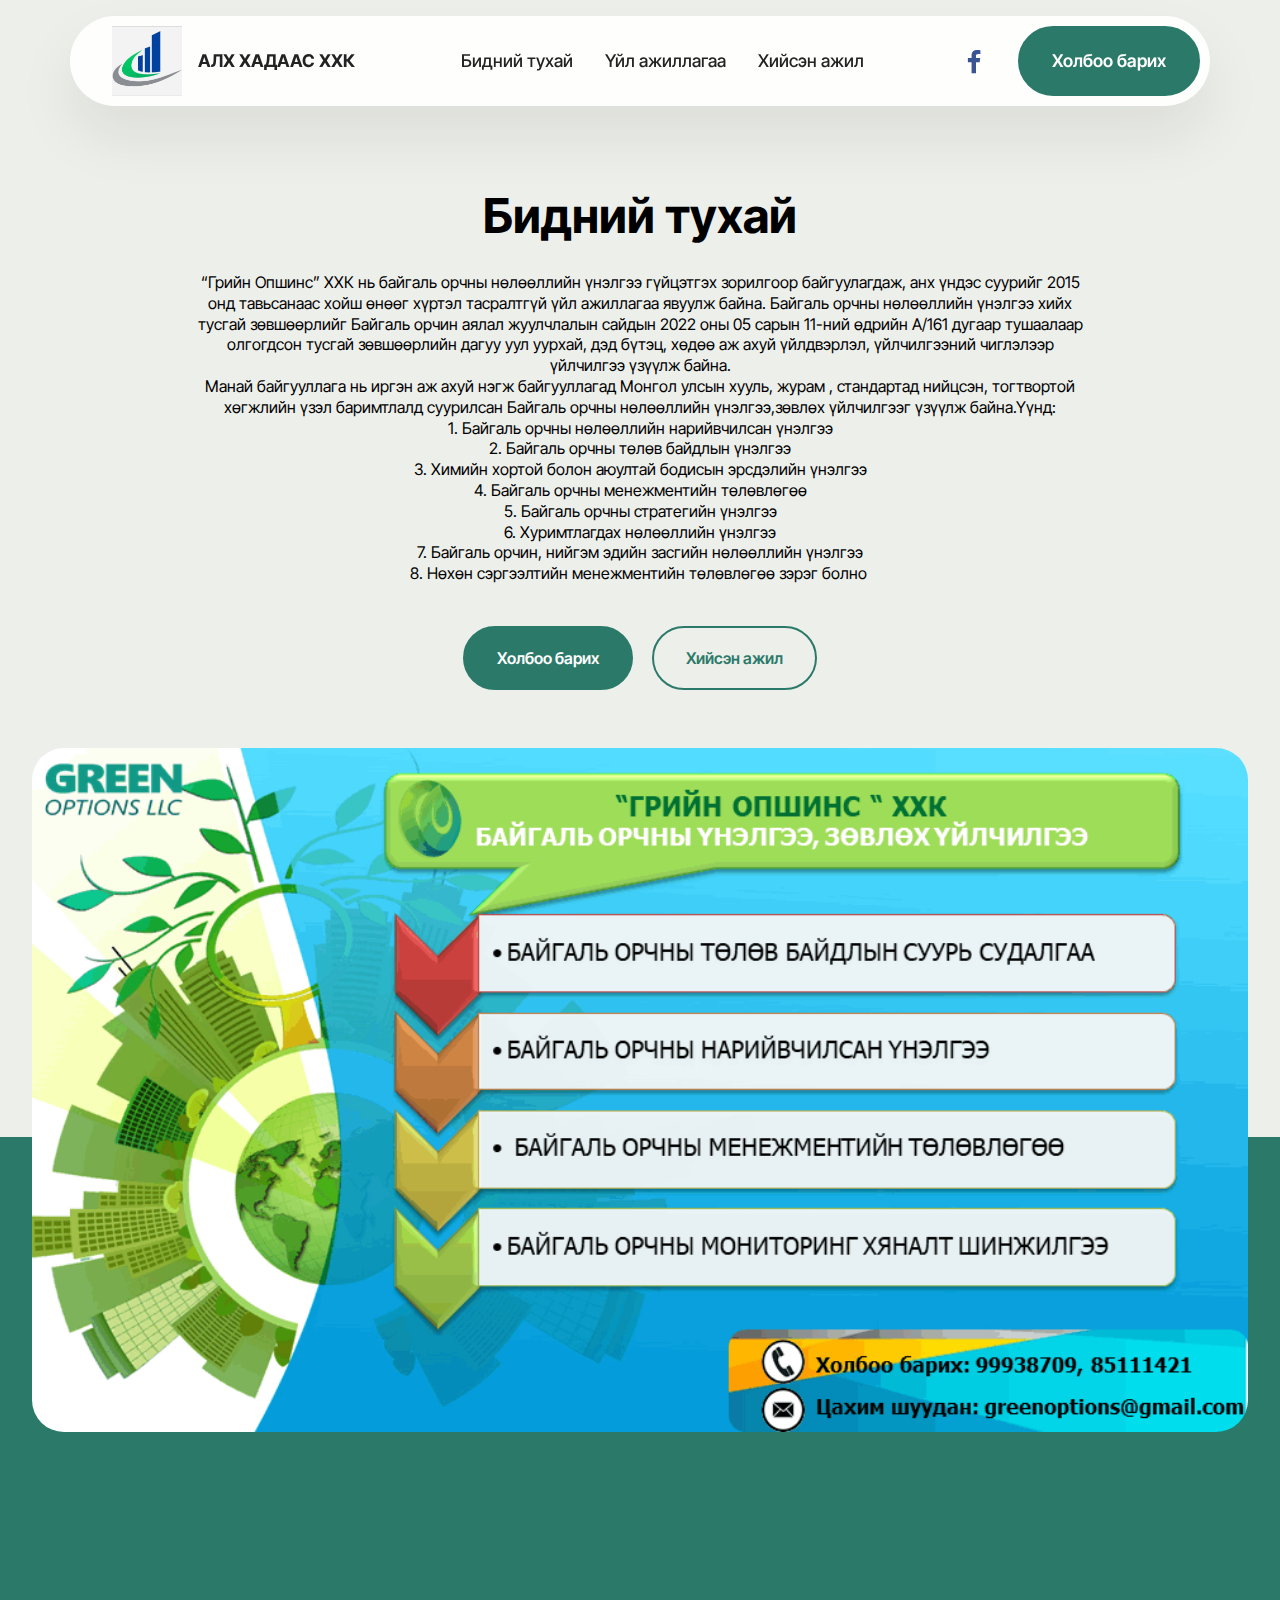
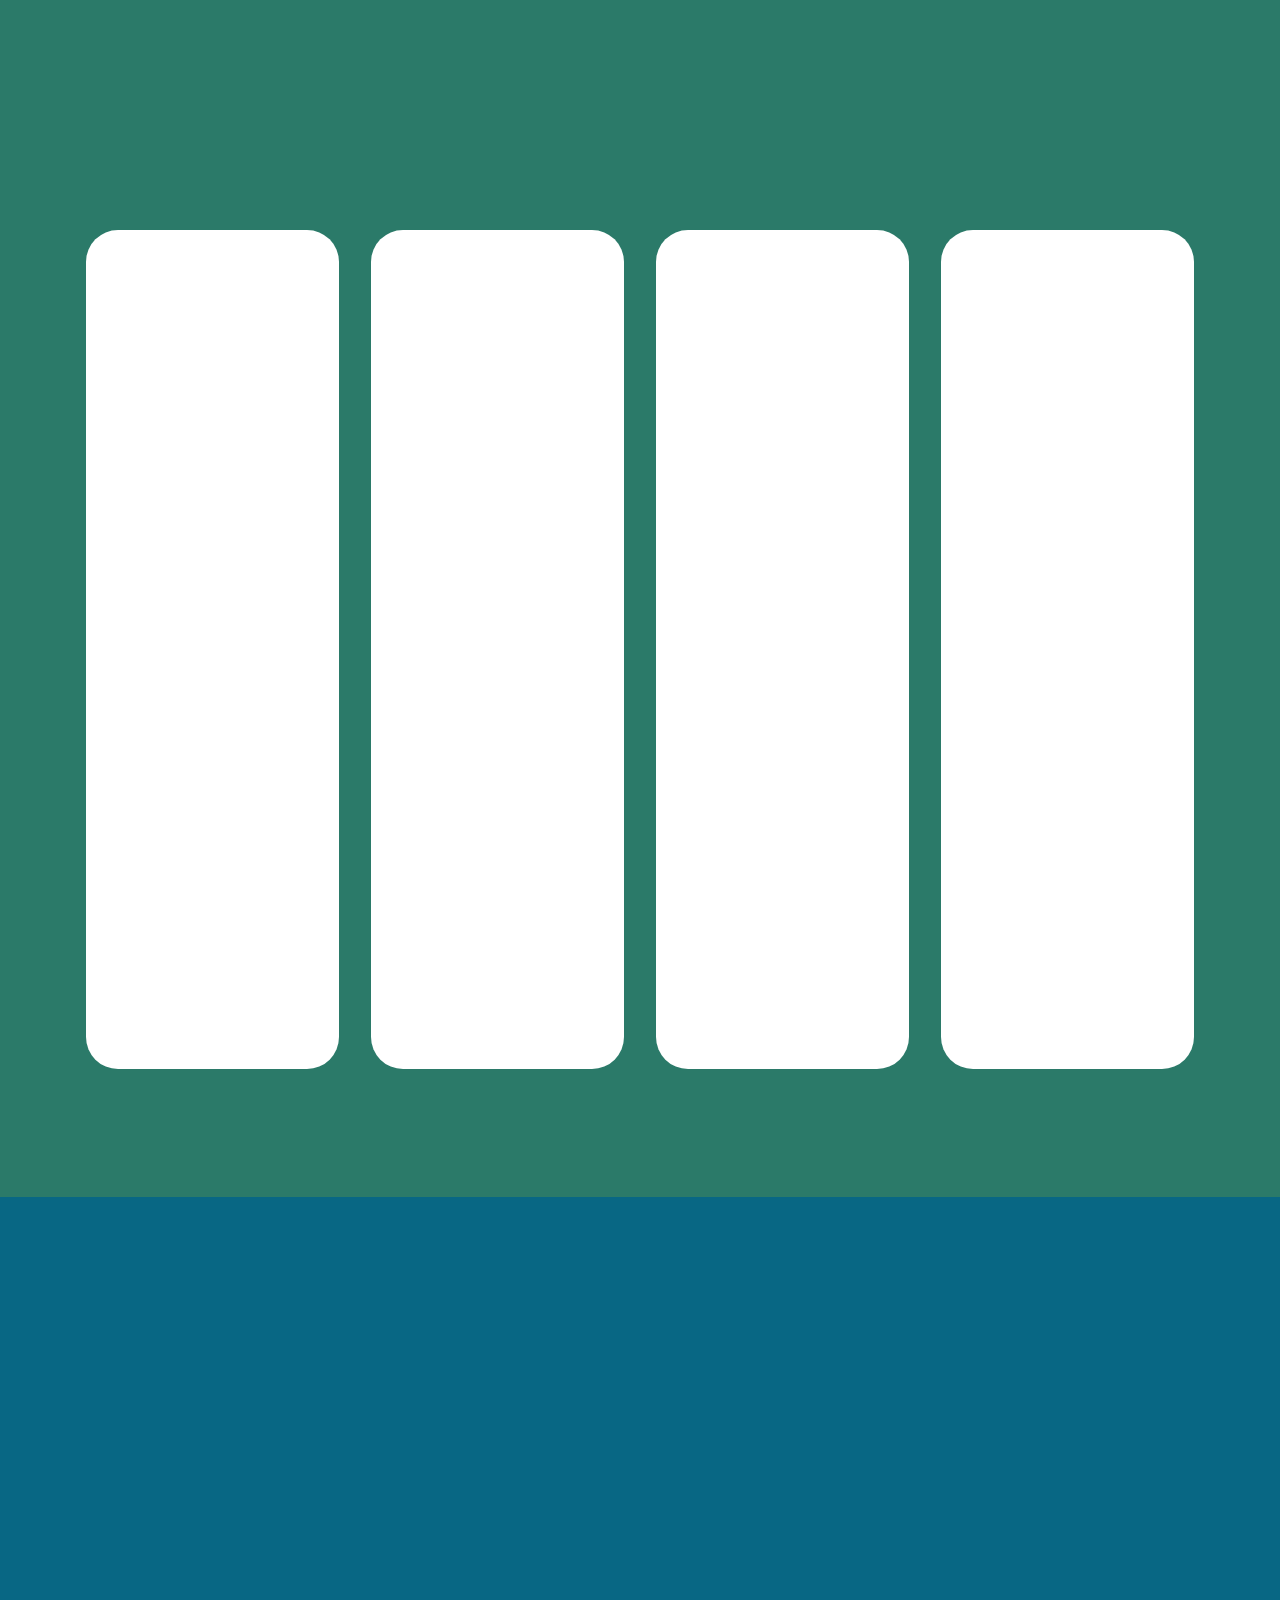
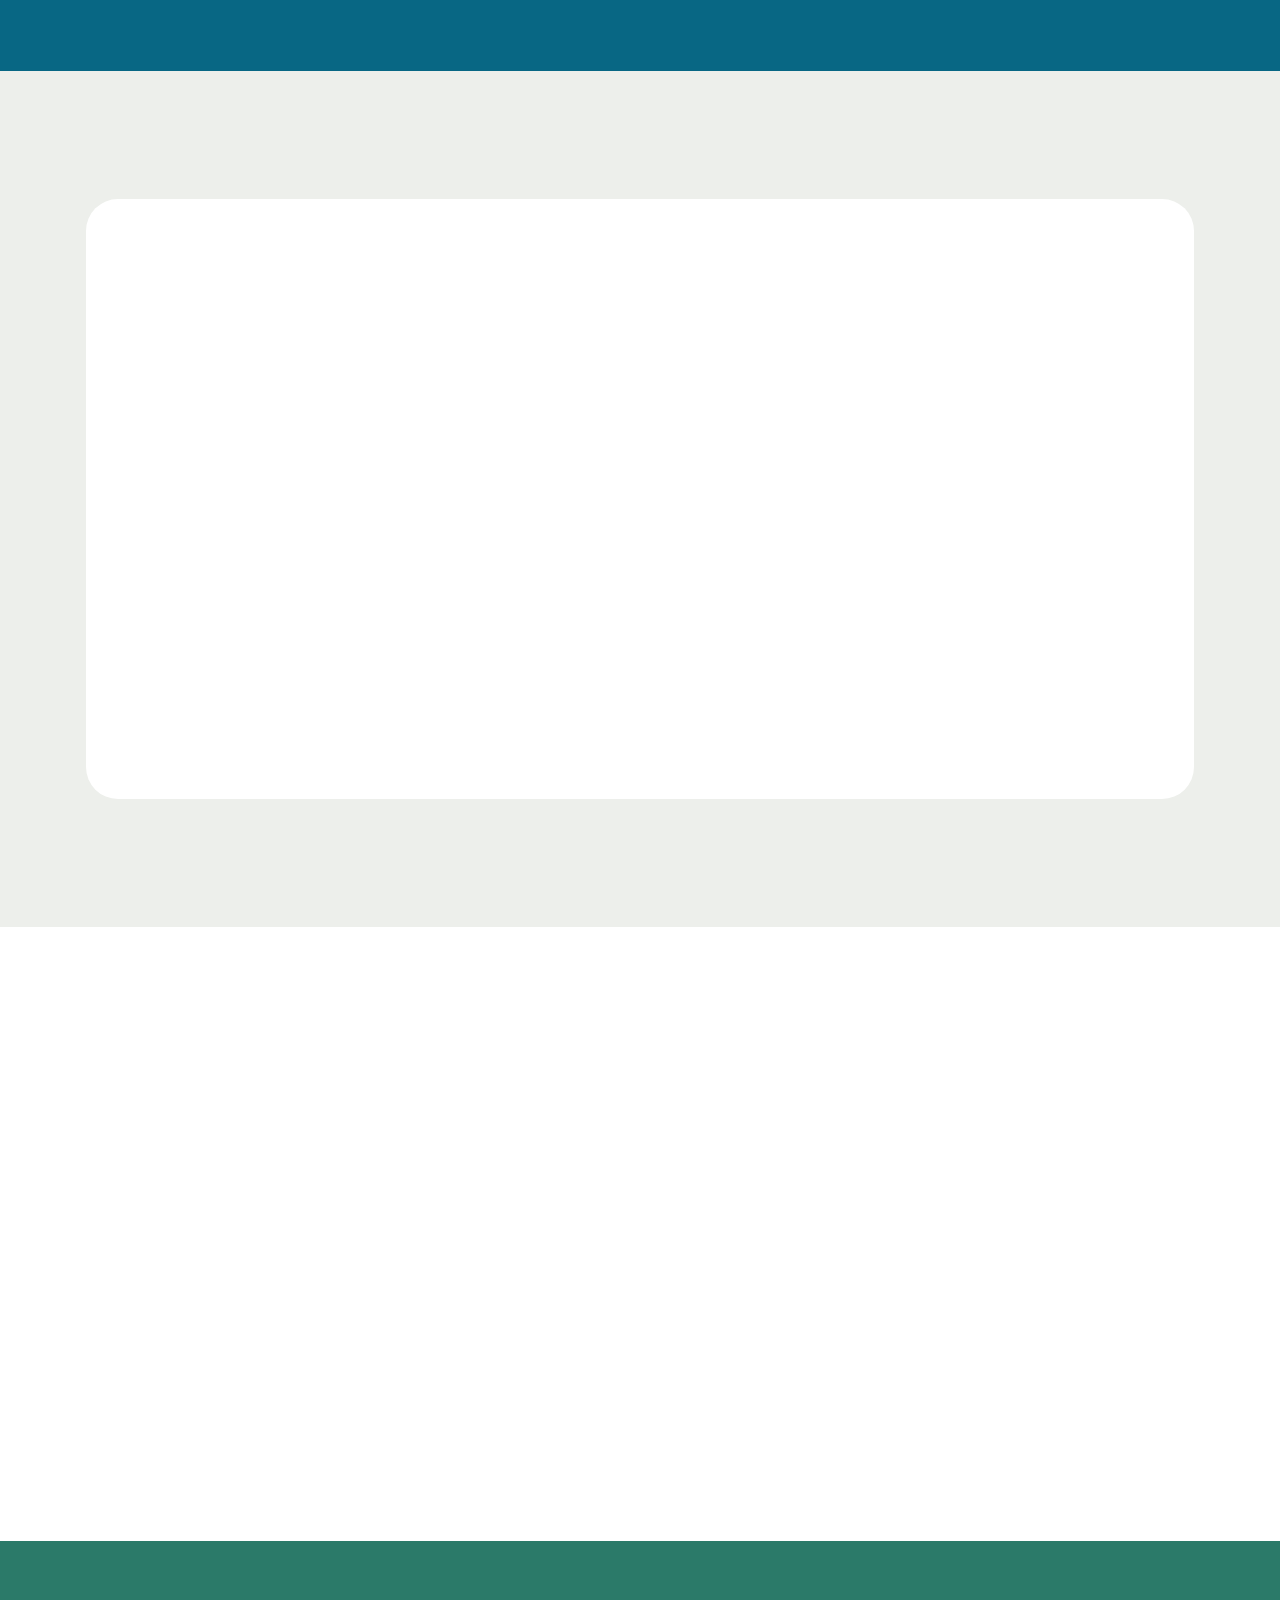
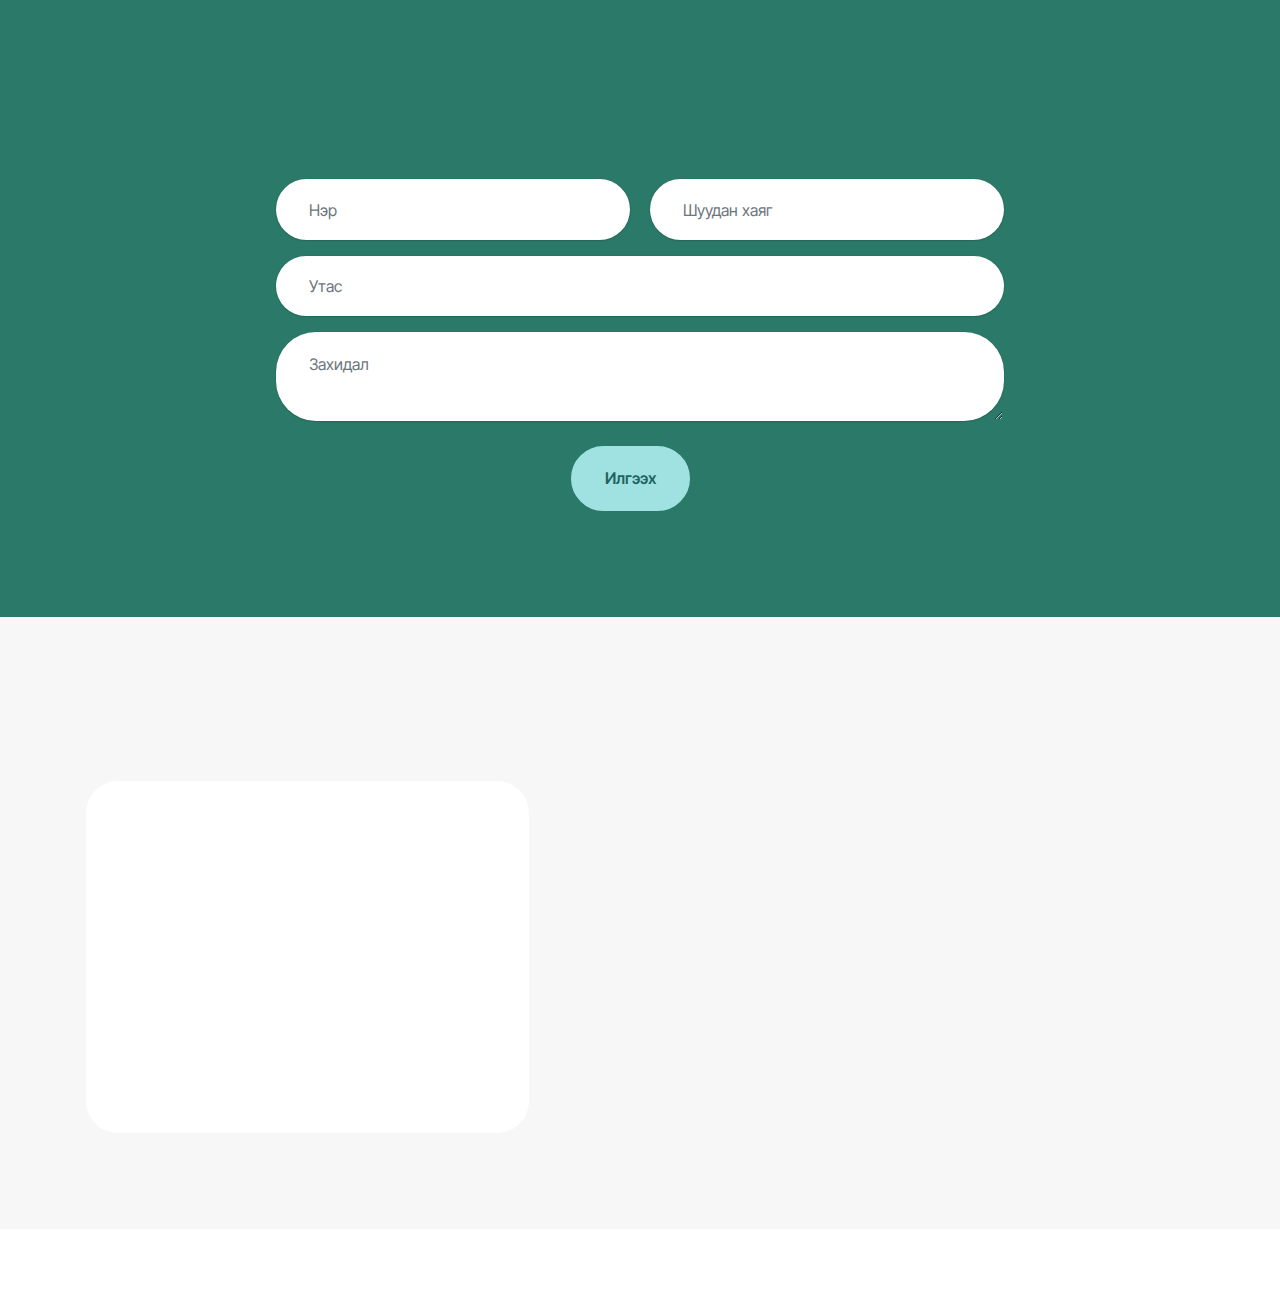
<file: index.html>
<!DOCTYPE html>
<html  >
<head>
  <!-- Site made with Mobirise Website Builder v5.9.4, https://mobirise.com -->
  <meta charset="UTF-8">
  <meta http-equiv="X-UA-Compatible" content="IE=edge">
  <meta name="generator" content="Mobirise v5.9.4, mobirise.com">
  <meta name="twitter:card" content="summary_large_image"/>
  <meta name="twitter:image:src" content="assets/images/index-meta.jpg">
  <meta property="og:image" content="assets/images/index-meta.jpg">
  <meta name="twitter:title" content="АЛХ ХАДААС ХХК - Нүүр хуудас">
  <meta name="viewport" content="width=device-width, initial-scale=1, minimum-scale=1">
  <link rel="shortcut icon" href="assets/images/309994106-395202169490199-6519040138835089285-n-273x274.jpg" type="image/x-icon">
  <meta name="description" content="Байгаль орчны үнэлгээ , байгаль орчны төлвийн үнэлгээ, химийн хортой болон аюулгүй байдлын үнэлгээ хийнэ. Дэлгэрэнгүйн орж харна уу!">
  
  
  <title>АЛХ ХАДААС ХХК - Нүүр хуудас</title>
  <link rel="stylesheet" href="assets/web/assets/mobirise-icons2/mobirise2.css">
  <link rel="stylesheet" href="assets/bootstrap/css/bootstrap.min.css">
  <link rel="stylesheet" href="assets/bootstrap/css/bootstrap-grid.min.css">
  <link rel="stylesheet" href="assets/bootstrap/css/bootstrap-reboot.min.css">
  <link rel="stylesheet" href="assets/animatecss/animate.css">
  <link rel="stylesheet" href="assets/dropdown/css/style.css">
  <link rel="stylesheet" href="assets/socicon/css/styles.css">
  <link rel="stylesheet" href="assets/theme/css/style.css">
  <link rel="preload" href="https://fonts.googleapis.com/css?family=Inter+Tight:100,200,300,400,500,600,700,800,900,100i,200i,300i,400i,500i,600i,700i,800i,900i&display=swap" as="style" onload="this.onload=null;this.rel='stylesheet'">
  <noscript><link rel="stylesheet" href="https://fonts.googleapis.com/css?family=Inter+Tight:100,200,300,400,500,600,700,800,900,100i,200i,300i,400i,500i,600i,700i,800i,900i&display=swap"></noscript>
  <link rel="preload" as="style" href="assets/mobirise/css/mbr-additional.css"><link rel="stylesheet" href="assets/mobirise/css/mbr-additional.css" type="text/css">

  
  
  
</head>
<body>
  
  <section data-bs-version="5.1" class="menu menu2 cid-tObXOMjp6x" once="menu" id="menu02-1w">
	

	<nav class="navbar navbar-dropdown navbar-fixed-top navbar-expand-lg">
		<div class="container">
			<div class="navbar-brand">
				<span class="navbar-logo">
					
						<a href="http://greenoptions.mn" target="_blank"><img src="assets/images/309994106-395202169490199-6519040138835089285-n-273x274.jpg" alt="logo" style="height: 4.4rem;"></a>
					
				</span>
				<span class="navbar-caption-wrap"><a class="navbar-caption text-black text-primary display-4" href="index.html#header05-1">АЛХ ХАДААС ХХК</a></span>
			</div>
			<button class="navbar-toggler" type="button" data-toggle="collapse" data-bs-toggle="collapse" data-target="#navbarSupportedContent" data-bs-target="#navbarSupportedContent" aria-controls="navbarNavAltMarkup" aria-expanded="false" aria-label="Toggle navigation">
				<div class="hamburger">
					<span></span>
					<span></span>
					<span></span>
					<span></span>
				</div>
			</button>
			<div class="collapse navbar-collapse" id="navbarSupportedContent">
				<ul class="navbar-nav nav-dropdown" data-app-modern-menu="true"><li class="nav-item">
						<a class="nav-link link text-black text-primary display-4" href="index.html" target="_blank">Бидний тухай</a>
					</li>
					<li class="nav-item">
						<a class="nav-link link text-black text-primary display-4" href="index.html#features04-w" aria-expanded="false">Үйл ажиллагаа</a>
					</li>
					<li class="nav-item">
						<a class="nav-link link text-black text-primary display-4" href="index.html#features025-1p">Хийсэн ажил</a>
					</li></ul>
				<div class="icons-menu">
					<a class="iconfont-wrapper" href="https://www.facebook.com/karkazugsralt88" target="_blank">
						<span class="p-2 mbr-iconfont socicon-facebook socicon" style="color: rgb(56, 84, 147); fill: rgb(56, 84, 147);"></span>
					</a>
					
					
					
				</div>
				<div class="navbar-buttons mbr-section-btn"><a class="btn btn-primary display-4" href="page4.html">Холбоо барих</a></div>
			</div>
		</div>
	</nav>
</section>

<section data-bs-version="5.1" class="header5 cid-tJS6uM4N87" id="header05-1">
	

	
	
	<div class="topbg"></div>
	<div class="align-center container-fluid">
		<div class="row justify-content-center">
			<div class="col-md-12 col-lg-9">
				<h1 class="mbr-section-title mbr-fonts-style mb-4 display-1"><strong>Бидний тухай</strong></h1>
				<p class="mbr-text mbr-fonts-style mb-4 display-7">“Грийн Опшинс” ХХК нь байгаль орчны нөлөөллийн үнэлгээ гүйцэтгэх зорилгоор байгуулагдаж, анх үндэс суурийг 2015 онд тавьсанаас хойш өнөөг хүртэл тасралтгүй үйл ажиллагаа явуулж байна. Байгаль орчны нөлөөллийн үнэлгээ хийх тусгай зөвшөөрлийг Байгаль орчин аялал жуулчлалын сайдын 2022 оны 05 сарын 11-ний өдрийн А/161 дугаар тушаалаар олгогдсон тусгай зөвшөөрлийн дагуу уул уурхай, дэд бүтэц, хөдөө аж ахуй үйлдвэрлэл, үйлчилгээний чиглэлээр үйлчилгээ үзүүлж байна.
<br>Манай байгууллага нь иргэн аж ахуй нэгж байгууллагад Монгол улсын хууль, журам , стандартад нийцсэн,  тогтвортой хөгжлийн үзэл баримтлалд суурилсан Байгаль орчны нөлөөллийн үнэлгээ,зөвлөх үйлчилгээг үзүүлж байна.Үүнд:
<br>1.	Байгаль орчны нөлөөллийн нарийвчилсан үнэлгээ
<br>2.	Байгаль орчны төлөв байдлын үнэлгээ
<br>3.	Химийн хортой болон аюултай бодисын эрсдэлийн үнэлгээ
<br>4.	Байгаль орчны менежментийн төлөвлөгөө
<br>5.	Байгаль орчны стратегийн үнэлгээ
<br>6.	Хуримтлагдах нөлөөллийн үнэлгээ
<br>7.	Байгаль орчин, нийгэм эдийн засгийн нөлөөллийн үнэлгээ
<br>8.	Нөхөн сэргээлтийн менежментийн төлөвлөгөө зэрэг болно&nbsp;<br></p>
				<div class="mbr-section-btn mt-3"><a class="btn btn-primary display-7" href="index.html#form02-6">Холбоо барих</a> <a class="btn btn-primary-outline display-7" href="index.html#gallery02-v">Хийсэн ажил</a></div>
			</div>
		</div>
		<div class="row mt-5 justify-content-center">
			<div class="col-12 col-lg-12">
				<img src="assets/images/370999089-718166380078392-6039652354966623421-n-960x540.png" alt="Mobirise Website Builder" title="">
			</div>
		</div>
	</div>
</section>

<section data-bs-version="5.1" class="features4 cid-tMlEXTHLbS" id="features04-w">
	
	
	<div class="container">
		<div class="row justify-content-center">
			<div class="col-12 content-head">
				<div class="mbr-section-head mb-5">
					<h4 class="mbr-section-title mbr-fonts-style align-center mb-0 display-2"><strong>Үйл ажиллагаа</strong></h4>
					<h5 class="mbr-section-subtitle mbr-fonts-style align-center mb-0 mt-4 display-7">Hover over pictures to add more cards or rearrange them with the Tools panel. Add multiple cards by selecting multiple images. You can set the number of columns in Block Parameters.</h5>
					
				</div>
			</div>
		</div>
		<div class="row">
			<div class="item features-image col-12 col-md-6 col-lg-3">
				<div class="item-wrapper">
					<div class="item-img">
						<img src="assets/images/371094309-1535883356944072-7219154702422839185-n-506x337.jpg" alt="Mobirise Website Builder">
					</div>
					<div class="item-content">
						<h5 class="item-title mbr-fonts-style display-5"><strong>БАЙГАЛЬ ОРЧНЫ ТӨЛӨВ БАЙДЛЫН ҮНЭЛГЭЭ</strong></h5>
						
						<p class="mbr-text mbr-fonts-style display-7">Аливаа төслийн техник, эдийн засгийн төлөвлөлтийн баримт бичиг, зураг төсөл, улсын болон бүс нутаг, цаашид төсөл, хөтөлбөр, төлөвлөгөө, бодлого боловсруулахад анхаарах байгалийн нөхцөл, орчны онцлогийг тодорхойлохыг хэлнэ.&nbsp;</p>
						<div class="mbr-section-btn item-footer"><a href="page3.html#header16-25" class="btn item-btn btn-primary display-7">Дэлгэрэнгүй</a></div>
					</div>

				</div>
			</div>
			<div class="item features-image col-12 col-md-6 col-lg-3">
				<div class="item-wrapper">
					<div class="item-img">
						<img src="assets/images/371382700-1042573530518324-8451363160375877542-n-506x338.jpg" alt="Mobirise Website Builder">
					</div>
					<div class="item-content">
						<h5 class="item-title mbr-fonts-style display-5"><strong>БАЙГАЛЬ ОРЧНЫ МЕНЕЖМЕНТИЙН ТӨЛӨВЛӨГӨӨ</strong></h5>
						
						<p class="mbr-text mbr-fonts-style display-7">Аливаа төслийн техник, эдийн засгийн төлөвлөлтийн баримт бичиг, зураг төсөл, улсын болон бүс нутаг, салбарын хэмжээнд хэрэгжүүлэх хөгжлийн хөтөлбөр,  төлөвлөгөө, бодлого боловсруулахад анхаарах байгалийн нөхцөл, орчны онцлогийг тодорхойлохыг хэлнэ.</p>
						<div class="mbr-section-btn item-footer"><a href="page1.html" class="btn item-btn btn-primary display-7">Дэлгэрэнгүй</a></div>
					</div>
				</div>
			</div>
			<div class="item features-image col-12 col-md-6 col-lg-3">
				<div class="item-wrapper">
					<div class="item-img">
						<img src="assets/images/16873525536492f4e9b8aa7-1-506x338.jpg" alt="Mobirise Website Builder">
					</div>
					<div class="item-content">
						<h5 class="item-title mbr-fonts-style display-5"><strong>БАЙГАЛЬ ОРЧНЫ НАРИЙВЧИЛСАН ҮНЭЛГЭЭ</strong></h5>
						
						<p class="mbr-text mbr-fonts-style display-7">
							Байгаль орчинд нөлөөлөх байдлын үнэлгээний тухай  байгаль орчны нөлөөллийн  үнэлгээ гэж иргэн, аж ахуйн нэгж, тодорхой төслийг хэрэгжүүлэх явцад байгаль орчинд учруулж болзошгүй сөрөг нөлөөлөлийг арилгах арга хэмжээ тогтоохыг хэлнэ.<br>
						</p>
						<div class="mbr-section-btn item-footer"><a href="page1.html" class="btn item-btn btn-primary display-7">Дэлгэрэнгүй</a></div>
					</div>
				</div>
			</div><div class="item features-image col-12 col-md-6 col-lg-3">
				<div class="item-wrapper">
					<div class="item-img">
						<img src="assets/images/270862923-461585278925628-2863852218693078272-n-506x337.jpg" alt="Mobirise Website Builder" data-slide-to="3" data-bs-slide-to="4">
					</div>
					<div class="item-content">
						<h5 class="item-title mbr-fonts-style display-5"><strong>ХИМИЙН ХОРТОЙ БОЛОН АЮУЛТАЙ БОДИСЫН ЭРСДЭЛИЙН ҮНЭЛГЭЭ</strong></h5>
						
						<p class="mbr-text mbr-fonts-style display-7">
							Химийн хорт болон аюултай бодисын эрсдэлийн үнэлгээний (цаашид эрсдэлийн үнэлгээ гэх) зорилго нь төслийн үйл ажиллагаанаас болон төсөл хэрэгжих явцад үүсэж болох осол,&nbsp; &nbsp;түүнийг бууруулах арга хэмжээг тодорхойлоход оршино.<br>
						</p>
						<div class="mbr-section-btn item-footer"><a href="page2.html" class="btn item-btn btn-primary display-7">Дэлгэрэнгүй</a></div>
					</div>
				</div>
			</div>
		</div>
	</div>
</section>

<section data-bs-version="5.1" class="header09 cid-tLAX5BnXkJ" id="header09-q">
	
	
	<div class="container">
		<div class="row">
			<div class="content-wrap col-12 col-md-8">
				<h1 class="mbr-section-title mbr-fonts-style mbr-white mb-4 display-2"><strong>Боловсон хүчин</strong></h1>
				
				<p class="mbr-fonts-style mbr-text mbr-white mb-4 display-7">Манай байгууллага нь байгаль орчны нөлөөллийн үнэлгээ, төсөл хөтөлбөрүүдийг удирдан зохион байгуулах өндөр ур чадвартай мэргэшсэн боловсон хүчнээр багаа бүрдүүлэн ажилладаг бөгөөд үндсэн мэргэжилтэн 10 хүний бүрэлдэхүүнтэй ажиллаж байна. 
<br>Манай байгууллагын мэрэгжлийн шинжээч, зөвлөхүүд нар нь байгаль орчин, технологи, экологийн чиглэлээр мэргэшсэн салбартаа 5-20 жил ажилласан мэргэжлийн өндөр ур чадвар бүхий баг хамт олон юм.&nbsp;<br></p>
				<div class="mbr-section-btn"><a class="btn btn-white-outline display-7" href="https://mobiri.se">Дэлгэрэнгүй</a></div>
			</div>
		</div>
	</div>
</section>

<section data-bs-version="5.1" class="features024 cid-tObiiOUL8s" id="features025-1p">
  

  
  

  <div class="container">
    <div class="row justify-content-center align-items-center">
      <div class="col-12">
        <div class="card-wrapper">
          <div class="row">
            <div class="col-12 col-md-12 col-lg-6 image-wrapper">
              <img class="w-100" src="assets/images/371382700-1042573530518324-8451363160375877542-n-715x477.jpg" alt="Mobirise Website Builder">
            </div>
            <div class="col-12 col-lg col-md-12">
              <div class="text-wrapper align-left">
                <h5 class="mbr-section-title mbr-fonts-style mb-4 display-2"><strong>Хийсэн ажил</strong></h5>
                <p class="price mbr-fonts-style mb-4 display-7"><br>
                </p>
                <p class="mbr-text mbr-fonts-style mb-4 display-7">1. “Тэнүүн гэрэл констракшн “ ХХК-ийн “Бөхөг-15мвт”-ын нарны цахилгаан станцын байгаль орчны нөлөөллийн нарийвчилсан үнэлгээ.
<br>2. “Бүтлийн Ундарга” ХХК-ийн химийн бодисын агуулах,  бодисыг импортлох худалдаалах төслийн  нэмэлт тодотголын тайлан.
<br>3. Өмнөговь аймгийн Ханбогд сумын нутагт хэрэгжих “Аз Транс” ХХК-ийн “Хүнд машин механизмын авто зогсоол кемп” төслийн байгаль орчны төлөв байдлын үнэлгээ, БОМТ-тайлан.&nbsp;<br>
                </p>
                <div class="mbr-section-btn mt-3"><a class="btn btn-lg btn-primary display-7" href="page5.html#header14-2k">Дэлгэрэнгүй</a></div>
              </div>
            </div>
          </div>
        </div>
      </div>
    </div>
  </div>
</section>

<section data-bs-version="5.1" class="header1 cid-tJS9vXDdRK" id="header01-7">
	

	
	

	<div class="container">
		<div class="row justify-content-center">
			<div class="col-12 col-md-12 col-lg-7 image-wrapper">
				<img class="w-100" src="assets/images/370312771-304096782201783-6349304627871194434-n-360x240.jpg" alt="Mobirise Website Builder">
			</div>
			<div class="col-12 col-lg col-md-12">
				<div class="text-wrapper align-left">
					<h1 class="mbr-section-title mbr-fonts-style mb-4 display-2"><strong>Бидний зорилго</strong></h1>
					<p class="mbr-text mbr-fonts-style mb-4 display-7">
						Байгаль орчныг хамгаалах, байгаль орчны унаган төрхийг хадгалах, түүний тэнцэл алдагдахаас урьдчилан сэргийлэх байгаль орчин, нийгэм эдийн засаг, хүний эрүүл мэндэд учирч болзошгүй сөрөг нөлөөлөл, үр дагаварыг тодорхойлж, түүнийг бууруулах, арилгах, арга хэмжээг тогтоох болзошгүй эрсдэлийг үнэлэх, уур амьсгалийн өөрчлөлтийн чиг хандлага, байгалийн гамшигт үзэгдэлтэй уялдуулан тодорхойлох, хүрээлэн буй орчинд ээлтэй, зүй зохистой хэрэглээг төлөвшүүлэх,тогтвортой хөгжлийн үзэл баримтлал, үндэсний болон олон улсын жишигт нийцсэн зөвлөх үйлчилгээг явуулахад бидний зорилго оршиж байна</p>
					
				</div>
			</div>
		</div>
	</div>
</section>

<section data-bs-version="5.1" class="form5 cid-tJS9pBcTSa" id="form02-6">
    
    
    <div class="container">
        <div class="mbr-section-head mb-5">
            <h3 class="mbr-section-title mbr-fonts-style align-center mb-0 display-2"><strong>Үйлчилгээ авах</strong></h3>
            <h4 class="mbr-section-subtitle mbr-fonts-style align-center mb-0 mt-4 display-7">To change your notification email, click on any form field below.
<div>The number of submissions is limited to 10 per day without the Form Builder.</div></h4>
        </div>
        <div class="row justify-content-center mt-4">
            <div class="col-lg-8 mx-auto mbr-form" data-form-type="formoid">
                <form action="https://mobirise.eu/" method="POST" class="mbr-form form-with-styler" data-form-title="Form Name"><input type="hidden" name="email" data-form-email="true" value="HnfamBpeeV9MFVCDIcorQ1CLd7QfMZULLHQgcwg0DT73/uBRFhjyoVPPjrNSEHmQeB0u6USn/ti4tzdNt7kjFV59ylqseGhEsmhxg/V4zEkZoBx3r3WHfE13eZAeVk31">
                    <div class="row">
                        <div hidden="hidden" data-form-alert="" class="alert alert-success col-12">Илгээсэн баярлалаа! Бид эргэн холбогдох болно.</div>
                        <div hidden="hidden" data-form-alert-danger="" class="alert alert-danger col-12">
                            Oops...! some problem!
                        </div>
                    </div>
                    <div class="dragArea row">
                        <div class="col-md col-sm-12 form-group mb-3" data-for="name">
                            <input type="text" name="name" placeholder="Нэр" data-form-field="name" class="form-control" value="" id="name-form02-6">
                        </div>
                        <div class="col-md col-sm-12 form-group mb-3" data-for="email">
                            <input type="email" name="email" placeholder="Шуудан хаяг" data-form-field="email" class="form-control" value="" id="email-form02-6">
                        </div>
                        <div class="col-12 form-group mb-3" data-for="phone">
                            <input type="tel" name="phone" placeholder="Утас" data-form-field="phone" class="form-control" value="" id="phone-form02-6">
                        </div>
                        <div class="col-12 form-group mb-3" data-for="textarea">
                            <textarea name="textarea" placeholder="Захидал" data-form-field="textarea" class="form-control" id="textarea-form02-6"></textarea>
                        </div>
                        <div class="col-lg-12 col-md-12 col-sm-12 align-center mbr-section-btn"><button type="submit" class="btn btn-warning display-7">Илгээх</button></div>
                    </div>
                </form>
            </div>
        </div>
    </div>
</section>

<section data-bs-version="5.1" class="contacts2 map1 cid-tLdYHD757A" id="contacts02-9">

    

    
    <div class="container">
        <div class="mbr-section-head mb-5">
            <h3 class="mbr-section-title mbr-fonts-style align-center mb-0 display-2"><strong>Холбоо барих</strong></h3>
            
        </div>
        <div class="row justify-content-center mt-4">
            <div class="card col-12 col-md-5">
                <div class="card-wrapper">
                    <div class="text-wrapper">
                        <h5 class="cardTitle mbr-fonts-style mb-2 display-5"></h5>
                    <ul class="list mbr-fonts-style display-7">
                        <li class="mbr-text item-wrap">Phone:&nbsp;<a href="tel:+97699938709" class="text-primary">+976&nbsp;99938709</a>, <a href="tel:+97685111421" class="text-primary">+976&nbsp;85111421</a></li>
                        <li class="mbr-text item-wrap">Viber :&nbsp;<a href="viber://chat?number=99938709" class="text-primary">99938709</a></li>
                        <li class="mbr-text item-wrap">Цахим шуудан: <a href="mailto:mungun0215@gmail.com" class="text-primary">mungun0215@gmail.com</a></li><li class="mbr-text item-wrap"><br></li>
                        <li class="mbr-text item-wrap">Хаяг: </li><li class="mbr-text item-wrap">Баянзүрх дүүргийн 14-р хороо, 14 хороолол АБУ-төвийн 5-давхарт 39-тоот</li><li class="mbr-text item-wrap"><br></li><li class="mbr-text item-wrap">Цагийн хуваарь:</li><li class="mbr-text item-wrap">9:00AM - 6:00PM</li>
                    </ul>
                    </div>
                </div>
            </div>
            <div class="map-wrapper col-12 col-md-7">
                <div class="google-map"><iframe frameborder="0" style="border:0" src="https://www.google.com/maps/embed/v1/place?key=AIzaSyAtXm0x23nRCgazjDV2Kl3GTHRP411ougQ&amp;q=АБУ төв, VQ66+7XF, Ulaanbaatar" allowfullscreen=""></iframe></div>
            </div>
        </div>
    </div>
</section><section class="display-7" style="padding: 0;align-items: center;justify-content: center;flex-wrap: wrap;    align-content: center;display: flex;position: relative;height: 4rem;"><a href="https://mobiri.se/980983" style="flex: 1 1;height: 4rem;position: absolute;width: 100%;z-index: 1;"><img alt="" style="height: 4rem;" src="[data-uri]"></a><p style="margin: 0;text-align: center;" class="display-7">&#8204;</p><a style="z-index:1" href="https://mobirise.com/builder/ai-website-generator.html">AI Website Generator</a></section><script src="assets/bootstrap/js/bootstrap.bundle.min.js"></script>  <script src="assets/smoothscroll/smooth-scroll.js"></script>  <script src="assets/ytplayer/index.js"></script>  <script src="assets/dropdown/js/navbar-dropdown.js"></script>  <script src="assets/theme/js/script.js"></script>  <script src="assets/formoid/formoid.min.js"></script>  
  
  
 <div id="scrollToTop" class="scrollToTop mbr-arrow-up"><a style="text-align: center;"><i class="mbr-arrow-up-icon mbr-arrow-up-icon-cm cm-icon cm-icon-smallarrow-up"></i></a></div>
    <input name="animation" type="hidden">
  </body>
</html>
</file>
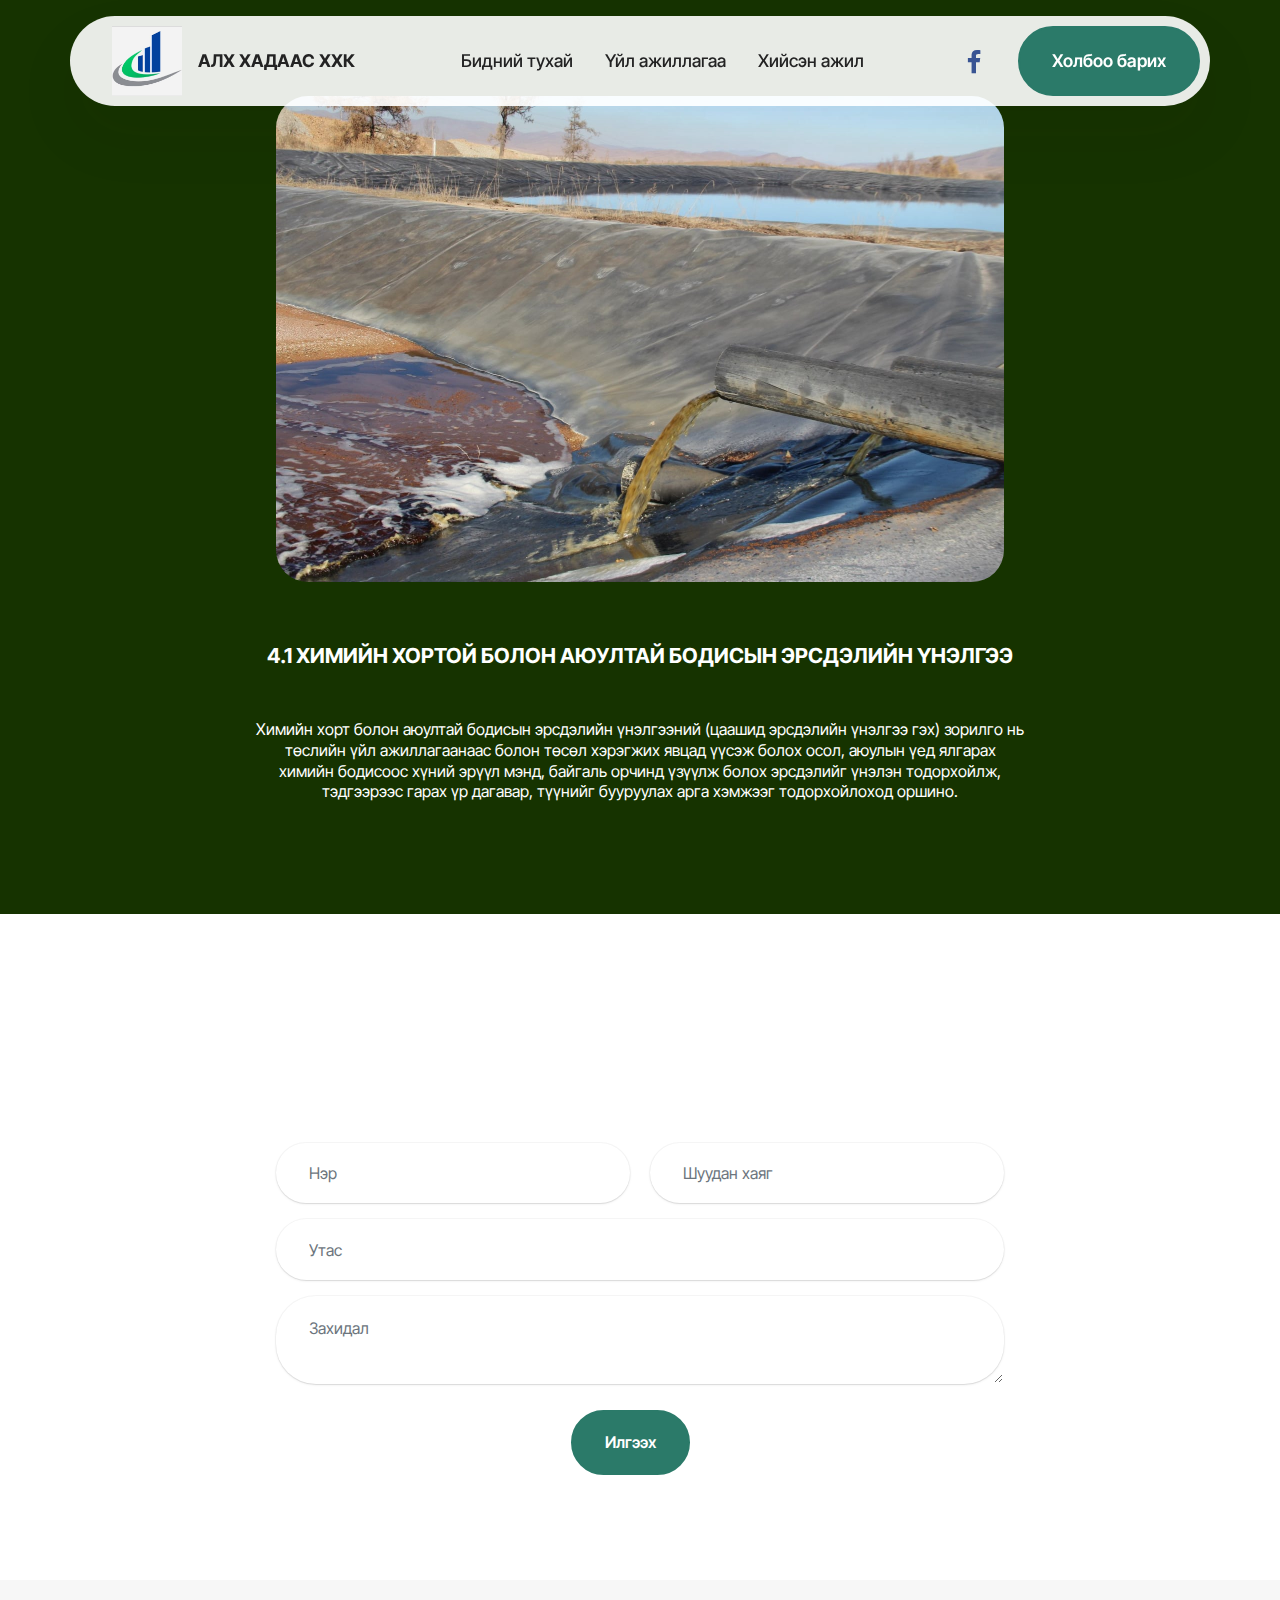
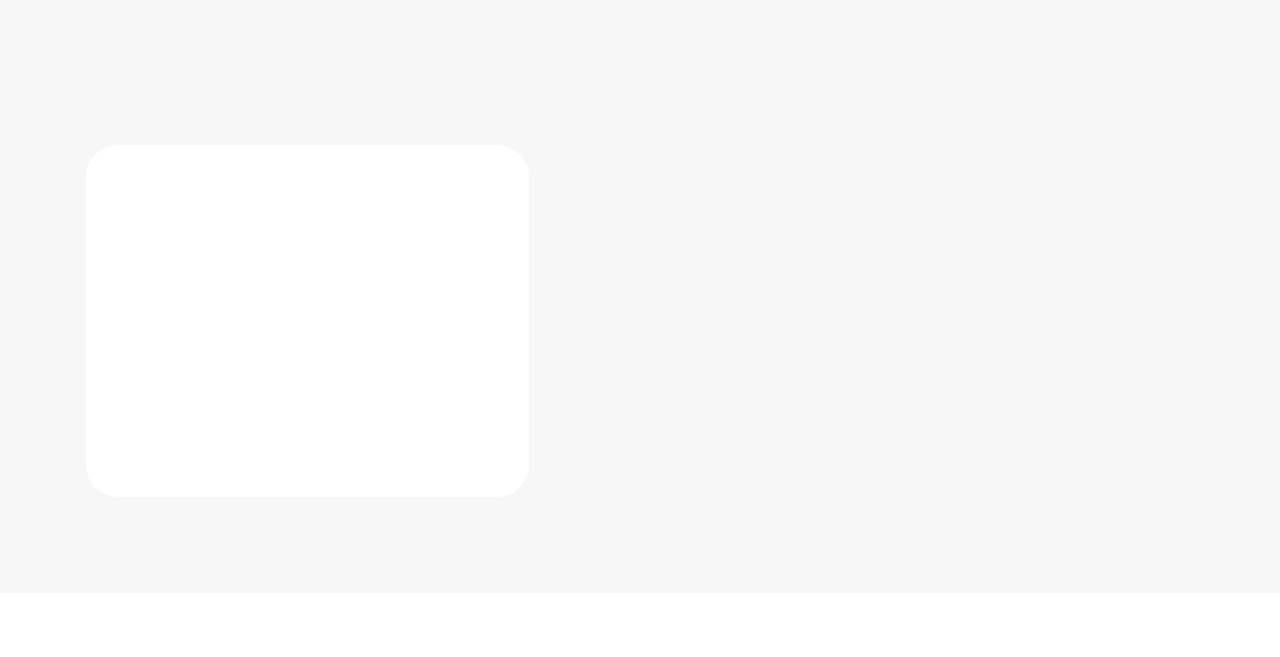
<file: page1.html>
<!DOCTYPE html>
<html  >
<head>
  <!-- Site made with Mobirise Website Builder v5.9.4, https://mobirise.com -->
  <meta charset="UTF-8">
  <meta http-equiv="X-UA-Compatible" content="IE=edge">
  <meta name="generator" content="Mobirise v5.9.4, mobirise.com">
  <meta name="viewport" content="width=device-width, initial-scale=1, minimum-scale=1">
  <link rel="shortcut icon" href="assets/images/309994106-395202169490199-6519040138835089285-n-273x274.jpg" type="image/x-icon">
  <meta name="description" content="Байгаль орчны үнэлгээ , байгаль орчны төлвийн үнэлгээ, химийн хортой болон аюулгүй байдлын үнэлгээ хийнэ. Дэлгэрэнгүйн орж харна уу!">
  
  
  <title>GREEN OPTIONS LLC - БАЙГАЛЬ ОРЧНЫ МЕНЕЖМЕНТИЙН ТӨЛӨВЛӨГӨӨ</title>
  <link rel="stylesheet" href="assets/web/assets/mobirise-icons2/mobirise2.css">
  <link rel="stylesheet" href="assets/bootstrap/css/bootstrap.min.css">
  <link rel="stylesheet" href="assets/bootstrap/css/bootstrap-grid.min.css">
  <link rel="stylesheet" href="assets/bootstrap/css/bootstrap-reboot.min.css">
  <link rel="stylesheet" href="assets/animatecss/animate.css">
  <link rel="stylesheet" href="assets/dropdown/css/style.css">
  <link rel="stylesheet" href="assets/socicon/css/styles.css">
  <link rel="stylesheet" href="assets/theme/css/style.css">
  <link rel="preload" href="https://fonts.googleapis.com/css?family=Inter+Tight:100,200,300,400,500,600,700,800,900,100i,200i,300i,400i,500i,600i,700i,800i,900i&display=swap" as="style" onload="this.onload=null;this.rel='stylesheet'">
  <noscript><link rel="stylesheet" href="https://fonts.googleapis.com/css?family=Inter+Tight:100,200,300,400,500,600,700,800,900,100i,200i,300i,400i,500i,600i,700i,800i,900i&display=swap"></noscript>
  <link rel="preload" as="style" href="assets/mobirise/css/mbr-additional.css"><link rel="stylesheet" href="assets/mobirise/css/mbr-additional.css" type="text/css">

  
  
  
</head>
<body>
  
  <section data-bs-version="5.1" class="menu menu2 cid-tObXOMjp6x" once="menu" id="menu02-1w">
	

	<nav class="navbar navbar-dropdown navbar-fixed-top navbar-expand-lg">
		<div class="container">
			<div class="navbar-brand">
				<span class="navbar-logo">
					
						<a href="http://greenoptions.mn" target="_blank"><img src="assets/images/309994106-395202169490199-6519040138835089285-n-273x274.jpg" alt="logo" style="height: 4.4rem;"></a>
					
				</span>
				<span class="navbar-caption-wrap"><a class="navbar-caption text-black text-primary display-4" href="index.html#header05-1">АЛХ ХАДААС ХХК</a></span>
			</div>
			<button class="navbar-toggler" type="button" data-toggle="collapse" data-bs-toggle="collapse" data-target="#navbarSupportedContent" data-bs-target="#navbarSupportedContent" aria-controls="navbarNavAltMarkup" aria-expanded="false" aria-label="Toggle navigation">
				<div class="hamburger">
					<span></span>
					<span></span>
					<span></span>
					<span></span>
				</div>
			</button>
			<div class="collapse navbar-collapse" id="navbarSupportedContent">
				<ul class="navbar-nav nav-dropdown" data-app-modern-menu="true"><li class="nav-item">
						<a class="nav-link link text-black text-primary display-4" href="index.html" target="_blank">Бидний тухай</a>
					</li>
					<li class="nav-item">
						<a class="nav-link link text-black text-primary display-4" href="index.html#features04-w" aria-expanded="false">Үйл ажиллагаа</a>
					</li>
					<li class="nav-item">
						<a class="nav-link link text-black text-primary display-4" href="index.html#features025-1p">Хийсэн ажил</a>
					</li></ul>
				<div class="icons-menu">
					<a class="iconfont-wrapper" href="https://www.facebook.com/karkazugsralt88" target="_blank">
						<span class="p-2 mbr-iconfont socicon-facebook socicon" style="color: rgb(56, 84, 147); fill: rgb(56, 84, 147);"></span>
					</a>
					
					
					
				</div>
				<div class="navbar-buttons mbr-section-btn"><a class="btn btn-primary display-4" href="page4.html">Холбоо барих</a></div>
			</div>
		</div>
	</nav>
</section>

<section data-bs-version="5.1" class="header16 cid-tOc61FfZkk" id="header16-26">
  

  
  

  <div class="text-center container">
    <div class="row justify-content-center mb-4">
      <div class="col-12 col-lg-8">
        <div class="image-wrap">
          <img src="assets/images/270862923-461585278925628-2863852218693078272-n-1456x971.jpg" alt="Mobirise Website Builder">
        </div>
      </div>
    </div>
    <div class="row justify-content-center">
      <div class="col-md-12 content-head">
        <h1 class="mbr-section-title mbr-fonts-style mt-4 display-2"><strong>4.1 ХИМИЙН ХОРТОЙ БОЛОН АЮУЛТАЙ БОДИСЫН ЭРСДЭЛИЙН ҮНЭЛГЭЭ</strong></h1>
        <p class="mbr-text mbr-fonts-style mt-4 display-7"><br>Химийн хорт болон аюултай бодисын эрсдэлийн үнэлгээний (цаашид эрсдэлийн үнэлгээ гэх) зорилго нь төслийн үйл ажиллагаанаас болон төсөл хэрэгжих явцад үүсэж болох осол, аюулын үед ялгарах химийн бодисоос хүний эрүүл мэнд, байгаль орчинд үзүүлж болох эрсдэлийг үнэлэн тодорхойлж, тэдгээрээс гарах үр дагавар, түүнийг бууруулах арга хэмжээг тодорхойлоход оршино.<br></p>
        
      </div>
    </div>
  </div>
</section>

<section data-bs-version="5.1" class="form5 cid-tObYbpWlO9" id="form02-1z">
    
    
    <div class="container">
        <div class="mbr-section-head mb-5">
            <h3 class="mbr-section-title mbr-fonts-style align-center mb-0 display-2"><strong>Үйлчилгээ авах</strong></h3>
            <h4 class="mbr-section-subtitle mbr-fonts-style align-center mb-0 mt-4 display-7"></h4>
        </div>
        <div class="row justify-content-center mt-4">
            <div class="col-lg-8 mx-auto mbr-form" data-form-type="formoid">
                <form action="https://mobirise.eu/" method="POST" class="mbr-form form-with-styler" data-form-title="Form Name"><input type="hidden" name="email" data-form-email="true" value="ihrhX2ilmwVPShfM1akwn0NtrjgEzwAC30Suqfan6+HrXRcMiOz+OitQXSO+hwiPi18jXQUDblCVTsUEPYkhHtgdLlTVVZrhJEPUWCFACrz1qB/wqoNrcD2BhTKn9UnG">
                    <div class="row">
                        <div hidden="hidden" data-form-alert="" class="alert alert-success col-12">Илгээсэн баярлалаа! Бид эргэн холбогдох болно.</div>
                        <div hidden="hidden" data-form-alert-danger="" class="alert alert-danger col-12">
                            Oops...! some problem!
                        </div>
                    </div>
                    <div class="dragArea row">
                        <div class="col-md col-sm-12 form-group mb-3" data-for="name">
                            <input type="text" name="name" placeholder="Нэр" data-form-field="name" class="form-control" value="" id="name-form02-1z">
                        </div>
                        <div class="col-md col-sm-12 form-group mb-3" data-for="email">
                            <input type="email" name="email" placeholder="Шуудан хаяг" data-form-field="email" class="form-control" value="" id="email-form02-1z">
                        </div>
                        <div class="col-12 form-group mb-3" data-for="phone">
                            <input type="tel" name="phone" placeholder="Утас" data-form-field="phone" class="form-control" value="" id="phone-form02-1z">
                        </div>
                        <div class="col-12 form-group mb-3" data-for="textarea">
                            <textarea name="textarea" placeholder="Захидал" data-form-field="textarea" class="form-control" id="textarea-form02-1z"></textarea>
                        </div>
                        <div class="col-lg-12 col-md-12 col-sm-12 align-center mbr-section-btn"><button type="submit" class="btn btn-primary display-7">Илгээх</button></div>
                    </div>
                </form>
            </div>
        </div>
    </div>
</section>

<section data-bs-version="5.1" class="contacts2 map1 cid-tObYcBnzbU" id="contacts02-20">

    

    
    <div class="container">
        <div class="mbr-section-head mb-5">
            <h3 class="mbr-section-title mbr-fonts-style align-center mb-0 display-2"><strong>Холбоо барих</strong></h3>
            
        </div>
        <div class="row justify-content-center mt-4">
            <div class="card col-12 col-md-5">
                <div class="card-wrapper">
                    <div class="text-wrapper">
                        <h5 class="cardTitle mbr-fonts-style mb-2 display-5"></h5>
                    <ul class="list mbr-fonts-style display-7">
                        <li class="mbr-text item-wrap"><span style="font-size: 1.4rem;">Phone: <a href="tel:+97699938709" class="text-primary">+976 99938709</a></span></li><li class="mbr-text item-wrap"><span style="font-size: 1.4rem;">&nbsp; &nbsp; &nbsp; &nbsp; </span>&nbsp; &nbsp; &nbsp; &nbsp;<span style="font-size: 1.4rem;"><a href="tel:+97685111421" class="text-primary">+976 85111421</a>&nbsp;</span></li>
                        <li class="mbr-text item-wrap">WhatsApp: <a href="https://wa.me/12345678910" class="text-primary">0 (800) 123 45 67</a></li>
                        <li class="mbr-text item-wrap">Цахим шуудан: <a href="mailto:mungun0215@gmail.com" class="text-primary">mungun0215@gmail.com</a></li><li class="mbr-text item-wrap"><br></li>
                        <li class="mbr-text item-wrap">Хаяг: </li><li class="mbr-text item-wrap">Баянзүрх дүүргийн 14-р хороо, 14 хороолол АБУ-төвийн 5-давхарт 39-тоот</li><li class="mbr-text item-wrap"><span style="font-size: 1.4rem;">Цагийн хуваарь:</span><br></li><li class="mbr-text item-wrap">9:00AM - 6:00PM</li>
                    </ul>
                    </div>
                </div>
            </div>
            <div class="map-wrapper col-12 col-md-7">
                <div class="google-map"><iframe frameborder="0" style="border:0" src="https://www.google.com/maps/embed/v1/place?key=AIzaSyBQ55g-IgRRgXrd803PTWDTb7kd6aAitNQ&amp;q=АБУ төв, VQ66+7XF, Ulaanbaatar" allowfullscreen=""></iframe></div>
            </div>
        </div>
    </div>
</section><section class="display-7" style="padding: 0;align-items: center;justify-content: center;flex-wrap: wrap;    align-content: center;display: flex;position: relative;height: 4rem;"><a href="https://mobiri.se/980983" style="flex: 1 1;height: 4rem;position: absolute;width: 100%;z-index: 1;"><img alt="" style="height: 4rem;" src="[data-uri]"></a><p style="margin: 0;text-align: center;" class="display-7">&#8204;</p><a style="z-index:1" href="https://mobirise.com/drag-drop-website-builder.html">Drag and Drop Website Builder</a></section><script src="assets/bootstrap/js/bootstrap.bundle.min.js"></script>  <script src="assets/smoothscroll/smooth-scroll.js"></script>  <script src="assets/ytplayer/index.js"></script>  <script src="assets/dropdown/js/navbar-dropdown.js"></script>  <script src="assets/theme/js/script.js"></script>  <script src="assets/formoid/formoid.min.js"></script>  
  
  
 <div id="scrollToTop" class="scrollToTop mbr-arrow-up"><a style="text-align: center;"><i class="mbr-arrow-up-icon mbr-arrow-up-icon-cm cm-icon cm-icon-smallarrow-up"></i></a></div>
    <input name="animation" type="hidden">
  </body>
</html>
</file>
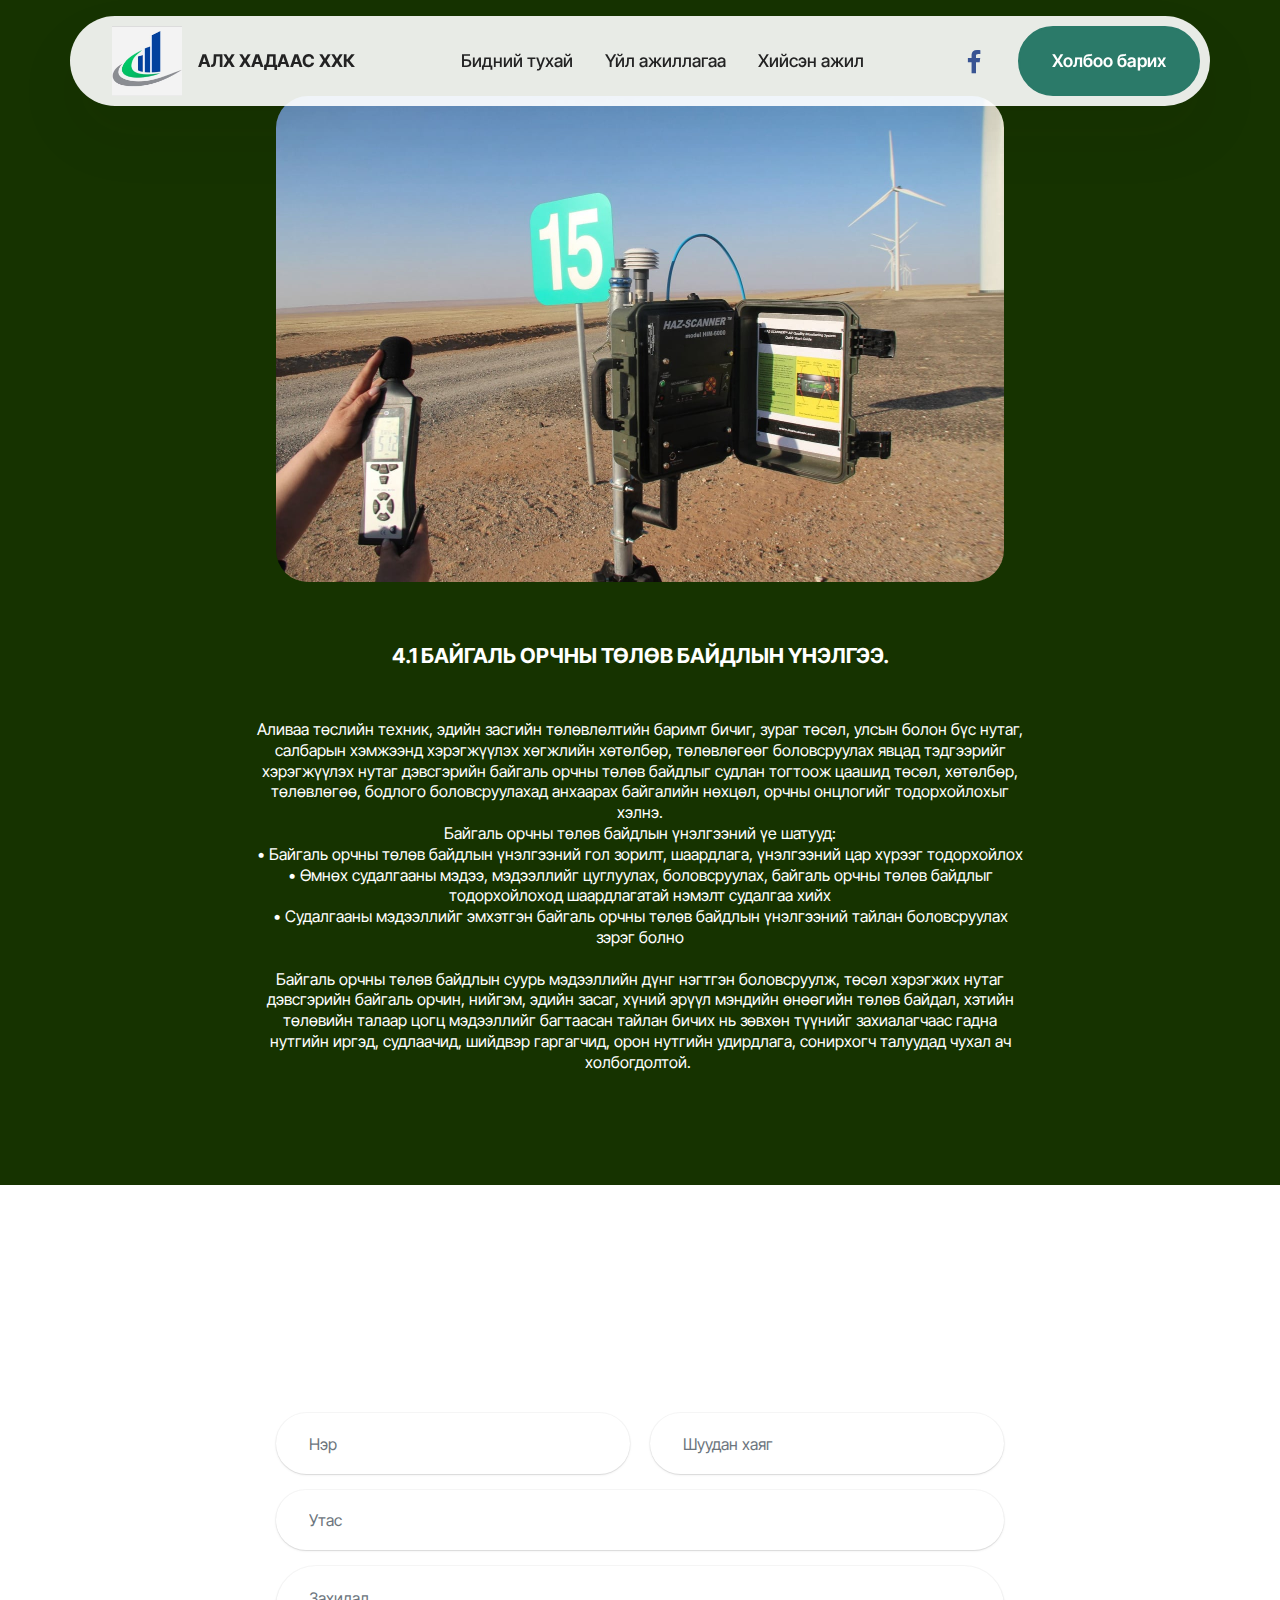
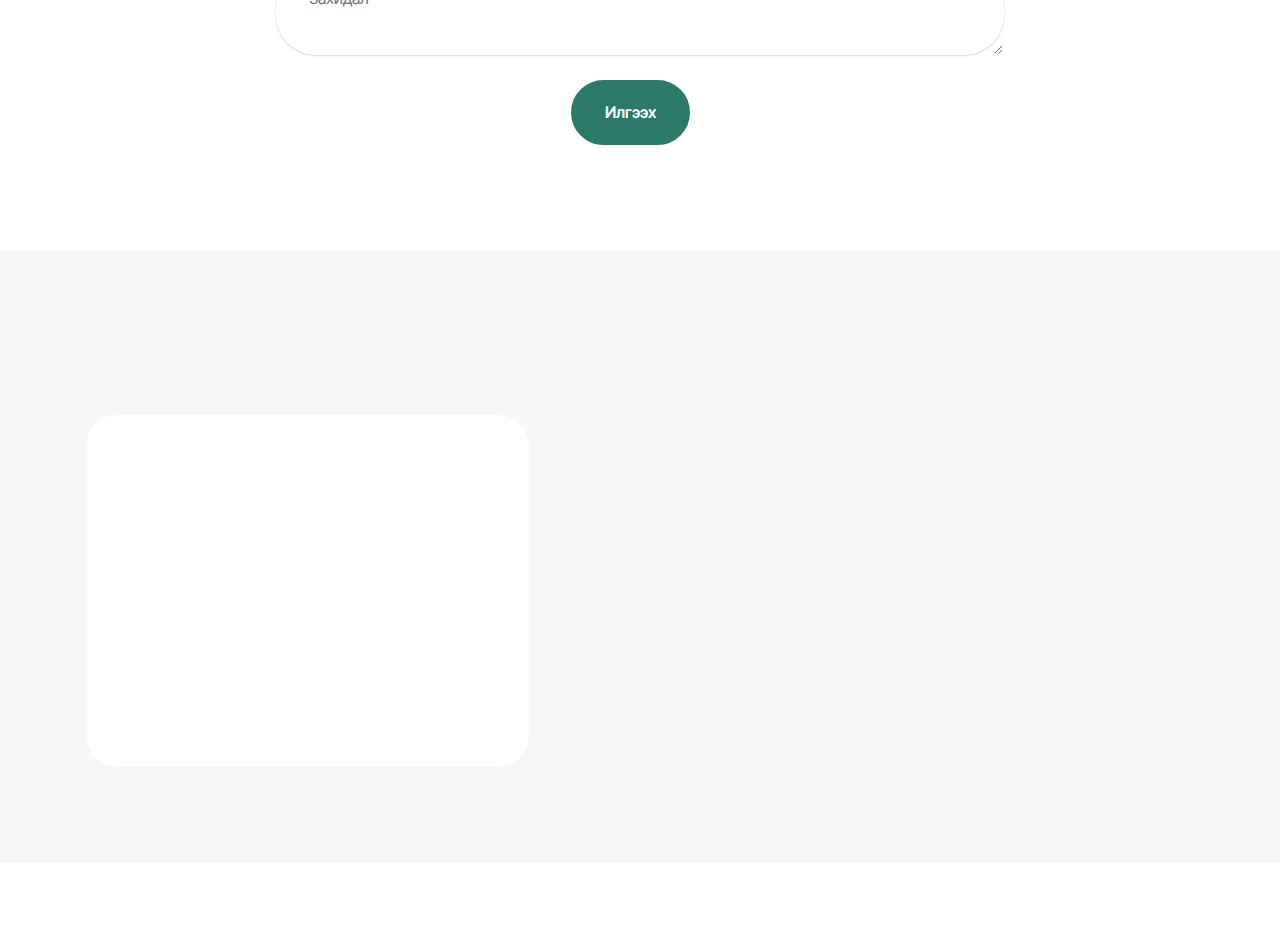
<file: page2.html>
<!DOCTYPE html>
<html  >
<head>
  <!-- Site made with Mobirise Website Builder v5.9.4, https://mobirise.com -->
  <meta charset="UTF-8">
  <meta http-equiv="X-UA-Compatible" content="IE=edge">
  <meta name="generator" content="Mobirise v5.9.4, mobirise.com">
  <meta name="viewport" content="width=device-width, initial-scale=1, minimum-scale=1">
  <link rel="shortcut icon" href="assets/images/309994106-395202169490199-6519040138835089285-n-273x274.jpg" type="image/x-icon">
  <meta name="description" content="Байгаль орчны үнэлгээ , байгаль орчны төлвийн үнэлгээ, химийн хортой болон аюулгүй байдлын үнэлгээ хийнэ. Дэлгэрэнгүйн орж харна уу!">
  
  
  <title>GREEN OPTIONS LLC - ХИМИЙН ХОРТОЙ БОЛОН АЮУЛТАЙ БОДИСЫН ЭРСДЭЛИЙН ҮНЭЛГЭЭ</title>
  <link rel="stylesheet" href="assets/web/assets/mobirise-icons2/mobirise2.css">
  <link rel="stylesheet" href="assets/bootstrap/css/bootstrap.min.css">
  <link rel="stylesheet" href="assets/bootstrap/css/bootstrap-grid.min.css">
  <link rel="stylesheet" href="assets/bootstrap/css/bootstrap-reboot.min.css">
  <link rel="stylesheet" href="assets/animatecss/animate.css">
  <link rel="stylesheet" href="assets/dropdown/css/style.css">
  <link rel="stylesheet" href="assets/socicon/css/styles.css">
  <link rel="stylesheet" href="assets/theme/css/style.css">
  <link rel="preload" href="https://fonts.googleapis.com/css?family=Inter+Tight:100,200,300,400,500,600,700,800,900,100i,200i,300i,400i,500i,600i,700i,800i,900i&display=swap" as="style" onload="this.onload=null;this.rel='stylesheet'">
  <noscript><link rel="stylesheet" href="https://fonts.googleapis.com/css?family=Inter+Tight:100,200,300,400,500,600,700,800,900,100i,200i,300i,400i,500i,600i,700i,800i,900i&display=swap"></noscript>
  <link rel="preload" as="style" href="assets/mobirise/css/mbr-additional.css"><link rel="stylesheet" href="assets/mobirise/css/mbr-additional.css" type="text/css">

  
  
  
</head>
<body>
  
  <section data-bs-version="5.1" class="menu menu2 cid-tObXOMjp6x" once="menu" id="menu02-1w">
	

	<nav class="navbar navbar-dropdown navbar-fixed-top navbar-expand-lg">
		<div class="container">
			<div class="navbar-brand">
				<span class="navbar-logo">
					
						<a href="http://greenoptions.mn" target="_blank"><img src="assets/images/309994106-395202169490199-6519040138835089285-n-273x274.jpg" alt="logo" style="height: 4.4rem;"></a>
					
				</span>
				<span class="navbar-caption-wrap"><a class="navbar-caption text-black text-primary display-4" href="index.html#header05-1">АЛХ ХАДААС ХХК</a></span>
			</div>
			<button class="navbar-toggler" type="button" data-toggle="collapse" data-bs-toggle="collapse" data-target="#navbarSupportedContent" data-bs-target="#navbarSupportedContent" aria-controls="navbarNavAltMarkup" aria-expanded="false" aria-label="Toggle navigation">
				<div class="hamburger">
					<span></span>
					<span></span>
					<span></span>
					<span></span>
				</div>
			</button>
			<div class="collapse navbar-collapse" id="navbarSupportedContent">
				<ul class="navbar-nav nav-dropdown" data-app-modern-menu="true"><li class="nav-item">
						<a class="nav-link link text-black text-primary display-4" href="index.html" target="_blank">Бидний тухай</a>
					</li>
					<li class="nav-item">
						<a class="nav-link link text-black text-primary display-4" href="index.html#features04-w" aria-expanded="false">Үйл ажиллагаа</a>
					</li>
					<li class="nav-item">
						<a class="nav-link link text-black text-primary display-4" href="index.html#features025-1p">Хийсэн ажил</a>
					</li></ul>
				<div class="icons-menu">
					<a class="iconfont-wrapper" href="https://www.facebook.com/karkazugsralt88" target="_blank">
						<span class="p-2 mbr-iconfont socicon-facebook socicon" style="color: rgb(56, 84, 147); fill: rgb(56, 84, 147);"></span>
					</a>
					
					
					
				</div>
				<div class="navbar-buttons mbr-section-btn"><a class="btn btn-primary display-4" href="page4.html">Холбоо барих</a></div>
			</div>
		</div>
	</nav>
</section>

<section data-bs-version="5.1" class="header16 cid-tOc7jDUsej" id="header16-2b">
  

  
  

  <div class="text-center container">
    <div class="row justify-content-center mb-4">
      <div class="col-12 col-lg-8">
        <div class="image-wrap">
          <img src="assets/images/371094309-1535883356944072-7219154702422839185-n-1456x971.jpg" alt="Mobirise Website Builder">
        </div>
      </div>
    </div>
    <div class="row justify-content-center">
      <div class="col-md-12 content-head">
        <h1 class="mbr-section-title mbr-fonts-style mt-4 display-2"><strong>4.1 БАЙГАЛЬ ОРЧНЫ ТӨЛӨВ БАЙДЛЫН ҮНЭЛГЭЭ.</strong></h1>
        <p class="mbr-text mbr-fonts-style mt-4 display-7"><br>Аливаа төслийн техник, эдийн засгийн төлөвлөлтийн баримт бичиг, зураг төсөл, улсын болон бүс нутаг, салбарын хэмжээнд хэрэгжүүлэх хөгжлийн хөтөлбөр, төлөвлөгөөг боловсруулах явцад тэдгээрийг хэрэгжүүлэх нутаг дэвсгэрийн байгаль орчны төлөв байдлыг судлан тогтоож цаашид төсөл, хөтөлбөр, төлөвлөгөө, бодлого боловсруулахад анхаарах байгалийн нөхцөл, орчны онцлогийг тодорхойлохыг хэлнэ. 
<br>Байгаль орчны төлөв байдлын үнэлгээний үе шатууд:
<br>•	Байгаль орчны төлөв байдлын үнэлгээний гол зорилт, шаардлага, үнэлгээний цар хүрээг тодорхойлох
<br>•	Өмнөх судалгааны мэдээ, мэдээллийг цуглуулах, боловсруулах, байгаль орчны төлөв байдлыг тодорхойлоход шаардлагатай нэмэлт судалгаа хийх
<br>•	Судалгааны мэдээллийг эмхэтгэн байгаль орчны төлөв байдлын үнэлгээний тайлан боловсруулах зэрэг болно
<br> 
<br>Байгаль орчны төлөв байдлын суурь мэдээллийн дүнг нэгтгэн боловсруулж, төсөл хэрэгжих нутаг дэвсгэрийн байгаль орчин, нийгэм, эдийн засаг, хүний эрүүл мэндийн өнөөгийн төлөв байдал, хэтийн төлөвийн талаар цогц мэдээллийг багтаасан тайлан бичих нь зөвхөн түүнийг захиалагчаас гадна нутгийн иргэд, судлаачид, шийдвэр гаргагчид, орон нутгийн удирдлага, сонирхогч талуудад чухал ач холбогдолтой.&nbsp;<br></p>
        
      </div>
    </div>
  </div>
</section>

<section data-bs-version="5.1" class="form5 cid-tObYgyUx7z" id="form02-21">
    
    
    <div class="container">
        <div class="mbr-section-head mb-5">
            <h3 class="mbr-section-title mbr-fonts-style align-center mb-0 display-2"><strong>Үйлчилгээ авах</strong></h3>
            <h4 class="mbr-section-subtitle mbr-fonts-style align-center mb-0 mt-4 display-7"></h4>
        </div>
        <div class="row justify-content-center mt-4">
            <div class="col-lg-8 mx-auto mbr-form" data-form-type="formoid">
                <form action="https://mobirise.eu/" method="POST" class="mbr-form form-with-styler" data-form-title="Form Name"><input type="hidden" name="email" data-form-email="true" value="LB8hRBxAOnZ96DqRLWEQo2Vc0qJ3tjTwezRmTbJrLlg6mmepuKtFJsyzvEgquYNA4xmr1HOSIyQpGbV+cXpQ1QvKb1uWZv0N7Zb2N3xOyeH6jymDLN8SXZ54XnqFSdBa">
                    <div class="row">
                        <div hidden="hidden" data-form-alert="" class="alert alert-success col-12">Илгээсэн баярлалаа! Бид эргэн холбогдох болно.</div>
                        <div hidden="hidden" data-form-alert-danger="" class="alert alert-danger col-12">
                            Oops...! some problem!
                        </div>
                    </div>
                    <div class="dragArea row">
                        <div class="col-md col-sm-12 form-group mb-3" data-for="name">
                            <input type="text" name="name" placeholder="Нэр" data-form-field="name" class="form-control" value="" id="name-form02-21">
                        </div>
                        <div class="col-md col-sm-12 form-group mb-3" data-for="email">
                            <input type="email" name="email" placeholder="Шуудан хаяг" data-form-field="email" class="form-control" value="" id="email-form02-21">
                        </div>
                        <div class="col-12 form-group mb-3" data-for="phone">
                            <input type="tel" name="phone" placeholder="Утас" data-form-field="phone" class="form-control" value="" id="phone-form02-21">
                        </div>
                        <div class="col-12 form-group mb-3" data-for="textarea">
                            <textarea name="textarea" placeholder="Захидал" data-form-field="textarea" class="form-control" id="textarea-form02-21"></textarea>
                        </div>
                        <div class="col-lg-12 col-md-12 col-sm-12 align-center mbr-section-btn"><button type="submit" class="btn btn-primary display-7">Илгээх</button></div>
                    </div>
                </form>
            </div>
        </div>
    </div>
</section>

<section data-bs-version="5.1" class="contacts2 map1 cid-tObYhaUYzr" id="contacts02-22">

    

    
    <div class="container">
        <div class="mbr-section-head mb-5">
            <h3 class="mbr-section-title mbr-fonts-style align-center mb-0 display-2"><strong>Холбоо барих</strong></h3>
            
        </div>
        <div class="row justify-content-center mt-4">
            <div class="card col-12 col-md-5">
                <div class="card-wrapper">
                    <div class="text-wrapper">
                        <h5 class="cardTitle mbr-fonts-style mb-2 display-5"></h5>
                    <ul class="list mbr-fonts-style display-7">
                        <li class="mbr-text item-wrap"><span style="font-size: 1.4rem;">Phone: <a href="tel:+97699938709" class="text-primary">+976 99938709</a></span></li><li class="mbr-text item-wrap"><span style="font-size: 1.4rem;">&nbsp; &nbsp; &nbsp; &nbsp; </span>&nbsp; &nbsp; &nbsp; &nbsp;<span style="font-size: 1.4rem;"><a href="tel:+97685111421" class="text-primary">+976 85111421</a>&nbsp;</span></li>
                        <li class="mbr-text item-wrap">WhatsApp: <a href="https://wa.me/12345678910" class="text-primary">0 (800) 123 45 67</a></li>
                        <li class="mbr-text item-wrap">Цахим шуудан: <a href="mailto:mungun0215@gmail.com" class="text-primary">mungun0215@gmail.com</a></li><li class="mbr-text item-wrap"><br></li>
                        <li class="mbr-text item-wrap">Хаяг: </li><li class="mbr-text item-wrap">Баянзүрх дүүргийн 14-р хороо, 14 хороолол АБУ-төвийн 5-давхарт 39-тоот</li><li class="mbr-text item-wrap"><span style="font-size: 1.4rem;">Цагийн хуваарь:</span><br></li><li class="mbr-text item-wrap">9:00AM - 6:00PM</li>
                    </ul>
                    </div>
                </div>
            </div>
            <div class="map-wrapper col-12 col-md-7">
                <div class="google-map"><iframe frameborder="0" style="border:0" src="https://www.google.com/maps/embed/v1/place?key=AIzaSyBQ55g-IgRRgXrd803PTWDTb7kd6aAitNQ&amp;q=АБУ төв, VQ66+7XF, Ulaanbaatar" allowfullscreen=""></iframe></div>
            </div>
        </div>
    </div>
</section><section class="display-7" style="padding: 0;align-items: center;justify-content: center;flex-wrap: wrap;    align-content: center;display: flex;position: relative;height: 4rem;"><a href="https://mobiri.se/980983" style="flex: 1 1;height: 4rem;position: absolute;width: 100%;z-index: 1;"><img alt="" style="height: 4rem;" src="[data-uri]"></a><p style="margin: 0;text-align: center;" class="display-7">&#8204;</p><a style="z-index:1" href="https://mobirise.com/offline-website-builder.html">Offline Website Builder</a></section><script src="assets/bootstrap/js/bootstrap.bundle.min.js"></script>  <script src="assets/smoothscroll/smooth-scroll.js"></script>  <script src="assets/ytplayer/index.js"></script>  <script src="assets/dropdown/js/navbar-dropdown.js"></script>  <script src="assets/theme/js/script.js"></script>  <script src="assets/formoid/formoid.min.js"></script>  
  
  
 <div id="scrollToTop" class="scrollToTop mbr-arrow-up"><a style="text-align: center;"><i class="mbr-arrow-up-icon mbr-arrow-up-icon-cm cm-icon cm-icon-smallarrow-up"></i></a></div>
    <input name="animation" type="hidden">
  </body>
</html>
</file>
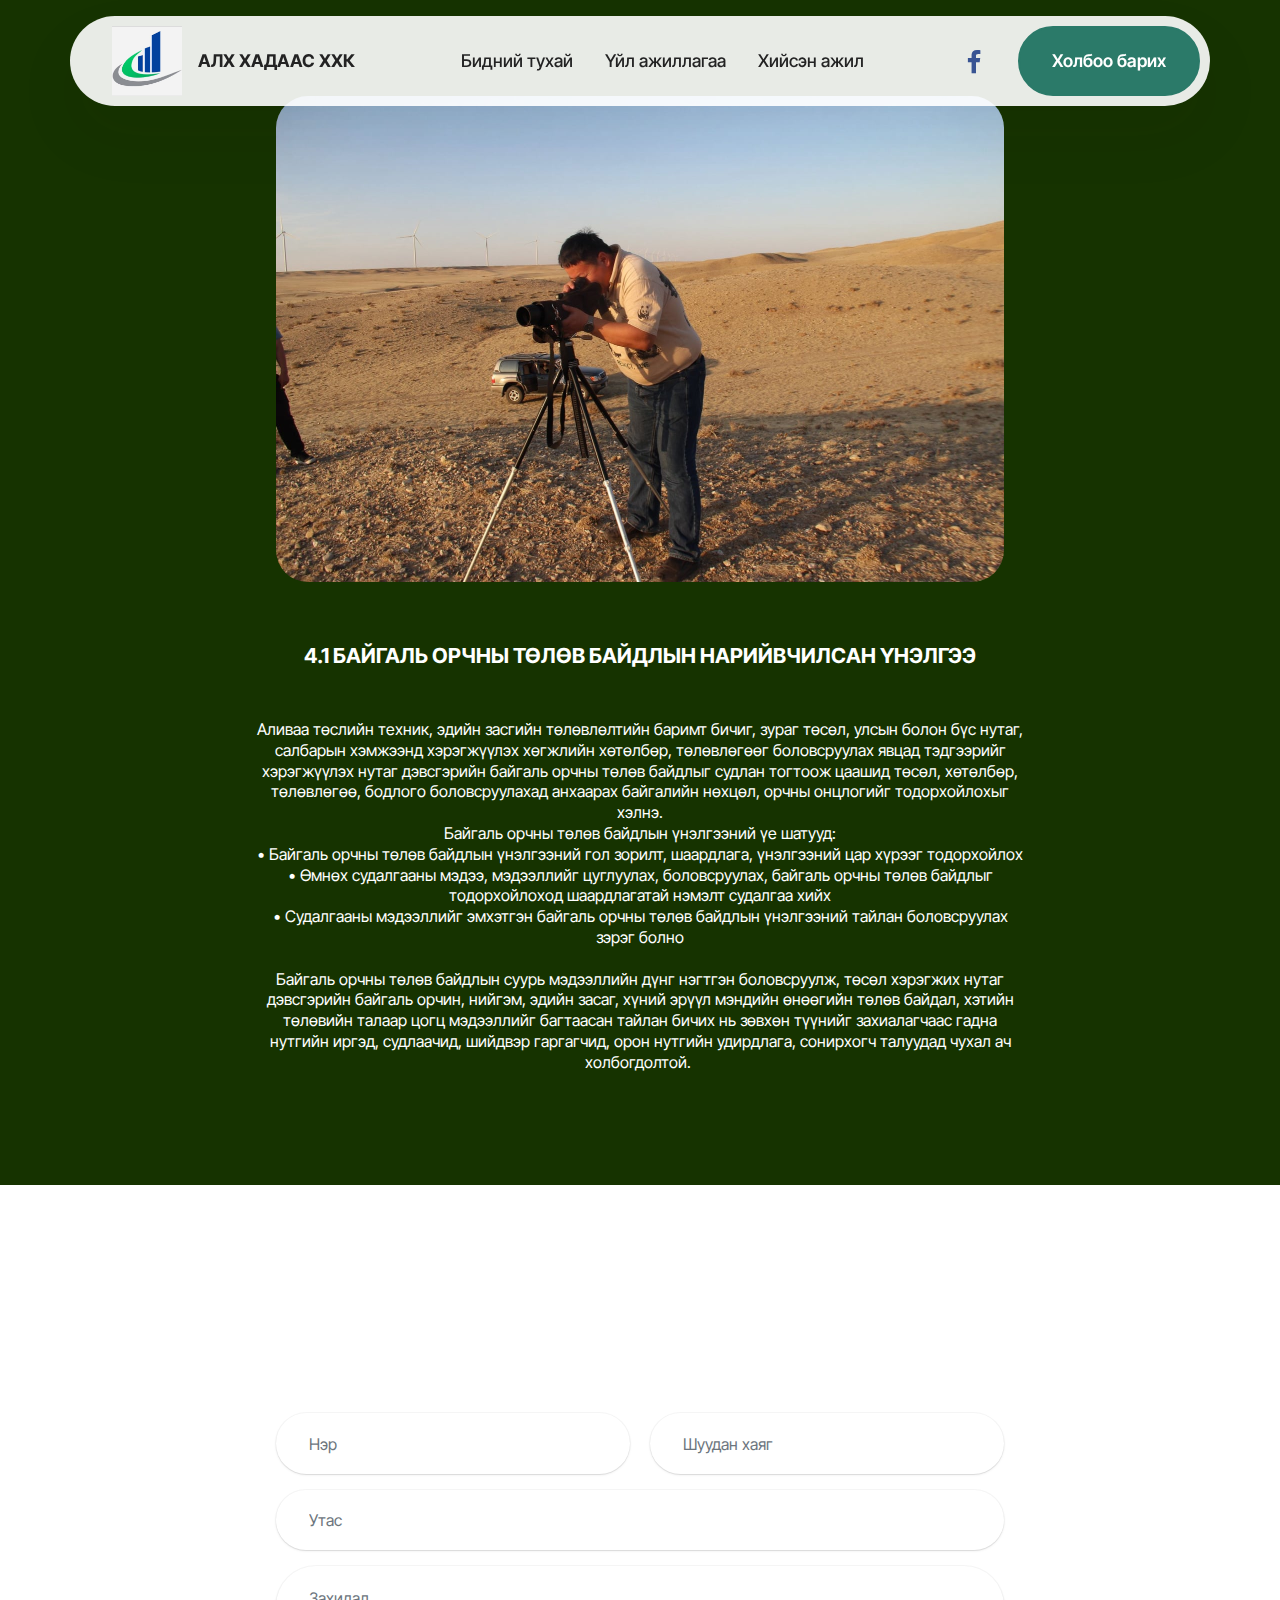
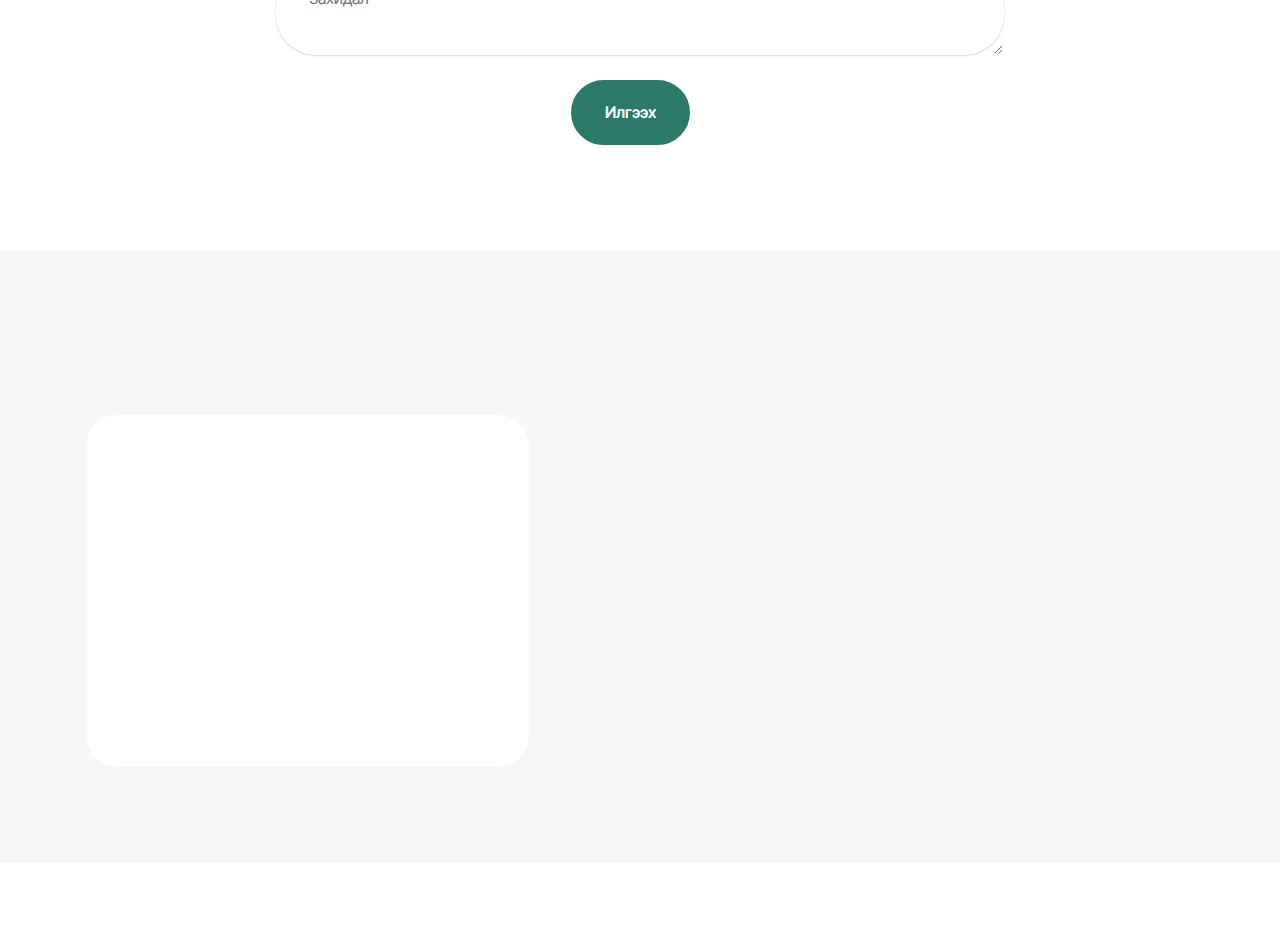
<file: page3.html>
<!DOCTYPE html>
<html  >
<head>
  <!-- Site made with Mobirise Website Builder v5.9.4, https://mobirise.com -->
  <meta charset="UTF-8">
  <meta http-equiv="X-UA-Compatible" content="IE=edge">
  <meta name="generator" content="Mobirise v5.9.4, mobirise.com">
  <meta name="viewport" content="width=device-width, initial-scale=1, minimum-scale=1">
  <link rel="shortcut icon" href="assets/images/309994106-395202169490199-6519040138835089285-n-273x274.jpg" type="image/x-icon">
  <meta name="description" content="Байгаль орчны үнэлгээ , байгаль орчны төлвийн үнэлгээ, химийн хортой болон аюулгүй байдлын үнэлгээ хийнэ. Дэлгэрэнгүйн орж харна уу!">
  
  
  <title>GREEN OPTIONS LLC - БАЙГАЛЬ ОРЧНЫ ТӨЛӨВ БАЙДЛЫН ҮНЭЛГЭЭ</title>
  <link rel="stylesheet" href="assets/web/assets/mobirise-icons2/mobirise2.css">
  <link rel="stylesheet" href="assets/bootstrap/css/bootstrap.min.css">
  <link rel="stylesheet" href="assets/bootstrap/css/bootstrap-grid.min.css">
  <link rel="stylesheet" href="assets/bootstrap/css/bootstrap-reboot.min.css">
  <link rel="stylesheet" href="assets/animatecss/animate.css">
  <link rel="stylesheet" href="assets/dropdown/css/style.css">
  <link rel="stylesheet" href="assets/socicon/css/styles.css">
  <link rel="stylesheet" href="assets/theme/css/style.css">
  <link rel="preload" href="https://fonts.googleapis.com/css?family=Inter+Tight:100,200,300,400,500,600,700,800,900,100i,200i,300i,400i,500i,600i,700i,800i,900i&display=swap" as="style" onload="this.onload=null;this.rel='stylesheet'">
  <noscript><link rel="stylesheet" href="https://fonts.googleapis.com/css?family=Inter+Tight:100,200,300,400,500,600,700,800,900,100i,200i,300i,400i,500i,600i,700i,800i,900i&display=swap"></noscript>
  <link rel="preload" as="style" href="assets/mobirise/css/mbr-additional.css"><link rel="stylesheet" href="assets/mobirise/css/mbr-additional.css" type="text/css">

  
  
  
</head>
<body>
  
  <section data-bs-version="5.1" class="menu menu2 cid-tObXOMjp6x" once="menu" id="menu02-1w">
	

	<nav class="navbar navbar-dropdown navbar-fixed-top navbar-expand-lg">
		<div class="container">
			<div class="navbar-brand">
				<span class="navbar-logo">
					
						<a href="http://greenoptions.mn" target="_blank"><img src="assets/images/309994106-395202169490199-6519040138835089285-n-273x274.jpg" alt="logo" style="height: 4.4rem;"></a>
					
				</span>
				<span class="navbar-caption-wrap"><a class="navbar-caption text-black text-primary display-4" href="index.html#header05-1">АЛХ ХАДААС ХХК</a></span>
			</div>
			<button class="navbar-toggler" type="button" data-toggle="collapse" data-bs-toggle="collapse" data-target="#navbarSupportedContent" data-bs-target="#navbarSupportedContent" aria-controls="navbarNavAltMarkup" aria-expanded="false" aria-label="Toggle navigation">
				<div class="hamburger">
					<span></span>
					<span></span>
					<span></span>
					<span></span>
				</div>
			</button>
			<div class="collapse navbar-collapse" id="navbarSupportedContent">
				<ul class="navbar-nav nav-dropdown" data-app-modern-menu="true"><li class="nav-item">
						<a class="nav-link link text-black text-primary display-4" href="index.html" target="_blank">Бидний тухай</a>
					</li>
					<li class="nav-item">
						<a class="nav-link link text-black text-primary display-4" href="index.html#features04-w" aria-expanded="false">Үйл ажиллагаа</a>
					</li>
					<li class="nav-item">
						<a class="nav-link link text-black text-primary display-4" href="index.html#features025-1p">Хийсэн ажил</a>
					</li></ul>
				<div class="icons-menu">
					<a class="iconfont-wrapper" href="https://www.facebook.com/karkazugsralt88" target="_blank">
						<span class="p-2 mbr-iconfont socicon-facebook socicon" style="color: rgb(56, 84, 147); fill: rgb(56, 84, 147);"></span>
					</a>
					
					
					
				</div>
				<div class="navbar-buttons mbr-section-btn"><a class="btn btn-primary display-4" href="page4.html">Холбоо барих</a></div>
			</div>
		</div>
	</nav>
</section>

<section data-bs-version="5.1" class="header16 cid-tOc5uHwYUx" id="header16-25">
  

  
  

  <div class="text-center container">
    <div class="row justify-content-center mb-4">
      <div class="col-12 col-lg-8">
        <div class="image-wrap">
          <img src="assets/images/371317103-6707656112629903-313447575997086855-n-1456x971.jpg" alt="Mobirise Website Builder">
        </div>
      </div>
    </div>
    <div class="row justify-content-center">
      <div class="col-md-12 content-head">
        <h1 class="mbr-section-title mbr-fonts-style mt-4 display-2"><strong>4.1 БАЙГАЛЬ ОРЧНЫ ТӨЛӨВ БАЙДЛЫН НАРИЙВЧИЛСАН ҮНЭЛГЭЭ</strong></h1>
        <p class="mbr-text mbr-fonts-style mt-4 display-7"><br>Аливаа төслийн техник, эдийн засгийн төлөвлөлтийн баримт бичиг, зураг төсөл, улсын болон бүс нутаг, салбарын хэмжээнд хэрэгжүүлэх хөгжлийн хөтөлбөр, төлөвлөгөөг боловсруулах явцад тэдгээрийг хэрэгжүүлэх нутаг дэвсгэрийн байгаль орчны төлөв байдлыг судлан тогтоож цаашид төсөл, хөтөлбөр, төлөвлөгөө, бодлого боловсруулахад анхаарах байгалийн нөхцөл, орчны онцлогийг тодорхойлохыг хэлнэ. 
<br>Байгаль орчны төлөв байдлын үнэлгээний үе шатууд:
<br>•	Байгаль орчны төлөв байдлын үнэлгээний гол зорилт, шаардлага, үнэлгээний цар хүрээг тодорхойлох
<br>•	Өмнөх судалгааны мэдээ, мэдээллийг цуглуулах, боловсруулах, байгаль орчны төлөв байдлыг тодорхойлоход шаардлагатай нэмэлт судалгаа хийх
<br>•	Судалгааны мэдээллийг эмхэтгэн байгаль орчны төлөв байдлын үнэлгээний тайлан боловсруулах зэрэг болно
<br> 
<br>Байгаль орчны төлөв байдлын суурь мэдээллийн дүнг нэгтгэн боловсруулж, төсөл хэрэгжих нутаг дэвсгэрийн байгаль орчин, нийгэм, эдийн засаг, хүний эрүүл мэндийн өнөөгийн төлөв байдал, хэтийн төлөвийн талаар цогц мэдээллийг багтаасан тайлан бичих нь зөвхөн түүнийг захиалагчаас гадна нутгийн иргэд, судлаачид, шийдвэр гаргагчид, орон нутгийн удирдлага, сонирхогч талуудад чухал ач холбогдолтой.&nbsp;<br></p>
        
      </div>
    </div>
  </div>
</section>

<section data-bs-version="5.1" class="form5 cid-tObXVeM0eZ" id="form02-1y">
    
    
    <div class="container">
        <div class="mbr-section-head mb-5">
            <h3 class="mbr-section-title mbr-fonts-style align-center mb-0 display-2"><strong>Үйлчилгээ авах</strong></h3>
            
        </div>
        <div class="row justify-content-center mt-4">
            <div class="col-lg-8 mx-auto mbr-form" data-form-type="formoid">
                <form action="https://mobirise.eu/" method="POST" class="mbr-form form-with-styler" data-form-title="Form Name"><input type="hidden" name="email" data-form-email="true" value="UeC2m2Ck8caozKIVLjw+/uBu3Y0ZnLuWaTjTza7a63cf60sikJlE83icZ5fNq1V0ZYXMVBovdG0zeSEzwfiOkckOP0oYhykT3EtPF2cYpPZsqA3pURjm8YimTqx4SWzr">
                    <div class="row">
                        <div hidden="hidden" data-form-alert="" class="alert alert-success col-12">Илгээсэн баярлалаа! Бид эргэн холбогдох болно.</div>
                        <div hidden="hidden" data-form-alert-danger="" class="alert alert-danger col-12">
                            Oops...! some problem!
                        </div>
                    </div>
                    <div class="dragArea row">
                        <div class="col-md col-sm-12 form-group mb-3" data-for="name">
                            <input type="text" name="name" placeholder="Нэр" data-form-field="name" class="form-control" value="" id="name-form02-1y">
                        </div>
                        <div class="col-md col-sm-12 form-group mb-3" data-for="email">
                            <input type="email" name="email" placeholder="Шуудан хаяг" data-form-field="email" class="form-control" value="" id="email-form02-1y">
                        </div>
                        <div class="col-12 form-group mb-3" data-for="phone">
                            <input type="tel" name="phone" placeholder="Утас" data-form-field="phone" class="form-control" value="" id="phone-form02-1y">
                        </div>
                        <div class="col-12 form-group mb-3" data-for="textarea">
                            <textarea name="textarea" placeholder="Захидал" data-form-field="textarea" class="form-control" id="textarea-form02-1y"></textarea>
                        </div>
                        <div class="col-lg-12 col-md-12 col-sm-12 align-center mbr-section-btn"><button type="submit" class="btn btn-primary display-7">Илгээх</button></div>
                    </div>
                </form>
            </div>
        </div>
    </div>
</section>

<section data-bs-version="5.1" class="contacts2 map1 cid-tObXThGTcC" id="contacts02-1x">

    

    
    <div class="container">
        <div class="mbr-section-head mb-5">
            <h3 class="mbr-section-title mbr-fonts-style align-center mb-0 display-2"><strong>Холбоо барих</strong></h3>
            
        </div>
        <div class="row justify-content-center mt-4">
            <div class="card col-12 col-md-5">
                <div class="card-wrapper">
                    <div class="text-wrapper">
                        <h5 class="cardTitle mbr-fonts-style mb-2 display-5"></h5>
                    <ul class="list mbr-fonts-style display-7">
                        <li class="mbr-text item-wrap"><span style="font-size: 1.4rem;">Phone: <a href="tel:+97699938709" class="text-primary">+976 99938709</a></span></li><li class="mbr-text item-wrap"><span style="font-size: 1.4rem;">&nbsp; &nbsp; &nbsp; &nbsp; </span>&nbsp; &nbsp; &nbsp; &nbsp;<span style="font-size: 1.4rem;"><a href="tel:+97685111421" class="text-primary">+976 85111421</a>&nbsp;</span></li>
                        <li class="mbr-text item-wrap">WhatsApp: <a href="https://wa.me/12345678910" class="text-primary">0 (800) 123 45 67</a></li>
                        <li class="mbr-text item-wrap">Цахим шуудан: <a href="mailto:mungun0215@gmail.com" class="text-primary">mungun0215@gmail.com</a></li><li class="mbr-text item-wrap"><br></li>
                        <li class="mbr-text item-wrap">Хаяг: </li><li class="mbr-text item-wrap">Баянзүрх дүүргийн 14-р хороо, 14 хороолол АБУ-төвийн 5-давхарт 39-тоот</li><li class="mbr-text item-wrap"><span style="font-size: 1.4rem;">Цагийн хуваарь:</span><br></li><li class="mbr-text item-wrap">9:00AM - 6:00PM</li>
                    </ul>
                    </div>
                </div>
            </div>
            <div class="map-wrapper col-12 col-md-7">
                <div class="google-map"><iframe frameborder="0" style="border:0" src="https://www.google.com/maps/embed/v1/place?key=AIzaSyBQ55g-IgRRgXrd803PTWDTb7kd6aAitNQ&amp;q=АБУ төв, VQ66+7XF, Ulaanbaatar" allowfullscreen=""></iframe></div>
            </div>
        </div>
    </div>
</section><section class="display-7" style="padding: 0;align-items: center;justify-content: center;flex-wrap: wrap;    align-content: center;display: flex;position: relative;height: 4rem;"><a href="https://mobiri.se/980983" style="flex: 1 1;height: 4rem;position: absolute;width: 100%;z-index: 1;"><img alt="" style="height: 4rem;" src="[data-uri]"></a><p style="margin: 0;text-align: center;" class="display-7">&#8204;</p><a style="z-index:1" href="https://mobirise.com"> Website Building Software</a></section><script src="assets/bootstrap/js/bootstrap.bundle.min.js"></script>  <script src="assets/smoothscroll/smooth-scroll.js"></script>  <script src="assets/ytplayer/index.js"></script>  <script src="assets/dropdown/js/navbar-dropdown.js"></script>  <script src="assets/theme/js/script.js"></script>  <script src="assets/formoid/formoid.min.js"></script>  
  
  
 <div id="scrollToTop" class="scrollToTop mbr-arrow-up"><a style="text-align: center;"><i class="mbr-arrow-up-icon mbr-arrow-up-icon-cm cm-icon cm-icon-smallarrow-up"></i></a></div>
    <input name="animation" type="hidden">
  </body>
</html>
</file>
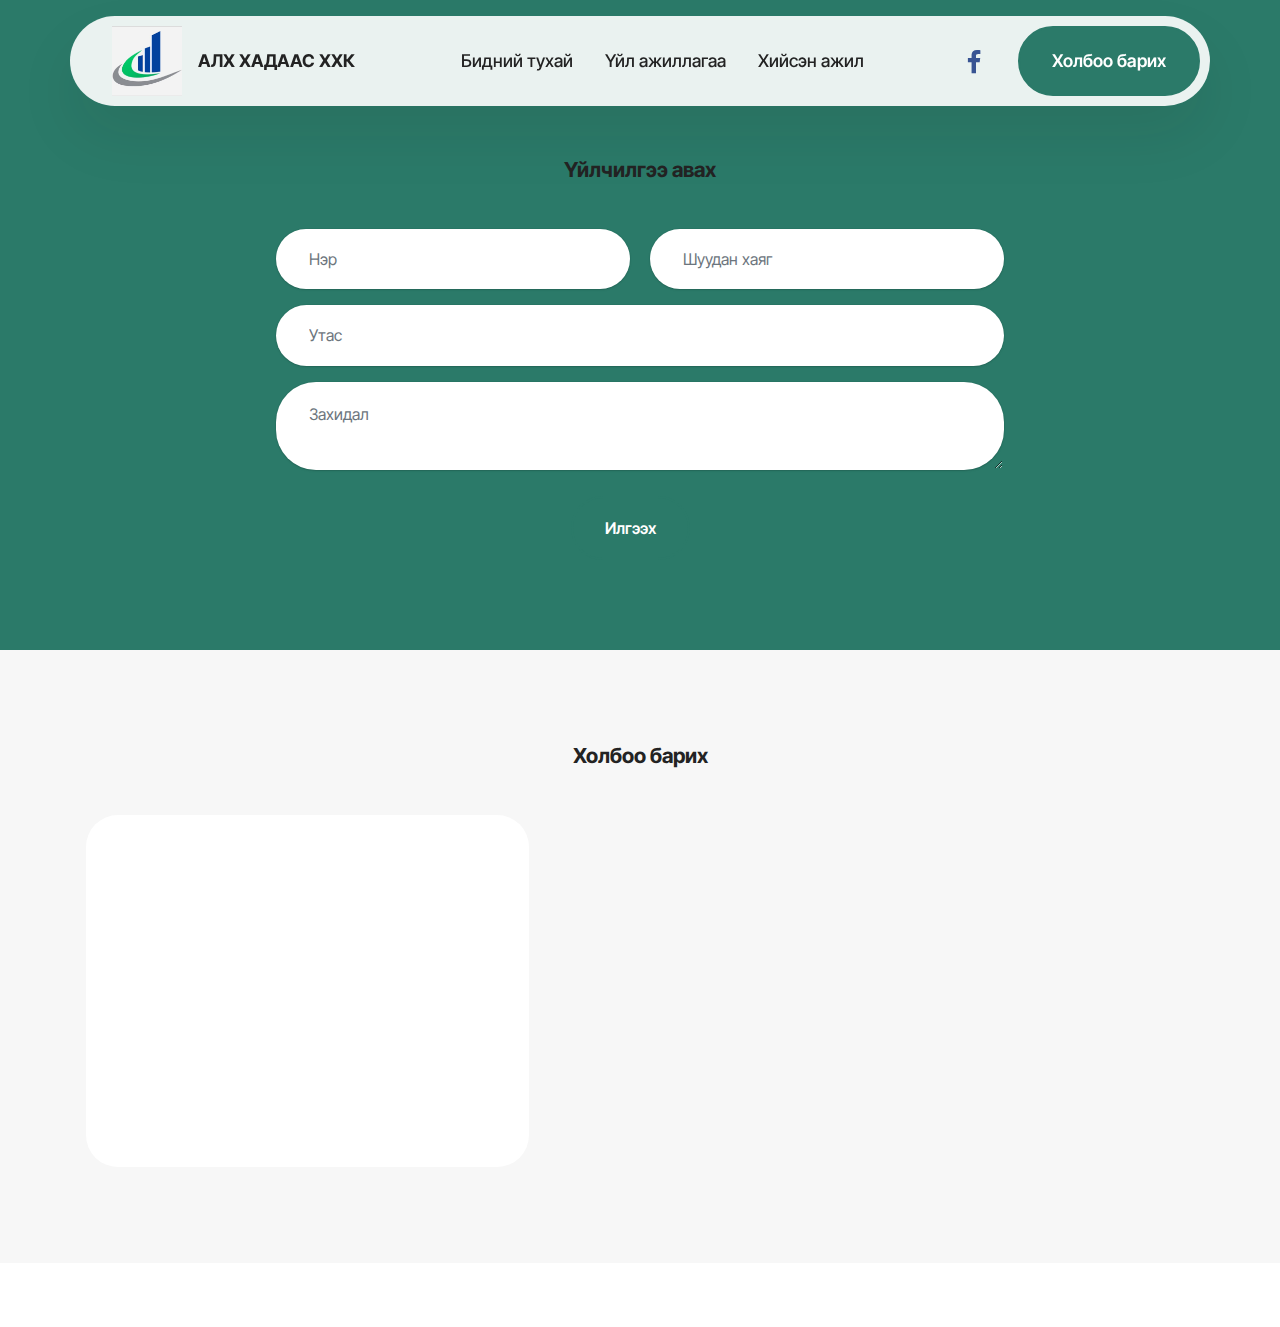
<file: page4.html>
<!DOCTYPE html>
<html  >
<head>
  <!-- Site made with Mobirise Website Builder v5.9.4, https://mobirise.com -->
  <meta charset="UTF-8">
  <meta http-equiv="X-UA-Compatible" content="IE=edge">
  <meta name="generator" content="Mobirise v5.9.4, mobirise.com">
  <meta name="viewport" content="width=device-width, initial-scale=1, minimum-scale=1">
  <link rel="shortcut icon" href="assets/images/309994106-395202169490199-6519040138835089285-n-273x274.jpg" type="image/x-icon">
  <meta name="description" content="Байгаль орчны үнэлгээ , байгаль орчны төлвийн үнэлгээ, химийн хортой болон аюулгүй байдлын үнэлгээ хийнэ. Дэлгэрэнгүйн орж харна уу! Холбоо барих">
  
  
  <title>GREEN OPTIONS LLC - ХОЛБОО БАРИХ</title>
  <link rel="stylesheet" href="assets/web/assets/mobirise-icons2/mobirise2.css">
  <link rel="stylesheet" href="assets/bootstrap/css/bootstrap.min.css">
  <link rel="stylesheet" href="assets/bootstrap/css/bootstrap-grid.min.css">
  <link rel="stylesheet" href="assets/bootstrap/css/bootstrap-reboot.min.css">
  <link rel="stylesheet" href="assets/animatecss/animate.css">
  <link rel="stylesheet" href="assets/dropdown/css/style.css">
  <link rel="stylesheet" href="assets/socicon/css/styles.css">
  <link rel="stylesheet" href="assets/theme/css/style.css">
  <link rel="preload" href="https://fonts.googleapis.com/css?family=Inter+Tight:100,200,300,400,500,600,700,800,900,100i,200i,300i,400i,500i,600i,700i,800i,900i&display=swap" as="style" onload="this.onload=null;this.rel='stylesheet'">
  <noscript><link rel="stylesheet" href="https://fonts.googleapis.com/css?family=Inter+Tight:100,200,300,400,500,600,700,800,900,100i,200i,300i,400i,500i,600i,700i,800i,900i&display=swap"></noscript>
  <link rel="preload" as="style" href="assets/mobirise/css/mbr-additional.css"><link rel="stylesheet" href="assets/mobirise/css/mbr-additional.css" type="text/css">

  
  
  
</head>
<body>
  
  <section data-bs-version="5.1" class="menu menu2 cid-tObXOMjp6x" once="menu" id="menu02-1w">
	

	<nav class="navbar navbar-dropdown navbar-fixed-top navbar-expand-lg">
		<div class="container">
			<div class="navbar-brand">
				<span class="navbar-logo">
					
						<a href="http://greenoptions.mn" target="_blank"><img src="assets/images/309994106-395202169490199-6519040138835089285-n-273x274.jpg" alt="logo" style="height: 4.4rem;"></a>
					
				</span>
				<span class="navbar-caption-wrap"><a class="navbar-caption text-black text-primary display-4" href="index.html#header05-1">АЛХ ХАДААС ХХК</a></span>
			</div>
			<button class="navbar-toggler" type="button" data-toggle="collapse" data-bs-toggle="collapse" data-target="#navbarSupportedContent" data-bs-target="#navbarSupportedContent" aria-controls="navbarNavAltMarkup" aria-expanded="false" aria-label="Toggle navigation">
				<div class="hamburger">
					<span></span>
					<span></span>
					<span></span>
					<span></span>
				</div>
			</button>
			<div class="collapse navbar-collapse" id="navbarSupportedContent">
				<ul class="navbar-nav nav-dropdown" data-app-modern-menu="true"><li class="nav-item">
						<a class="nav-link link text-black text-primary display-4" href="index.html" target="_blank">Бидний тухай</a>
					</li>
					<li class="nav-item">
						<a class="nav-link link text-black text-primary display-4" href="index.html#features04-w" aria-expanded="false">Үйл ажиллагаа</a>
					</li>
					<li class="nav-item">
						<a class="nav-link link text-black text-primary display-4" href="index.html#features025-1p">Хийсэн ажил</a>
					</li></ul>
				<div class="icons-menu">
					<a class="iconfont-wrapper" href="https://www.facebook.com/karkazugsralt88" target="_blank">
						<span class="p-2 mbr-iconfont socicon-facebook socicon" style="color: rgb(56, 84, 147); fill: rgb(56, 84, 147);"></span>
					</a>
					
					
					
				</div>
				<div class="navbar-buttons mbr-section-btn"><a class="btn btn-primary display-4" href="page4.html">Холбоо барих</a></div>
			</div>
		</div>
	</nav>
</section>

<section data-bs-version="5.1" class="form5 cid-tObYm2hIdO" id="form02-24">
    
    
    <div class="container">
        <div class="mbr-section-head mb-5">
            <h3 class="mbr-section-title mbr-fonts-style align-center mb-0 display-2"><strong>Үйлчилгээ авах</strong></h3>
            
        </div>
        <div class="row justify-content-center mt-4">
            <div class="col-lg-8 mx-auto mbr-form" data-form-type="formoid">
                <form action="https://mobirise.eu/" method="POST" class="mbr-form form-with-styler" data-form-title="Form Name"><input type="hidden" name="email" data-form-email="true" value="1TKoxFOs09cX+AELepmz3JOGWChfdtJktlJbrS81OrNWR54FaMv48CpzOewDF45rJpU/AW2YNMSZMf+pYIwFCaZZFea+/AD6hk/hP110Bttorv3LjA+cXyEqlpbj8MVe">
                    <div class="row">
                        <div hidden="hidden" data-form-alert="" class="alert alert-success col-12">Илгээсэн баярлалаа! Бид эргэн холбогдох болно.</div>
                        <div hidden="hidden" data-form-alert-danger="" class="alert alert-danger col-12">
                            Oops...! some problem!
                        </div>
                    </div>
                    <div class="dragArea row">
                        <div class="col-md col-sm-12 form-group mb-3" data-for="name">
                            <input type="text" name="name" placeholder="Нэр" data-form-field="name" class="form-control" value="" id="name-form02-24">
                        </div>
                        <div class="col-md col-sm-12 form-group mb-3" data-for="email">
                            <input type="email" name="email" placeholder="Шуудан хаяг" data-form-field="email" class="form-control" value="" id="email-form02-24">
                        </div>
                        <div class="col-12 form-group mb-3" data-for="phone">
                            <input type="tel" name="phone" placeholder="Утас" data-form-field="phone" class="form-control" value="" id="phone-form02-24">
                        </div>
                        <div class="col-12 form-group mb-3" data-for="textarea">
                            <textarea name="textarea" placeholder="Захидал" data-form-field="textarea" class="form-control" id="textarea-form02-24"></textarea>
                        </div>
                        <div class="col-lg-12 col-md-12 col-sm-12 align-center mbr-section-btn"><button type="submit" class="btn btn-primary display-7">Илгээх</button></div>
                    </div>
                </form>
            </div>
        </div>
    </div>
</section>

<section data-bs-version="5.1" class="contacts2 map1 cid-tObYlsDRSv" id="contacts02-23">

    

    
    <div class="container">
        <div class="mbr-section-head mb-5">
            <h3 class="mbr-section-title mbr-fonts-style align-center mb-0 display-2"><strong>Холбоо барих</strong></h3>
            
        </div>
        <div class="row justify-content-center mt-4">
            <div class="card col-12 col-md-5">
                <div class="card-wrapper">
                    <div class="text-wrapper">
                        <h5 class="cardTitle mbr-fonts-style mb-2 display-5"></h5>
                    <ul class="list mbr-fonts-style display-7">
                        <li class="mbr-text item-wrap"><span style="font-size: 1.4rem;">Phone: <a href="tel:+97699938709" class="text-primary">+976 99938709</a></span></li><li class="mbr-text item-wrap"><span style="font-size: 1.4rem;">&nbsp; &nbsp; &nbsp; &nbsp; </span>&nbsp; &nbsp; &nbsp; &nbsp;<span style="font-size: 1.4rem;"><a href="tel:+97685111421" class="text-primary">+976 85111421</a>&nbsp;</span></li>
                        <li class="mbr-text item-wrap">WhatsApp: <a href="https://wa.me/12345678910" class="text-primary">0 (800) 123 45 67</a></li>
                        <li class="mbr-text item-wrap">Цахим шуудан: <a href="mailto:mungun0215@gmail.com" class="text-primary">mungun0215@gmail.com</a></li><li class="mbr-text item-wrap"><br></li>
                        <li class="mbr-text item-wrap">Хаяг: </li><li class="mbr-text item-wrap">Баянзүрх дүүргийн 14-р хороо, 14 хороолол АБУ-төвийн 5-давхарт 39-тоот</li><li class="mbr-text item-wrap"><span style="font-size: 1.4rem;">Цагийн хуваарь:</span><br></li><li class="mbr-text item-wrap">9:00AM - 6:00PM</li>
                    </ul>
                    </div>
                </div>
            </div>
            <div class="map-wrapper col-12 col-md-7">
                <div class="google-map"><iframe frameborder="0" style="border:0" src="https://www.google.com/maps/embed/v1/place?key=AIzaSyBQ55g-IgRRgXrd803PTWDTb7kd6aAitNQ&amp;q=АБУ төв, VQ66+7XF, Ulaanbaatar" allowfullscreen=""></iframe></div>
            </div>
        </div>
    </div>
</section><section class="display-7" style="padding: 0;align-items: center;justify-content: center;flex-wrap: wrap;    align-content: center;display: flex;position: relative;height: 4rem;"><a href="https://mobiri.se/980983" style="flex: 1 1;height: 4rem;position: absolute;width: 100%;z-index: 1;"><img alt="" style="height: 4rem;" src="[data-uri]"></a><p style="margin: 0;text-align: center;" class="display-7">&#8204;</p><a style="z-index:1" href="https://mobirise.com/offline-website-builder.html">Offline Website Maker</a></section><script src="assets/bootstrap/js/bootstrap.bundle.min.js"></script>  <script src="assets/smoothscroll/smooth-scroll.js"></script>  <script src="assets/ytplayer/index.js"></script>  <script src="assets/dropdown/js/navbar-dropdown.js"></script>  <script src="assets/theme/js/script.js"></script>  <script src="assets/formoid/formoid.min.js"></script>  
  
  
 <div id="scrollToTop" class="scrollToTop mbr-arrow-up"><a style="text-align: center;"><i class="mbr-arrow-up-icon mbr-arrow-up-icon-cm cm-icon cm-icon-smallarrow-up"></i></a></div>
    <input name="animation" type="hidden">
  </body>
</html>
</file>
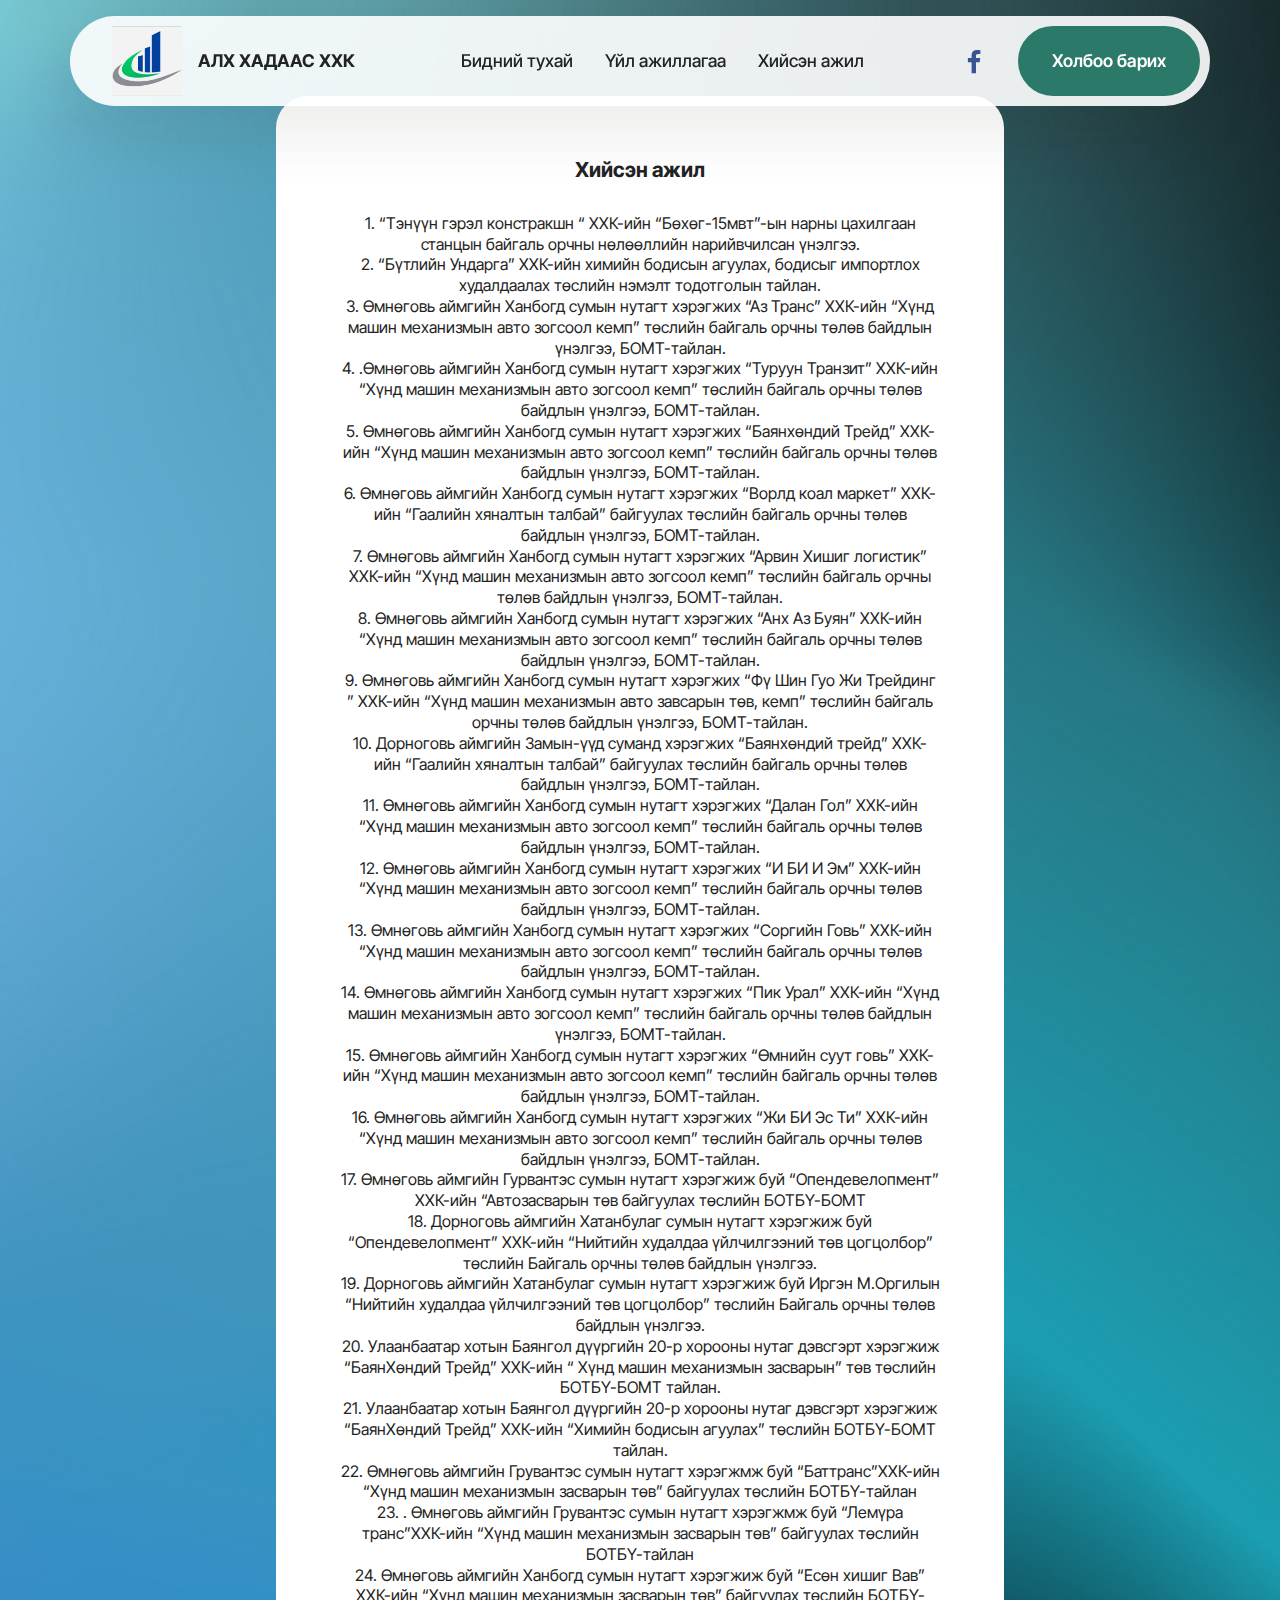
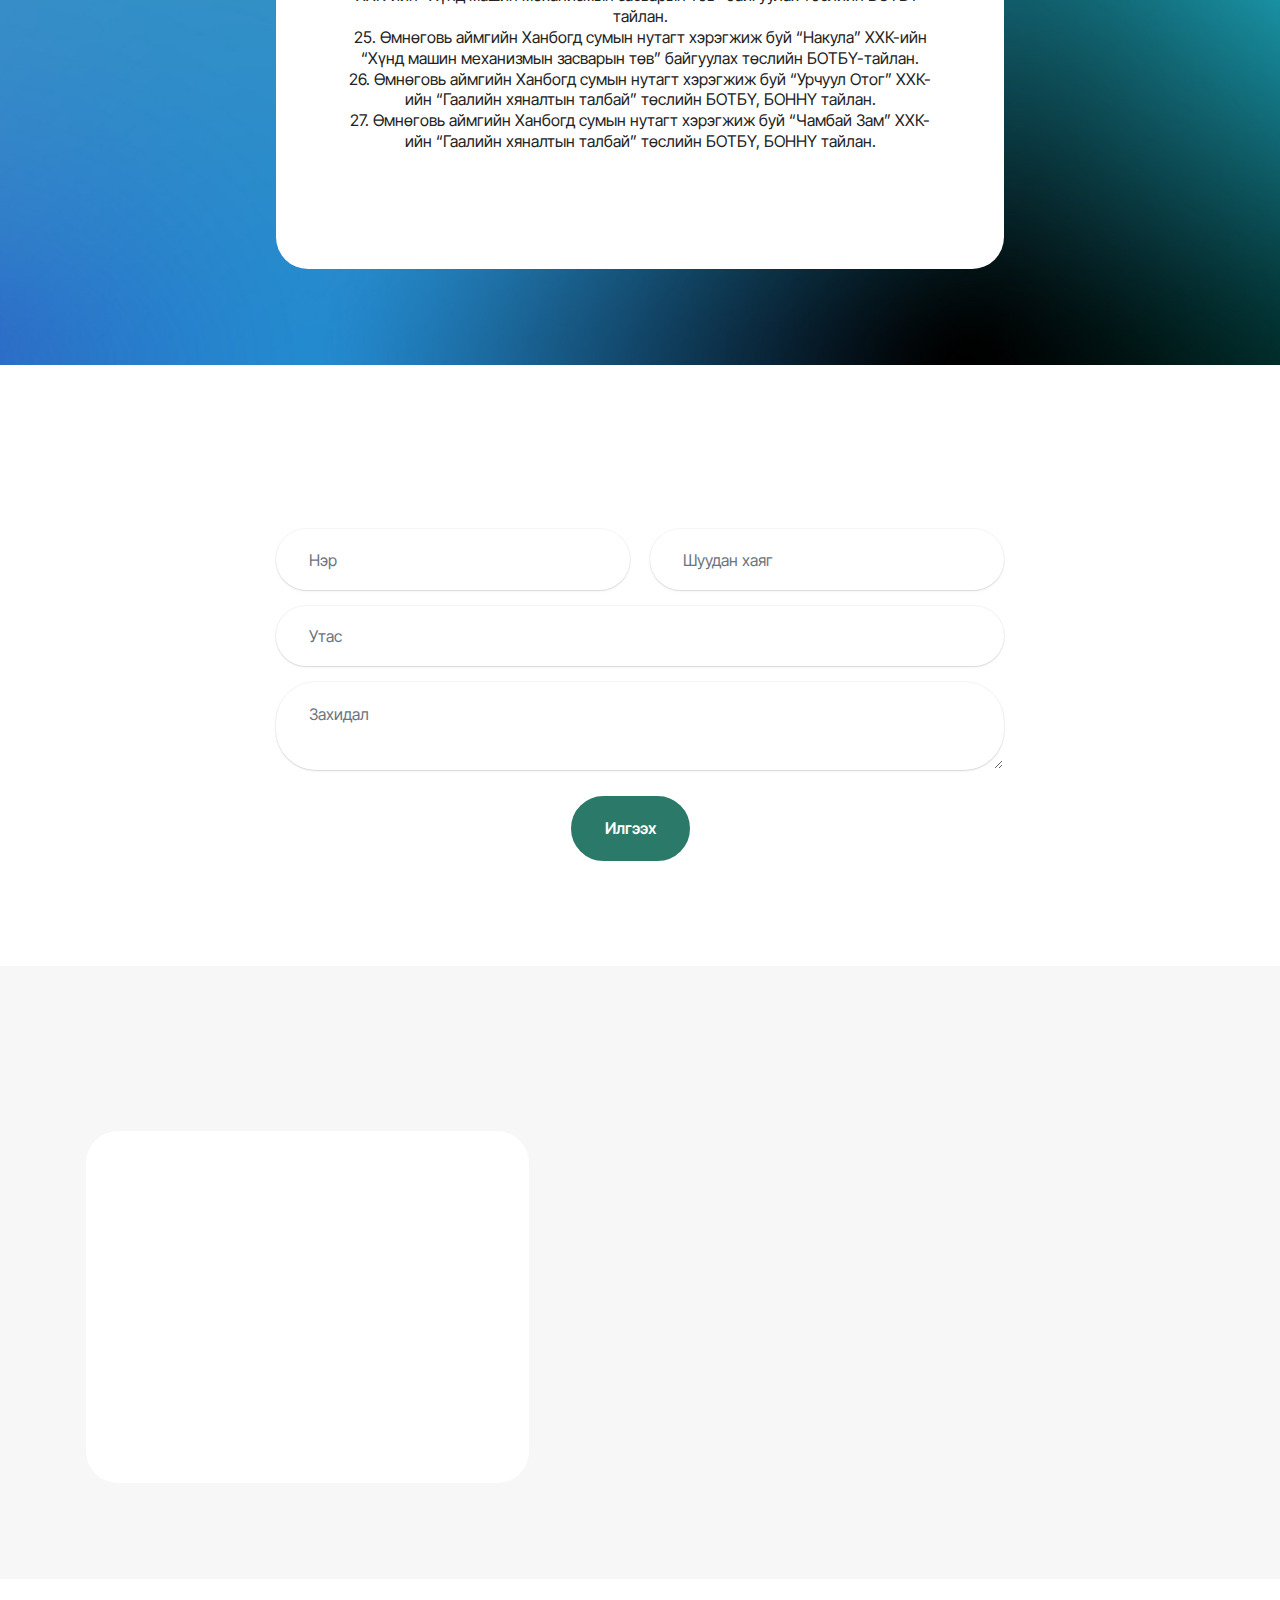
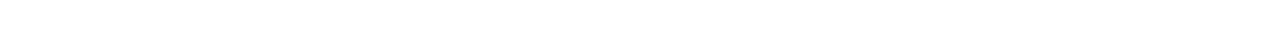
<file: page5.html>
<!DOCTYPE html>
<html  >
<head>
  <!-- Site made with Mobirise Website Builder v5.9.4, https://mobirise.com -->
  <meta charset="UTF-8">
  <meta http-equiv="X-UA-Compatible" content="IE=edge">
  <meta name="generator" content="Mobirise v5.9.4, mobirise.com">
  <meta name="viewport" content="width=device-width, initial-scale=1, minimum-scale=1">
  <link rel="shortcut icon" href="assets/images/309994106-395202169490199-6519040138835089285-n-273x274.jpg" type="image/x-icon">
  <meta name="description" content="Байгаль орчны үнэлгээ , байгаль орчны төлвийн үнэлгээ, химийн хортой болон аюулгүй байдлын үнэлгээ хийнэ. Дэлгэрэнгүйн орж харна уу!">
  
  
  <title>GREEN OPTIONS LLC - ХИЙСЭН АЖИЛ</title>
  <link rel="stylesheet" href="assets/web/assets/mobirise-icons2/mobirise2.css">
  <link rel="stylesheet" href="assets/bootstrap/css/bootstrap.min.css">
  <link rel="stylesheet" href="assets/bootstrap/css/bootstrap-grid.min.css">
  <link rel="stylesheet" href="assets/bootstrap/css/bootstrap-reboot.min.css">
  <link rel="stylesheet" href="assets/animatecss/animate.css">
  <link rel="stylesheet" href="assets/dropdown/css/style.css">
  <link rel="stylesheet" href="assets/socicon/css/styles.css">
  <link rel="stylesheet" href="assets/theme/css/style.css">
  <link rel="preload" href="https://fonts.googleapis.com/css?family=Inter+Tight:100,200,300,400,500,600,700,800,900,100i,200i,300i,400i,500i,600i,700i,800i,900i&display=swap" as="style" onload="this.onload=null;this.rel='stylesheet'">
  <noscript><link rel="stylesheet" href="https://fonts.googleapis.com/css?family=Inter+Tight:100,200,300,400,500,600,700,800,900,100i,200i,300i,400i,500i,600i,700i,800i,900i&display=swap"></noscript>
  <link rel="preload" as="style" href="assets/mobirise/css/mbr-additional.css"><link rel="stylesheet" href="assets/mobirise/css/mbr-additional.css" type="text/css">

  
  
  
</head>
<body>
  
  <section data-bs-version="5.1" class="menu menu2 cid-tObXOMjp6x" once="menu" id="menu02-2c">
	

	<nav class="navbar navbar-dropdown navbar-fixed-top navbar-expand-lg">
		<div class="container">
			<div class="navbar-brand">
				<span class="navbar-logo">
					
						<a href="http://greenoptions.mn" target="_blank"><img src="assets/images/309994106-395202169490199-6519040138835089285-n-273x274.jpg" alt="logo" style="height: 4.4rem;"></a>
					
				</span>
				<span class="navbar-caption-wrap"><a class="navbar-caption text-black text-primary display-4" href="index.html#header05-1">АЛХ ХАДААС ХХК</a></span>
			</div>
			<button class="navbar-toggler" type="button" data-toggle="collapse" data-bs-toggle="collapse" data-target="#navbarSupportedContent" data-bs-target="#navbarSupportedContent" aria-controls="navbarNavAltMarkup" aria-expanded="false" aria-label="Toggle navigation">
				<div class="hamburger">
					<span></span>
					<span></span>
					<span></span>
					<span></span>
				</div>
			</button>
			<div class="collapse navbar-collapse" id="navbarSupportedContent">
				<ul class="navbar-nav nav-dropdown" data-app-modern-menu="true"><li class="nav-item">
						<a class="nav-link link text-black text-primary display-4" href="index.html" target="_blank">Бидний тухай</a>
					</li>
					<li class="nav-item">
						<a class="nav-link link text-black text-primary display-4" href="index.html#features04-w" aria-expanded="false">Үйл ажиллагаа</a>
					</li>
					<li class="nav-item">
						<a class="nav-link link text-black text-primary display-4" href="index.html#features025-1p">Хийсэн ажил</a>
					</li></ul>
				<div class="icons-menu">
					<a class="iconfont-wrapper" href="https://www.facebook.com/karkazugsralt88" target="_blank">
						<span class="p-2 mbr-iconfont socicon-facebook socicon" style="color: rgb(56, 84, 147); fill: rgb(56, 84, 147);"></span>
					</a>
					
					
					
				</div>
				<div class="navbar-buttons mbr-section-btn"><a class="btn btn-primary display-4" href="page4.html">Холбоо барих</a></div>
			</div>
		</div>
	</nav>
</section>

<section data-bs-version="5.1" class="header14 cid-tOcfUhckLV" id="header14-2k">
	

	
	
	<div class="container">
		<div class="row justify-content-center">
			<div class="card col-12 col-md-12 col-lg-8">
				<div class="card-wrapper">
					<div class="card-box align-center">
						<h1 class="card-title mbr-fonts-style mb-4 display-2"><strong>Хийсэн ажил</strong></h1>
						<p class="mbr-text mbr-fonts-style mb-4 display-7">1. “Тэнүүн гэрэл констракшн “ ХХК-ийн “Бөхөг-15мвт”-ын нарны цахилгаан станцын байгаль орчны нөлөөллийн нарийвчилсан үнэлгээ.
<br>2. “Бүтлийн Ундарга” ХХК-ийн химийн бодисын агуулах,  бодисыг импортлох худалдаалах төслийн  нэмэлт тодотголын тайлан.
<br>3. Өмнөговь аймгийн Ханбогд сумын нутагт хэрэгжих “Аз Транс” ХХК-ийн “Хүнд машин механизмын авто зогсоол кемп” төслийн байгаль орчны төлөв байдлын үнэлгээ, БОМТ-тайлан.
<br>4. .Өмнөговь аймгийн Ханбогд сумын нутагт хэрэгжих “Туруун Транзит” ХХК-ийн “Хүнд машин механизмын авто зогсоол кемп” төслийн байгаль орчны төлөв байдлын үнэлгээ, БОМТ-тайлан.
<br>5. Өмнөговь аймгийн Ханбогд сумын нутагт хэрэгжих “Баянхөндий Трейд” ХХК-ийн “Хүнд машин механизмын авто зогсоол кемп” төслийн байгаль орчны төлөв байдлын үнэлгээ, БОМТ-тайлан.
<br>6. Өмнөговь аймгийн Ханбогд сумын нутагт хэрэгжих “Ворлд коал маркет” ХХК-ийн “Гаалийн хяналтын талбай” байгуулах төслийн байгаль орчны төлөв байдлын үнэлгээ, БОМТ-тайлан.
<br>7. Өмнөговь аймгийн Ханбогд сумын нутагт хэрэгжих “Арвин Хишиг логистик” ХХК-ийн “Хүнд машин механизмын авто зогсоол кемп” төслийн байгаль орчны төлөв байдлын үнэлгээ, БОМТ-тайлан.
<br>8. Өмнөговь аймгийн Ханбогд сумын нутагт хэрэгжих “Анх Аз Буян” ХХК-ийн “Хүнд машин механизмын авто зогсоол кемп” төслийн байгаль орчны төлөв байдлын үнэлгээ, БОМТ-тайлан.
<br>9. Өмнөговь аймгийн Ханбогд сумын нутагт хэрэгжих “Фү Шин Гуо Жи Трейдинг ” ХХК-ийн “Хүнд машин механизмын авто завсарын төв, кемп” төслийн байгаль орчны төлөв байдлын үнэлгээ, БОМТ-тайлан.
<br>10. Дорноговь аймгийн Замын-үүд суманд хэрэгжих “Баянхөндий трейд” ХХК-ийн “Гаалийн хяналтын талбай” байгуулах төслийн байгаль орчны төлөв байдлын үнэлгээ, БОМТ-тайлан.
<br>11. Өмнөговь аймгийн Ханбогд сумын нутагт хэрэгжих “Далан Гол” ХХК-ийн “Хүнд машин механизмын авто зогсоол кемп” төслийн байгаль орчны төлөв байдлын үнэлгээ, БОМТ-тайлан.
<br>12. Өмнөговь аймгийн Ханбогд сумын нутагт хэрэгжих “И БИ И Эм” ХХК-ийн “Хүнд машин механизмын авто зогсоол кемп” төслийн байгаль орчны төлөв байдлын үнэлгээ, БОМТ-тайлан.
<br>13. Өмнөговь аймгийн Ханбогд сумын нутагт хэрэгжих “Соргийн Говь” ХХК-ийн “Хүнд машин механизмын авто зогсоол кемп” төслийн байгаль орчны төлөв байдлын үнэлгээ, БОМТ-тайлан.
<br>14. Өмнөговь аймгийн Ханбогд сумын нутагт хэрэгжих “Пик Урал” ХХК-ийн “Хүнд машин механизмын авто зогсоол кемп” төслийн байгаль орчны төлөв байдлын үнэлгээ, БОМТ-тайлан.
<br>15. Өмнөговь аймгийн Ханбогд сумын нутагт хэрэгжих “Өмнийн суут говь” ХХК-ийн “Хүнд машин механизмын авто зогсоол кемп” төслийн байгаль орчны төлөв байдлын үнэлгээ, БОМТ-тайлан.
<br>16. Өмнөговь аймгийн Ханбогд сумын нутагт хэрэгжих “Жи БИ Эс Ти” ХХК-ийн “Хүнд машин механизмын авто зогсоол кемп” төслийн байгаль орчны төлөв байдлын үнэлгээ, БОМТ-тайлан.
<br>17. Өмнөговь аймгийн Гурвантэс сумын нутагт хэрэгжиж буй “Опендевелопмент” ХХК-ийн “Автозасварын төв байгуулах төслийн БОТБҮ-БОМТ
<br>18. Дорноговь аймгийн Хатанбулаг сумын нутагт хэрэгжиж буй “Опендевелопмент” ХХК-ийн “Нийтийн худалдаа үйлчилгээний төв цогцолбор” төслийн Байгаль орчны төлөв байдлын үнэлгээ.
<br>19. Дорноговь аймгийн Хатанбулаг сумын нутагт хэрэгжиж буй Иргэн М.Оргилын “Нийтийн худалдаа үйлчилгээний төв цогцолбор” төслийн Байгаль орчны төлөв байдлын үнэлгээ.
<br>20. Улаанбаатар хотын Баянгол дүүргийн 20-р хорооны нутаг дэвсгэрт хэрэгжиж “БаянХөндий Трейд” ХХК-ийн “ Хүнд машин механизмын засварын” төв төслийн БОТБҮ-БОМТ тайлан.
<br>21. Улаанбаатар хотын Баянгол дүүргийн 20-р хорооны нутаг дэвсгэрт хэрэгжиж “БаянХөндий Трейд” ХХК-ийн “Химийн бодисын агуулах”  төслийн БОТБҮ-БОМТ тайлан.
<br>22. Өмнөговь аймгийн Грувантэс сумын нутагт хэрэгжмж буй “Баттранс”ХХК-ийн “Хүнд машин механизмын засварын төв” байгуулах төслийн БОТБҮ-тайлан
<br>23. . Өмнөговь аймгийн Грувантэс сумын нутагт хэрэгжмж буй “Лемүра транс”ХХК-ийн “Хүнд машин механизмын засварын төв” байгуулах төслийн БОТБҮ-тайлан
<br>24. Өмнөговь аймгийн Ханбогд сумын нутагт хэрэгжиж буй “Есөн хишиг Вав” ХХК-ийн “Хүнд машин механизмын засварын төв” байгуулах төслийн БОТБҮ-тайлан.
<br>25.  Өмнөговь аймгийн Ханбогд сумын нутагт хэрэгжиж буй “Накула” ХХК-ийн “Хүнд машин механизмын засварын төв” байгуулах төслийн БОТБҮ-тайлан.
<br>26. Өмнөговь аймгийн Ханбогд сумын нутагт хэрэгжиж буй “Урчуул Отог” ХХК-ийн “Гаалийн хяналтын талбай”  төслийн БОТБҮ, БОННҮ тайлан.
<br>27. Өмнөговь аймгийн Ханбогд сумын нутагт хэрэгжиж буй “Чамбай Зам” ХХК-ийн “Гаалийн хяналтын талбай”  төслийн БОТБҮ, БОННҮ тайлан.
<br>
<br></p>
						
					</div>
				</div>
			</div>
		</div>
	</div>
</section>

<section data-bs-version="5.1" class="form5 cid-tOcfDHFhhf" id="form02-2h">
    
    
    <div class="container">
        <div class="mbr-section-head mb-5">
            <h3 class="mbr-section-title mbr-fonts-style align-center mb-0 display-2"><strong>Үйлчилгээ авах</strong></h3>
            <h4 class="mbr-section-subtitle mbr-fonts-style align-center mb-0 mt-4 display-7"></h4>
        </div>
        <div class="row justify-content-center mt-4">
            <div class="col-lg-8 mx-auto mbr-form" data-form-type="formoid">
                <form action="https://mobirise.eu/" method="POST" class="mbr-form form-with-styler" data-form-title="Form Name"><input type="hidden" name="email" data-form-email="true" value="fqeXTW0BCJ2/KHc0wyXUiAFh3OQ/pbja/lfeCWvCbQ1PdLIMAgJqIO4IhrTA0Uqv02A+PHtazBDjAIWbq9mdcgNwQ/kbCsK6e8gOaml+pLLgnyCW1dB0h78v57BvEjLO">
                    <div class="row">
                        <div hidden="hidden" data-form-alert="" class="alert alert-success col-12">Илгээсэн баярлалаа! Бид эргэн холбогдох болно.</div>
                        <div hidden="hidden" data-form-alert-danger="" class="alert alert-danger col-12">
                            Oops...! some problem!
                        </div>
                    </div>
                    <div class="dragArea row">
                        <div class="col-md col-sm-12 form-group mb-3" data-for="name">
                            <input type="text" name="name" placeholder="Нэр" data-form-field="name" class="form-control" value="" id="name-form02-2h">
                        </div>
                        <div class="col-md col-sm-12 form-group mb-3" data-for="email">
                            <input type="email" name="email" placeholder="Шуудан хаяг" data-form-field="email" class="form-control" value="" id="email-form02-2h">
                        </div>
                        <div class="col-12 form-group mb-3" data-for="phone">
                            <input type="tel" name="phone" placeholder="Утас" data-form-field="phone" class="form-control" value="" id="phone-form02-2h">
                        </div>
                        <div class="col-12 form-group mb-3" data-for="textarea">
                            <textarea name="textarea" placeholder="Захидал" data-form-field="textarea" class="form-control" id="textarea-form02-2h"></textarea>
                        </div>
                        <div class="col-lg-12 col-md-12 col-sm-12 align-center mbr-section-btn"><button type="submit" class="btn btn-primary display-7">Илгээх</button></div>
                    </div>
                </form>
            </div>
        </div>
    </div>
</section>

<section data-bs-version="5.1" class="contacts2 map1 cid-tOcfE0y7gN" id="contacts02-2i">

    

    
    <div class="container">
        <div class="mbr-section-head mb-5">
            <h3 class="mbr-section-title mbr-fonts-style align-center mb-0 display-2"><strong>Холбоо барих</strong></h3>
            
        </div>
        <div class="row justify-content-center mt-4">
            <div class="card col-12 col-md-5">
                <div class="card-wrapper">
                    <div class="text-wrapper">
                        <h5 class="cardTitle mbr-fonts-style mb-2 display-5"></h5>
                    <ul class="list mbr-fonts-style display-7">
                        <li class="mbr-text item-wrap"><span style="font-size: 1.4rem;">Phone: <a href="tel:+97699938709" class="text-primary">+976 99938709</a></span></li><li class="mbr-text item-wrap"><span style="font-size: 1.4rem;">&nbsp; &nbsp; &nbsp; &nbsp; </span>&nbsp; &nbsp; &nbsp; &nbsp;<span style="font-size: 1.4rem;"><a href="tel:+97685111421" class="text-primary">+976 85111421</a>&nbsp;</span></li>
                        <li class="mbr-text item-wrap">WhatsApp: <a href="https://wa.me/12345678910" class="text-primary">0 (800) 123 45 67</a></li>
                        <li class="mbr-text item-wrap">Цахим шуудан: <a href="mailto:mungun0215@gmail.com" class="text-primary">mungun0215@gmail.com</a></li><li class="mbr-text item-wrap"><br></li>
                        <li class="mbr-text item-wrap">Хаяг: </li><li class="mbr-text item-wrap">Баянзүрх дүүргийн 14-р хороо, 14 хороолол АБУ-төвийн 5-давхарт 39-тоот</li><li class="mbr-text item-wrap"><span style="font-size: 1.4rem;">Цагийн хуваарь:</span><br></li><li class="mbr-text item-wrap">9:00AM - 6:00PM</li>
                    </ul>
                    </div>
                </div>
            </div>
            <div class="map-wrapper col-12 col-md-7">
                <div class="google-map"><iframe frameborder="0" style="border:0" src="https://www.google.com/maps/embed/v1/place?key=AIzaSyBQ55g-IgRRgXrd803PTWDTb7kd6aAitNQ&amp;q=АБУ төв, VQ66+7XF, Ulaanbaatar" allowfullscreen=""></iframe></div>
            </div>
        </div>
    </div>
</section><section class="display-7" style="padding: 0;align-items: center;justify-content: center;flex-wrap: wrap;    align-content: center;display: flex;position: relative;height: 4rem;"><a href="https://mobiri.se/980983" style="flex: 1 1;height: 4rem;position: absolute;width: 100%;z-index: 1;"><img alt="" style="height: 4rem;" src="[data-uri]"></a><p style="margin: 0;text-align: center;" class="display-7">&#8204;</p><a style="z-index:1" href="https://mobirise.com/builder/ai-website-builder.html">AI Website Software</a></section><script src="assets/bootstrap/js/bootstrap.bundle.min.js"></script>  <script src="assets/smoothscroll/smooth-scroll.js"></script>  <script src="assets/ytplayer/index.js"></script>  <script src="assets/dropdown/js/navbar-dropdown.js"></script>  <script src="assets/theme/js/script.js"></script>  <script src="assets/formoid/formoid.min.js"></script>  
  
  
 <div id="scrollToTop" class="scrollToTop mbr-arrow-up"><a style="text-align: center;"><i class="mbr-arrow-up-icon mbr-arrow-up-icon-cm cm-icon cm-icon-smallarrow-up"></i></a></div>
    <input name="animation" type="hidden">
  </body>
</html>
</file>
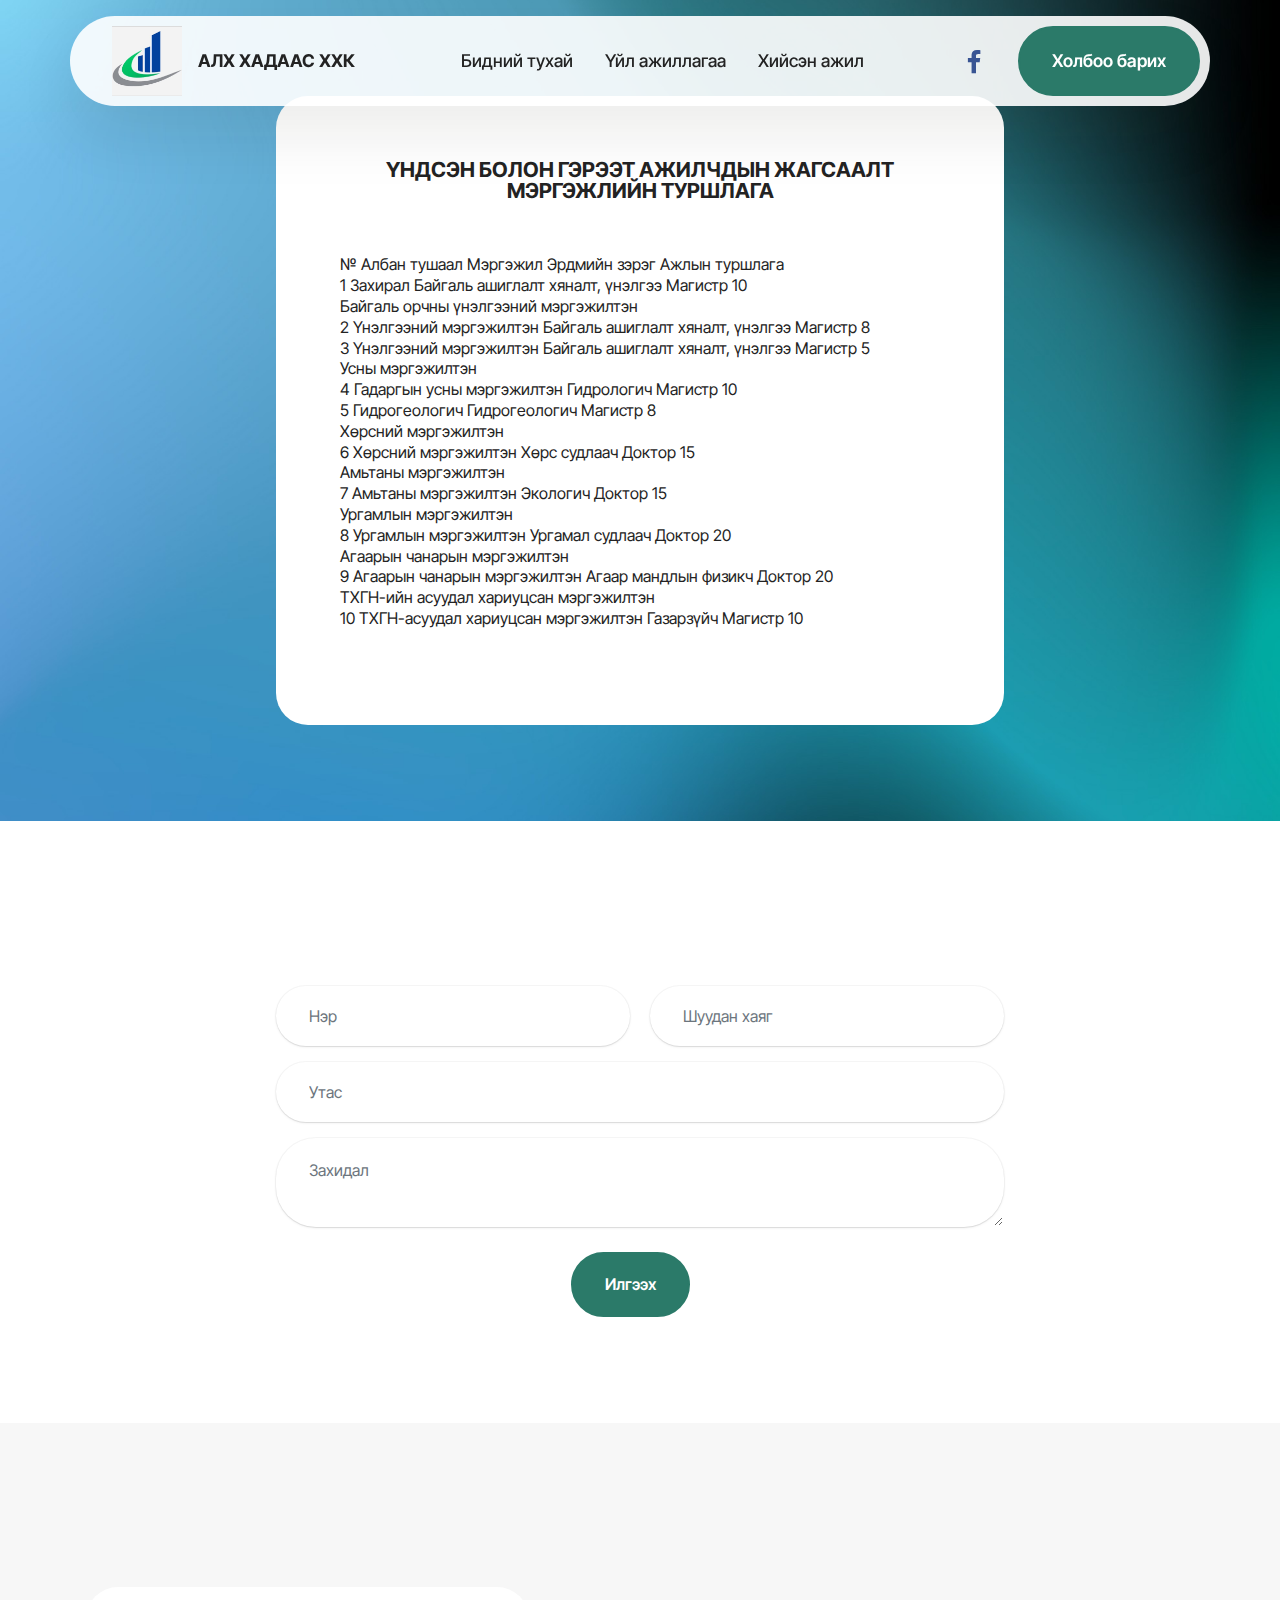
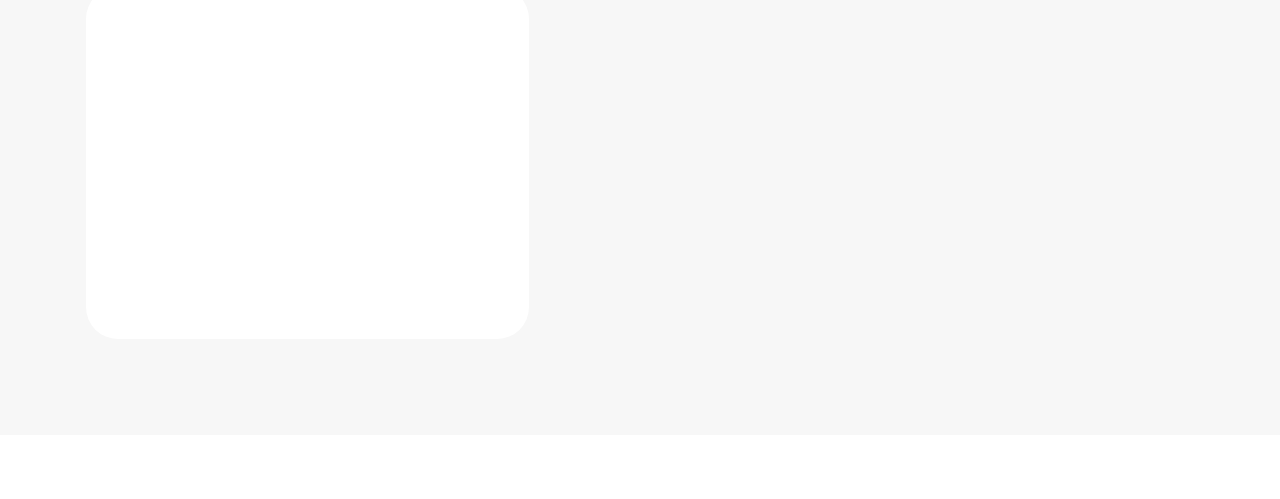
<file: page6.html>
<!DOCTYPE html>
<html  >
<head>
  <!-- Site made with Mobirise Website Builder v5.9.4, https://mobirise.com -->
  <meta charset="UTF-8">
  <meta http-equiv="X-UA-Compatible" content="IE=edge">
  <meta name="generator" content="Mobirise v5.9.4, mobirise.com">
  <meta name="viewport" content="width=device-width, initial-scale=1, minimum-scale=1">
  <link rel="shortcut icon" href="assets/images/309994106-395202169490199-6519040138835089285-n-273x274.jpg" type="image/x-icon">
  <meta name="description" content="Байгаль орчны үнэлгээ , байгаль орчны төлвийн үнэлгээ, химийн хортой болон аюулгүй байдлын үнэлгээ хийнэ. Дэлгэрэнгүйн орж харна уу! 
Боловсон хүчин - үнэлгээний ажилчидын тухай">
  
  
  <title>GREEN OPTIONS LLC - БОЛОВСОН ХҮЧИН</title>
  <link rel="stylesheet" href="assets/web/assets/mobirise-icons2/mobirise2.css">
  <link rel="stylesheet" href="assets/bootstrap/css/bootstrap.min.css">
  <link rel="stylesheet" href="assets/bootstrap/css/bootstrap-grid.min.css">
  <link rel="stylesheet" href="assets/bootstrap/css/bootstrap-reboot.min.css">
  <link rel="stylesheet" href="assets/animatecss/animate.css">
  <link rel="stylesheet" href="assets/dropdown/css/style.css">
  <link rel="stylesheet" href="assets/socicon/css/styles.css">
  <link rel="stylesheet" href="assets/theme/css/style.css">
  <link rel="preload" href="https://fonts.googleapis.com/css?family=Inter+Tight:100,200,300,400,500,600,700,800,900,100i,200i,300i,400i,500i,600i,700i,800i,900i&display=swap" as="style" onload="this.onload=null;this.rel='stylesheet'">
  <noscript><link rel="stylesheet" href="https://fonts.googleapis.com/css?family=Inter+Tight:100,200,300,400,500,600,700,800,900,100i,200i,300i,400i,500i,600i,700i,800i,900i&display=swap"></noscript>
  <link rel="preload" as="style" href="assets/mobirise/css/mbr-additional.css"><link rel="stylesheet" href="assets/mobirise/css/mbr-additional.css" type="text/css">

  
  
  
</head>
<body>
  
  <section data-bs-version="5.1" class="menu menu2 cid-tObXOMjp6x" once="menu" id="menu02-2d">
	

	<nav class="navbar navbar-dropdown navbar-fixed-top navbar-expand-lg">
		<div class="container">
			<div class="navbar-brand">
				<span class="navbar-logo">
					
						<a href="http://greenoptions.mn" target="_blank"><img src="assets/images/309994106-395202169490199-6519040138835089285-n-273x274.jpg" alt="logo" style="height: 4.4rem;"></a>
					
				</span>
				<span class="navbar-caption-wrap"><a class="navbar-caption text-black text-primary display-4" href="index.html#header05-1">АЛХ ХАДААС ХХК</a></span>
			</div>
			<button class="navbar-toggler" type="button" data-toggle="collapse" data-bs-toggle="collapse" data-target="#navbarSupportedContent" data-bs-target="#navbarSupportedContent" aria-controls="navbarNavAltMarkup" aria-expanded="false" aria-label="Toggle navigation">
				<div class="hamburger">
					<span></span>
					<span></span>
					<span></span>
					<span></span>
				</div>
			</button>
			<div class="collapse navbar-collapse" id="navbarSupportedContent">
				<ul class="navbar-nav nav-dropdown" data-app-modern-menu="true"><li class="nav-item">
						<a class="nav-link link text-black text-primary display-4" href="index.html" target="_blank">Бидний тухай</a>
					</li>
					<li class="nav-item">
						<a class="nav-link link text-black text-primary display-4" href="index.html#features04-w" aria-expanded="false">Үйл ажиллагаа</a>
					</li>
					<li class="nav-item">
						<a class="nav-link link text-black text-primary display-4" href="index.html#features025-1p">Хийсэн ажил</a>
					</li></ul>
				<div class="icons-menu">
					<a class="iconfont-wrapper" href="https://www.facebook.com/karkazugsralt88" target="_blank">
						<span class="p-2 mbr-iconfont socicon-facebook socicon" style="color: rgb(56, 84, 147); fill: rgb(56, 84, 147);"></span>
					</a>
					
					
					
				</div>
				<div class="navbar-buttons mbr-section-btn"><a class="btn btn-primary display-4" href="page4.html">Холбоо барих</a></div>
			</div>
		</div>
	</nav>
</section>

<section data-bs-version="5.1" class="header14 cid-tOcglneCDj" id="header14-2l">
	

	
	
	<div class="container">
		<div class="row justify-content-center">
			<div class="card col-12 col-md-12 col-lg-8">
				<div class="card-wrapper">
					<div class="card-box align-center">
						<h1 class="card-title mbr-fonts-style mb-4 display-2"><strong>ҮНДСЭН БОЛОН ГЭРЭЭТ АЖИЛЧДЫН ЖАГСААЛТ МЭРГЭЖЛИЙН ТУРШЛАГА</strong></h1>
						<p class="mbr-text mbr-fonts-style mb-4 display-7"><br>№	Албан тушаал	Мэргэжил	Эрдмийн зэрэг	Ажлын туршлага
<br>1	Захирал	Байгаль ашиглалт хяналт, үнэлгээ	Магистр	10
<br>Байгаль орчны үнэлгээний мэргэжилтэн
<br>2	Үнэлгээний мэргэжилтэн 	Байгаль ашиглалт хяналт, үнэлгээ	Магистр	8
<br>3	Үнэлгээний мэргэжилтэн 	Байгаль ашиглалт хяналт, үнэлгээ	Магистр	5
<br>Усны мэргэжилтэн
<br>4	Гадаргын усны мэргэжилтэн	Гидрологич	Магистр	10
<br>5	Гидрогеологич	Гидрогеологич	Магистр	8
<br>Хөрсний мэргэжилтэн
<br>6	Хөрсний мэргэжилтэн 	Хөрс судлаач	Доктор	15
<br>Амьтаны мэргэжилтэн
<br>7	Амьтаны мэргэжилтэн	Экологич	Доктор	15
<br>Ургамлын мэргэжилтэн
<br>8	Ургамлын мэргэжилтэн	Ургамал судлаач 	Доктор 	20
<br>Агаарын чанарын мэргэжилтэн 
<br>9	Агаарын чанарын мэргэжилтэн 	Агаар мандлын физикч	Доктор 	20
<br>ТХГН-ийн асуудал хариуцсан мэргэжилтэн
<br>10	ТХГН-асуудал хариуцсан мэргэжилтэн 	Газарзүйч	Магистр 	10&nbsp;<br></p>
						
					</div>
				</div>
			</div>
		</div>
	</div>
</section>

<section data-bs-version="5.1" class="form5 cid-tOcfvn1Kwk" id="form02-2e">
    
    
    <div class="container">
        <div class="mbr-section-head mb-5">
            <h3 class="mbr-section-title mbr-fonts-style align-center mb-0 display-2"><strong>Үйлчилгээ авах</strong></h3>
            <h4 class="mbr-section-subtitle mbr-fonts-style align-center mb-0 mt-4 display-7"></h4>
        </div>
        <div class="row justify-content-center mt-4">
            <div class="col-lg-8 mx-auto mbr-form" data-form-type="formoid">
                <form action="https://mobirise.eu/" method="POST" class="mbr-form form-with-styler" data-form-title="Form Name"><input type="hidden" name="email" data-form-email="true" value="D+iodMA5tYTVHDs9vdjc6hV/0MBlquaFoQ76f/KF/90iwKCka9MEh3l7oWF0LzCm0h0qc/Fp4lf9n0O68tft8xQfgLIbSNCCNnt4Mqdc1IxC31lIFV0/w9B0NLNgNf+O">
                    <div class="row">
                        <div hidden="hidden" data-form-alert="" class="alert alert-success col-12">Илгээсэн баярлалаа! Бид эргэн холбогдох болно.</div>
                        <div hidden="hidden" data-form-alert-danger="" class="alert alert-danger col-12">
                            Oops...! some problem!
                        </div>
                    </div>
                    <div class="dragArea row">
                        <div class="col-md col-sm-12 form-group mb-3" data-for="name">
                            <input type="text" name="name" placeholder="Нэр" data-form-field="name" class="form-control" value="" id="name-form02-2e">
                        </div>
                        <div class="col-md col-sm-12 form-group mb-3" data-for="email">
                            <input type="email" name="email" placeholder="Шуудан хаяг" data-form-field="email" class="form-control" value="" id="email-form02-2e">
                        </div>
                        <div class="col-12 form-group mb-3" data-for="phone">
                            <input type="tel" name="phone" placeholder="Утас" data-form-field="phone" class="form-control" value="" id="phone-form02-2e">
                        </div>
                        <div class="col-12 form-group mb-3" data-for="textarea">
                            <textarea name="textarea" placeholder="Захидал" data-form-field="textarea" class="form-control" id="textarea-form02-2e"></textarea>
                        </div>
                        <div class="col-lg-12 col-md-12 col-sm-12 align-center mbr-section-btn"><button type="submit" class="btn btn-primary display-7">Илгээх</button></div>
                    </div>
                </form>
            </div>
        </div>
    </div>
</section>

<section data-bs-version="5.1" class="contacts2 map1 cid-tOcfvHmIsN" id="contacts02-2f">

    

    
    <div class="container">
        <div class="mbr-section-head mb-5">
            <h3 class="mbr-section-title mbr-fonts-style align-center mb-0 display-2"><strong>Холбоо барих</strong></h3>
            
        </div>
        <div class="row justify-content-center mt-4">
            <div class="card col-12 col-md-5">
                <div class="card-wrapper">
                    <div class="text-wrapper">
                        <h5 class="cardTitle mbr-fonts-style mb-2 display-5"></h5>
                    <ul class="list mbr-fonts-style display-7">
                        <li class="mbr-text item-wrap"><span style="font-size: 1.4rem;">Phone: <a href="tel:+97699938709" class="text-primary">+976 99938709</a></span></li><li class="mbr-text item-wrap"><span style="font-size: 1.4rem;">&nbsp; &nbsp; &nbsp; &nbsp; </span>&nbsp; &nbsp; &nbsp; &nbsp;<span style="font-size: 1.4rem;"><a href="tel:+97685111421" class="text-primary">+976 85111421</a>&nbsp;</span></li>
                        <li class="mbr-text item-wrap">WhatsApp: <a href="https://wa.me/12345678910" class="text-primary">0 (800) 123 45 67</a></li>
                        <li class="mbr-text item-wrap">Цахим шуудан: <a href="mailto:mungun0215@gmail.com" class="text-primary">mungun0215@gmail.com</a></li><li class="mbr-text item-wrap"><br></li>
                        <li class="mbr-text item-wrap">Хаяг: </li><li class="mbr-text item-wrap">Баянзүрх дүүргийн 14-р хороо, 14 хороолол АБУ-төвийн 5-давхарт 39-тоот</li><li class="mbr-text item-wrap"><span style="font-size: 1.4rem;">Цагийн хуваарь:</span><br></li><li class="mbr-text item-wrap">9:00AM - 6:00PM</li>
                    </ul>
                    </div>
                </div>
            </div>
            <div class="map-wrapper col-12 col-md-7">
                <div class="google-map"><iframe frameborder="0" style="border:0" src="https://www.google.com/maps/embed/v1/place?key=AIzaSyBQ55g-IgRRgXrd803PTWDTb7kd6aAitNQ&amp;q=АБУ төв, VQ66+7XF, Ulaanbaatar" allowfullscreen=""></iframe></div>
            </div>
        </div>
    </div>
</section><section class="display-7" style="padding: 0;align-items: center;justify-content: center;flex-wrap: wrap;    align-content: center;display: flex;position: relative;height: 4rem;"><a href="https://mobiri.se/980983" style="flex: 1 1;height: 4rem;position: absolute;width: 100%;z-index: 1;"><img alt="" style="height: 4rem;" src="[data-uri]"></a><p style="margin: 0;text-align: center;" class="display-7">&#8204;</p><a style="z-index:1" href="https://mobirise.com/builder/ai-website-creator.html">AI Website Creator</a></section><script src="assets/bootstrap/js/bootstrap.bundle.min.js"></script>  <script src="assets/smoothscroll/smooth-scroll.js"></script>  <script src="assets/ytplayer/index.js"></script>  <script src="assets/dropdown/js/navbar-dropdown.js"></script>  <script src="assets/theme/js/script.js"></script>  <script src="assets/formoid/formoid.min.js"></script>  
  
  
 <div id="scrollToTop" class="scrollToTop mbr-arrow-up"><a style="text-align: center;"><i class="mbr-arrow-up-icon mbr-arrow-up-icon-cm cm-icon cm-icon-smallarrow-up"></i></a></div>
    <input name="animation" type="hidden">
  </body>
</html>
</file>
<file: assets/web/assets/mobirise-icons2/mobirise2.css>
@font-face {
  font-family: 'Moririse2';
  font-display: swap;
  src:  url('mobirise2.eot?f2bix4');
  src:  url('mobirise2.eot?f2bix4#iefix') format('embedded-opentype'),
    url('mobirise2.ttf?f2bix4') format('truetype'),
    url('mobirise2.woff?f2bix4') format('woff'),
    url('mobirise2.svg?f2bix4#mobirise2') format('svg');
  font-weight: normal;
  font-style: normal;
}

[class^="mobi-"], [class*=" mobi-"] {
  /* use !important to prevent issues with browser extensions that change fonts */
  font-family: 'Moririse2' !important;
  speak: none;
  font-style: normal;
  font-weight: normal;
  font-variant: normal;
  text-transform: none;
  line-height: 1;

  /* Better Font Rendering =========== */
  -webkit-font-smoothing: antialiased;
  -moz-osx-font-smoothing: grayscale;
}

.mobi-mbri-add-submenu:before {
  content: "\e900";
}
.mobi-mbri-alert:before {
  content: "\e901";
}
.mobi-mbri-align-center:before {
  content: "\e902";
}
.mobi-mbri-align-justify:before {
  content: "\e903";
}
.mobi-mbri-align-left:before {
  content: "\e904";
}
.mobi-mbri-align-right:before {
  content: "\e905";
}
.mobi-mbri-android:before {
  content: "\e906";
}
.mobi-mbri-apple:before {
  content: "\e907";
}
.mobi-mbri-arrow-down:before {
  content: "\e908";
}
.mobi-mbri-arrow-next:before {
  content: "\e909";
}
.mobi-mbri-arrow-prev:before {
  content: "\e90a";
}
.mobi-mbri-arrow-up:before {
  content: "\e90b";
}
.mobi-mbri-bold:before {
  content: "\e90c";
}
.mobi-mbri-bookmark:before {
  content: "\e90d";
}
.mobi-mbri-bootstrap:before {
  content: "\e90e";
}
.mobi-mbri-briefcase:before {
  content: "\e90f";
}
.mobi-mbri-browse:before {
  content: "\e910";
}
.mobi-mbri-bulleted-list:before {
  content: "\e911";
}
.mobi-mbri-calendar:before {
  content: "\e912";
}
.mobi-mbri-camera:before {
  content: "\e913";
}
.mobi-mbri-cart-add:before {
  content: "\e914";
}
.mobi-mbri-cart-full:before {
  content: "\e915";
}
.mobi-mbri-cash:before {
  content: "\e916";
}
.mobi-mbri-change-style:before {
  content: "\e917";
}
.mobi-mbri-chat:before {
  content: "\e918";
}
.mobi-mbri-clock:before {
  content: "\e919";
}
.mobi-mbri-close:before {
  content: "\e91a";
}
.mobi-mbri-cloud:before {
  content: "\e91b";
}
.mobi-mbri-code:before {
  content: "\e91c";
}
.mobi-mbri-contact-form:before {
  content: "\e91d";
}
.mobi-mbri-credit-card:before {
  content: "\e91e";
}
.mobi-mbri-cursor-click:before {
  content: "\e91f";
}
.mobi-mbri-cust-feedback:before {
  content: "\e920";
}
.mobi-mbri-database:before {
  content: "\e921";
}
.mobi-mbri-delivery:before {
  content: "\e922";
}
.mobi-mbri-desktop:before {
  content: "\e923";
}
.mobi-mbri-devices:before {
  content: "\e924";
}
.mobi-mbri-down:before {
  content: "\e925";
}
.mobi-mbri-download-2:before {
  content: "\e926";
}
.mobi-mbri-download:before {
  content: "\e927";
}
.mobi-mbri-drag-n-drop-2:before {
  content: "\e928";
}
.mobi-mbri-drag-n-drop:before {
  content: "\e929";
}
.mobi-mbri-edit-2:before {
  content: "\e92a";
}
.mobi-mbri-edit:before {
  content: "\e92b";
}
.mobi-mbri-error:before {
  content: "\e92c";
}
.mobi-mbri-extension:before {
  content: "\e92d";
}
.mobi-mbri-features:before {
  content: "\e92e";
}
.mobi-mbri-file:before {
  content: "\e92f";
}
.mobi-mbri-flag:before {
  content: "\e930";
}
.mobi-mbri-folder:before {
  content: "\e931";
}
.mobi-mbri-gift:before {
  content: "\e932";
}
.mobi-mbri-github:before {
  content: "\e933";
}
.mobi-mbri-globe-2:before {
  content: "\e934";
}
.mobi-mbri-globe:before {
  content: "\e935";
}
.mobi-mbri-growing-chart:before {
  content: "\e936";
}
.mobi-mbri-hearth:before {
  content: "\e937";
}
.mobi-mbri-help:before {
  content: "\e938";
}
.mobi-mbri-home:before {
  content: "\e939";
}
.mobi-mbri-hot-cup:before {
  content: "\e93a";
}
.mobi-mbri-idea:before {
  content: "\e93b";
}
.mobi-mbri-image-gallery:before {
  content: "\e93c";
}
.mobi-mbri-image-slider:before {
  content: "\e93d";
}
.mobi-mbri-info:before {
  content: "\e93e";
}
.mobi-mbri-italic:before {
  content: "\e93f";
}
.mobi-mbri-key:before {
  content: "\e940";
}
.mobi-mbri-laptop:before {
  content: "\e941";
}
.mobi-mbri-layers:before {
  content: "\e942";
}
.mobi-mbri-left-right:before {
  content: "\e943";
}
.mobi-mbri-left:before {
  content: "\e944";
}
.mobi-mbri-letter:before {
  content: "\e945";
}
.mobi-mbri-like:before {
  content: "\e946";
}
.mobi-mbri-link:before {
  content: "\e947";
}
.mobi-mbri-lock:before {
  content: "\e948";
}
.mobi-mbri-login:before {
  content: "\e949";
}
.mobi-mbri-logout:before {
  content: "\e94a";
}
.mobi-mbri-magic-stick:before {
  content: "\e94b";
}
.mobi-mbri-map-pin:before {
  content: "\e94c";
}
.mobi-mbri-menu:before {
  content: "\e94d";
}
.mobi-mbri-mobile-2:before {
  content: "\e94e";
}
.mobi-mbri-mobile-horizontal:before {
  content: "\e94f";
}
.mobi-mbri-mobile:before {
  content: "\e950";
}
.mobi-mbri-mobirise:before {
  content: "\e951";
}
.mobi-mbri-more-horizontal:before {
  content: "\e952";
}
.mobi-mbri-more-vertical:before {
  content: "\e953";
}
.mobi-mbri-music:before {
  content: "\e954";
}
.mobi-mbri-new-file:before {
  content: "\e955";
}
.mobi-mbri-numbered-list:before {
  content: "\e956";
}
.mobi-mbri-opened-folder:before {
  content: "\e957";
}
.mobi-mbri-pages:before {
  content: "\e958";
}
.mobi-mbri-paper-plane:before {
  content: "\e959";
}
.mobi-mbri-paperclip:before {
  content: "\e95a";
}
.mobi-mbri-phone:before {
  content: "\e95b";
}
.mobi-mbri-photo:before {
  content: "\e95c";
}
.mobi-mbri-photos:before {
  content: "\e95d";
}
.mobi-mbri-pin:before {
  content: "\e95e";
}
.mobi-mbri-play:before {
  content: "\e95f";
}
.mobi-mbri-plus:before {
  content: "\e960";
}
.mobi-mbri-preview:before {
  content: "\e961";
}
.mobi-mbri-print:before {
  content: "\e962";
}
.mobi-mbri-protect:before {
  content: "\e963";
}
.mobi-mbri-question:before {
  content: "\e964";
}
.mobi-mbri-quote-left:before {
  content: "\e965";
}
.mobi-mbri-quote-right:before {
  content: "\e966";
}
.mobi-mbri-redo:before {
  content: "\e967";
}
.mobi-mbri-refresh:before {
  content: "\e968";
}
.mobi-mbri-responsive-2:before {
  content: "\e969";
}
.mobi-mbri-responsive:before {
  content: "\e96a";
}
.mobi-mbri-right:before {
  content: "\e96b";
}
.mobi-mbri-rocket:before {
  content: "\e96c";
}
.mobi-mbri-sad-face:before {
  content: "\e96d";
}
.mobi-mbri-sale:before {
  content: "\e96e";
}
.mobi-mbri-save:before {
  content: "\e96f";
}
.mobi-mbri-search:before {
  content: "\e970";
}
.mobi-mbri-setting-2:before {
  content: "\e971";
}
.mobi-mbri-setting-3:before {
  content: "\e972";
}
.mobi-mbri-setting:before {
  content: "\e973";
}
.mobi-mbri-share:before {
  content: "\e974";
}
.mobi-mbri-shopping-bag:before {
  content: "\e975";
}
.mobi-mbri-shopping-basket:before {
  content: "\e976";
}
.mobi-mbri-shopping-cart:before {
  content: "\e977";
}
.mobi-mbri-sites:before {
  content: "\e978";
}
.mobi-mbri-smile-face:before {
  content: "\e979";
}
.mobi-mbri-speed:before {
  content: "\e97a";
}
.mobi-mbri-star:before {
  content: "\e97b";
}
.mobi-mbri-success:before {
  content: "\e97c";
}
.mobi-mbri-sun:before {
  content: "\e97d";
}
.mobi-mbri-sun2:before {
  content: "\e97e";
}
.mobi-mbri-tablet-vertical:before {
  content: "\e97f";
}
.mobi-mbri-tablet:before {
  content: "\e980";
}
.mobi-mbri-target:before {
  content: "\e981";
}
.mobi-mbri-timer:before {
  content: "\e982";
}
.mobi-mbri-to-ftp:before {
  content: "\e983";
}
.mobi-mbri-to-local-drive:before {
  content: "\e984";
}
.mobi-mbri-touch-swipe:before {
  content: "\e985";
}
.mobi-mbri-touch:before {
  content: "\e986";
}
.mobi-mbri-trash:before {
  content: "\e987";
}
.mobi-mbri-underline:before {
  content: "\e988";
}
.mobi-mbri-undo:before {
  content: "\e989";
}
.mobi-mbri-unlink:before {
  content: "\e98a";
}
.mobi-mbri-unlock:before {
  content: "\e98b";
}
.mobi-mbri-up-down:before {
  content: "\e98c";
}
.mobi-mbri-up:before {
  content: "\e98d";
}
.mobi-mbri-update:before {
  content: "\e98e";
}
.mobi-mbri-upload-2:before {
  content: "\e98f";
}
.mobi-mbri-upload:before {
  content: "\e990";
}
.mobi-mbri-user-2:before {
  content: "\e991";
}
.mobi-mbri-user:before {
  content: "\e992";
}
.mobi-mbri-users:before {
  content: "\e993";
}
.mobi-mbri-video-play:before {
  content: "\e994";
}
.mobi-mbri-video:before {
  content: "\e995";
}
.mobi-mbri-watch:before {
  content: "\e996";
}
.mobi-mbri-website-theme-2:before {
  content: "\e997";
}
.mobi-mbri-website-theme:before {
  content: "\e998";
}
.mobi-mbri-wifi:before {
  content: "\e999";
}
.mobi-mbri-windows:before {
  content: "\e99a";
}
.mobi-mbri-zoom-in:before {
  content: "\e99b";
}
.mobi-mbri-zoom-out:before {
  content: "\e99c";
}
</file>
<file: assets/dropdown/css/style.css>
.navbar-dropdown {
  left: 0;
  padding: 0;
  position: absolute;
  right: 0;
  top: 0;
  transition: all 0.45s ease;
  z-index: 1030;
  background: #282828; }
  .navbar-dropdown .navbar-logo {
    margin-right: 0.8rem;
    transition: margin 0.3s ease-in-out;
    vertical-align: middle; }
    .navbar-dropdown .navbar-logo img {
      height: 3.125rem;
      transition: all 0.3s ease-in-out; }
    .navbar-dropdown .navbar-logo.mbr-iconfont {
      font-size: 3.125rem;
      line-height: 3.125rem; }
  .navbar-dropdown .navbar-caption {
    font-weight: 700;
    white-space: normal;
    vertical-align: -4px;
    line-height: 3.125rem !important; }
    .navbar-dropdown .navbar-caption, .navbar-dropdown .navbar-caption:hover {
      color: inherit;
      text-decoration: none; }
  .navbar-dropdown .mbr-iconfont + .navbar-caption {
    vertical-align: -1px; }
  .navbar-dropdown.navbar-fixed-top {
    position: fixed; }
  .navbar-dropdown .navbar-brand span {
    vertical-align: -4px; }
  .navbar-dropdown.bg-color.transparent {
    background: none; }
  .navbar-dropdown.navbar-short .navbar-brand {
    padding: 0.625rem 0; }
    .navbar-dropdown.navbar-short .navbar-brand span {
      vertical-align: -1px; }
  .navbar-dropdown.navbar-short .navbar-caption {
    line-height: 2.375rem !important;
    vertical-align: -2px; }
  .navbar-dropdown.navbar-short .navbar-logo {
    margin-right: 0.5rem; }
    .navbar-dropdown.navbar-short .navbar-logo img {
      height: 2.375rem; }
    .navbar-dropdown.navbar-short .navbar-logo.mbr-iconfont {
      font-size: 2.375rem;
      line-height: 2.375rem; }
  .navbar-dropdown.navbar-short .mbr-table-cell {
    height: 3.625rem; }
  .navbar-dropdown .navbar-close {
    left: 0.6875rem;
    position: fixed;
    top: 0.75rem;
    z-index: 1000; }
  .navbar-dropdown .hamburger-icon {
    content: "";
    display: inline-block;
    vertical-align: middle;
    width: 16px;
    -webkit-box-shadow: 0 -6px 0 1px #282828,0 0 0 1px #282828,0 6px 0 1px #282828;
    -moz-box-shadow: 0 -6px 0 1px #282828,0 0 0 1px #282828,0 6px 0 1px #282828;
    box-shadow: 0 -6px 0 1px #282828,0 0 0 1px #282828,0 6px 0 1px #282828; }

.dropdown-menu .dropdown-toggle[data-toggle="dropdown-submenu"]::after {
  border-bottom: 0.35em solid transparent;
  border-left: 0.35em solid;
  border-right: 0;
  border-top: 0.35em solid transparent;
  margin-left: 0.3rem; }

.dropdown-menu .dropdown-item:focus {
  outline: 0; }

.nav-dropdown {
  font-size: 0.75rem;
  font-weight: 500;
  height: auto !important; }
  .nav-dropdown .nav-btn {
    padding-left: 1rem; }
  .nav-dropdown .link {
    margin: .667em 1.667em;
    font-weight: 500;
    padding: 0;
    transition: color .2s ease-in-out; }
    .nav-dropdown .link.dropdown-toggle {
      margin-right: 2.583em; }
      .nav-dropdown .link.dropdown-toggle::after {
        margin-left: .25rem;
        border-top: 0.35em solid;
        border-right: 0.35em solid transparent;
        border-left: 0.35em solid transparent;
        border-bottom: 0; }
      .nav-dropdown .link.dropdown-toggle[aria-expanded="true"] {
        margin: 0;
        padding: 0.667em 3.263em  0.667em 1.667em; }
  .nav-dropdown .link::after,
  .nav-dropdown .dropdown-item::after {
    color: inherit; }
  .nav-dropdown .btn {
    font-size: 0.75rem;
    font-weight: 700;
    letter-spacing: 0;
    margin-bottom: 0;
    padding-left: 1.25rem;
    padding-right: 1.25rem; }
  .nav-dropdown .dropdown-menu {
    border-radius: 0;
    border: 0;
    left: 0;
    margin: 0;
    padding-bottom: 1.25rem;
    padding-top: 1.25rem;
    position: relative; }
  .nav-dropdown .dropdown-submenu {
    margin-left: 0.125rem;
    top: 0; }
  .nav-dropdown .dropdown-item {
    font-weight: 500;
    line-height: 2;
    padding: 0.3846em 4.615em 0.3846em 1.5385em;
    position: relative;
    transition: color .2s ease-in-out, background-color .2s ease-in-out; }
    .nav-dropdown .dropdown-item::after {
      margin-top: -0.3077em;
      position: absolute;
      right: 1.1538em;
      top: 50%; }
    .nav-dropdown .dropdown-item:focus, .nav-dropdown .dropdown-item:hover {
      background: none; }

@media (max-width: 767px) {
  .nav-dropdown.navbar-toggleable-sm {
    bottom: 0;
    display: none;
    left: 0;
    overflow-x: hidden;
    position: fixed;
    top: 0;
    transform: translateX(-100%);
    -ms-transform: translateX(-100%);
    -webkit-transform: translateX(-100%);
    width: 18.75rem;
    z-index: 999; } }
.nav-dropdown.navbar-toggleable-xl {
  bottom: 0;
  display: none;
  left: 0;
  overflow-x: hidden;
  position: fixed;
  top: 0;
  transform: translateX(-100%);
  -ms-transform: translateX(-100%);
  -webkit-transform: translateX(-100%);
  width: 18.75rem;
  z-index: 999; }

.nav-dropdown-sm {
  display: block !important;
  overflow-x: hidden;
  overflow: auto;
  padding-top: 3.875rem; }
  .nav-dropdown-sm::after {
    content: "";
    display: block;
    height: 3rem;
    width: 100%; }
  .nav-dropdown-sm.collapse.in ~ .navbar-close {
    display: block !important; }
  .nav-dropdown-sm.collapsing, .nav-dropdown-sm.collapse.in {
    transform: translateX(0);
    -ms-transform: translateX(0);
    -webkit-transform: translateX(0);
    transition: all 0.25s ease-out;
    -webkit-transition: all 0.25s ease-out;
    background: #282828; }
  .nav-dropdown-sm.collapsing[aria-expanded="false"] {
    transform: translateX(-100%);
    -ms-transform: translateX(-100%);
    -webkit-transform: translateX(-100%); }
  .nav-dropdown-sm .nav-item {
    display: block;
    margin-left: 0 !important;
    padding-left: 0; }
  .nav-dropdown-sm .link,
  .nav-dropdown-sm .dropdown-item {
    border-top: 1px dotted rgba(255, 255, 255, 0.1);
    font-size: 0.8125rem;
    line-height: 1.6;
    margin: 0 !important;
    padding: 0.875rem 2.4rem 0.875rem 1.5625rem !important;
    position: relative;
    white-space: normal; }
    .nav-dropdown-sm .link:focus, .nav-dropdown-sm .link:hover,
    .nav-dropdown-sm .dropdown-item:focus,
    .nav-dropdown-sm .dropdown-item:hover {
      background: rgba(0, 0, 0, 0.2) !important;
      color: #c0a375; }
  .nav-dropdown-sm .nav-btn {
    position: relative;
    padding: 1.5625rem 1.5625rem 0 1.5625rem; }
    .nav-dropdown-sm .nav-btn::before {
      border-top: 1px dotted rgba(255, 255, 255, 0.1);
      content: "";
      left: 0;
      position: absolute;
      top: 0;
      width: 100%; }
    .nav-dropdown-sm .nav-btn + .nav-btn {
      padding-top: 0.625rem; }
      .nav-dropdown-sm .nav-btn + .nav-btn::before {
        display: none; }
  .nav-dropdown-sm .btn {
    padding: 0.625rem 0; }
  .nav-dropdown-sm .dropdown-toggle[data-toggle="dropdown-submenu"]::after {
    margin-left: .25rem;
    border-top: 0.35em solid;
    border-right: 0.35em solid transparent;
    border-left: 0.35em solid transparent;
    border-bottom: 0; }
  .nav-dropdown-sm .dropdown-toggle[data-toggle="dropdown-submenu"][aria-expanded="true"]::after {
    border-top: 0;
    border-right: 0.35em solid transparent;
    border-left: 0.35em solid transparent;
    border-bottom: 0.35em solid; }
  .nav-dropdown-sm .dropdown-menu {
    margin: 0;
    padding: 0;
    position: relative;
    top: 0;
    left: 0;
    width: 100%;
    border: 0;
    float: none;
    border-radius: 0;
    background: none; }
  .nav-dropdown-sm .dropdown-submenu {
    left: 100%;
    margin-left: 0.125rem;
    margin-top: -1.25rem;
    top: 0; }

.navbar-toggleable-sm .nav-dropdown .dropdown-menu {
  position: absolute; }

.navbar-toggleable-sm .nav-dropdown .dropdown-submenu {
  left: 100%;
  margin-left: 0.125rem;
  margin-top: -1.25rem;
  top: 0; }

.navbar-toggleable-sm.opened .nav-dropdown .dropdown-menu {
  position: relative; }

.navbar-toggleable-sm.opened .nav-dropdown .dropdown-submenu {
  left: 0;
  margin-left: 00rem;
  margin-top: 0rem;
  top: 0; }

.is-builder .nav-dropdown.collapsing {
  transition: none !important; }
</file>
<file: assets/socicon/css/styles.css>
@charset "UTF-8";

@font-face {
  font-family: 'Socicon';
  src:  url('../fonts/socicon.eot');
  src:  url('../fonts/socicon.eot?#iefix') format('embedded-opentype'),
    url('../fonts/socicon.woff2') format('woff2'),
    url('../fonts/socicon.ttf') format('truetype'),
    url('../fonts/socicon.woff') format('woff'),
    url('../fonts/socicon.svg#socicon') format('svg');
  font-weight: normal;
  font-style: normal;
  font-display: swap;
}

[data-icon]:before {
  font-family: "socicon" !important;
  content: attr(data-icon);
  font-style: normal !important;
  font-weight: normal !important;
  font-variant: normal !important;
  text-transform: none !important;
  speak: none;
  line-height: 1;
  -webkit-font-smoothing: antialiased;
  -moz-osx-font-smoothing: grayscale;
}

[class^="socicon-"], [class*=" socicon-"] {
  /* use !important to prevent issues with browser extensions that change fonts */
  font-family: 'Socicon' !important;
  speak: none;
  font-style: normal;
  font-weight: normal;
  font-variant: normal;
  text-transform: none;
  line-height: 1;

  /* Better Font Rendering =========== */
  -webkit-font-smoothing: antialiased;
  -moz-osx-font-smoothing: grayscale;
}

.socicon-eitaa:before {
  content: "\e97c";
}
.socicon-soroush:before {
  content: "\e97d";
}
.socicon-bale:before {
  content: "\e97e";
}
.socicon-zazzle:before {
  content: "\e97b";
}
.socicon-society6:before {
  content: "\e97a";
}
.socicon-redbubble:before {
  content: "\e979";
}
.socicon-avvo:before {
  content: "\e978";
}
.socicon-stitcher:before {
  content: "\e977";
}
.socicon-googlehangouts:before {
  content: "\e974";
}
.socicon-dlive:before {
  content: "\e975";
}
.socicon-vsco:before {
  content: "\e976";
}
.socicon-flipboard:before {
  content: "\e973";
}
.socicon-ubuntu:before {
  content: "\e958";
}
.socicon-artstation:before {
  content: "\e959";
}
.socicon-invision:before {
  content: "\e95a";
}
.socicon-torial:before {
  content: "\e95b";
}
.socicon-collectorz:before {
  content: "\e95c";
}
.socicon-seenthis:before {
  content: "\e95d";
}
.socicon-googleplaymusic:before {
  content: "\e95e";
}
.socicon-debian:before {
  content: "\e95f";
}
.socicon-filmfreeway:before {
  content: "\e960";
}
.socicon-gnome:before {
  content: "\e961";
}
.socicon-itchio:before {
  content: "\e962";
}
.socicon-jamendo:before {
  content: "\e963";
}
.socicon-mix:before {
  content: "\e964";
}
.socicon-sharepoint:before {
  content: "\e965";
}
.socicon-tinder:before {
  content: "\e966";
}
.socicon-windguru:before {
  content: "\e967";
}
.socicon-cdbaby:before {
  content: "\e968";
}
.socicon-elementaryos:before {
  content: "\e969";
}
.socicon-stage32:before {
  content: "\e96a";
}
.socicon-tiktok:before {
  content: "\e96b";
}
.socicon-gitter:before {
  content: "\e96c";
}
.socicon-letterboxd:before {
  content: "\e96d";
}
.socicon-threema:before {
  content: "\e96e";
}
.socicon-splice:before {
  content: "\e96f";
}
.socicon-metapop:before {
  content: "\e970";
}
.socicon-naver:before {
  content: "\e971";
}
.socicon-remote:before {
  content: "\e972";
}
.socicon-internet:before {
  content: "\e957";
}
.socicon-moddb:before {
  content: "\e94b";
}
.socicon-indiedb:before {
  content: "\e94c";
}
.socicon-traxsource:before {
  content: "\e94d";
}
.socicon-gamefor:before {
  content: "\e94e";
}
.socicon-pixiv:before {
  content: "\e94f";
}
.socicon-myanimelist:before {
  content: "\e950";
}
.socicon-blackberry:before {
  content: "\e951";
}
.socicon-wickr:before {
  content: "\e952";
}
.socicon-spip:before {
  content: "\e953";
}
.socicon-napster:before {
  content: "\e954";
}
.socicon-beatport:before {
  content: "\e955";
}
.socicon-hackerone:before {
  content: "\e956";
}
.socicon-hackernews:before {
  content: "\e946";
}
.socicon-smashwords:before {
  content: "\e947";
}
.socicon-kobo:before {
  content: "\e948";
}
.socicon-bookbub:before {
  content: "\e949";
}
.socicon-mailru:before {
  content: "\e94a";
}
.socicon-gitlab:before {
  content: "\e945";
}
.socicon-instructables:before {
  content: "\e944";
}
.socicon-portfolio:before {
  content: "\e943";
}
.socicon-codered:before {
  content: "\e940";
}
.socicon-origin:before {
  content: "\e941";
}
.socicon-nextdoor:before {
  content: "\e942";
}
.socicon-udemy:before {
  content: "\e93f";
}
.socicon-livemaster:before {
  content: "\e93e";
}
.socicon-crunchbase:before {
  content: "\e93b";
}
.socicon-homefy:before {
  content: "\e93c";
}
.socicon-calendly:before {
  content: "\e93d";
}
.socicon-realtor:before {
  content: "\e90f";
}
.socicon-tidal:before {
  content: "\e910";
}
.socicon-qobuz:before {
  content: "\e911";
}
.socicon-natgeo:before {
  content: "\e912";
}
.socicon-mastodon:before {
  content: "\e913";
}
.socicon-unsplash:before {
  content: "\e914";
}
.socicon-homeadvisor:before {
  content: "\e915";
}
.socicon-angieslist:before {
  content: "\e916";
}
.socicon-codepen:before {
  content: "\e917";
}
.socicon-slack:before {
  content: "\e918";
}
.socicon-openaigym:before {
  content: "\e919";
}
.socicon-logmein:before {
  content: "\e91a";
}
.socicon-fiverr:before {
  content: "\e91b";
}
.socicon-gotomeeting:before {
  content: "\e91c";
}
.socicon-aliexpress:before {
  content: "\e91d";
}
.socicon-guru:before {
  content: "\e91e";
}
.socicon-appstore:before {
  content: "\e91f";
}
.socicon-homes:before {
  content: "\e920";
}
.socicon-zoom:before {
  content: "\e921";
}
.socicon-alibaba:before {
  content: "\e922";
}
.socicon-craigslist:before {
  content: "\e923";
}
.socicon-wix:before {
  content: "\e924";
}
.socicon-redfin:before {
  content: "\e925";
}
.socicon-googlecalendar:before {
  content: "\e926";
}
.socicon-shopify:before {
  content: "\e927";
}
.socicon-freelancer:before {
  content: "\e928";
}
.socicon-seedrs:before {
  content: "\e929";
}
.socicon-bing:before {
  content: "\e92a";
}
.socicon-doodle:before {
  content: "\e92b";
}
.socicon-bonanza:before {
  content: "\e92c";
}
.socicon-squarespace:before {
  content: "\e92d";
}
.socicon-toptal:before {
  content: "\e92e";
}
.socicon-gust:before {
  content: "\e92f";
}
.socicon-ask:before {
  content: "\e930";
}
.socicon-trulia:before {
  content: "\e931";
}
.socicon-loomly:before {
  content: "\e932";
}
.socicon-ghost:before {
  content: "\e933";
}
.socicon-upwork:before {
  content: "\e934";
}
.socicon-fundable:before {
  content: "\e935";
}
.socicon-booking:before {
  content: "\e936";
}
.socicon-googlemaps:before {
  content: "\e937";
}
.socicon-zillow:before {
  content: "\e938";
}
.socicon-niconico:before {
  content: "\e939";
}
.socicon-toneden:before {
  content: "\e93a";
}
.socicon-augment:before {
  content: "\e908";
}
.socicon-bitbucket:before {
  content: "\e909";
}
.socicon-fyuse:before {
  content: "\e90a";
}
.socicon-yt-gaming:before {
  content: "\e90b";
}
.socicon-sketchfab:before {
  content: "\e90c";
}
.socicon-mobcrush:before {
  content: "\e90d";
}
.socicon-microsoft:before {
  content: "\e90e";
}
.socicon-pandora:before {
  content: "\e907";
}
.socicon-messenger:before {
  content: "\e906";
}
.socicon-gamewisp:before {
  content: "\e905";
}
.socicon-bloglovin:before {
  content: "\e904";
}
.socicon-tunein:before {
  content: "\e903";
}
.socicon-gamejolt:before {
  content: "\e901";
}
.socicon-trello:before {
  content: "\e902";
}
.socicon-spreadshirt:before {
  content: "\e900";
}
.socicon-500px:before {
  content: "\e000";
}
.socicon-8tracks:before {
  content: "\e001";
}
.socicon-airbnb:before {
  content: "\e002";
}
.socicon-alliance:before {
  content: "\e003";
}
.socicon-amazon:before {
  content: "\e004";
}
.socicon-amplement:before {
  content: "\e005";
}
.socicon-android:before {
  content: "\e006";
}
.socicon-angellist:before {
  content: "\e007";
}
.socicon-apple:before {
  content: "\e008";
}
.socicon-appnet:before {
  content: "\e009";
}
.socicon-baidu:before {
  content: "\e00a";
}
.socicon-bandcamp:before {
  content: "\e00b";
}
.socicon-battlenet:before {
  content: "\e00c";
}
.socicon-mixer:before {
  content: "\e00d";
}
.socicon-bebee:before {
  content: "\e00e";
}
.socicon-bebo:before {
  content: "\e00f";
}
.socicon-behance:before {
  content: "\e010";
}
.socicon-blizzard:before {
  content: "\e011";
}
.socicon-blogger:before {
  content: "\e012";
}
.socicon-buffer:before {
  content: "\e013";
}
.socicon-chrome:before {
  content: "\e014";
}
.socicon-coderwall:before {
  content: "\e015";
}
.socicon-curse:before {
  content: "\e016";
}
.socicon-dailymotion:before {
  content: "\e017";
}
.socicon-deezer:before {
  content: "\e018";
}
.socicon-delicious:before {
  content: "\e019";
}
.socicon-deviantart:before {
  content: "\e01a";
}
.socicon-diablo:before {
  content: "\e01b";
}
.socicon-digg:before {
  content: "\e01c";
}
.socicon-discord:before {
  content: "\e01d";
}
.socicon-disqus:before {
  content: "\e01e";
}
.socicon-douban:before {
  content: "\e01f";
}
.socicon-draugiem:before {
  content: "\e020";
}
.socicon-dribbble:before {
  content: "\e021";
}
.socicon-drupal:before {
  content: "\e022";
}
.socicon-ebay:before {
  content: "\e023";
}
.socicon-ello:before {
  content: "\e024";
}
.socicon-endomodo:before {
  content: "\e025";
}
.socicon-envato:before {
  content: "\e026";
}
.socicon-etsy:before {
  content: "\e027";
}
.socicon-facebook:before {
  content: "\e028";
}
.socicon-feedburner:before {
  content: "\e029";
}
.socicon-filmweb:before {
  content: "\e02a";
}
.socicon-firefox:before {
  content: "\e02b";
}
.socicon-flattr:before {
  content: "\e02c";
}
.socicon-flickr:before {
  content: "\e02d";
}
.socicon-formulr:before {
  content: "\e02e";
}
.socicon-forrst:before {
  content: "\e02f";
}
.socicon-foursquare:before {
  content: "\e030";
}
.socicon-friendfeed:before {
  content: "\e031";
}
.socicon-github:before {
  content: "\e032";
}
.socicon-goodreads:before {
  content: "\e033";
}
.socicon-google:before {
  content: "\e034";
}
.socicon-googlescholar:before {
  content: "\e035";
}
.socicon-googlegroups:before {
  content: "\e036";
}
.socicon-googlephotos:before {
  content: "\e037";
}
.socicon-googleplus:before {
  content: "\e038";
}
.socicon-grooveshark:before {
  content: "\e039";
}
.socicon-hackerrank:before {
  content: "\e03a";
}
.socicon-hearthstone:before {
  content: "\e03b";
}
.socicon-hellocoton:before {
  content: "\e03c";
}
.socicon-heroes:before {
  content: "\e03d";
}
.socicon-smashcast:before {
  content: "\e03e";
}
.socicon-horde:before {
  content: "\e03f";
}
.socicon-houzz:before {
  content: "\e040";
}
.socicon-icq:before {
  content: "\e041";
}
.socicon-identica:before {
  content: "\e042";
}
.socicon-imdb:before {
  content: "\e043";
}
.socicon-instagram:before {
  content: "\e044";
}
.socicon-issuu:before {
  content: "\e045";
}
.socicon-istock:before {
  content: "\e046";
}
.socicon-itunes:before {
  content: "\e047";
}
.socicon-keybase:before {
  content: "\e048";
}
.socicon-lanyrd:before {
  content: "\e049";
}
.socicon-lastfm:before {
  content: "\e04a";
}
.socicon-line:before {
  content: "\e04b";
}
.socicon-linkedin:before {
  content: "\e04c";
}
.socicon-livejournal:before {
  content: "\e04d";
}
.socicon-lyft:before {
  content: "\e04e";
}
.socicon-macos:before {
  content: "\e04f";
}
.socicon-mail:before {
  content: "\e050";
}
.socicon-medium:before {
  content: "\e051";
}
.socicon-meetup:before {
  content: "\e052";
}
.socicon-mixcloud:before {
  content: "\e053";
}
.socicon-modelmayhem:before {
  content: "\e054";
}
.socicon-mumble:before {
  content: "\e055";
}
.socicon-myspace:before {
  content: "\e056";
}
.socicon-newsvine:before {
  content: "\e057";
}
.socicon-nintendo:before {
  content: "\e058";
}
.socicon-npm:before {
  content: "\e059";
}
.socicon-odnoklassniki:before {
  content: "\e05a";
}
.socicon-openid:before {
  content: "\e05b";
}
.socicon-opera:before {
  content: "\e05c";
}
.socicon-outlook:before {
  content: "\e05d";
}
.socicon-overwatch:before {
  content: "\e05e";
}
.socicon-patreon:before {
  content: "\e05f";
}
.socicon-paypal:before {
  content: "\e060";
}
.socicon-periscope:before {
  content: "\e061";
}
.socicon-persona:before {
  content: "\e062";
}
.socicon-pinterest:before {
  content: "\e063";
}
.socicon-play:before {
  content: "\e064";
}
.socicon-player:before {
  content: "\e065";
}
.socicon-playstation:before {
  content: "\e066";
}
.socicon-pocket:before {
  content: "\e067";
}
.socicon-qq:before {
  content: "\e068";
}
.socicon-quora:before {
  content: "\e069";
}
.socicon-raidcall:before {
  content: "\e06a";
}
.socicon-ravelry:before {
  content: "\e06b";
}
.socicon-reddit:before {
  content: "\e06c";
}
.socicon-renren:before {
  content: "\e06d";
}
.socicon-researchgate:before {
  content: "\e06e";
}
.socicon-residentadvisor:before {
  content: "\e06f";
}
.socicon-reverbnation:before {
  content: "\e070";
}
.socicon-rss:before {
  content: "\e071";
}
.socicon-sharethis:before {
  content: "\e072";
}
.socicon-skype:before {
  content: "\e073";
}
.socicon-slideshare:before {
  content: "\e074";
}
.socicon-smugmug:before {
  content: "\e075";
}
.socicon-snapchat:before {
  content: "\e076";
}
.socicon-songkick:before {
  content: "\e077";
}
.socicon-soundcloud:before {
  content: "\e078";
}
.socicon-spotify:before {
  content: "\e079";
}
.socicon-stackexchange:before {
  content: "\e07a";
}
.socicon-stackoverflow:before {
  content: "\e07b";
}
.socicon-starcraft:before {
  content: "\e07c";
}
.socicon-stayfriends:before {
  content: "\e07d";
}
.socicon-steam:before {
  content: "\e07e";
}
.socicon-storehouse:before {
  content: "\e07f";
}
.socicon-strava:before {
  content: "\e080";
}
.socicon-streamjar:before {
  content: "\e081";
}
.socicon-stumbleupon:before {
  content: "\e082";
}
.socicon-swarm:before {
  content: "\e083";
}
.socicon-teamspeak:before {
  content: "\e084";
}
.socicon-teamviewer:before {
  content: "\e085";
}
.socicon-technorati:before {
  content: "\e086";
}
.socicon-telegram:before {
  content: "\e087";
}
.socicon-tripadvisor:before {
  content: "\e088";
}
.socicon-tripit:before {
  content: "\e089";
}
.socicon-triplej:before {
  content: "\e08a";
}
.socicon-tumblr:before {
  content: "\e08b";
}
.socicon-twitch:before {
  content: "\e08c";
}
.socicon-twitter:before {
  content: "\e08d";
}
.socicon-uber:before {
  content: "\e08e";
}
.socicon-ventrilo:before {
  content: "\e08f";
}
.socicon-viadeo:before {
  content: "\e090";
}
.socicon-viber:before {
  content: "\e091";
}
.socicon-viewbug:before {
  content: "\e092";
}
.socicon-vimeo:before {
  content: "\e093";
}
.socicon-vine:before {
  content: "\e094";
}
.socicon-vkontakte:before {
  content: "\e095";
}
.socicon-warcraft:before {
  content: "\e096";
}
.socicon-wechat:before {
  content: "\e097";
}
.socicon-weibo:before {
  content: "\e098";
}
.socicon-whatsapp:before {
  content: "\e099";
}
.socicon-wikipedia:before {
  content: "\e09a";
}
.socicon-windows:before {
  content: "\e09b";
}
.socicon-wordpress:before {
  content: "\e09c";
}
.socicon-wykop:before {
  content: "\e09d";
}
.socicon-xbox:before {
  content: "\e09e";
}
.socicon-xing:before {
  content: "\e09f";
}
.socicon-yahoo:before {
  content: "\e0a0";
}
.socicon-yammer:before {
  content: "\e0a1";
}
.socicon-yandex:before {
  content: "\e0a2";
}
.socicon-yelp:before {
  content: "\e0a3";
}
.socicon-younow:before {
  content: "\e0a4";
}
.socicon-youtube:before {
  content: "\e0a5";
}
.socicon-zapier:before {
  content: "\e0a6";
}
.socicon-zerply:before {
  content: "\e0a7";
}
.socicon-zomato:before {
  content: "\e0a8";
}
.socicon-zynga:before {
  content: "\e0a9";
}
</file>
<file: assets/theme/css/style.css>
@charset "UTF-8";
section {
  background-color: #ffffff;
}

body {
  font-style: normal;
  line-height: 1.5;
  font-weight: 400;
  color: #232323;
  position: relative;
}

button {
  background-color: transparent;
  border-color: transparent;
}

.embla__button,
.carousel-control {
  background-color: #edefea !important;
  opacity: 0.8 !important;
  color: #464845 !important;
  border-color: #edefea !important;
}

.carousel .close,
.modalWindow .close {
  background-color: #edefea !important;
  color: #464845 !important;
  border-color: #edefea !important;
  opacity: 0.8 !important;
}

.carousel .close:hover,
.modalWindow .close:hover {
  opacity: 1 !important;
}

.carousel-indicators li {
  background-color: #edefea !important;
  border: 2px solid #464845 !important;
}

.carousel-indicators li:hover,
.carousel-indicators li:active {
  opacity: 0.8 !important;
}

.embla__button:hover,
.carousel-control:hover {
  background-color: #edefea !important;
  opacity: 1 !important;
}

.modalWindow-video-container {
  height: 80%;
}

section,
.container,
.container-fluid {
  position: relative;
  word-wrap: break-word;
}

a.mbr-iconfont:hover {
  text-decoration: none;
}

.article .lead p,
.article .lead ul,
.article .lead ol,
.article .lead pre,
.article .lead blockquote {
  margin-bottom: 0;
}

a {
  font-style: normal;
  font-weight: 400;
  cursor: pointer;
}
a, a:hover {
  text-decoration: none;
}

.mbr-section-title {
  font-style: normal;
  line-height: 1.3;
}

.mbr-section-subtitle {
  line-height: 1.3;
}

.mbr-text {
  font-style: normal;
  line-height: 1.7;
}

h1,
h2,
h3,
h4,
h5,
h6,
.display-1,
.display-2,
.display-4,
.display-5,
.display-7,
span,
p,
a {
  line-height: 1;
  word-break: break-word;
  word-wrap: break-word;
  font-weight: 400;
}

b,
strong {
  font-weight: bold;
}

input:-webkit-autofill, input:-webkit-autofill:hover, input:-webkit-autofill:focus, input:-webkit-autofill:active {
  transition-delay: 9999s;
  -webkit-transition-property: background-color, color;
  transition-property: background-color, color;
}

textarea[type=hidden] {
  display: none;
}

section {
  background-position: 50% 50%;
  background-repeat: no-repeat;
  background-size: cover;
}
section .mbr-background-video,
section .mbr-background-video-preview {
  position: absolute;
  bottom: 0;
  left: 0;
  right: 0;
  top: 0;
}

.hidden {
  visibility: hidden;
}

.mbr-z-index20 {
  z-index: 20;
}

/*! Base colors */
.mbr-white {
  color: #ffffff;
}

.mbr-black {
  color: #111111;
}

.mbr-bg-white {
  background-color: #ffffff;
}

.mbr-bg-black {
  background-color: #000000;
}

/*! Text-aligns */
.align-left {
  text-align: left;
}

.align-center {
  text-align: center;
}

.align-right {
  text-align: right;
}

/*! Font-weight  */
.mbr-light {
  font-weight: 300;
}

.mbr-regular {
  font-weight: 400;
}

.mbr-semibold {
  font-weight: 500;
}

.mbr-bold {
  font-weight: 700;
}

/*! Media  */
.media-content {
  flex-basis: 100%;
}

.media-container-row {
  display: flex;
  flex-direction: row;
  flex-wrap: wrap;
  justify-content: center;
  align-content: center;
  align-items: start;
}
.media-container-row .media-size-item {
  width: 400px;
}

.media-container-column {
  display: flex;
  flex-direction: column;
  flex-wrap: wrap;
  justify-content: center;
  align-content: center;
  align-items: stretch;
}
.media-container-column > * {
  width: 100%;
}

@media (min-width: 992px) {
  .media-container-row {
    flex-wrap: nowrap;
  }
}
figure {
  margin-bottom: 0;
  overflow: hidden;
}

figure[mbr-media-size] {
  transition: width 0.1s;
}

img,
iframe {
  display: block;
  width: 100%;
}

.card {
  background-color: transparent;
  border: none;
}

.card-box {
  width: 100%;
}

.card-img {
  text-align: center;
  flex-shrink: 0;
  -webkit-flex-shrink: 0;
}

.media {
  max-width: 100%;
  margin: 0 auto;
}

.mbr-figure {
  align-self: center;
}

.media-container > div {
  max-width: 100%;
}

.mbr-figure img,
.card-img img {
  width: 100%;
}

@media (max-width: 991px) {
  .media-size-item {
    width: auto !important;
  }
  .media {
    width: auto;
  }
  .mbr-figure {
    width: 100% !important;
  }
}
/*! Buttons */
.mbr-section-btn {
  margin-left: -0.6rem;
  margin-right: -0.6rem;
  font-size: 0;
}

.btn {
  font-weight: 600;
  border-width: 1px;
  font-style: normal;
  margin: 0.6rem 0.6rem;
  white-space: normal;
  transition: all 0.2s ease-in-out;
  display: inline-flex;
  align-items: center;
  justify-content: center;
  word-break: break-word;
}

.btn-sm {
  font-weight: 600;
  letter-spacing: 0px;
  transition: all 0.3s ease-in-out;
}

.btn-md {
  font-weight: 600;
  letter-spacing: 0px;
  transition: all 0.3s ease-in-out;
}

.btn-lg {
  font-weight: 600;
  letter-spacing: 0px;
  transition: all 0.3s ease-in-out;
}

.btn-form {
  margin: 0;
}
.btn-form:hover {
  cursor: pointer;
}

nav .mbr-section-btn {
  margin-left: 0rem;
  margin-right: 0rem;
}

/*! Btn icon margin */
.btn .mbr-iconfont,
.btn.btn-sm .mbr-iconfont {
  order: 1;
  cursor: pointer;
  margin-left: 0.5rem;
  vertical-align: sub;
}

.btn.btn-md .mbr-iconfont,
.btn.btn-md .mbr-iconfont {
  margin-left: 0.8rem;
}

.mbr-regular {
  font-weight: 400;
}

.mbr-semibold {
  font-weight: 500;
}

.mbr-bold {
  font-weight: 700;
}

[type=submit] {
  -webkit-appearance: none;
}

/*! Full-screen */
.mbr-fullscreen .mbr-overlay {
  min-height: 100vh;
}

.mbr-fullscreen {
  display: flex;
  display: -moz-flex;
  display: -ms-flex;
  display: -o-flex;
  align-items: center;
  min-height: 100vh;
  padding-top: 3rem;
  padding-bottom: 3rem;
}

/*! Map */
.map {
  height: 25rem;
  position: relative;
}
.map iframe {
  width: 100%;
  height: 100%;
}

/*! Scroll to top arrow */
.mbr-arrow-up {
  bottom: 25px;
  right: 90px;
  position: fixed;
  text-align: right;
  z-index: 5000;
  color: #ffffff;
  font-size: 22px;
}

.mbr-arrow-up a {
  background: rgba(0, 0, 0, 0.2);
  border-radius: 50%;
  color: #fff;
  display: inline-block;
  height: 60px;
  width: 60px;
  border: 2px solid #fff;
  outline-style: none !important;
  position: relative;
  text-decoration: none;
  transition: all 0.3s ease-in-out;
  cursor: pointer;
  text-align: center;
}
.mbr-arrow-up a:hover {
  background-color: rgba(0, 0, 0, 0.4);
}
.mbr-arrow-up a i {
  line-height: 60px;
}

.mbr-arrow-up-icon {
  display: block;
  color: #fff;
}

.mbr-arrow-up-icon::before {
  content: "›";
  display: inline-block;
  font-family: serif;
  font-size: 22px;
  line-height: 1;
  font-style: normal;
  position: relative;
  top: 6px;
  left: -4px;
  transform: rotate(-90deg);
}

/*! Arrow Down */
.mbr-arrow {
  position: absolute;
  bottom: 45px;
  left: 50%;
  width: 60px;
  height: 60px;
  cursor: pointer;
  background-color: rgba(80, 80, 80, 0.5);
  border-radius: 50%;
  transform: translateX(-50%);
}
@media (max-width: 767px) {
  .mbr-arrow {
    display: none;
  }
}
.mbr-arrow > a {
  display: inline-block;
  text-decoration: none;
  outline-style: none;
  animation: arrowdown 1.7s ease-in-out infinite;
  color: #ffffff;
}
.mbr-arrow > a > i {
  position: absolute;
  top: -2px;
  left: 15px;
  font-size: 2rem;
}

#scrollToTop a i::before {
  content: "";
  position: absolute;
  display: block;
  border-bottom: 2.5px solid #fff;
  border-left: 2.5px solid #fff;
  width: 27.8%;
  height: 27.8%;
  left: 50%;
  top: 51%;
  transform: translateY(-30%) translateX(-50%) rotate(135deg);
}

@keyframes arrowdown {
  0% {
    transform: translateY(0px);
  }
  50% {
    transform: translateY(-5px);
  }
  100% {
    transform: translateY(0px);
  }
}
@media (max-width: 500px) {
  .mbr-arrow-up {
    left: 0;
    right: 0;
    text-align: center;
  }
}
/*Gradients animation*/
@keyframes gradient-animation {
  from {
    background-position: 0% 100%;
    animation-timing-function: ease-in-out;
  }
  to {
    background-position: 100% 0%;
    animation-timing-function: ease-in-out;
  }
}
.bg-gradient {
  background-size: 200% 200%;
  animation: gradient-animation 5s infinite alternate;
  -webkit-animation: gradient-animation 5s infinite alternate;
}

.menu .navbar-brand {
  display: -webkit-flex;
}
.menu .navbar-brand span {
  display: flex;
  display: -webkit-flex;
}
.menu .navbar-brand .navbar-caption-wrap {
  display: -webkit-flex;
}
.menu .navbar-brand .navbar-logo img {
  display: -webkit-flex;
  width: auto;
}
@media (min-width: 768px) and (max-width: 991px) {
  .menu .navbar-toggleable-sm .navbar-nav {
    display: -ms-flexbox;
  }
}
@media (max-width: 991px) {
  .menu .navbar-collapse {
    max-height: 93.5vh;
  }
  .menu .navbar-collapse.show {
    overflow: auto;
  }
}
@media (min-width: 992px) {
  .menu .navbar-nav.nav-dropdown {
    display: -webkit-flex;
  }
  .menu .navbar-toggleable-sm .navbar-collapse {
    display: -webkit-flex !important;
  }
  .menu .collapsed .navbar-collapse {
    max-height: 93.5vh;
  }
  .menu .collapsed .navbar-collapse.show {
    overflow: auto;
  }
}
@media (max-width: 767px) {
  .menu .navbar-collapse {
    max-height: 80vh;
  }
}

.nav-link .mbr-iconfont {
  margin-right: 0.5rem;
}

.navbar {
  display: -webkit-flex;
  -webkit-flex-wrap: wrap;
  -webkit-align-items: center;
  -webkit-justify-content: space-between;
}

.navbar-collapse {
  -webkit-flex-basis: 100%;
  -webkit-flex-grow: 1;
  -webkit-align-items: center;
}

.nav-dropdown .link {
  padding: 0.667em 1.667em !important;
  margin: 0 !important;
}

.nav {
  display: -webkit-flex;
  -webkit-flex-wrap: wrap;
}

.row {
  display: -webkit-flex;
  -webkit-flex-wrap: wrap;
}

.justify-content-center {
  -webkit-justify-content: center;
}

.form-inline {
  display: -webkit-flex;
}

.card-wrapper {
  -webkit-flex: 1;
}

.carousel-control {
  z-index: 10;
  display: -webkit-flex;
}

.carousel-controls {
  display: -webkit-flex;
}

.media {
  display: -webkit-flex;
}

.form-group:focus {
  outline: none;
}

.jq-selectbox__select {
  padding: 7px 0;
  position: relative;
}

.jq-selectbox__dropdown {
  overflow: hidden;
  border-radius: 10px;
  position: absolute;
  top: 100%;
  left: 0 !important;
  width: 100% !important;
}

.jq-selectbox__trigger-arrow {
  right: 0;
  transform: translateY(-50%);
}

.jq-selectbox li {
  padding: 1.07em 0.5em;
}

input[type=range] {
  padding-left: 0 !important;
  padding-right: 0 !important;
}

.modal-dialog,
.modal-content {
  height: 100%;
}

.modal-dialog .carousel-inner {
  height: calc(100vh - 1.75rem);
}
@media (max-width: 575px) {
  .modal-dialog .carousel-inner {
    height: calc(100vh - 1rem);
  }
}

.carousel-item {
  text-align: center;
}

.carousel-item img {
  margin: auto;
}

.navbar-toggler {
  align-self: flex-start;
  padding: 0.25rem 0.75rem;
  font-size: 1.25rem;
  line-height: 1;
  background: transparent;
  border: 1px solid transparent;
  border-radius: 0.25rem;
}

.navbar-toggler:focus,
.navbar-toggler:hover {
  text-decoration: none;
  box-shadow: none;
}

.navbar-toggler-icon {
  display: inline-block;
  width: 1.5em;
  height: 1.5em;
  vertical-align: middle;
  content: "";
  background: no-repeat center center;
  background-size: 100% 100%;
}

.navbar-toggler-left {
  position: absolute;
  left: 1rem;
}

.navbar-toggler-right {
  position: absolute;
  right: 1rem;
}

.card-img {
  width: auto;
}

.menu .navbar.collapsed:not(.beta-menu) {
  flex-direction: column;
}

.carousel-item.active,
.carousel-item-next,
.carousel-item-prev {
  display: flex;
}

.note-air-layout .dropup .dropdown-menu,
.note-air-layout .navbar-fixed-bottom .dropdown .dropdown-menu {
  bottom: initial !important;
}

html,
body {
  height: auto;
  min-height: 100vh;
}

.dropup .dropdown-toggle::after {
  display: none;
}

.form-asterisk {
  font-family: initial;
  position: absolute;
  top: -2px;
  font-weight: normal;
}

.form-control-label {
  position: relative;
  cursor: pointer;
  margin-bottom: 0.357em;
  padding: 0;
}

.alert {
  color: #ffffff;
  border-radius: 0;
  border: 0;
  font-size: 1.1rem;
  line-height: 1.5;
  margin-bottom: 1.875rem;
  padding: 1.25rem;
  position: relative;
  text-align: center;
}
.alert.alert-form::after {
  background-color: inherit;
  bottom: -7px;
  content: "";
  display: block;
  height: 14px;
  left: 50%;
  margin-left: -7px;
  position: absolute;
  transform: rotate(45deg);
  width: 14px;
}

.form-control {
  background-color: #ffffff;
  background-clip: border-box;
  color: #232323;
  line-height: 1rem !important;
  height: auto;
  padding: 1.2rem 2rem;
  transition: border-color 0.25s ease 0s;
  border: 1px solid transparent !important;
  border-radius: 4px;
  box-shadow: rgba(0, 0, 0, 0.07) 0px 1px 1px 0px, rgba(0, 0, 0, 0.07) 0px 1px 3px 0px, rgba(0, 0, 0, 0.03) 0px 0px 0px 1px;
}
.form-active .form-control:invalid {
  border-color: red;
}

.row > * {
  padding-right: 1rem;
  padding-left: 1rem;
}

form .row {
  margin-left: -0.6rem;
  margin-right: -0.6rem;
}
form .row [class*=col] {
  padding-left: 0.6rem;
  padding-right: 0.6rem;
}

form .mbr-section-btn {
  padding-left: 0.6rem;
  padding-right: 0.6rem;
}

form .form-check-input {
  margin-top: 0.5;
}

textarea.form-control {
  line-height: 1.5rem !important;
}

.form-group {
  margin-bottom: 1.2rem;
}

.form-control,
form .btn {
  min-height: 48px;
}

.gdpr-block label span.textGDPR input[name=gdpr] {
  top: 7px;
}

.form-control:focus {
  box-shadow: none;
}

:focus {
  outline: none;
}

.mbr-overlay {
  background-color: #000;
  bottom: 0;
  left: 0;
  opacity: 0.5;
  position: absolute;
  right: 0;
  top: 0;
  z-index: 0;
  pointer-events: none;
}

blockquote {
  font-style: italic;
  padding: 3rem;
  font-size: 1.09rem;
  position: relative;
  border-left: 3px solid;
}

ul,
ol,
pre,
blockquote {
  margin-bottom: 2.3125rem;
}

.mt-4 {
  margin-top: 2rem !important;
}

.mb-4 {
  margin-bottom: 2rem !important;
}

.container,
.container-fluid {
  padding-left: 16px;
  padding-right: 16px;
}

.row {
  margin-left: -16px;
  margin-right: -16px;
}
.row > [class*=col] {
  padding-left: 16px;
  padding-right: 16px;
}

@media (min-width: 992px) {
  .container-fluid {
    padding-left: 32px;
    padding-right: 32px;
  }
}
@media (max-width: 991px) {
  .mbr-container {
    padding-left: 16px;
    padding-right: 16px;
  }
}
.app-video-wrapper > img {
  opacity: 1;
}

.app-video-wrapper {
  background: transparent;
}

.item {
  position: relative;
}

.dropdown-menu .dropdown-menu {
  left: 100%;
}

.dropdown-item + .dropdown-menu {
  display: none;
}

.dropdown-item:hover + .dropdown-menu,
.dropdown-menu:hover {
  display: block;
}

@media (min-aspect-ratio: 16/9) {
  .mbr-video-foreground {
    height: 300% !important;
    top: -100% !important;
  }
}
@media (max-aspect-ratio: 16/9) {
  .mbr-video-foreground {
    width: 300% !important;
    left: -100% !important;
  }
}.engine {
	position: absolute;
	text-indent: -2400px;
	text-align: center;
	padding: 0;
	top: 0;
	left: -2400px;
}
</file>
<file: assets/mobirise/css/mbr-additional.css>
.btn {
  border-width: 2px;
}
img,
.card-wrap,
.card-wrapper,
.video-wrapper,
.mbr-figure iframe,
.google-map iframe,
.slide-content,
.plan,
.card,
.item-wrapper {
  border-radius: 2rem !important;
}
.video-wrapper {
  overflow: hidden;
}
body {
  font-family: Inter Tight;
}
.display-1 {
  font-family: 'Inter Tight', sans-serif;
  font-size: 3rem;
  line-height: 1;
}
.display-1 > .mbr-iconfont {
  font-size: 3.75rem;
}
.display-2 {
  font-family: 'Inter Tight', sans-serif;
  font-size: 1.3rem;
  line-height: 1;
}
.display-2 > .mbr-iconfont {
  font-size: 1.625rem;
}
.display-4 {
  font-family: 'Inter Tight', sans-serif;
  font-size: 1.1rem;
  line-height: 1.5;
}
.display-4 > .mbr-iconfont {
  font-size: 1.375rem;
}
.display-5 {
  font-family: 'Inter Tight', sans-serif;
  font-size: 1rem;
  line-height: 1.5;
}
.display-5 > .mbr-iconfont {
  font-size: 1.25rem;
}
.display-7 {
  font-family: 'Inter Tight', sans-serif;
  font-size: 1rem;
  line-height: 1.3;
}
.display-7 > .mbr-iconfont {
  font-size: 1.25rem;
}
/* ---- Fluid typography for mobile devices ---- */
/* 1.4 - font scale ratio ( bootstrap == 1.42857 ) */
/* 100vw - current viewport width */
/* (48 - 20)  48 == 48rem == 768px, 20 == 20rem == 320px(minimal supported viewport) */
/* 0.65 - min scale variable, may vary */
@media (max-width: 992px) {
  .display-1 {
    font-size: 2.4rem;
  }
}
@media (max-width: 768px) {
  .display-1 {
    font-size: 2.1rem;
    font-size: calc( 1.7rem + (3 - 1.7) * ((100vw - 20rem) / (48 - 20)));
    line-height: calc( 1.1 * (1.7rem + (3 - 1.7) * ((100vw - 20rem) / (48 - 20))));
  }
  .display-2 {
    font-size: 1.04rem;
    font-size: calc( 1.105rem + (1.3 - 1.105) * ((100vw - 20rem) / (48 - 20)));
    line-height: calc( 1.3 * (1.105rem + (1.3 - 1.105) * ((100vw - 20rem) / (48 - 20))));
  }
  .display-4 {
    font-size: 0.88rem;
    font-size: calc( 1.0350000000000001rem + (1.1 - 1.0350000000000001) * ((100vw - 20rem) / (48 - 20)));
    line-height: calc( 1.4 * (1.0350000000000001rem + (1.1 - 1.0350000000000001) * ((100vw - 20rem) / (48 - 20))));
  }
  .display-5 {
    font-size: 0.8rem;
    font-size: calc( 1rem + (1 - 1) * ((100vw - 20rem) / (48 - 20)));
    line-height: calc( 1.4 * (1rem + (1 - 1) * ((100vw - 20rem) / (48 - 20))));
  }
  .display-7 {
    font-size: 0.8rem;
    font-size: calc( 1rem + (1 - 1) * ((100vw - 20rem) / (48 - 20)));
    line-height: calc( 1.4 * (1rem + (1 - 1) * ((100vw - 20rem) / (48 - 20))));
  }
}
/* Buttons */
.btn {
  padding: 1.25rem 2rem;
  border-radius: 4px;
}
@media (max-width: 767px) {
  .btn {
    padding: 0.75rem 1.5rem;
  }
}
.btn-sm {
  padding: 0.6rem 1.2rem;
  border-radius: 4px;
}
.btn-md {
  padding: 0.6rem 1.2rem;
  border-radius: 4px;
}
.btn-lg {
  padding: 1.25rem 2rem;
  border-radius: 4px;
}
.bg-primary {
  background-color: #2b7a69 !important;
}
.bg-success {
  background-color: #3a341c !important;
}
.bg-info {
  background-color: #320707 !important;
}
.bg-warning {
  background-color: #a0e2e1 !important;
}
.bg-danger {
  background-color: #ffffff !important;
}
.btn-primary,
.btn-primary:active {
  background-color: #2b7a69 !important;
  border-color: #2b7a69 !important;
  color: #ffffff !important;
  box-shadow: none;
}
.btn-primary:hover,
.btn-primary:focus,
.btn-primary.focus,
.btn-primary.active {
  color: inherit;
  background-color: #38a089 !important;
  border-color: #38a089 !important;
  box-shadow: none;
}
.btn-primary.disabled,
.btn-primary:disabled {
  color: #ffffff !important;
  background-color: #38a089 !important;
  border-color: #38a089 !important;
}
.btn-secondary,
.btn-secondary:active {
  background-color: #ffd7ef !important;
  border-color: #ffd7ef !important;
  color: #d70081 !important;
  box-shadow: none;
}
.btn-secondary:hover,
.btn-secondary:focus,
.btn-secondary.focus,
.btn-secondary.active {
  color: inherit;
  background-color: #ffffff !important;
  border-color: #ffffff !important;
  box-shadow: none;
}
.btn-secondary.disabled,
.btn-secondary:disabled {
  color: #d70081 !important;
  background-color: #ffffff !important;
  border-color: #ffffff !important;
}
.btn-info,
.btn-info:active {
  background-color: #320707 !important;
  border-color: #320707 !important;
  color: #ffffff !important;
  box-shadow: none;
}
.btn-info:hover,
.btn-info:focus,
.btn-info.focus,
.btn-info.active {
  color: inherit;
  background-color: #5f0d0d !important;
  border-color: #5f0d0d !important;
  box-shadow: none;
}
.btn-info.disabled,
.btn-info:disabled {
  color: #ffffff !important;
  background-color: #5f0d0d !important;
  border-color: #5f0d0d !important;
}
.btn-success,
.btn-success:active {
  background-color: #3a341c !important;
  border-color: #3a341c !important;
  color: #ffffff !important;
  box-shadow: none;
}
.btn-success:hover,
.btn-success:focus,
.btn-success.focus,
.btn-success.active {
  color: inherit;
  background-color: #5c532d !important;
  border-color: #5c532d !important;
  box-shadow: none;
}
.btn-success.disabled,
.btn-success:disabled {
  color: #ffffff !important;
  background-color: #5c532d !important;
  border-color: #5c532d !important;
}
.btn-warning,
.btn-warning:active {
  background-color: #a0e2e1 !important;
  border-color: #a0e2e1 !important;
  color: #1f6463 !important;
  box-shadow: none;
}
.btn-warning:hover,
.btn-warning:focus,
.btn-warning.focus,
.btn-warning.active {
  color: inherit;
  background-color: #c7eeed !important;
  border-color: #c7eeed !important;
  box-shadow: none;
}
.btn-warning.disabled,
.btn-warning:disabled {
  color: #1f6463 !important;
  background-color: #c7eeed !important;
  border-color: #c7eeed !important;
}
.btn-danger,
.btn-danger:active {
  background-color: #ffffff !important;
  border-color: #ffffff !important;
  color: #808080 !important;
  box-shadow: none;
}
.btn-danger:hover,
.btn-danger:focus,
.btn-danger.focus,
.btn-danger.active {
  color: inherit;
  background-color: #ffffff !important;
  border-color: #ffffff !important;
  box-shadow: none;
}
.btn-danger.disabled,
.btn-danger:disabled {
  color: #808080 !important;
  background-color: #ffffff !important;
  border-color: #ffffff !important;
}
.btn-white,
.btn-white:active {
  background-color: #eff0ec !important;
  border-color: #eff0ec !important;
  color: #757b62 !important;
  box-shadow: none;
}
.btn-white:hover,
.btn-white:focus,
.btn-white.focus,
.btn-white.active {
  color: inherit;
  background-color: #ffffff !important;
  border-color: #ffffff !important;
  box-shadow: none;
}
.btn-white.disabled,
.btn-white:disabled {
  color: #757b62 !important;
  background-color: #ffffff !important;
  border-color: #ffffff !important;
}
.btn-black,
.btn-black:active {
  background-color: #232323 !important;
  border-color: #232323 !important;
  color: #ffffff !important;
  box-shadow: none;
}
.btn-black:hover,
.btn-black:focus,
.btn-black.focus,
.btn-black.active {
  color: inherit;
  background-color: #3d3d3d !important;
  border-color: #3d3d3d !important;
  box-shadow: none;
}
.btn-black.disabled,
.btn-black:disabled {
  color: #ffffff !important;
  background-color: #3d3d3d !important;
  border-color: #3d3d3d !important;
}
.btn-primary-outline,
.btn-primary-outline:active {
  background-color: transparent !important;
  border-color: #2b7a69;
  color: #2b7a69;
}
.btn-primary-outline:hover,
.btn-primary-outline:focus,
.btn-primary-outline.focus,
.btn-primary-outline.active {
  color: #143a32 !important;
  background-color: transparent !important;
  border-color: #143a32 !important;
  box-shadow: none !important;
}
.btn-primary-outline.disabled,
.btn-primary-outline:disabled {
  color: #ffffff !important;
  background-color: #2b7a69 !important;
  border-color: #2b7a69 !important;
}
.btn-secondary-outline,
.btn-secondary-outline:active {
  background-color: transparent !important;
  border-color: #ffd7ef;
  color: #ffd7ef;
}
.btn-secondary-outline:hover,
.btn-secondary-outline:focus,
.btn-secondary-outline.focus,
.btn-secondary-outline.active {
  color: #ff80cc !important;
  background-color: transparent !important;
  border-color: #ff80cc !important;
  box-shadow: none !important;
}
.btn-secondary-outline.disabled,
.btn-secondary-outline:disabled {
  color: #d70081 !important;
  background-color: #ffd7ef !important;
  border-color: #ffd7ef !important;
}
.btn-info-outline,
.btn-info-outline:active {
  background-color: transparent !important;
  border-color: #320707;
  color: #320707;
}
.btn-info-outline:hover,
.btn-info-outline:focus,
.btn-info-outline.focus,
.btn-info-outline.active {
  color: #000000 !important;
  background-color: transparent !important;
  border-color: #000000 !important;
  box-shadow: none !important;
}
.btn-info-outline.disabled,
.btn-info-outline:disabled {
  color: #ffffff !important;
  background-color: #320707 !important;
  border-color: #320707 !important;
}
.btn-success-outline,
.btn-success-outline:active {
  background-color: transparent !important;
  border-color: #3a341c;
  color: #3a341c;
}
.btn-success-outline:hover,
.btn-success-outline:focus,
.btn-success-outline.focus,
.btn-success-outline.active {
  color: #000000 !important;
  background-color: transparent !important;
  border-color: #000000 !important;
  box-shadow: none !important;
}
.btn-success-outline.disabled,
.btn-success-outline:disabled {
  color: #ffffff !important;
  background-color: #3a341c !important;
  border-color: #3a341c !important;
}
.btn-warning-outline,
.btn-warning-outline:active {
  background-color: transparent !important;
  border-color: #a0e2e1;
  color: #a0e2e1;
}
.btn-warning-outline:hover,
.btn-warning-outline:focus,
.btn-warning-outline.focus,
.btn-warning-outline.active {
  color: #5ececc !important;
  background-color: transparent !important;
  border-color: #5ececc !important;
  box-shadow: none !important;
}
.btn-warning-outline.disabled,
.btn-warning-outline:disabled {
  color: #1f6463 !important;
  background-color: #a0e2e1 !important;
  border-color: #a0e2e1 !important;
}
.btn-danger-outline,
.btn-danger-outline:active {
  background-color: transparent !important;
  border-color: #ffffff;
  color: #ffffff;
}
.btn-danger-outline:hover,
.btn-danger-outline:focus,
.btn-danger-outline.focus,
.btn-danger-outline.active {
  color: #d4d4d4 !important;
  background-color: transparent !important;
  border-color: #d4d4d4 !important;
  box-shadow: none !important;
}
.btn-danger-outline.disabled,
.btn-danger-outline:disabled {
  color: #808080 !important;
  background-color: #ffffff !important;
  border-color: #ffffff !important;
}
.btn-black-outline,
.btn-black-outline:active {
  background-color: transparent !important;
  border-color: #232323;
  color: #232323;
}
.btn-black-outline:hover,
.btn-black-outline:focus,
.btn-black-outline.focus,
.btn-black-outline.active {
  color: #000000 !important;
  background-color: transparent !important;
  border-color: #000000 !important;
  box-shadow: none !important;
}
.btn-black-outline.disabled,
.btn-black-outline:disabled {
  color: #ffffff !important;
  background-color: #232323 !important;
  border-color: #232323 !important;
}
.btn-white-outline,
.btn-white-outline:active {
  background-color: transparent !important;
  border-color: #fafafa;
  color: #fafafa;
}
.btn-white-outline:hover,
.btn-white-outline:focus,
.btn-white-outline.focus,
.btn-white-outline.active {
  color: #cfcfcf !important;
  background-color: transparent !important;
  border-color: #cfcfcf !important;
  box-shadow: none !important;
}
.btn-white-outline.disabled,
.btn-white-outline:disabled {
  color: #7a7a7a !important;
  background-color: #fafafa !important;
  border-color: #fafafa !important;
}
.text-primary {
  color: #2b7a69 !important;
}
.text-secondary {
  color: #ffd7ef !important;
}
.text-success {
  color: #3a341c !important;
}
.text-info {
  color: #320707 !important;
}
.text-warning {
  color: #a0e2e1 !important;
}
.text-danger {
  color: #ffffff !important;
}
.text-white {
  color: #fafafa !important;
}
.text-black {
  color: #232323 !important;
}
a.text-primary:hover,
a.text-primary:focus,
a.text-primary.active {
  color: #102f28 !important;
}
a.text-secondary:hover,
a.text-secondary:focus,
a.text-secondary.active {
  color: #ff71c6 !important;
}
a.text-success:hover,
a.text-success:focus,
a.text-success.active {
  color: #000000 !important;
}
a.text-info:hover,
a.text-info:focus,
a.text-info.active {
  color: #000000 !important;
}
a.text-warning:hover,
a.text-warning:focus,
a.text-warning.active {
  color: #52cac8 !important;
}
a.text-danger:hover,
a.text-danger:focus,
a.text-danger.active {
  color: #cccccc !important;
}
a.text-white:hover,
a.text-white:focus,
a.text-white.active {
  color: #c7c7c7 !important;
}
a.text-black:hover,
a.text-black:focus,
a.text-black.active {
  color: #000000 !important;
}
a[class*="text-"]:not(.nav-link):not(.dropdown-item):not([role]):not(.navbar-caption) {
  transition: 0.2s;
  position: relative;
  background-image: linear-gradient(currentColor 50%, currentColor 50%);
  background-size: 10000px 2px;
  background-repeat: no-repeat;
  background-position: 0 1.2em;
}
.nav-tabs .nav-link.active {
  color: #2b7a69;
}
.nav-tabs .nav-link:not(.active) {
  color: #232323;
}
.alert-success {
  background-color: #70c770;
}
.alert-info {
  background-color: #320707;
}
.alert-warning {
  background-color: #a0e2e1;
}
.alert-danger {
  background-color: #ffffff;
}
.mbr-section-btn .btn:not(.btn-form) {
  border-radius: 100px;
}
.mbr-gallery-filter li a {
  border-radius: 100px !important;
}
.mbr-gallery-filter li.active .btn {
  background-color: #2b7a69;
  border-color: #2b7a69;
  color: #ffffff;
}
.mbr-gallery-filter li.active .btn:focus {
  box-shadow: none;
}
.nav-tabs .nav-link {
  border-radius: 100px !important;
}
a,
a:hover {
  color: #2b7a69;
}
.mbr-plan-header.bg-primary .mbr-plan-subtitle,
.mbr-plan-header.bg-primary .mbr-plan-price-desc {
  color: #5ec6b0;
}
.mbr-plan-header.bg-success .mbr-plan-subtitle,
.mbr-plan-header.bg-success .mbr-plan-price-desc {
  color: #c0b27c;
}
.mbr-plan-header.bg-info .mbr-plan-subtitle,
.mbr-plan-header.bg-info .mbr-plan-price-desc {
  color: #f3abab;
}
.mbr-plan-header.bg-warning .mbr-plan-subtitle,
.mbr-plan-header.bg-warning .mbr-plan-price-desc {
  color: #ffffff;
}
.mbr-plan-header.bg-danger .mbr-plan-subtitle,
.mbr-plan-header.bg-danger .mbr-plan-price-desc {
  color: #ffffff;
}
/* Scroll to top button*/
#scrollToTop a {
  border-radius: 100px;
}
.form-control {
  font-family: 'Inter Tight', sans-serif;
  font-size: 1rem;
  line-height: 1.3;
  font-weight: 400;
  border-radius: 40px !important;
}
.form-control > .mbr-iconfont {
  font-size: 1.25rem;
}
.form-control:hover,
.form-control:focus {
  box-shadow: rgba(0, 0, 0, 0.07) 0px 1px 1px 0px, rgba(0, 0, 0, 0.07) 0px 1px 3px 0px, rgba(0, 0, 0, 0.03) 0px 0px 0px 1px;
  border-color: #2b7a69 !important;
}
.form-control:-webkit-input-placeholder {
  font-family: 'Inter Tight', sans-serif;
  font-size: 1rem;
  line-height: 1.3;
  font-weight: 400;
}
.form-control:-webkit-input-placeholder > .mbr-iconfont {
  font-size: 1.25rem;
}
blockquote {
  border-color: #2b7a69;
}
/* Forms */
.mbr-form .input-group-btn .btn {
  border-radius: 100px !important;
}
.mbr-form .input-group-btn .btn:hover {
  box-shadow: 0 10px 40px 0 rgba(0, 0, 0, 0.2);
}
.mbr-form .input-group-btn button[type="submit"] {
  border-radius: 100px !important;
  padding: 1rem 3rem;
}
.mbr-form .input-group-btn button[type="submit"]:hover {
  box-shadow: 0 10px 40px 0 rgba(0, 0, 0, 0.2);
}
.jq-selectbox li:hover,
.jq-selectbox li.selected {
  background-color: #2b7a69;
  color: #ffffff;
}
.jq-number__spin {
  transition: 0.25s ease;
}
.jq-number__spin:hover {
  border-color: #2b7a69;
}
.jq-selectbox .jq-selectbox__trigger-arrow,
.jq-number__spin.minus:after,
.jq-number__spin.plus:after {
  transition: 0.4s;
  border-top-color: #232323;
  border-bottom-color: #232323;
}
.jq-selectbox:hover .jq-selectbox__trigger-arrow,
.jq-number__spin.minus:hover:after,
.jq-number__spin.plus:hover:after {
  border-top-color: #2b7a69;
  border-bottom-color: #2b7a69;
}
.xdsoft_datetimepicker .xdsoft_calendar td.xdsoft_default,
.xdsoft_datetimepicker .xdsoft_calendar td.xdsoft_current,
.xdsoft_datetimepicker .xdsoft_timepicker .xdsoft_time_box > div > div.xdsoft_current {
  color: #ffffff !important;
  background-color: #2b7a69 !important;
  box-shadow: none !important;
}
.xdsoft_datetimepicker .xdsoft_calendar td:hover,
.xdsoft_datetimepicker .xdsoft_timepicker .xdsoft_time_box > div > div:hover {
  color: #000000 !important;
  background: #ffd7ef !important;
  box-shadow: none !important;
}
.lazy-bg {
  background-image: none !important;
}
.lazy-placeholder:not(section),
.lazy-none {
  display: block;
  position: relative;
  padding-bottom: 56.25%;
  width: 100%;
  height: auto;
}
iframe.lazy-placeholder,
.lazy-placeholder:after {
  content: '';
  position: absolute;
  width: 200px;
  height: 200px;
  background: transparent no-repeat center;
  background-size: contain;
  top: 50%;
  left: 50%;
  transform: translateX(-50%) translateY(-50%);
  background-image: url("data:image/svg+xml;charset=UTF-8,%3csvg width='32' height='32' viewBox='0 0 64 64' xmlns='http://www.w3.org/2000/svg' stroke='%232b7a69' %3e%3cg fill='none' fill-rule='evenodd'%3e%3cg transform='translate(16 16)' stroke-width='2'%3e%3ccircle stroke-opacity='.5' cx='16' cy='16' r='16'/%3e%3cpath d='M32 16c0-9.94-8.06-16-16-16'%3e%3canimateTransform attributeName='transform' type='rotate' from='0 16 16' to='360 16 16' dur='1s' repeatCount='indefinite'/%3e%3c/path%3e%3c/g%3e%3c/g%3e%3c/svg%3e");
}
section.lazy-placeholder:after {
  opacity: 0.5;
}
body {
  overflow-x: hidden;
}
a {
  transition: color 0.6s;
}
.cid-tObXOMjp6x {
  z-index: 1000;
  width: 100%;
  position: relative;
}
.cid-tObXOMjp6x .dropdown-item:before {
  font-family: Moririse2 !important;
  content: "\e966";
  display: inline-block;
  width: 0;
  position: absolute;
  left: 1rem;
  top: 0.5rem;
  margin-right: 0.5rem;
  line-height: 1;
  font-size: inherit;
  vertical-align: middle;
  text-align: center;
  overflow: hidden;
  transform: scale(0, 1);
  transition: all 0.25s ease-in-out;
}
@media (max-width: 767px) {
  .cid-tObXOMjp6x .navbar-toggler {
    transform: scale(0.8);
  }
}
.cid-tObXOMjp6x .navbar-brand {
  flex-shrink: 0;
  align-items: center;
  margin-right: 0;
  padding: 10px 0;
  transition: all 0.3s;
  word-break: break-word;
  z-index: 1;
}
.cid-tObXOMjp6x .navbar-brand img {
  max-width: 100%;
  max-height: 100%;
  border-radius: 0px !important;
}
.cid-tObXOMjp6x .navbar-brand .navbar-caption {
  line-height: inherit !important;
}
.cid-tObXOMjp6x .navbar-brand .navbar-logo a {
  outline: none;
}
.cid-tObXOMjp6x .navbar-nav {
  margin: auto;
  margin-left: 0;
  margin-left: auto;
}
.cid-tObXOMjp6x .navbar-nav .nav-item {
  padding: 0 !important;
  transition: .3s all !important;
}
.cid-tObXOMjp6x .navbar-nav .nav-item .nav-link {
  padding: 16px !important;
  margin: 0 !important;
  border-radius: 1rem !important;
  transition: .3s all !important;
}
.cid-tObXOMjp6x .navbar-nav .nav-item .nav-link:hover {
  background-color: rgba(27, 31, 10, 0.06);
}
.cid-tObXOMjp6x .navbar-nav .open .nav-link::after {
  transform: rotate(180deg);
}
@media (min-width: 992px) {
  .cid-tObXOMjp6x .navbar-nav .open .nav-link::before {
    content: "";
    width: 100%;
    height: 20px;
    top: 100%;
    background: transparent;
    position: absolute;
  }
}
.cid-tObXOMjp6x .navbar-nav .dropdown-item {
  padding: 12px !important;
  border-radius: 0.5rem !important;
  margin: 0 8px !important;
  transition: .3s all !important;
}
.cid-tObXOMjp6x .navbar-nav .dropdown-item:hover {
  background-color: rgba(27, 31, 10, 0.06);
}
@media (min-width: 992px) {
  .cid-tObXOMjp6x .navbar-nav {
    padding-left: 1.5rem;
  }
}
.cid-tObXOMjp6x .nav-link {
  width: fit-content;
  position: relative;
}
.cid-tObXOMjp6x .navbar-logo {
  padding-left: 2rem;
  margin: 0 !important;
}
@media (max-width: 767px) {
  .cid-tObXOMjp6x .navbar-logo {
    padding-left: 1rem;
  }
}
.cid-tObXOMjp6x .navbar-caption {
  padding-left: 1rem;
  padding-right: .5rem;
}
@media (max-width: 767px) {
  .cid-tObXOMjp6x .nav-dropdown {
    padding-bottom: 0.5rem;
  }
}
.cid-tObXOMjp6x .nav-dropdown .link.dropdown-toggle::after {
  margin-left: 0.5rem;
  margin-top: 0.2rem;
  transition: .3s all;
}
.cid-tObXOMjp6x .container {
  display: flex;
  height: 90px;
  padding: 0.5rem 0.6rem;
  flex-wrap: nowrap;
  background: rgba(255, 255, 255, 0.9) !important;
  left: 0;
  right: 0;
  -webkit-box-pack: justify;
  -ms-flex-pack: justify;
  justify-content: flex-end;
  -webkit-box-align: center;
  -webkit-align-items: center;
  -ms-flex-align: center;
  align-items: center;
  border-radius: 100vw;
  margin-top: 1rem;
  background-color: #ffffff;
  box-shadow: 0 30px 60px 0 rgba(27, 31, 10, 0.08);
}
@media (max-width: 992px) {
  .cid-tObXOMjp6x .container {
    padding-right: 2rem;
  }
}
@media (max-width: 767px) {
  .cid-tObXOMjp6x .container {
    width: 95%;
    height: 56px !important;
    padding-right: 1rem;
    margin-top: 0rem;
  }
}
.cid-tObXOMjp6x .iconfont-wrapper {
  color: #000000 !important;
  font-size: 1.5rem;
  padding-right: 0.5rem;
}
.cid-tObXOMjp6x .dropdown-menu {
  flex-wrap: wrap;
  flex-direction: column;
  max-width: 100%;
  padding: 12px 4px !important;
  border-radius: 1.5rem;
  transition: .3s all !important;
  min-width: auto;
  background: #ffffff;
  background: rgba(255, 255, 255, 0.9) !important;
}
.cid-tObXOMjp6x .nav-item:focus,
.cid-tObXOMjp6x .nav-link:focus {
  outline: none;
}
.cid-tObXOMjp6x .dropdown .dropdown-menu .dropdown-item {
  width: auto;
  transition: all 0.25s ease-in-out;
}
.cid-tObXOMjp6x .dropdown .dropdown-menu .dropdown-item::after {
  right: 0.5rem;
}
.cid-tObXOMjp6x .dropdown .dropdown-menu .dropdown-item .mbr-iconfont {
  margin-right: 0.5rem;
  vertical-align: sub;
}
.cid-tObXOMjp6x .dropdown .dropdown-menu .dropdown-item .mbr-iconfont:before {
  display: inline-block;
  transform: scale(1, 1);
  transition: all 0.25s ease-in-out;
}
.cid-tObXOMjp6x .collapsed .dropdown-menu .dropdown-item:before {
  display: none;
}
.cid-tObXOMjp6x .collapsed .dropdown .dropdown-menu .dropdown-item {
  padding: 0.235em 1.5em 0.235em 1.5em !important;
  transition: none;
  margin: 0 !important;
}
.cid-tObXOMjp6x .navbar {
  min-height: 90px;
  transition: all 0.3s;
  border-bottom: 1px solid transparent;
  background: transparent !important;
  padding: 0 !important;
  border: none !important;
  box-shadow: none !important;
  border-radius: 0 !important;
}
.cid-tObXOMjp6x .navbar.opened {
  transition: all 0.3s;
}
.cid-tObXOMjp6x .navbar .dropdown-item {
  padding: 0.5rem 1.8rem;
}
.cid-tObXOMjp6x .navbar .navbar-logo img {
  width: auto;
}
.cid-tObXOMjp6x .navbar .navbar-collapse {
  z-index: 1;
  justify-content: flex-end;
}
.cid-tObXOMjp6x .navbar.collapsed {
  justify-content: center;
}
.cid-tObXOMjp6x .navbar.collapsed .nav-item .nav-link::before {
  display: none;
}
.cid-tObXOMjp6x .navbar.collapsed.opened .dropdown-menu {
  top: 0;
}
@media (min-width: 992px) {
  .cid-tObXOMjp6x .navbar.collapsed.opened:not(.navbar-short) .navbar-collapse {
    max-height: calc(98.5vh - 4.4rem);
  }
}
.cid-tObXOMjp6x .navbar.collapsed .dropdown-menu .dropdown-submenu {
  left: 0 !important;
}
.cid-tObXOMjp6x .navbar.collapsed .dropdown-menu .dropdown-item:after {
  right: auto;
}
.cid-tObXOMjp6x .navbar.collapsed .dropdown-menu .dropdown-toggle[data-toggle="dropdown-submenu"]:after {
  margin-left: 0.5rem;
  margin-top: 0.2rem;
  border-top: 0.35em solid;
  border-right: 0.35em solid transparent;
  border-left: 0.35em solid transparent;
  border-bottom: 0;
  top: 41%;
}
.cid-tObXOMjp6x .navbar.collapsed ul.navbar-nav li {
  margin: auto;
}
.cid-tObXOMjp6x .navbar.collapsed .dropdown-menu .dropdown-item {
  padding: 0.25rem 1.5rem;
  text-align: center;
}
.cid-tObXOMjp6x .navbar.collapsed .icons-menu {
  padding-left: 0;
  padding-right: 0;
  padding-top: 0.5rem;
  padding-bottom: 0.5rem;
}
@media (max-width: 767px) {
  .cid-tObXOMjp6x .navbar {
    min-height: 72px;
  }
  .cid-tObXOMjp6x .navbar .navbar-logo img {
    height: 2rem !important;
  }
}
@media (max-width: 991px) {
  .cid-tObXOMjp6x .navbar .nav-item .nav-link::before {
    display: none;
  }
  .cid-tObXOMjp6x .navbar.opened .dropdown-menu {
    top: 0;
  }
  .cid-tObXOMjp6x .navbar .dropdown-menu .dropdown-submenu {
    left: 0 !important;
  }
  .cid-tObXOMjp6x .navbar .dropdown-menu .dropdown-item:after {
    right: auto;
  }
  .cid-tObXOMjp6x .navbar .dropdown-menu .dropdown-toggle[data-toggle="dropdown-submenu"]:after {
    margin-left: 0.5rem;
    margin-top: 0.2rem;
    border-top: 0.35em solid;
    border-right: 0.35em solid transparent;
    border-left: 0.35em solid transparent;
    border-bottom: 0;
    top: 40%;
  }
  .cid-tObXOMjp6x .navbar .dropdown-menu .dropdown-item {
    padding: 0.25rem 1.5rem !important;
    text-align: center;
  }
  .cid-tObXOMjp6x .navbar .navbar-brand {
    flex-shrink: initial;
    flex-basis: auto;
    word-break: break-word;
    padding-right: 10px;
  }
  .cid-tObXOMjp6x .navbar .navbar-toggler {
    flex-basis: auto;
  }
  .cid-tObXOMjp6x .navbar .icons-menu {
    padding-left: 0;
    padding-top: 0.5rem;
    padding-bottom: 0.5rem;
  }
}
.cid-tObXOMjp6x .navbar.navbar-short .navbar-logo img {
  height: 2rem;
}
.cid-tObXOMjp6x .dropdown-item.active,
.cid-tObXOMjp6x .dropdown-item:active {
  background-color: transparent;
}
.cid-tObXOMjp6x .navbar-expand-lg .navbar-nav .nav-link {
  padding: 0;
}
.cid-tObXOMjp6x .nav-dropdown .link.dropdown-toggle {
  margin-right: 1.667em;
}
.cid-tObXOMjp6x .nav-dropdown .link.dropdown-toggle[aria-expanded="true"] {
  margin-right: 0;
  padding: 0.667em 1.667em;
}
.cid-tObXOMjp6x .navbar.navbar-expand-lg .dropdown .dropdown-menu {
  background: #ffffff;
}
.cid-tObXOMjp6x .navbar.navbar-expand-lg .dropdown .dropdown-menu .dropdown-submenu {
  margin: 0;
  left: 105%;
  transform: none;
  top: -12px;
}
.cid-tObXOMjp6x .navbar .dropdown.open > .dropdown-menu {
  display: flex;
}
.cid-tObXOMjp6x ul.navbar-nav {
  flex-wrap: wrap;
}
.cid-tObXOMjp6x .navbar-buttons {
  text-align: center;
  min-width: 140px;
}
@media (max-width: 992px) {
  .cid-tObXOMjp6x .navbar-buttons {
    text-align: left;
  }
}
.cid-tObXOMjp6x button.navbar-toggler {
  outline: none;
  width: 31px;
  height: 20px;
  cursor: pointer;
  transition: all 0.2s;
  position: relative;
  align-self: center;
}
.cid-tObXOMjp6x button.navbar-toggler .hamburger span {
  position: absolute;
  right: 0;
  width: 30px;
  height: 2px;
  border-right: 5px;
  background-color: #2b7a69;
}
.cid-tObXOMjp6x button.navbar-toggler .hamburger span:nth-child(1) {
  top: 0;
  transition: all 0.2s;
}
.cid-tObXOMjp6x button.navbar-toggler .hamburger span:nth-child(2) {
  top: 8px;
  transition: all 0.15s;
}
.cid-tObXOMjp6x button.navbar-toggler .hamburger span:nth-child(3) {
  top: 8px;
  transition: all 0.15s;
}
.cid-tObXOMjp6x button.navbar-toggler .hamburger span:nth-child(4) {
  top: 16px;
  transition: all 0.2s;
}
.cid-tObXOMjp6x nav.opened .hamburger span:nth-child(1) {
  top: 8px;
  width: 0;
  opacity: 0;
  right: 50%;
  transition: all 0.2s;
}
.cid-tObXOMjp6x nav.opened .hamburger span:nth-child(2) {
  transform: rotate(45deg);
  transition: all 0.25s;
}
.cid-tObXOMjp6x nav.opened .hamburger span:nth-child(3) {
  transform: rotate(-45deg);
  transition: all 0.25s;
}
.cid-tObXOMjp6x nav.opened .hamburger span:nth-child(4) {
  top: 8px;
  width: 0;
  opacity: 0;
  right: 50%;
  transition: all 0.2s;
}
.cid-tObXOMjp6x .navbar-dropdown {
  padding: 0 1rem;
}
.cid-tObXOMjp6x a.nav-link {
  display: flex;
  align-items: center;
  justify-content: center;
}
.cid-tObXOMjp6x .icons-menu {
  flex-wrap: nowrap;
  display: flex;
  justify-content: center;
  padding-left: 1rem;
  padding-right: 1rem;
  padding-top: 0.3rem;
  text-align: center;
}
@media (max-width: 992px) {
  .cid-tObXOMjp6x .icons-menu {
    justify-content: flex-start;
    margin-bottom: .5rem;
  }
}
@media screen and (-ms-high-contrast: active), (-ms-high-contrast: none) {
  .cid-tObXOMjp6x .navbar {
    height: 70px;
  }
  .cid-tObXOMjp6x .navbar.opened {
    height: auto;
  }
  .cid-tObXOMjp6x .nav-item .nav-link:hover::before {
    width: 175%;
    max-width: calc(100% + 2rem);
    left: -1rem;
  }
}
.cid-tObXOMjp6x .navbar .dropdown > .dropdown-menu {
  display: none;
  width: max-content;
  max-width: 500px !important;
  transform: translateX(-50%);
  top: calc(100% + 20px);
  left: 50%;
}
.cid-tObXOMjp6x .navbar .dropdown > .dropdown-menu .dropdown-item {
  line-height: 1 !important;
}
.cid-tObXOMjp6x .navbar .dropdown > .dropdown-menu .dropdown .dropdown-item {
  align-items: center;
  display: flex;
  height: max-content !important;
  min-height: max-content !important;
}
.cid-tObXOMjp6x .navbar .dropdown > .dropdown-menu .dropdown .dropdown-item::after {
  display: inline-block;
  position: static;
  margin-left: 0.5rem;
  margin-top: 0;
  margin-right: 0;
  margin-bottom: 0;
  transition: .3s all;
  transform: rotate(-90deg);
}
.cid-tObXOMjp6x .navbar .dropdown > .dropdown-menu .dropdown.open .dropdown-item::after {
  transform: rotate(0deg);
}
.cid-tObXOMjp6x .mbr-section-btn {
  margin: -0.6rem -0.6rem;
}
.cid-tObXOMjp6x .navbar-toggler {
  margin-left: 12px;
  margin-right: 8px;
  order: 1000;
}
@media (max-width: 991px) {
  .cid-tObXOMjp6x .navbar-brand {
    margin-right: auto;
  }
  .cid-tObXOMjp6x .navbar-collapse {
    z-index: -1 !important;
    position: absolute;
    top: 110%;
    left: 0;
    width: 100%;
    padding: 1rem;
    border-radius: 1.5rem;
    background: #ffffff;
    opacity: 1;
    border-color: rgba(255, 255, 255, 0.9) !important;
    background: rgba(255, 255, 255, 0.9) !important;
    backdrop-filter: blur(8px);
  }
  .cid-tObXOMjp6x .navbar-nav .nav-item .nav-link::after {
    margin-left: 10px;
  }
  .cid-tObXOMjp6x .navbar-nav .dropdown-item:hover {
    background-color: rgba(27, 31, 10, 0.06);
  }
  .cid-tObXOMjp6x .navbar .dropdown > .dropdown-menu {
    max-width: 100% !important;
    transform: translateX(0);
    top: 10px;
    left: 0;
    padding: 8px !important;
    border-radius: 1rem;
    background-color: rgba(27, 31, 10, 0.04) !important;
  }
  .cid-tObXOMjp6x .navbar .dropdown > .dropdown-menu .dropdown-item {
    padding: 8px !important;
    line-height: 1 !important;
    margin-bottom: 4px !important;
  }
  .cid-tObXOMjp6x .navbar .dropdown > .dropdown-menu .dropdown .dropdown-item {
    align-items: center;
    display: flex;
    height: max-content !important;
    min-height: max-content !important;
  }
  .cid-tObXOMjp6x .navbar .dropdown > .dropdown-menu .dropdown .dropdown-item::after {
    display: inline-block;
    position: static;
    margin-left: 0.5rem;
    margin-top: 0;
    margin-right: 0;
    margin-bottom: 0;
    transition: .3s all;
    transform: rotate(0deg);
  }
  .cid-tObXOMjp6x .navbar .dropdown > .dropdown-menu .dropdown.open .dropdown-item::after {
    transform: rotate(180deg);
  }
  .cid-tObXOMjp6x .navbar .dropdown > .dropdown-menu .dropdown-submenu {
    position: static;
    width: 100%;
    max-width: 100% !important;
    transform: translateX(0) !important;
    top: 0;
    left: 0;
    padding: 8px !important;
    border-radius: 1rem;
    background-color: rgba(27, 31, 10, 0.04) !important;
  }
  .cid-tObXOMjp6x .navbar .dropdown.open > .dropdown-menu {
    display: flex !important;
    flex-direction: column;
    align-items: flex-start;
  }
}
@media (max-width: 575px) {
  .cid-tObXOMjp6x .navbar-collapse {
    padding: 1rem;
  }
}
.cid-tJS6uM4N87 {
  padding-top: 12rem;
  padding-bottom: 12rem;
  background-color: #edefeb;
}
.cid-tJS6uM4N87 .mbr-fallback-image.disabled {
  display: none;
}
.cid-tJS6uM4N87 .mbr-fallback-image {
  display: block;
  background-size: cover;
  background-position: center center;
  width: 100%;
  height: 100%;
  position: absolute;
  bottom: 0;
}
.cid-tJS6uM4N87 .topbg {
  position: absolute;
  bottom: 0;
  left: 0;
  width: 100%;
  height: 30%;
  background: #2b7a69;
}
.cid-tJS6uM4N87 .mbr-section-title {
  color: #000000;
}
.cid-tJS6uM4N87 .mbr-text,
.cid-tJS6uM4N87 .mbr-section-btn {
  color: #000000;
}
.cid-tMlEXTHLbS {
  padding-top: 4rem;
  padding-bottom: 6rem;
  background-color: #2b7a69;
}
.cid-tMlEXTHLbS img,
.cid-tMlEXTHLbS .item-img {
  width: 100%;
  height: 100%;
  height: 300px;
  object-fit: cover;
}
.cid-tMlEXTHLbS .item:focus,
.cid-tMlEXTHLbS span:focus {
  outline: none;
}
.cid-tMlEXTHLbS .item {
  margin-bottom: 2rem;
}
@media (max-width: 767px) {
  .cid-tMlEXTHLbS .item {
    margin-bottom: 1rem;
  }
}
.cid-tMlEXTHLbS .item-content {
  margin-top: 2rem;
  padding: 0 2.25rem 2.25rem;
  display: flex;
  flex-direction: column;
  height: 100%;
}
@media (max-width: 767px) {
  .cid-tMlEXTHLbS .item-content {
    padding: 0 2rem 1.5rem;
    margin-top: 1rem;
  }
}
.cid-tMlEXTHLbS .item-wrapper {
  position: relative;
  background: #ffffff;
  height: 100%;
  display: flex;
  flex-flow: column nowrap;
}
.cid-tMlEXTHLbS .item-wrapper .item-footer {
  margin-top: auto;
}
.cid-tMlEXTHLbS .mbr-section-title {
  color: #ffffff;
  text-align: center;
}
.cid-tMlEXTHLbS .item-title {
  text-align: left;
}
.cid-tMlEXTHLbS .item-subtitle {
  text-align: left;
}
.cid-tMlEXTHLbS .mbr-text,
.cid-tMlEXTHLbS .item .mbr-section-btn {
  text-align: left;
}
.cid-tMlEXTHLbS .content-head {
  max-width: 800px;
}
.cid-tMlEXTHLbS .mbr-section-subtitle,
.cid-tMlEXTHLbS .mbr-section-head .mbr-section-btn {
  color: #ffffff;
  text-align: center;
}
.cid-tLAX5BnXkJ {
  display: flex;
  padding-top: 90px;
  padding-bottom: 90px;
  background-color: #086784;
}
@media (min-width: 768px) {
  .cid-tLAX5BnXkJ {
    align-items: center;
  }
  .cid-tLAX5BnXkJ .row {
    justify-content: center;
  }
}
@media (max-width: 991px) and (min-width: 768px) {
  .cid-tLAX5BnXkJ .content-wrap {
    min-width: 50%;
  }
}
@media (max-width: 767px) {
  .cid-tLAX5BnXkJ {
    -webkit-align-items: center;
    align-items: center;
  }
  .cid-tLAX5BnXkJ .mbr-row {
    -webkit-justify-content: center;
    justify-content: center;
  }
  .cid-tLAX5BnXkJ .content-wrap {
    width: 100%;
  }
}
.cid-tLAX5BnXkJ .mbr-section-title {
  text-align: center;
}
.cid-tLAX5BnXkJ .mbr-text,
.cid-tLAX5BnXkJ .mbr-section-btn {
  text-align: center;
}
.cid-tObiiOUL8s {
  padding-top: 8rem;
  padding-bottom: 8rem;
  background-color: #edefeb;
}
.cid-tObiiOUL8s .mbr-fallback-image.disabled {
  display: none;
}
.cid-tObiiOUL8s .mbr-fallback-image {
  display: block;
  background-size: cover;
  background-position: center center;
  width: 100%;
  height: 100%;
  position: absolute;
  top: 0;
}
.cid-tObiiOUL8s .card-wrapper {
  overflow: hidden;
  background: #ffffff;
}
.cid-tObiiOUL8s .text-wrapper {
  padding: 4rem 3rem;
}
@media (max-width: 767px) {
  .cid-tObiiOUL8s .text-wrapper {
    padding: 1.5rem;
  }
}
.cid-tObiiOUL8s .row {
  align-items: center;
  margin-right: -1rem;
  margin-left: -1rem;
}
.cid-tObiiOUL8s .row {
  flex-direction: row-reverse;
}
.cid-tObiiOUL8s .image-wrapper {
  padding: 0 0.75rem;
}
.cid-tObiiOUL8s img,
.cid-tObiiOUL8s .image-wrapper {
  height: 600px;
  object-fit: cover;
}
.cid-tObiiOUL8s .mbr-section-title {
  color: #000000;
}
.cid-tObiiOUL8s .mbr-text {
  color: #000000;
}
.cid-tJS9vXDdRK {
  padding-top: 6rem;
  padding-bottom: 6rem;
  background-color: #ffffff;
}
.cid-tJS9vXDdRK .mbr-fallback-image.disabled {
  display: none;
}
.cid-tJS9vXDdRK .mbr-fallback-image {
  display: block;
  background-size: cover;
  background-position: center center;
  width: 100%;
  height: 100%;
  position: absolute;
  top: 0;
}
@media (max-width: 991px) {
  .cid-tJS9vXDdRK .image-wrapper {
    margin-bottom: 1rem;
  }
}
.cid-tJS9vXDdRK .row {
  flex-direction: row-reverse;
}
.cid-tJS9vXDdRK .row {
  align-items: center;
}
@media (max-width: 991px) {
  .cid-tJS9vXDdRK .image-wrapper {
    padding: 1rem;
  }
}
@media (min-width: 992px) {
  .cid-tJS9vXDdRK .text-wrapper {
    padding: 0 2rem;
  }
}
.cid-tJS9vXDdRK .mbr-section-title {
  color: #000000;
}
.cid-tJS9vXDdRK .mbr-text,
.cid-tJS9vXDdRK .mbr-section-btn {
  color: #232323;
}
.cid-tJS9pBcTSa {
  padding-top: 6rem;
  padding-bottom: 6rem;
  background-color: #2b7a69;
}
.cid-tJS9pBcTSa .mbr-overlay {
  background-color: #ffffff;
  opacity: 0.4;
}
.cid-tJS9pBcTSa form .mbr-section-btn {
  text-align: center;
  width: 100%;
}
.cid-tJS9pBcTSa form .mbr-section-btn .btn {
  display: inline-flex;
}
@media (max-width: 991px) {
  .cid-tJS9pBcTSa form .mbr-section-btn .btn {
    width: 100%;
  }
}
.cid-tLdYHD757A {
  padding-top: 6rem;
  padding-bottom: 6rem;
  background: #f7f7f7;
}
.cid-tLdYHD757A .mbr-fallback-image.disabled {
  display: none;
}
.cid-tLdYHD757A .mbr-fallback-image {
  display: block;
  background-size: cover;
  background-position: center center;
  width: 100%;
  height: 100%;
  position: absolute;
  top: 0;
}
@media (max-width: 767px) {
  .cid-tLdYHD757A .row {
    text-align: center;
  }
  .cid-tLdYHD757A .row .map-wrapper {
    margin-top: 1rem;
  }
}
.cid-tLdYHD757A .google-map {
  height: 100%;
  position: relative;
}
.cid-tLdYHD757A .google-map iframe {
  height: 100%;
  width: 100%;
}
@media (max-width: 767px) {
  .cid-tLdYHD757A .google-map iframe {
    min-height: 350px;
  }
}
.cid-tLdYHD757A .google-map [data-state-details] {
  color: #6b6763;
  height: 1.5em;
  margin-top: -0.75em;
  padding-left: 1.25rem;
  padding-right: 1.25rem;
  position: absolute;
  text-align: center;
  top: 50%;
  width: 100%;
}
.cid-tLdYHD757A .google-map[data-state] {
  background: #e9e5dc;
}
.cid-tLdYHD757A .google-map[data-state="loading"] [data-state-details] {
  display: none;
}
.cid-tLdYHD757A .card-wrapper {
  background: #ffffff;
}
@media (max-width: 767px) {
  .cid-tLdYHD757A .card-wrapper {
    padding: 2rem 1.5rem;
  }
}
@media (min-width: 768px) {
  .cid-tLdYHD757A .card-wrapper {
    padding: 2.25rem;
  }
}
.cid-tLdYHD757A .text-wrapper {
  padding: 0 1rem;
}
@media (max-width: 767px) {
  .cid-tLdYHD757A .cardTitle,
  .cid-tLdYHD757A .item-wrap {
    text-align: center;
  }
}
.cid-tLdYHD757A ul {
  list-style-type: none;
  padding: 0;
  margin: 0;
}
.cid-tObXOMjp6x {
  z-index: 1000;
  width: 100%;
  position: relative;
}
.cid-tObXOMjp6x .dropdown-item:before {
  font-family: Moririse2 !important;
  content: "\e966";
  display: inline-block;
  width: 0;
  position: absolute;
  left: 1rem;
  top: 0.5rem;
  margin-right: 0.5rem;
  line-height: 1;
  font-size: inherit;
  vertical-align: middle;
  text-align: center;
  overflow: hidden;
  transform: scale(0, 1);
  transition: all 0.25s ease-in-out;
}
@media (max-width: 767px) {
  .cid-tObXOMjp6x .navbar-toggler {
    transform: scale(0.8);
  }
}
.cid-tObXOMjp6x .navbar-brand {
  flex-shrink: 0;
  align-items: center;
  margin-right: 0;
  padding: 10px 0;
  transition: all 0.3s;
  word-break: break-word;
  z-index: 1;
}
.cid-tObXOMjp6x .navbar-brand img {
  max-width: 100%;
  max-height: 100%;
  border-radius: 0px !important;
}
.cid-tObXOMjp6x .navbar-brand .navbar-caption {
  line-height: inherit !important;
}
.cid-tObXOMjp6x .navbar-brand .navbar-logo a {
  outline: none;
}
.cid-tObXOMjp6x .navbar-nav {
  margin: auto;
  margin-left: 0;
  margin-left: auto;
}
.cid-tObXOMjp6x .navbar-nav .nav-item {
  padding: 0 !important;
  transition: .3s all !important;
}
.cid-tObXOMjp6x .navbar-nav .nav-item .nav-link {
  padding: 16px !important;
  margin: 0 !important;
  border-radius: 1rem !important;
  transition: .3s all !important;
}
.cid-tObXOMjp6x .navbar-nav .nav-item .nav-link:hover {
  background-color: rgba(27, 31, 10, 0.06);
}
.cid-tObXOMjp6x .navbar-nav .open .nav-link::after {
  transform: rotate(180deg);
}
@media (min-width: 992px) {
  .cid-tObXOMjp6x .navbar-nav .open .nav-link::before {
    content: "";
    width: 100%;
    height: 20px;
    top: 100%;
    background: transparent;
    position: absolute;
  }
}
.cid-tObXOMjp6x .navbar-nav .dropdown-item {
  padding: 12px !important;
  border-radius: 0.5rem !important;
  margin: 0 8px !important;
  transition: .3s all !important;
}
.cid-tObXOMjp6x .navbar-nav .dropdown-item:hover {
  background-color: rgba(27, 31, 10, 0.06);
}
@media (min-width: 992px) {
  .cid-tObXOMjp6x .navbar-nav {
    padding-left: 1.5rem;
  }
}
.cid-tObXOMjp6x .nav-link {
  width: fit-content;
  position: relative;
}
.cid-tObXOMjp6x .navbar-logo {
  padding-left: 2rem;
  margin: 0 !important;
}
@media (max-width: 767px) {
  .cid-tObXOMjp6x .navbar-logo {
    padding-left: 1rem;
  }
}
.cid-tObXOMjp6x .navbar-caption {
  padding-left: 1rem;
  padding-right: .5rem;
}
@media (max-width: 767px) {
  .cid-tObXOMjp6x .nav-dropdown {
    padding-bottom: 0.5rem;
  }
}
.cid-tObXOMjp6x .nav-dropdown .link.dropdown-toggle::after {
  margin-left: 0.5rem;
  margin-top: 0.2rem;
  transition: .3s all;
}
.cid-tObXOMjp6x .container {
  display: flex;
  height: 90px;
  padding: 0.5rem 0.6rem;
  flex-wrap: nowrap;
  background: rgba(255, 255, 255, 0.9) !important;
  left: 0;
  right: 0;
  -webkit-box-pack: justify;
  -ms-flex-pack: justify;
  justify-content: flex-end;
  -webkit-box-align: center;
  -webkit-align-items: center;
  -ms-flex-align: center;
  align-items: center;
  border-radius: 100vw;
  margin-top: 1rem;
  background-color: #ffffff;
  box-shadow: 0 30px 60px 0 rgba(27, 31, 10, 0.08);
}
@media (max-width: 992px) {
  .cid-tObXOMjp6x .container {
    padding-right: 2rem;
  }
}
@media (max-width: 767px) {
  .cid-tObXOMjp6x .container {
    width: 95%;
    height: 56px !important;
    padding-right: 1rem;
    margin-top: 0rem;
  }
}
.cid-tObXOMjp6x .iconfont-wrapper {
  color: #000000 !important;
  font-size: 1.5rem;
  padding-right: 0.5rem;
}
.cid-tObXOMjp6x .dropdown-menu {
  flex-wrap: wrap;
  flex-direction: column;
  max-width: 100%;
  padding: 12px 4px !important;
  border-radius: 1.5rem;
  transition: .3s all !important;
  min-width: auto;
  background: #ffffff;
  background: rgba(255, 255, 255, 0.9) !important;
}
.cid-tObXOMjp6x .nav-item:focus,
.cid-tObXOMjp6x .nav-link:focus {
  outline: none;
}
.cid-tObXOMjp6x .dropdown .dropdown-menu .dropdown-item {
  width: auto;
  transition: all 0.25s ease-in-out;
}
.cid-tObXOMjp6x .dropdown .dropdown-menu .dropdown-item::after {
  right: 0.5rem;
}
.cid-tObXOMjp6x .dropdown .dropdown-menu .dropdown-item .mbr-iconfont {
  margin-right: 0.5rem;
  vertical-align: sub;
}
.cid-tObXOMjp6x .dropdown .dropdown-menu .dropdown-item .mbr-iconfont:before {
  display: inline-block;
  transform: scale(1, 1);
  transition: all 0.25s ease-in-out;
}
.cid-tObXOMjp6x .collapsed .dropdown-menu .dropdown-item:before {
  display: none;
}
.cid-tObXOMjp6x .collapsed .dropdown .dropdown-menu .dropdown-item {
  padding: 0.235em 1.5em 0.235em 1.5em !important;
  transition: none;
  margin: 0 !important;
}
.cid-tObXOMjp6x .navbar {
  min-height: 90px;
  transition: all 0.3s;
  border-bottom: 1px solid transparent;
  background: transparent !important;
  padding: 0 !important;
  border: none !important;
  box-shadow: none !important;
  border-radius: 0 !important;
}
.cid-tObXOMjp6x .navbar.opened {
  transition: all 0.3s;
}
.cid-tObXOMjp6x .navbar .dropdown-item {
  padding: 0.5rem 1.8rem;
}
.cid-tObXOMjp6x .navbar .navbar-logo img {
  width: auto;
}
.cid-tObXOMjp6x .navbar .navbar-collapse {
  z-index: 1;
  justify-content: flex-end;
}
.cid-tObXOMjp6x .navbar.collapsed {
  justify-content: center;
}
.cid-tObXOMjp6x .navbar.collapsed .nav-item .nav-link::before {
  display: none;
}
.cid-tObXOMjp6x .navbar.collapsed.opened .dropdown-menu {
  top: 0;
}
@media (min-width: 992px) {
  .cid-tObXOMjp6x .navbar.collapsed.opened:not(.navbar-short) .navbar-collapse {
    max-height: calc(98.5vh - 4.4rem);
  }
}
.cid-tObXOMjp6x .navbar.collapsed .dropdown-menu .dropdown-submenu {
  left: 0 !important;
}
.cid-tObXOMjp6x .navbar.collapsed .dropdown-menu .dropdown-item:after {
  right: auto;
}
.cid-tObXOMjp6x .navbar.collapsed .dropdown-menu .dropdown-toggle[data-toggle="dropdown-submenu"]:after {
  margin-left: 0.5rem;
  margin-top: 0.2rem;
  border-top: 0.35em solid;
  border-right: 0.35em solid transparent;
  border-left: 0.35em solid transparent;
  border-bottom: 0;
  top: 41%;
}
.cid-tObXOMjp6x .navbar.collapsed ul.navbar-nav li {
  margin: auto;
}
.cid-tObXOMjp6x .navbar.collapsed .dropdown-menu .dropdown-item {
  padding: 0.25rem 1.5rem;
  text-align: center;
}
.cid-tObXOMjp6x .navbar.collapsed .icons-menu {
  padding-left: 0;
  padding-right: 0;
  padding-top: 0.5rem;
  padding-bottom: 0.5rem;
}
@media (max-width: 767px) {
  .cid-tObXOMjp6x .navbar {
    min-height: 72px;
  }
  .cid-tObXOMjp6x .navbar .navbar-logo img {
    height: 2rem !important;
  }
}
@media (max-width: 991px) {
  .cid-tObXOMjp6x .navbar .nav-item .nav-link::before {
    display: none;
  }
  .cid-tObXOMjp6x .navbar.opened .dropdown-menu {
    top: 0;
  }
  .cid-tObXOMjp6x .navbar .dropdown-menu .dropdown-submenu {
    left: 0 !important;
  }
  .cid-tObXOMjp6x .navbar .dropdown-menu .dropdown-item:after {
    right: auto;
  }
  .cid-tObXOMjp6x .navbar .dropdown-menu .dropdown-toggle[data-toggle="dropdown-submenu"]:after {
    margin-left: 0.5rem;
    margin-top: 0.2rem;
    border-top: 0.35em solid;
    border-right: 0.35em solid transparent;
    border-left: 0.35em solid transparent;
    border-bottom: 0;
    top: 40%;
  }
  .cid-tObXOMjp6x .navbar .dropdown-menu .dropdown-item {
    padding: 0.25rem 1.5rem !important;
    text-align: center;
  }
  .cid-tObXOMjp6x .navbar .navbar-brand {
    flex-shrink: initial;
    flex-basis: auto;
    word-break: break-word;
    padding-right: 10px;
  }
  .cid-tObXOMjp6x .navbar .navbar-toggler {
    flex-basis: auto;
  }
  .cid-tObXOMjp6x .navbar .icons-menu {
    padding-left: 0;
    padding-top: 0.5rem;
    padding-bottom: 0.5rem;
  }
}
.cid-tObXOMjp6x .navbar.navbar-short .navbar-logo img {
  height: 2rem;
}
.cid-tObXOMjp6x .dropdown-item.active,
.cid-tObXOMjp6x .dropdown-item:active {
  background-color: transparent;
}
.cid-tObXOMjp6x .navbar-expand-lg .navbar-nav .nav-link {
  padding: 0;
}
.cid-tObXOMjp6x .nav-dropdown .link.dropdown-toggle {
  margin-right: 1.667em;
}
.cid-tObXOMjp6x .nav-dropdown .link.dropdown-toggle[aria-expanded="true"] {
  margin-right: 0;
  padding: 0.667em 1.667em;
}
.cid-tObXOMjp6x .navbar.navbar-expand-lg .dropdown .dropdown-menu {
  background: #ffffff;
}
.cid-tObXOMjp6x .navbar.navbar-expand-lg .dropdown .dropdown-menu .dropdown-submenu {
  margin: 0;
  left: 105%;
  transform: none;
  top: -12px;
}
.cid-tObXOMjp6x .navbar .dropdown.open > .dropdown-menu {
  display: flex;
}
.cid-tObXOMjp6x ul.navbar-nav {
  flex-wrap: wrap;
}
.cid-tObXOMjp6x .navbar-buttons {
  text-align: center;
  min-width: 140px;
}
@media (max-width: 992px) {
  .cid-tObXOMjp6x .navbar-buttons {
    text-align: left;
  }
}
.cid-tObXOMjp6x button.navbar-toggler {
  outline: none;
  width: 31px;
  height: 20px;
  cursor: pointer;
  transition: all 0.2s;
  position: relative;
  align-self: center;
}
.cid-tObXOMjp6x button.navbar-toggler .hamburger span {
  position: absolute;
  right: 0;
  width: 30px;
  height: 2px;
  border-right: 5px;
  background-color: #2b7a69;
}
.cid-tObXOMjp6x button.navbar-toggler .hamburger span:nth-child(1) {
  top: 0;
  transition: all 0.2s;
}
.cid-tObXOMjp6x button.navbar-toggler .hamburger span:nth-child(2) {
  top: 8px;
  transition: all 0.15s;
}
.cid-tObXOMjp6x button.navbar-toggler .hamburger span:nth-child(3) {
  top: 8px;
  transition: all 0.15s;
}
.cid-tObXOMjp6x button.navbar-toggler .hamburger span:nth-child(4) {
  top: 16px;
  transition: all 0.2s;
}
.cid-tObXOMjp6x nav.opened .hamburger span:nth-child(1) {
  top: 8px;
  width: 0;
  opacity: 0;
  right: 50%;
  transition: all 0.2s;
}
.cid-tObXOMjp6x nav.opened .hamburger span:nth-child(2) {
  transform: rotate(45deg);
  transition: all 0.25s;
}
.cid-tObXOMjp6x nav.opened .hamburger span:nth-child(3) {
  transform: rotate(-45deg);
  transition: all 0.25s;
}
.cid-tObXOMjp6x nav.opened .hamburger span:nth-child(4) {
  top: 8px;
  width: 0;
  opacity: 0;
  right: 50%;
  transition: all 0.2s;
}
.cid-tObXOMjp6x .navbar-dropdown {
  padding: 0 1rem;
}
.cid-tObXOMjp6x a.nav-link {
  display: flex;
  align-items: center;
  justify-content: center;
}
.cid-tObXOMjp6x .icons-menu {
  flex-wrap: nowrap;
  display: flex;
  justify-content: center;
  padding-left: 1rem;
  padding-right: 1rem;
  padding-top: 0.3rem;
  text-align: center;
}
@media (max-width: 992px) {
  .cid-tObXOMjp6x .icons-menu {
    justify-content: flex-start;
    margin-bottom: .5rem;
  }
}
@media screen and (-ms-high-contrast: active), (-ms-high-contrast: none) {
  .cid-tObXOMjp6x .navbar {
    height: 70px;
  }
  .cid-tObXOMjp6x .navbar.opened {
    height: auto;
  }
  .cid-tObXOMjp6x .nav-item .nav-link:hover::before {
    width: 175%;
    max-width: calc(100% + 2rem);
    left: -1rem;
  }
}
.cid-tObXOMjp6x .navbar .dropdown > .dropdown-menu {
  display: none;
  width: max-content;
  max-width: 500px !important;
  transform: translateX(-50%);
  top: calc(100% + 20px);
  left: 50%;
}
.cid-tObXOMjp6x .navbar .dropdown > .dropdown-menu .dropdown-item {
  line-height: 1 !important;
}
.cid-tObXOMjp6x .navbar .dropdown > .dropdown-menu .dropdown .dropdown-item {
  align-items: center;
  display: flex;
  height: max-content !important;
  min-height: max-content !important;
}
.cid-tObXOMjp6x .navbar .dropdown > .dropdown-menu .dropdown .dropdown-item::after {
  display: inline-block;
  position: static;
  margin-left: 0.5rem;
  margin-top: 0;
  margin-right: 0;
  margin-bottom: 0;
  transition: .3s all;
  transform: rotate(-90deg);
}
.cid-tObXOMjp6x .navbar .dropdown > .dropdown-menu .dropdown.open .dropdown-item::after {
  transform: rotate(0deg);
}
.cid-tObXOMjp6x .mbr-section-btn {
  margin: -0.6rem -0.6rem;
}
.cid-tObXOMjp6x .navbar-toggler {
  margin-left: 12px;
  margin-right: 8px;
  order: 1000;
}
@media (max-width: 991px) {
  .cid-tObXOMjp6x .navbar-brand {
    margin-right: auto;
  }
  .cid-tObXOMjp6x .navbar-collapse {
    z-index: -1 !important;
    position: absolute;
    top: 110%;
    left: 0;
    width: 100%;
    padding: 1rem;
    border-radius: 1.5rem;
    background: #ffffff;
    opacity: 1;
    border-color: rgba(255, 255, 255, 0.9) !important;
    background: rgba(255, 255, 255, 0.9) !important;
    backdrop-filter: blur(8px);
  }
  .cid-tObXOMjp6x .navbar-nav .nav-item .nav-link::after {
    margin-left: 10px;
  }
  .cid-tObXOMjp6x .navbar-nav .dropdown-item:hover {
    background-color: rgba(27, 31, 10, 0.06);
  }
  .cid-tObXOMjp6x .navbar .dropdown > .dropdown-menu {
    max-width: 100% !important;
    transform: translateX(0);
    top: 10px;
    left: 0;
    padding: 8px !important;
    border-radius: 1rem;
    background-color: rgba(27, 31, 10, 0.04) !important;
  }
  .cid-tObXOMjp6x .navbar .dropdown > .dropdown-menu .dropdown-item {
    padding: 8px !important;
    line-height: 1 !important;
    margin-bottom: 4px !important;
  }
  .cid-tObXOMjp6x .navbar .dropdown > .dropdown-menu .dropdown .dropdown-item {
    align-items: center;
    display: flex;
    height: max-content !important;
    min-height: max-content !important;
  }
  .cid-tObXOMjp6x .navbar .dropdown > .dropdown-menu .dropdown .dropdown-item::after {
    display: inline-block;
    position: static;
    margin-left: 0.5rem;
    margin-top: 0;
    margin-right: 0;
    margin-bottom: 0;
    transition: .3s all;
    transform: rotate(0deg);
  }
  .cid-tObXOMjp6x .navbar .dropdown > .dropdown-menu .dropdown.open .dropdown-item::after {
    transform: rotate(180deg);
  }
  .cid-tObXOMjp6x .navbar .dropdown > .dropdown-menu .dropdown-submenu {
    position: static;
    width: 100%;
    max-width: 100% !important;
    transform: translateX(0) !important;
    top: 0;
    left: 0;
    padding: 8px !important;
    border-radius: 1rem;
    background-color: rgba(27, 31, 10, 0.04) !important;
  }
  .cid-tObXOMjp6x .navbar .dropdown.open > .dropdown-menu {
    display: flex !important;
    flex-direction: column;
    align-items: flex-start;
  }
}
@media (max-width: 575px) {
  .cid-tObXOMjp6x .navbar-collapse {
    padding: 1rem;
  }
}
.cid-tOc61FfZkk {
  padding-top: 6rem;
  padding-bottom: 6rem;
  background-color: #163300;
}
.cid-tOc61FfZkk .mbr-fallback-image.disabled {
  display: none;
}
.cid-tOc61FfZkk .mbr-fallback-image {
  display: block;
  background-size: cover;
  background-position: center center;
  width: 100%;
  height: 100%;
  position: absolute;
  top: 0;
}
.cid-tOc61FfZkk .image-wrap img {
  width: 100%;
}
@media (min-width: 992px) {
  .cid-tOc61FfZkk .image-wrap img {
    display: block;
    margin: auto;
  }
}
.cid-tOc61FfZkk .row-links {
  width: 100%;
  justify-content: center;
}
.cid-tOc61FfZkk .header-menu {
  list-style: none;
  display: flex;
  justify-content: center;
  flex-wrap: wrap;
  padding: 0;
  margin-bottom: 0;
}
.cid-tOc61FfZkk .header-menu li {
  padding: 0 1rem 1rem 1rem;
}
.cid-tOc61FfZkk .header-menu li p {
  margin: 0;
}
.cid-tOc61FfZkk .mbr-section-title {
  color: #ffffff;
}
.cid-tOc61FfZkk .header-menu-item {
  color: #ffffff;
}
.cid-tOc61FfZkk .mbr-text,
.cid-tOc61FfZkk .mbr-section-btn {
  color: #ffffff;
  text-align: center;
}
.cid-tOc61FfZkk .content-head {
  max-width: 800px;
}
.cid-tObYbpWlO9 {
  padding-top: 10rem;
  padding-bottom: 6rem;
  background-color: #ffffff;
}
.cid-tObYbpWlO9 .mbr-overlay {
  background-color: #ffffff;
  opacity: 0.4;
}
.cid-tObYbpWlO9 form .mbr-section-btn {
  text-align: center;
  width: 100%;
}
.cid-tObYbpWlO9 form .mbr-section-btn .btn {
  display: inline-flex;
}
@media (max-width: 991px) {
  .cid-tObYbpWlO9 form .mbr-section-btn .btn {
    width: 100%;
  }
}
.cid-tObYcBnzbU {
  padding-top: 6rem;
  padding-bottom: 6rem;
  background: #f7f7f7;
}
.cid-tObYcBnzbU .mbr-fallback-image.disabled {
  display: none;
}
.cid-tObYcBnzbU .mbr-fallback-image {
  display: block;
  background-size: cover;
  background-position: center center;
  width: 100%;
  height: 100%;
  position: absolute;
  top: 0;
}
@media (max-width: 767px) {
  .cid-tObYcBnzbU .row {
    text-align: center;
  }
  .cid-tObYcBnzbU .row .map-wrapper {
    margin-top: 1rem;
  }
}
.cid-tObYcBnzbU .google-map {
  height: 100%;
  position: relative;
}
.cid-tObYcBnzbU .google-map iframe {
  height: 100%;
  width: 100%;
}
@media (max-width: 767px) {
  .cid-tObYcBnzbU .google-map iframe {
    min-height: 350px;
  }
}
.cid-tObYcBnzbU .google-map [data-state-details] {
  color: #6b6763;
  height: 1.5em;
  margin-top: -0.75em;
  padding-left: 1.25rem;
  padding-right: 1.25rem;
  position: absolute;
  text-align: center;
  top: 50%;
  width: 100%;
}
.cid-tObYcBnzbU .google-map[data-state] {
  background: #e9e5dc;
}
.cid-tObYcBnzbU .google-map[data-state="loading"] [data-state-details] {
  display: none;
}
.cid-tObYcBnzbU .card-wrapper {
  background: #ffffff;
}
@media (max-width: 767px) {
  .cid-tObYcBnzbU .card-wrapper {
    padding: 2rem 1.5rem;
  }
}
@media (min-width: 768px) {
  .cid-tObYcBnzbU .card-wrapper {
    padding: 2.25rem;
  }
}
.cid-tObYcBnzbU .text-wrapper {
  padding: 0 1rem;
}
@media (max-width: 767px) {
  .cid-tObYcBnzbU .cardTitle,
  .cid-tObYcBnzbU .item-wrap {
    text-align: center;
  }
}
.cid-tObYcBnzbU ul {
  list-style-type: none;
  padding: 0;
  margin: 0;
}
.cid-tObXOMjp6x {
  z-index: 1000;
  width: 100%;
  position: relative;
}
.cid-tObXOMjp6x .dropdown-item:before {
  font-family: Moririse2 !important;
  content: "\e966";
  display: inline-block;
  width: 0;
  position: absolute;
  left: 1rem;
  top: 0.5rem;
  margin-right: 0.5rem;
  line-height: 1;
  font-size: inherit;
  vertical-align: middle;
  text-align: center;
  overflow: hidden;
  transform: scale(0, 1);
  transition: all 0.25s ease-in-out;
}
@media (max-width: 767px) {
  .cid-tObXOMjp6x .navbar-toggler {
    transform: scale(0.8);
  }
}
.cid-tObXOMjp6x .navbar-brand {
  flex-shrink: 0;
  align-items: center;
  margin-right: 0;
  padding: 10px 0;
  transition: all 0.3s;
  word-break: break-word;
  z-index: 1;
}
.cid-tObXOMjp6x .navbar-brand img {
  max-width: 100%;
  max-height: 100%;
  border-radius: 0px !important;
}
.cid-tObXOMjp6x .navbar-brand .navbar-caption {
  line-height: inherit !important;
}
.cid-tObXOMjp6x .navbar-brand .navbar-logo a {
  outline: none;
}
.cid-tObXOMjp6x .navbar-nav {
  margin: auto;
  margin-left: 0;
  margin-left: auto;
}
.cid-tObXOMjp6x .navbar-nav .nav-item {
  padding: 0 !important;
  transition: .3s all !important;
}
.cid-tObXOMjp6x .navbar-nav .nav-item .nav-link {
  padding: 16px !important;
  margin: 0 !important;
  border-radius: 1rem !important;
  transition: .3s all !important;
}
.cid-tObXOMjp6x .navbar-nav .nav-item .nav-link:hover {
  background-color: rgba(27, 31, 10, 0.06);
}
.cid-tObXOMjp6x .navbar-nav .open .nav-link::after {
  transform: rotate(180deg);
}
@media (min-width: 992px) {
  .cid-tObXOMjp6x .navbar-nav .open .nav-link::before {
    content: "";
    width: 100%;
    height: 20px;
    top: 100%;
    background: transparent;
    position: absolute;
  }
}
.cid-tObXOMjp6x .navbar-nav .dropdown-item {
  padding: 12px !important;
  border-radius: 0.5rem !important;
  margin: 0 8px !important;
  transition: .3s all !important;
}
.cid-tObXOMjp6x .navbar-nav .dropdown-item:hover {
  background-color: rgba(27, 31, 10, 0.06);
}
@media (min-width: 992px) {
  .cid-tObXOMjp6x .navbar-nav {
    padding-left: 1.5rem;
  }
}
.cid-tObXOMjp6x .nav-link {
  width: fit-content;
  position: relative;
}
.cid-tObXOMjp6x .navbar-logo {
  padding-left: 2rem;
  margin: 0 !important;
}
@media (max-width: 767px) {
  .cid-tObXOMjp6x .navbar-logo {
    padding-left: 1rem;
  }
}
.cid-tObXOMjp6x .navbar-caption {
  padding-left: 1rem;
  padding-right: .5rem;
}
@media (max-width: 767px) {
  .cid-tObXOMjp6x .nav-dropdown {
    padding-bottom: 0.5rem;
  }
}
.cid-tObXOMjp6x .nav-dropdown .link.dropdown-toggle::after {
  margin-left: 0.5rem;
  margin-top: 0.2rem;
  transition: .3s all;
}
.cid-tObXOMjp6x .container {
  display: flex;
  height: 90px;
  padding: 0.5rem 0.6rem;
  flex-wrap: nowrap;
  background: rgba(255, 255, 255, 0.9) !important;
  left: 0;
  right: 0;
  -webkit-box-pack: justify;
  -ms-flex-pack: justify;
  justify-content: flex-end;
  -webkit-box-align: center;
  -webkit-align-items: center;
  -ms-flex-align: center;
  align-items: center;
  border-radius: 100vw;
  margin-top: 1rem;
  background-color: #ffffff;
  box-shadow: 0 30px 60px 0 rgba(27, 31, 10, 0.08);
}
@media (max-width: 992px) {
  .cid-tObXOMjp6x .container {
    padding-right: 2rem;
  }
}
@media (max-width: 767px) {
  .cid-tObXOMjp6x .container {
    width: 95%;
    height: 56px !important;
    padding-right: 1rem;
    margin-top: 0rem;
  }
}
.cid-tObXOMjp6x .iconfont-wrapper {
  color: #000000 !important;
  font-size: 1.5rem;
  padding-right: 0.5rem;
}
.cid-tObXOMjp6x .dropdown-menu {
  flex-wrap: wrap;
  flex-direction: column;
  max-width: 100%;
  padding: 12px 4px !important;
  border-radius: 1.5rem;
  transition: .3s all !important;
  min-width: auto;
  background: #ffffff;
  background: rgba(255, 255, 255, 0.9) !important;
}
.cid-tObXOMjp6x .nav-item:focus,
.cid-tObXOMjp6x .nav-link:focus {
  outline: none;
}
.cid-tObXOMjp6x .dropdown .dropdown-menu .dropdown-item {
  width: auto;
  transition: all 0.25s ease-in-out;
}
.cid-tObXOMjp6x .dropdown .dropdown-menu .dropdown-item::after {
  right: 0.5rem;
}
.cid-tObXOMjp6x .dropdown .dropdown-menu .dropdown-item .mbr-iconfont {
  margin-right: 0.5rem;
  vertical-align: sub;
}
.cid-tObXOMjp6x .dropdown .dropdown-menu .dropdown-item .mbr-iconfont:before {
  display: inline-block;
  transform: scale(1, 1);
  transition: all 0.25s ease-in-out;
}
.cid-tObXOMjp6x .collapsed .dropdown-menu .dropdown-item:before {
  display: none;
}
.cid-tObXOMjp6x .collapsed .dropdown .dropdown-menu .dropdown-item {
  padding: 0.235em 1.5em 0.235em 1.5em !important;
  transition: none;
  margin: 0 !important;
}
.cid-tObXOMjp6x .navbar {
  min-height: 90px;
  transition: all 0.3s;
  border-bottom: 1px solid transparent;
  background: transparent !important;
  padding: 0 !important;
  border: none !important;
  box-shadow: none !important;
  border-radius: 0 !important;
}
.cid-tObXOMjp6x .navbar.opened {
  transition: all 0.3s;
}
.cid-tObXOMjp6x .navbar .dropdown-item {
  padding: 0.5rem 1.8rem;
}
.cid-tObXOMjp6x .navbar .navbar-logo img {
  width: auto;
}
.cid-tObXOMjp6x .navbar .navbar-collapse {
  z-index: 1;
  justify-content: flex-end;
}
.cid-tObXOMjp6x .navbar.collapsed {
  justify-content: center;
}
.cid-tObXOMjp6x .navbar.collapsed .nav-item .nav-link::before {
  display: none;
}
.cid-tObXOMjp6x .navbar.collapsed.opened .dropdown-menu {
  top: 0;
}
@media (min-width: 992px) {
  .cid-tObXOMjp6x .navbar.collapsed.opened:not(.navbar-short) .navbar-collapse {
    max-height: calc(98.5vh - 4.4rem);
  }
}
.cid-tObXOMjp6x .navbar.collapsed .dropdown-menu .dropdown-submenu {
  left: 0 !important;
}
.cid-tObXOMjp6x .navbar.collapsed .dropdown-menu .dropdown-item:after {
  right: auto;
}
.cid-tObXOMjp6x .navbar.collapsed .dropdown-menu .dropdown-toggle[data-toggle="dropdown-submenu"]:after {
  margin-left: 0.5rem;
  margin-top: 0.2rem;
  border-top: 0.35em solid;
  border-right: 0.35em solid transparent;
  border-left: 0.35em solid transparent;
  border-bottom: 0;
  top: 41%;
}
.cid-tObXOMjp6x .navbar.collapsed ul.navbar-nav li {
  margin: auto;
}
.cid-tObXOMjp6x .navbar.collapsed .dropdown-menu .dropdown-item {
  padding: 0.25rem 1.5rem;
  text-align: center;
}
.cid-tObXOMjp6x .navbar.collapsed .icons-menu {
  padding-left: 0;
  padding-right: 0;
  padding-top: 0.5rem;
  padding-bottom: 0.5rem;
}
@media (max-width: 767px) {
  .cid-tObXOMjp6x .navbar {
    min-height: 72px;
  }
  .cid-tObXOMjp6x .navbar .navbar-logo img {
    height: 2rem !important;
  }
}
@media (max-width: 991px) {
  .cid-tObXOMjp6x .navbar .nav-item .nav-link::before {
    display: none;
  }
  .cid-tObXOMjp6x .navbar.opened .dropdown-menu {
    top: 0;
  }
  .cid-tObXOMjp6x .navbar .dropdown-menu .dropdown-submenu {
    left: 0 !important;
  }
  .cid-tObXOMjp6x .navbar .dropdown-menu .dropdown-item:after {
    right: auto;
  }
  .cid-tObXOMjp6x .navbar .dropdown-menu .dropdown-toggle[data-toggle="dropdown-submenu"]:after {
    margin-left: 0.5rem;
    margin-top: 0.2rem;
    border-top: 0.35em solid;
    border-right: 0.35em solid transparent;
    border-left: 0.35em solid transparent;
    border-bottom: 0;
    top: 40%;
  }
  .cid-tObXOMjp6x .navbar .dropdown-menu .dropdown-item {
    padding: 0.25rem 1.5rem !important;
    text-align: center;
  }
  .cid-tObXOMjp6x .navbar .navbar-brand {
    flex-shrink: initial;
    flex-basis: auto;
    word-break: break-word;
    padding-right: 10px;
  }
  .cid-tObXOMjp6x .navbar .navbar-toggler {
    flex-basis: auto;
  }
  .cid-tObXOMjp6x .navbar .icons-menu {
    padding-left: 0;
    padding-top: 0.5rem;
    padding-bottom: 0.5rem;
  }
}
.cid-tObXOMjp6x .navbar.navbar-short .navbar-logo img {
  height: 2rem;
}
.cid-tObXOMjp6x .dropdown-item.active,
.cid-tObXOMjp6x .dropdown-item:active {
  background-color: transparent;
}
.cid-tObXOMjp6x .navbar-expand-lg .navbar-nav .nav-link {
  padding: 0;
}
.cid-tObXOMjp6x .nav-dropdown .link.dropdown-toggle {
  margin-right: 1.667em;
}
.cid-tObXOMjp6x .nav-dropdown .link.dropdown-toggle[aria-expanded="true"] {
  margin-right: 0;
  padding: 0.667em 1.667em;
}
.cid-tObXOMjp6x .navbar.navbar-expand-lg .dropdown .dropdown-menu {
  background: #ffffff;
}
.cid-tObXOMjp6x .navbar.navbar-expand-lg .dropdown .dropdown-menu .dropdown-submenu {
  margin: 0;
  left: 105%;
  transform: none;
  top: -12px;
}
.cid-tObXOMjp6x .navbar .dropdown.open > .dropdown-menu {
  display: flex;
}
.cid-tObXOMjp6x ul.navbar-nav {
  flex-wrap: wrap;
}
.cid-tObXOMjp6x .navbar-buttons {
  text-align: center;
  min-width: 140px;
}
@media (max-width: 992px) {
  .cid-tObXOMjp6x .navbar-buttons {
    text-align: left;
  }
}
.cid-tObXOMjp6x button.navbar-toggler {
  outline: none;
  width: 31px;
  height: 20px;
  cursor: pointer;
  transition: all 0.2s;
  position: relative;
  align-self: center;
}
.cid-tObXOMjp6x button.navbar-toggler .hamburger span {
  position: absolute;
  right: 0;
  width: 30px;
  height: 2px;
  border-right: 5px;
  background-color: #2b7a69;
}
.cid-tObXOMjp6x button.navbar-toggler .hamburger span:nth-child(1) {
  top: 0;
  transition: all 0.2s;
}
.cid-tObXOMjp6x button.navbar-toggler .hamburger span:nth-child(2) {
  top: 8px;
  transition: all 0.15s;
}
.cid-tObXOMjp6x button.navbar-toggler .hamburger span:nth-child(3) {
  top: 8px;
  transition: all 0.15s;
}
.cid-tObXOMjp6x button.navbar-toggler .hamburger span:nth-child(4) {
  top: 16px;
  transition: all 0.2s;
}
.cid-tObXOMjp6x nav.opened .hamburger span:nth-child(1) {
  top: 8px;
  width: 0;
  opacity: 0;
  right: 50%;
  transition: all 0.2s;
}
.cid-tObXOMjp6x nav.opened .hamburger span:nth-child(2) {
  transform: rotate(45deg);
  transition: all 0.25s;
}
.cid-tObXOMjp6x nav.opened .hamburger span:nth-child(3) {
  transform: rotate(-45deg);
  transition: all 0.25s;
}
.cid-tObXOMjp6x nav.opened .hamburger span:nth-child(4) {
  top: 8px;
  width: 0;
  opacity: 0;
  right: 50%;
  transition: all 0.2s;
}
.cid-tObXOMjp6x .navbar-dropdown {
  padding: 0 1rem;
}
.cid-tObXOMjp6x a.nav-link {
  display: flex;
  align-items: center;
  justify-content: center;
}
.cid-tObXOMjp6x .icons-menu {
  flex-wrap: nowrap;
  display: flex;
  justify-content: center;
  padding-left: 1rem;
  padding-right: 1rem;
  padding-top: 0.3rem;
  text-align: center;
}
@media (max-width: 992px) {
  .cid-tObXOMjp6x .icons-menu {
    justify-content: flex-start;
    margin-bottom: .5rem;
  }
}
@media screen and (-ms-high-contrast: active), (-ms-high-contrast: none) {
  .cid-tObXOMjp6x .navbar {
    height: 70px;
  }
  .cid-tObXOMjp6x .navbar.opened {
    height: auto;
  }
  .cid-tObXOMjp6x .nav-item .nav-link:hover::before {
    width: 175%;
    max-width: calc(100% + 2rem);
    left: -1rem;
  }
}
.cid-tObXOMjp6x .navbar .dropdown > .dropdown-menu {
  display: none;
  width: max-content;
  max-width: 500px !important;
  transform: translateX(-50%);
  top: calc(100% + 20px);
  left: 50%;
}
.cid-tObXOMjp6x .navbar .dropdown > .dropdown-menu .dropdown-item {
  line-height: 1 !important;
}
.cid-tObXOMjp6x .navbar .dropdown > .dropdown-menu .dropdown .dropdown-item {
  align-items: center;
  display: flex;
  height: max-content !important;
  min-height: max-content !important;
}
.cid-tObXOMjp6x .navbar .dropdown > .dropdown-menu .dropdown .dropdown-item::after {
  display: inline-block;
  position: static;
  margin-left: 0.5rem;
  margin-top: 0;
  margin-right: 0;
  margin-bottom: 0;
  transition: .3s all;
  transform: rotate(-90deg);
}
.cid-tObXOMjp6x .navbar .dropdown > .dropdown-menu .dropdown.open .dropdown-item::after {
  transform: rotate(0deg);
}
.cid-tObXOMjp6x .mbr-section-btn {
  margin: -0.6rem -0.6rem;
}
.cid-tObXOMjp6x .navbar-toggler {
  margin-left: 12px;
  margin-right: 8px;
  order: 1000;
}
@media (max-width: 991px) {
  .cid-tObXOMjp6x .navbar-brand {
    margin-right: auto;
  }
  .cid-tObXOMjp6x .navbar-collapse {
    z-index: -1 !important;
    position: absolute;
    top: 110%;
    left: 0;
    width: 100%;
    padding: 1rem;
    border-radius: 1.5rem;
    background: #ffffff;
    opacity: 1;
    border-color: rgba(255, 255, 255, 0.9) !important;
    background: rgba(255, 255, 255, 0.9) !important;
    backdrop-filter: blur(8px);
  }
  .cid-tObXOMjp6x .navbar-nav .nav-item .nav-link::after {
    margin-left: 10px;
  }
  .cid-tObXOMjp6x .navbar-nav .dropdown-item:hover {
    background-color: rgba(27, 31, 10, 0.06);
  }
  .cid-tObXOMjp6x .navbar .dropdown > .dropdown-menu {
    max-width: 100% !important;
    transform: translateX(0);
    top: 10px;
    left: 0;
    padding: 8px !important;
    border-radius: 1rem;
    background-color: rgba(27, 31, 10, 0.04) !important;
  }
  .cid-tObXOMjp6x .navbar .dropdown > .dropdown-menu .dropdown-item {
    padding: 8px !important;
    line-height: 1 !important;
    margin-bottom: 4px !important;
  }
  .cid-tObXOMjp6x .navbar .dropdown > .dropdown-menu .dropdown .dropdown-item {
    align-items: center;
    display: flex;
    height: max-content !important;
    min-height: max-content !important;
  }
  .cid-tObXOMjp6x .navbar .dropdown > .dropdown-menu .dropdown .dropdown-item::after {
    display: inline-block;
    position: static;
    margin-left: 0.5rem;
    margin-top: 0;
    margin-right: 0;
    margin-bottom: 0;
    transition: .3s all;
    transform: rotate(0deg);
  }
  .cid-tObXOMjp6x .navbar .dropdown > .dropdown-menu .dropdown.open .dropdown-item::after {
    transform: rotate(180deg);
  }
  .cid-tObXOMjp6x .navbar .dropdown > .dropdown-menu .dropdown-submenu {
    position: static;
    width: 100%;
    max-width: 100% !important;
    transform: translateX(0) !important;
    top: 0;
    left: 0;
    padding: 8px !important;
    border-radius: 1rem;
    background-color: rgba(27, 31, 10, 0.04) !important;
  }
  .cid-tObXOMjp6x .navbar .dropdown.open > .dropdown-menu {
    display: flex !important;
    flex-direction: column;
    align-items: flex-start;
  }
}
@media (max-width: 575px) {
  .cid-tObXOMjp6x .navbar-collapse {
    padding: 1rem;
  }
}
.cid-tOc7jDUsej {
  padding-top: 6rem;
  padding-bottom: 6rem;
  background-color: #163300;
}
.cid-tOc7jDUsej .mbr-fallback-image.disabled {
  display: none;
}
.cid-tOc7jDUsej .mbr-fallback-image {
  display: block;
  background-size: cover;
  background-position: center center;
  width: 100%;
  height: 100%;
  position: absolute;
  top: 0;
}
.cid-tOc7jDUsej .image-wrap img {
  width: 100%;
}
@media (min-width: 992px) {
  .cid-tOc7jDUsej .image-wrap img {
    display: block;
    margin: auto;
  }
}
.cid-tOc7jDUsej .row-links {
  width: 100%;
  justify-content: center;
}
.cid-tOc7jDUsej .header-menu {
  list-style: none;
  display: flex;
  justify-content: center;
  flex-wrap: wrap;
  padding: 0;
  margin-bottom: 0;
}
.cid-tOc7jDUsej .header-menu li {
  padding: 0 1rem 1rem 1rem;
}
.cid-tOc7jDUsej .header-menu li p {
  margin: 0;
}
.cid-tOc7jDUsej .mbr-section-title {
  color: #ffffff;
}
.cid-tOc7jDUsej .header-menu-item {
  color: #ffffff;
}
.cid-tOc7jDUsej .mbr-text,
.cid-tOc7jDUsej .mbr-section-btn {
  color: #ffffff;
  text-align: center;
}
.cid-tOc7jDUsej .content-head {
  max-width: 800px;
}
.cid-tObYgyUx7z {
  padding-top: 10rem;
  padding-bottom: 6rem;
  background-color: #ffffff;
}
.cid-tObYgyUx7z .mbr-overlay {
  background-color: #ffffff;
  opacity: 0.4;
}
.cid-tObYgyUx7z form .mbr-section-btn {
  text-align: center;
  width: 100%;
}
.cid-tObYgyUx7z form .mbr-section-btn .btn {
  display: inline-flex;
}
@media (max-width: 991px) {
  .cid-tObYgyUx7z form .mbr-section-btn .btn {
    width: 100%;
  }
}
.cid-tObYhaUYzr {
  padding-top: 6rem;
  padding-bottom: 6rem;
  background: #f7f7f7;
}
.cid-tObYhaUYzr .mbr-fallback-image.disabled {
  display: none;
}
.cid-tObYhaUYzr .mbr-fallback-image {
  display: block;
  background-size: cover;
  background-position: center center;
  width: 100%;
  height: 100%;
  position: absolute;
  top: 0;
}
@media (max-width: 767px) {
  .cid-tObYhaUYzr .row {
    text-align: center;
  }
  .cid-tObYhaUYzr .row .map-wrapper {
    margin-top: 1rem;
  }
}
.cid-tObYhaUYzr .google-map {
  height: 100%;
  position: relative;
}
.cid-tObYhaUYzr .google-map iframe {
  height: 100%;
  width: 100%;
}
@media (max-width: 767px) {
  .cid-tObYhaUYzr .google-map iframe {
    min-height: 350px;
  }
}
.cid-tObYhaUYzr .google-map [data-state-details] {
  color: #6b6763;
  height: 1.5em;
  margin-top: -0.75em;
  padding-left: 1.25rem;
  padding-right: 1.25rem;
  position: absolute;
  text-align: center;
  top: 50%;
  width: 100%;
}
.cid-tObYhaUYzr .google-map[data-state] {
  background: #e9e5dc;
}
.cid-tObYhaUYzr .google-map[data-state="loading"] [data-state-details] {
  display: none;
}
.cid-tObYhaUYzr .card-wrapper {
  background: #ffffff;
}
@media (max-width: 767px) {
  .cid-tObYhaUYzr .card-wrapper {
    padding: 2rem 1.5rem;
  }
}
@media (min-width: 768px) {
  .cid-tObYhaUYzr .card-wrapper {
    padding: 2.25rem;
  }
}
.cid-tObYhaUYzr .text-wrapper {
  padding: 0 1rem;
}
@media (max-width: 767px) {
  .cid-tObYhaUYzr .cardTitle,
  .cid-tObYhaUYzr .item-wrap {
    text-align: center;
  }
}
.cid-tObYhaUYzr ul {
  list-style-type: none;
  padding: 0;
  margin: 0;
}
.cid-tObXOMjp6x {
  z-index: 1000;
  width: 100%;
  position: relative;
}
.cid-tObXOMjp6x .dropdown-item:before {
  font-family: Moririse2 !important;
  content: "\e966";
  display: inline-block;
  width: 0;
  position: absolute;
  left: 1rem;
  top: 0.5rem;
  margin-right: 0.5rem;
  line-height: 1;
  font-size: inherit;
  vertical-align: middle;
  text-align: center;
  overflow: hidden;
  transform: scale(0, 1);
  transition: all 0.25s ease-in-out;
}
@media (max-width: 767px) {
  .cid-tObXOMjp6x .navbar-toggler {
    transform: scale(0.8);
  }
}
.cid-tObXOMjp6x .navbar-brand {
  flex-shrink: 0;
  align-items: center;
  margin-right: 0;
  padding: 10px 0;
  transition: all 0.3s;
  word-break: break-word;
  z-index: 1;
}
.cid-tObXOMjp6x .navbar-brand img {
  max-width: 100%;
  max-height: 100%;
  border-radius: 0px !important;
}
.cid-tObXOMjp6x .navbar-brand .navbar-caption {
  line-height: inherit !important;
}
.cid-tObXOMjp6x .navbar-brand .navbar-logo a {
  outline: none;
}
.cid-tObXOMjp6x .navbar-nav {
  margin: auto;
  margin-left: 0;
  margin-left: auto;
}
.cid-tObXOMjp6x .navbar-nav .nav-item {
  padding: 0 !important;
  transition: .3s all !important;
}
.cid-tObXOMjp6x .navbar-nav .nav-item .nav-link {
  padding: 16px !important;
  margin: 0 !important;
  border-radius: 1rem !important;
  transition: .3s all !important;
}
.cid-tObXOMjp6x .navbar-nav .nav-item .nav-link:hover {
  background-color: rgba(27, 31, 10, 0.06);
}
.cid-tObXOMjp6x .navbar-nav .open .nav-link::after {
  transform: rotate(180deg);
}
@media (min-width: 992px) {
  .cid-tObXOMjp6x .navbar-nav .open .nav-link::before {
    content: "";
    width: 100%;
    height: 20px;
    top: 100%;
    background: transparent;
    position: absolute;
  }
}
.cid-tObXOMjp6x .navbar-nav .dropdown-item {
  padding: 12px !important;
  border-radius: 0.5rem !important;
  margin: 0 8px !important;
  transition: .3s all !important;
}
.cid-tObXOMjp6x .navbar-nav .dropdown-item:hover {
  background-color: rgba(27, 31, 10, 0.06);
}
@media (min-width: 992px) {
  .cid-tObXOMjp6x .navbar-nav {
    padding-left: 1.5rem;
  }
}
.cid-tObXOMjp6x .nav-link {
  width: fit-content;
  position: relative;
}
.cid-tObXOMjp6x .navbar-logo {
  padding-left: 2rem;
  margin: 0 !important;
}
@media (max-width: 767px) {
  .cid-tObXOMjp6x .navbar-logo {
    padding-left: 1rem;
  }
}
.cid-tObXOMjp6x .navbar-caption {
  padding-left: 1rem;
  padding-right: .5rem;
}
@media (max-width: 767px) {
  .cid-tObXOMjp6x .nav-dropdown {
    padding-bottom: 0.5rem;
  }
}
.cid-tObXOMjp6x .nav-dropdown .link.dropdown-toggle::after {
  margin-left: 0.5rem;
  margin-top: 0.2rem;
  transition: .3s all;
}
.cid-tObXOMjp6x .container {
  display: flex;
  height: 90px;
  padding: 0.5rem 0.6rem;
  flex-wrap: nowrap;
  background: rgba(255, 255, 255, 0.9) !important;
  left: 0;
  right: 0;
  -webkit-box-pack: justify;
  -ms-flex-pack: justify;
  justify-content: flex-end;
  -webkit-box-align: center;
  -webkit-align-items: center;
  -ms-flex-align: center;
  align-items: center;
  border-radius: 100vw;
  margin-top: 1rem;
  background-color: #ffffff;
  box-shadow: 0 30px 60px 0 rgba(27, 31, 10, 0.08);
}
@media (max-width: 992px) {
  .cid-tObXOMjp6x .container {
    padding-right: 2rem;
  }
}
@media (max-width: 767px) {
  .cid-tObXOMjp6x .container {
    width: 95%;
    height: 56px !important;
    padding-right: 1rem;
    margin-top: 0rem;
  }
}
.cid-tObXOMjp6x .iconfont-wrapper {
  color: #000000 !important;
  font-size: 1.5rem;
  padding-right: 0.5rem;
}
.cid-tObXOMjp6x .dropdown-menu {
  flex-wrap: wrap;
  flex-direction: column;
  max-width: 100%;
  padding: 12px 4px !important;
  border-radius: 1.5rem;
  transition: .3s all !important;
  min-width: auto;
  background: #ffffff;
  background: rgba(255, 255, 255, 0.9) !important;
}
.cid-tObXOMjp6x .nav-item:focus,
.cid-tObXOMjp6x .nav-link:focus {
  outline: none;
}
.cid-tObXOMjp6x .dropdown .dropdown-menu .dropdown-item {
  width: auto;
  transition: all 0.25s ease-in-out;
}
.cid-tObXOMjp6x .dropdown .dropdown-menu .dropdown-item::after {
  right: 0.5rem;
}
.cid-tObXOMjp6x .dropdown .dropdown-menu .dropdown-item .mbr-iconfont {
  margin-right: 0.5rem;
  vertical-align: sub;
}
.cid-tObXOMjp6x .dropdown .dropdown-menu .dropdown-item .mbr-iconfont:before {
  display: inline-block;
  transform: scale(1, 1);
  transition: all 0.25s ease-in-out;
}
.cid-tObXOMjp6x .collapsed .dropdown-menu .dropdown-item:before {
  display: none;
}
.cid-tObXOMjp6x .collapsed .dropdown .dropdown-menu .dropdown-item {
  padding: 0.235em 1.5em 0.235em 1.5em !important;
  transition: none;
  margin: 0 !important;
}
.cid-tObXOMjp6x .navbar {
  min-height: 90px;
  transition: all 0.3s;
  border-bottom: 1px solid transparent;
  background: transparent !important;
  padding: 0 !important;
  border: none !important;
  box-shadow: none !important;
  border-radius: 0 !important;
}
.cid-tObXOMjp6x .navbar.opened {
  transition: all 0.3s;
}
.cid-tObXOMjp6x .navbar .dropdown-item {
  padding: 0.5rem 1.8rem;
}
.cid-tObXOMjp6x .navbar .navbar-logo img {
  width: auto;
}
.cid-tObXOMjp6x .navbar .navbar-collapse {
  z-index: 1;
  justify-content: flex-end;
}
.cid-tObXOMjp6x .navbar.collapsed {
  justify-content: center;
}
.cid-tObXOMjp6x .navbar.collapsed .nav-item .nav-link::before {
  display: none;
}
.cid-tObXOMjp6x .navbar.collapsed.opened .dropdown-menu {
  top: 0;
}
@media (min-width: 992px) {
  .cid-tObXOMjp6x .navbar.collapsed.opened:not(.navbar-short) .navbar-collapse {
    max-height: calc(98.5vh - 4.4rem);
  }
}
.cid-tObXOMjp6x .navbar.collapsed .dropdown-menu .dropdown-submenu {
  left: 0 !important;
}
.cid-tObXOMjp6x .navbar.collapsed .dropdown-menu .dropdown-item:after {
  right: auto;
}
.cid-tObXOMjp6x .navbar.collapsed .dropdown-menu .dropdown-toggle[data-toggle="dropdown-submenu"]:after {
  margin-left: 0.5rem;
  margin-top: 0.2rem;
  border-top: 0.35em solid;
  border-right: 0.35em solid transparent;
  border-left: 0.35em solid transparent;
  border-bottom: 0;
  top: 41%;
}
.cid-tObXOMjp6x .navbar.collapsed ul.navbar-nav li {
  margin: auto;
}
.cid-tObXOMjp6x .navbar.collapsed .dropdown-menu .dropdown-item {
  padding: 0.25rem 1.5rem;
  text-align: center;
}
.cid-tObXOMjp6x .navbar.collapsed .icons-menu {
  padding-left: 0;
  padding-right: 0;
  padding-top: 0.5rem;
  padding-bottom: 0.5rem;
}
@media (max-width: 767px) {
  .cid-tObXOMjp6x .navbar {
    min-height: 72px;
  }
  .cid-tObXOMjp6x .navbar .navbar-logo img {
    height: 2rem !important;
  }
}
@media (max-width: 991px) {
  .cid-tObXOMjp6x .navbar .nav-item .nav-link::before {
    display: none;
  }
  .cid-tObXOMjp6x .navbar.opened .dropdown-menu {
    top: 0;
  }
  .cid-tObXOMjp6x .navbar .dropdown-menu .dropdown-submenu {
    left: 0 !important;
  }
  .cid-tObXOMjp6x .navbar .dropdown-menu .dropdown-item:after {
    right: auto;
  }
  .cid-tObXOMjp6x .navbar .dropdown-menu .dropdown-toggle[data-toggle="dropdown-submenu"]:after {
    margin-left: 0.5rem;
    margin-top: 0.2rem;
    border-top: 0.35em solid;
    border-right: 0.35em solid transparent;
    border-left: 0.35em solid transparent;
    border-bottom: 0;
    top: 40%;
  }
  .cid-tObXOMjp6x .navbar .dropdown-menu .dropdown-item {
    padding: 0.25rem 1.5rem !important;
    text-align: center;
  }
  .cid-tObXOMjp6x .navbar .navbar-brand {
    flex-shrink: initial;
    flex-basis: auto;
    word-break: break-word;
    padding-right: 10px;
  }
  .cid-tObXOMjp6x .navbar .navbar-toggler {
    flex-basis: auto;
  }
  .cid-tObXOMjp6x .navbar .icons-menu {
    padding-left: 0;
    padding-top: 0.5rem;
    padding-bottom: 0.5rem;
  }
}
.cid-tObXOMjp6x .navbar.navbar-short .navbar-logo img {
  height: 2rem;
}
.cid-tObXOMjp6x .dropdown-item.active,
.cid-tObXOMjp6x .dropdown-item:active {
  background-color: transparent;
}
.cid-tObXOMjp6x .navbar-expand-lg .navbar-nav .nav-link {
  padding: 0;
}
.cid-tObXOMjp6x .nav-dropdown .link.dropdown-toggle {
  margin-right: 1.667em;
}
.cid-tObXOMjp6x .nav-dropdown .link.dropdown-toggle[aria-expanded="true"] {
  margin-right: 0;
  padding: 0.667em 1.667em;
}
.cid-tObXOMjp6x .navbar.navbar-expand-lg .dropdown .dropdown-menu {
  background: #ffffff;
}
.cid-tObXOMjp6x .navbar.navbar-expand-lg .dropdown .dropdown-menu .dropdown-submenu {
  margin: 0;
  left: 105%;
  transform: none;
  top: -12px;
}
.cid-tObXOMjp6x .navbar .dropdown.open > .dropdown-menu {
  display: flex;
}
.cid-tObXOMjp6x ul.navbar-nav {
  flex-wrap: wrap;
}
.cid-tObXOMjp6x .navbar-buttons {
  text-align: center;
  min-width: 140px;
}
@media (max-width: 992px) {
  .cid-tObXOMjp6x .navbar-buttons {
    text-align: left;
  }
}
.cid-tObXOMjp6x button.navbar-toggler {
  outline: none;
  width: 31px;
  height: 20px;
  cursor: pointer;
  transition: all 0.2s;
  position: relative;
  align-self: center;
}
.cid-tObXOMjp6x button.navbar-toggler .hamburger span {
  position: absolute;
  right: 0;
  width: 30px;
  height: 2px;
  border-right: 5px;
  background-color: #2b7a69;
}
.cid-tObXOMjp6x button.navbar-toggler .hamburger span:nth-child(1) {
  top: 0;
  transition: all 0.2s;
}
.cid-tObXOMjp6x button.navbar-toggler .hamburger span:nth-child(2) {
  top: 8px;
  transition: all 0.15s;
}
.cid-tObXOMjp6x button.navbar-toggler .hamburger span:nth-child(3) {
  top: 8px;
  transition: all 0.15s;
}
.cid-tObXOMjp6x button.navbar-toggler .hamburger span:nth-child(4) {
  top: 16px;
  transition: all 0.2s;
}
.cid-tObXOMjp6x nav.opened .hamburger span:nth-child(1) {
  top: 8px;
  width: 0;
  opacity: 0;
  right: 50%;
  transition: all 0.2s;
}
.cid-tObXOMjp6x nav.opened .hamburger span:nth-child(2) {
  transform: rotate(45deg);
  transition: all 0.25s;
}
.cid-tObXOMjp6x nav.opened .hamburger span:nth-child(3) {
  transform: rotate(-45deg);
  transition: all 0.25s;
}
.cid-tObXOMjp6x nav.opened .hamburger span:nth-child(4) {
  top: 8px;
  width: 0;
  opacity: 0;
  right: 50%;
  transition: all 0.2s;
}
.cid-tObXOMjp6x .navbar-dropdown {
  padding: 0 1rem;
}
.cid-tObXOMjp6x a.nav-link {
  display: flex;
  align-items: center;
  justify-content: center;
}
.cid-tObXOMjp6x .icons-menu {
  flex-wrap: nowrap;
  display: flex;
  justify-content: center;
  padding-left: 1rem;
  padding-right: 1rem;
  padding-top: 0.3rem;
  text-align: center;
}
@media (max-width: 992px) {
  .cid-tObXOMjp6x .icons-menu {
    justify-content: flex-start;
    margin-bottom: .5rem;
  }
}
@media screen and (-ms-high-contrast: active), (-ms-high-contrast: none) {
  .cid-tObXOMjp6x .navbar {
    height: 70px;
  }
  .cid-tObXOMjp6x .navbar.opened {
    height: auto;
  }
  .cid-tObXOMjp6x .nav-item .nav-link:hover::before {
    width: 175%;
    max-width: calc(100% + 2rem);
    left: -1rem;
  }
}
.cid-tObXOMjp6x .navbar .dropdown > .dropdown-menu {
  display: none;
  width: max-content;
  max-width: 500px !important;
  transform: translateX(-50%);
  top: calc(100% + 20px);
  left: 50%;
}
.cid-tObXOMjp6x .navbar .dropdown > .dropdown-menu .dropdown-item {
  line-height: 1 !important;
}
.cid-tObXOMjp6x .navbar .dropdown > .dropdown-menu .dropdown .dropdown-item {
  align-items: center;
  display: flex;
  height: max-content !important;
  min-height: max-content !important;
}
.cid-tObXOMjp6x .navbar .dropdown > .dropdown-menu .dropdown .dropdown-item::after {
  display: inline-block;
  position: static;
  margin-left: 0.5rem;
  margin-top: 0;
  margin-right: 0;
  margin-bottom: 0;
  transition: .3s all;
  transform: rotate(-90deg);
}
.cid-tObXOMjp6x .navbar .dropdown > .dropdown-menu .dropdown.open .dropdown-item::after {
  transform: rotate(0deg);
}
.cid-tObXOMjp6x .mbr-section-btn {
  margin: -0.6rem -0.6rem;
}
.cid-tObXOMjp6x .navbar-toggler {
  margin-left: 12px;
  margin-right: 8px;
  order: 1000;
}
@media (max-width: 991px) {
  .cid-tObXOMjp6x .navbar-brand {
    margin-right: auto;
  }
  .cid-tObXOMjp6x .navbar-collapse {
    z-index: -1 !important;
    position: absolute;
    top: 110%;
    left: 0;
    width: 100%;
    padding: 1rem;
    border-radius: 1.5rem;
    background: #ffffff;
    opacity: 1;
    border-color: rgba(255, 255, 255, 0.9) !important;
    background: rgba(255, 255, 255, 0.9) !important;
    backdrop-filter: blur(8px);
  }
  .cid-tObXOMjp6x .navbar-nav .nav-item .nav-link::after {
    margin-left: 10px;
  }
  .cid-tObXOMjp6x .navbar-nav .dropdown-item:hover {
    background-color: rgba(27, 31, 10, 0.06);
  }
  .cid-tObXOMjp6x .navbar .dropdown > .dropdown-menu {
    max-width: 100% !important;
    transform: translateX(0);
    top: 10px;
    left: 0;
    padding: 8px !important;
    border-radius: 1rem;
    background-color: rgba(27, 31, 10, 0.04) !important;
  }
  .cid-tObXOMjp6x .navbar .dropdown > .dropdown-menu .dropdown-item {
    padding: 8px !important;
    line-height: 1 !important;
    margin-bottom: 4px !important;
  }
  .cid-tObXOMjp6x .navbar .dropdown > .dropdown-menu .dropdown .dropdown-item {
    align-items: center;
    display: flex;
    height: max-content !important;
    min-height: max-content !important;
  }
  .cid-tObXOMjp6x .navbar .dropdown > .dropdown-menu .dropdown .dropdown-item::after {
    display: inline-block;
    position: static;
    margin-left: 0.5rem;
    margin-top: 0;
    margin-right: 0;
    margin-bottom: 0;
    transition: .3s all;
    transform: rotate(0deg);
  }
  .cid-tObXOMjp6x .navbar .dropdown > .dropdown-menu .dropdown.open .dropdown-item::after {
    transform: rotate(180deg);
  }
  .cid-tObXOMjp6x .navbar .dropdown > .dropdown-menu .dropdown-submenu {
    position: static;
    width: 100%;
    max-width: 100% !important;
    transform: translateX(0) !important;
    top: 0;
    left: 0;
    padding: 8px !important;
    border-radius: 1rem;
    background-color: rgba(27, 31, 10, 0.04) !important;
  }
  .cid-tObXOMjp6x .navbar .dropdown.open > .dropdown-menu {
    display: flex !important;
    flex-direction: column;
    align-items: flex-start;
  }
}
@media (max-width: 575px) {
  .cid-tObXOMjp6x .navbar-collapse {
    padding: 1rem;
  }
}
.cid-tOc5uHwYUx {
  padding-top: 6rem;
  padding-bottom: 6rem;
  background-color: #163300;
}
.cid-tOc5uHwYUx .mbr-fallback-image.disabled {
  display: none;
}
.cid-tOc5uHwYUx .mbr-fallback-image {
  display: block;
  background-size: cover;
  background-position: center center;
  width: 100%;
  height: 100%;
  position: absolute;
  top: 0;
}
.cid-tOc5uHwYUx .image-wrap img {
  width: 100%;
}
@media (min-width: 992px) {
  .cid-tOc5uHwYUx .image-wrap img {
    display: block;
    margin: auto;
  }
}
.cid-tOc5uHwYUx .row-links {
  width: 100%;
  justify-content: center;
}
.cid-tOc5uHwYUx .header-menu {
  list-style: none;
  display: flex;
  justify-content: center;
  flex-wrap: wrap;
  padding: 0;
  margin-bottom: 0;
}
.cid-tOc5uHwYUx .header-menu li {
  padding: 0 1rem 1rem 1rem;
}
.cid-tOc5uHwYUx .header-menu li p {
  margin: 0;
}
.cid-tOc5uHwYUx .mbr-section-title {
  color: #ffffff;
}
.cid-tOc5uHwYUx .header-menu-item {
  color: #ffffff;
}
.cid-tOc5uHwYUx .mbr-text,
.cid-tOc5uHwYUx .mbr-section-btn {
  color: #ffffff;
  text-align: center;
}
.cid-tOc5uHwYUx .content-head {
  max-width: 800px;
}
.cid-tObXVeM0eZ {
  padding-top: 10rem;
  padding-bottom: 6rem;
  background-color: #ffffff;
}
.cid-tObXVeM0eZ .mbr-overlay {
  background-color: #ffffff;
  opacity: 0.4;
}
.cid-tObXVeM0eZ form .mbr-section-btn {
  text-align: center;
  width: 100%;
}
.cid-tObXVeM0eZ form .mbr-section-btn .btn {
  display: inline-flex;
}
@media (max-width: 991px) {
  .cid-tObXVeM0eZ form .mbr-section-btn .btn {
    width: 100%;
  }
}
.cid-tObXThGTcC {
  padding-top: 6rem;
  padding-bottom: 6rem;
  background: #f7f7f7;
}
.cid-tObXThGTcC .mbr-fallback-image.disabled {
  display: none;
}
.cid-tObXThGTcC .mbr-fallback-image {
  display: block;
  background-size: cover;
  background-position: center center;
  width: 100%;
  height: 100%;
  position: absolute;
  top: 0;
}
@media (max-width: 767px) {
  .cid-tObXThGTcC .row {
    text-align: center;
  }
  .cid-tObXThGTcC .row .map-wrapper {
    margin-top: 1rem;
  }
}
.cid-tObXThGTcC .google-map {
  height: 100%;
  position: relative;
}
.cid-tObXThGTcC .google-map iframe {
  height: 100%;
  width: 100%;
}
@media (max-width: 767px) {
  .cid-tObXThGTcC .google-map iframe {
    min-height: 350px;
  }
}
.cid-tObXThGTcC .google-map [data-state-details] {
  color: #6b6763;
  height: 1.5em;
  margin-top: -0.75em;
  padding-left: 1.25rem;
  padding-right: 1.25rem;
  position: absolute;
  text-align: center;
  top: 50%;
  width: 100%;
}
.cid-tObXThGTcC .google-map[data-state] {
  background: #e9e5dc;
}
.cid-tObXThGTcC .google-map[data-state="loading"] [data-state-details] {
  display: none;
}
.cid-tObXThGTcC .card-wrapper {
  background: #ffffff;
}
@media (max-width: 767px) {
  .cid-tObXThGTcC .card-wrapper {
    padding: 2rem 1.5rem;
  }
}
@media (min-width: 768px) {
  .cid-tObXThGTcC .card-wrapper {
    padding: 2.25rem;
  }
}
.cid-tObXThGTcC .text-wrapper {
  padding: 0 1rem;
}
@media (max-width: 767px) {
  .cid-tObXThGTcC .cardTitle,
  .cid-tObXThGTcC .item-wrap {
    text-align: center;
  }
}
.cid-tObXThGTcC ul {
  list-style-type: none;
  padding: 0;
  margin: 0;
}
.cid-tObXOMjp6x {
  z-index: 1000;
  width: 100%;
  position: relative;
}
.cid-tObXOMjp6x .dropdown-item:before {
  font-family: Moririse2 !important;
  content: "\e966";
  display: inline-block;
  width: 0;
  position: absolute;
  left: 1rem;
  top: 0.5rem;
  margin-right: 0.5rem;
  line-height: 1;
  font-size: inherit;
  vertical-align: middle;
  text-align: center;
  overflow: hidden;
  transform: scale(0, 1);
  transition: all 0.25s ease-in-out;
}
@media (max-width: 767px) {
  .cid-tObXOMjp6x .navbar-toggler {
    transform: scale(0.8);
  }
}
.cid-tObXOMjp6x .navbar-brand {
  flex-shrink: 0;
  align-items: center;
  margin-right: 0;
  padding: 10px 0;
  transition: all 0.3s;
  word-break: break-word;
  z-index: 1;
}
.cid-tObXOMjp6x .navbar-brand img {
  max-width: 100%;
  max-height: 100%;
  border-radius: 0px !important;
}
.cid-tObXOMjp6x .navbar-brand .navbar-caption {
  line-height: inherit !important;
}
.cid-tObXOMjp6x .navbar-brand .navbar-logo a {
  outline: none;
}
.cid-tObXOMjp6x .navbar-nav {
  margin: auto;
  margin-left: 0;
  margin-left: auto;
}
.cid-tObXOMjp6x .navbar-nav .nav-item {
  padding: 0 !important;
  transition: .3s all !important;
}
.cid-tObXOMjp6x .navbar-nav .nav-item .nav-link {
  padding: 16px !important;
  margin: 0 !important;
  border-radius: 1rem !important;
  transition: .3s all !important;
}
.cid-tObXOMjp6x .navbar-nav .nav-item .nav-link:hover {
  background-color: rgba(27, 31, 10, 0.06);
}
.cid-tObXOMjp6x .navbar-nav .open .nav-link::after {
  transform: rotate(180deg);
}
@media (min-width: 992px) {
  .cid-tObXOMjp6x .navbar-nav .open .nav-link::before {
    content: "";
    width: 100%;
    height: 20px;
    top: 100%;
    background: transparent;
    position: absolute;
  }
}
.cid-tObXOMjp6x .navbar-nav .dropdown-item {
  padding: 12px !important;
  border-radius: 0.5rem !important;
  margin: 0 8px !important;
  transition: .3s all !important;
}
.cid-tObXOMjp6x .navbar-nav .dropdown-item:hover {
  background-color: rgba(27, 31, 10, 0.06);
}
@media (min-width: 992px) {
  .cid-tObXOMjp6x .navbar-nav {
    padding-left: 1.5rem;
  }
}
.cid-tObXOMjp6x .nav-link {
  width: fit-content;
  position: relative;
}
.cid-tObXOMjp6x .navbar-logo {
  padding-left: 2rem;
  margin: 0 !important;
}
@media (max-width: 767px) {
  .cid-tObXOMjp6x .navbar-logo {
    padding-left: 1rem;
  }
}
.cid-tObXOMjp6x .navbar-caption {
  padding-left: 1rem;
  padding-right: .5rem;
}
@media (max-width: 767px) {
  .cid-tObXOMjp6x .nav-dropdown {
    padding-bottom: 0.5rem;
  }
}
.cid-tObXOMjp6x .nav-dropdown .link.dropdown-toggle::after {
  margin-left: 0.5rem;
  margin-top: 0.2rem;
  transition: .3s all;
}
.cid-tObXOMjp6x .container {
  display: flex;
  height: 90px;
  padding: 0.5rem 0.6rem;
  flex-wrap: nowrap;
  background: rgba(255, 255, 255, 0.9) !important;
  left: 0;
  right: 0;
  -webkit-box-pack: justify;
  -ms-flex-pack: justify;
  justify-content: flex-end;
  -webkit-box-align: center;
  -webkit-align-items: center;
  -ms-flex-align: center;
  align-items: center;
  border-radius: 100vw;
  margin-top: 1rem;
  background-color: #ffffff;
  box-shadow: 0 30px 60px 0 rgba(27, 31, 10, 0.08);
}
@media (max-width: 992px) {
  .cid-tObXOMjp6x .container {
    padding-right: 2rem;
  }
}
@media (max-width: 767px) {
  .cid-tObXOMjp6x .container {
    width: 95%;
    height: 56px !important;
    padding-right: 1rem;
    margin-top: 0rem;
  }
}
.cid-tObXOMjp6x .iconfont-wrapper {
  color: #000000 !important;
  font-size: 1.5rem;
  padding-right: 0.5rem;
}
.cid-tObXOMjp6x .dropdown-menu {
  flex-wrap: wrap;
  flex-direction: column;
  max-width: 100%;
  padding: 12px 4px !important;
  border-radius: 1.5rem;
  transition: .3s all !important;
  min-width: auto;
  background: #ffffff;
  background: rgba(255, 255, 255, 0.9) !important;
}
.cid-tObXOMjp6x .nav-item:focus,
.cid-tObXOMjp6x .nav-link:focus {
  outline: none;
}
.cid-tObXOMjp6x .dropdown .dropdown-menu .dropdown-item {
  width: auto;
  transition: all 0.25s ease-in-out;
}
.cid-tObXOMjp6x .dropdown .dropdown-menu .dropdown-item::after {
  right: 0.5rem;
}
.cid-tObXOMjp6x .dropdown .dropdown-menu .dropdown-item .mbr-iconfont {
  margin-right: 0.5rem;
  vertical-align: sub;
}
.cid-tObXOMjp6x .dropdown .dropdown-menu .dropdown-item .mbr-iconfont:before {
  display: inline-block;
  transform: scale(1, 1);
  transition: all 0.25s ease-in-out;
}
.cid-tObXOMjp6x .collapsed .dropdown-menu .dropdown-item:before {
  display: none;
}
.cid-tObXOMjp6x .collapsed .dropdown .dropdown-menu .dropdown-item {
  padding: 0.235em 1.5em 0.235em 1.5em !important;
  transition: none;
  margin: 0 !important;
}
.cid-tObXOMjp6x .navbar {
  min-height: 90px;
  transition: all 0.3s;
  border-bottom: 1px solid transparent;
  background: transparent !important;
  padding: 0 !important;
  border: none !important;
  box-shadow: none !important;
  border-radius: 0 !important;
}
.cid-tObXOMjp6x .navbar.opened {
  transition: all 0.3s;
}
.cid-tObXOMjp6x .navbar .dropdown-item {
  padding: 0.5rem 1.8rem;
}
.cid-tObXOMjp6x .navbar .navbar-logo img {
  width: auto;
}
.cid-tObXOMjp6x .navbar .navbar-collapse {
  z-index: 1;
  justify-content: flex-end;
}
.cid-tObXOMjp6x .navbar.collapsed {
  justify-content: center;
}
.cid-tObXOMjp6x .navbar.collapsed .nav-item .nav-link::before {
  display: none;
}
.cid-tObXOMjp6x .navbar.collapsed.opened .dropdown-menu {
  top: 0;
}
@media (min-width: 992px) {
  .cid-tObXOMjp6x .navbar.collapsed.opened:not(.navbar-short) .navbar-collapse {
    max-height: calc(98.5vh - 4.4rem);
  }
}
.cid-tObXOMjp6x .navbar.collapsed .dropdown-menu .dropdown-submenu {
  left: 0 !important;
}
.cid-tObXOMjp6x .navbar.collapsed .dropdown-menu .dropdown-item:after {
  right: auto;
}
.cid-tObXOMjp6x .navbar.collapsed .dropdown-menu .dropdown-toggle[data-toggle="dropdown-submenu"]:after {
  margin-left: 0.5rem;
  margin-top: 0.2rem;
  border-top: 0.35em solid;
  border-right: 0.35em solid transparent;
  border-left: 0.35em solid transparent;
  border-bottom: 0;
  top: 41%;
}
.cid-tObXOMjp6x .navbar.collapsed ul.navbar-nav li {
  margin: auto;
}
.cid-tObXOMjp6x .navbar.collapsed .dropdown-menu .dropdown-item {
  padding: 0.25rem 1.5rem;
  text-align: center;
}
.cid-tObXOMjp6x .navbar.collapsed .icons-menu {
  padding-left: 0;
  padding-right: 0;
  padding-top: 0.5rem;
  padding-bottom: 0.5rem;
}
@media (max-width: 767px) {
  .cid-tObXOMjp6x .navbar {
    min-height: 72px;
  }
  .cid-tObXOMjp6x .navbar .navbar-logo img {
    height: 2rem !important;
  }
}
@media (max-width: 991px) {
  .cid-tObXOMjp6x .navbar .nav-item .nav-link::before {
    display: none;
  }
  .cid-tObXOMjp6x .navbar.opened .dropdown-menu {
    top: 0;
  }
  .cid-tObXOMjp6x .navbar .dropdown-menu .dropdown-submenu {
    left: 0 !important;
  }
  .cid-tObXOMjp6x .navbar .dropdown-menu .dropdown-item:after {
    right: auto;
  }
  .cid-tObXOMjp6x .navbar .dropdown-menu .dropdown-toggle[data-toggle="dropdown-submenu"]:after {
    margin-left: 0.5rem;
    margin-top: 0.2rem;
    border-top: 0.35em solid;
    border-right: 0.35em solid transparent;
    border-left: 0.35em solid transparent;
    border-bottom: 0;
    top: 40%;
  }
  .cid-tObXOMjp6x .navbar .dropdown-menu .dropdown-item {
    padding: 0.25rem 1.5rem !important;
    text-align: center;
  }
  .cid-tObXOMjp6x .navbar .navbar-brand {
    flex-shrink: initial;
    flex-basis: auto;
    word-break: break-word;
    padding-right: 10px;
  }
  .cid-tObXOMjp6x .navbar .navbar-toggler {
    flex-basis: auto;
  }
  .cid-tObXOMjp6x .navbar .icons-menu {
    padding-left: 0;
    padding-top: 0.5rem;
    padding-bottom: 0.5rem;
  }
}
.cid-tObXOMjp6x .navbar.navbar-short .navbar-logo img {
  height: 2rem;
}
.cid-tObXOMjp6x .dropdown-item.active,
.cid-tObXOMjp6x .dropdown-item:active {
  background-color: transparent;
}
.cid-tObXOMjp6x .navbar-expand-lg .navbar-nav .nav-link {
  padding: 0;
}
.cid-tObXOMjp6x .nav-dropdown .link.dropdown-toggle {
  margin-right: 1.667em;
}
.cid-tObXOMjp6x .nav-dropdown .link.dropdown-toggle[aria-expanded="true"] {
  margin-right: 0;
  padding: 0.667em 1.667em;
}
.cid-tObXOMjp6x .navbar.navbar-expand-lg .dropdown .dropdown-menu {
  background: #ffffff;
}
.cid-tObXOMjp6x .navbar.navbar-expand-lg .dropdown .dropdown-menu .dropdown-submenu {
  margin: 0;
  left: 105%;
  transform: none;
  top: -12px;
}
.cid-tObXOMjp6x .navbar .dropdown.open > .dropdown-menu {
  display: flex;
}
.cid-tObXOMjp6x ul.navbar-nav {
  flex-wrap: wrap;
}
.cid-tObXOMjp6x .navbar-buttons {
  text-align: center;
  min-width: 140px;
}
@media (max-width: 992px) {
  .cid-tObXOMjp6x .navbar-buttons {
    text-align: left;
  }
}
.cid-tObXOMjp6x button.navbar-toggler {
  outline: none;
  width: 31px;
  height: 20px;
  cursor: pointer;
  transition: all 0.2s;
  position: relative;
  align-self: center;
}
.cid-tObXOMjp6x button.navbar-toggler .hamburger span {
  position: absolute;
  right: 0;
  width: 30px;
  height: 2px;
  border-right: 5px;
  background-color: #2b7a69;
}
.cid-tObXOMjp6x button.navbar-toggler .hamburger span:nth-child(1) {
  top: 0;
  transition: all 0.2s;
}
.cid-tObXOMjp6x button.navbar-toggler .hamburger span:nth-child(2) {
  top: 8px;
  transition: all 0.15s;
}
.cid-tObXOMjp6x button.navbar-toggler .hamburger span:nth-child(3) {
  top: 8px;
  transition: all 0.15s;
}
.cid-tObXOMjp6x button.navbar-toggler .hamburger span:nth-child(4) {
  top: 16px;
  transition: all 0.2s;
}
.cid-tObXOMjp6x nav.opened .hamburger span:nth-child(1) {
  top: 8px;
  width: 0;
  opacity: 0;
  right: 50%;
  transition: all 0.2s;
}
.cid-tObXOMjp6x nav.opened .hamburger span:nth-child(2) {
  transform: rotate(45deg);
  transition: all 0.25s;
}
.cid-tObXOMjp6x nav.opened .hamburger span:nth-child(3) {
  transform: rotate(-45deg);
  transition: all 0.25s;
}
.cid-tObXOMjp6x nav.opened .hamburger span:nth-child(4) {
  top: 8px;
  width: 0;
  opacity: 0;
  right: 50%;
  transition: all 0.2s;
}
.cid-tObXOMjp6x .navbar-dropdown {
  padding: 0 1rem;
}
.cid-tObXOMjp6x a.nav-link {
  display: flex;
  align-items: center;
  justify-content: center;
}
.cid-tObXOMjp6x .icons-menu {
  flex-wrap: nowrap;
  display: flex;
  justify-content: center;
  padding-left: 1rem;
  padding-right: 1rem;
  padding-top: 0.3rem;
  text-align: center;
}
@media (max-width: 992px) {
  .cid-tObXOMjp6x .icons-menu {
    justify-content: flex-start;
    margin-bottom: .5rem;
  }
}
@media screen and (-ms-high-contrast: active), (-ms-high-contrast: none) {
  .cid-tObXOMjp6x .navbar {
    height: 70px;
  }
  .cid-tObXOMjp6x .navbar.opened {
    height: auto;
  }
  .cid-tObXOMjp6x .nav-item .nav-link:hover::before {
    width: 175%;
    max-width: calc(100% + 2rem);
    left: -1rem;
  }
}
.cid-tObXOMjp6x .navbar .dropdown > .dropdown-menu {
  display: none;
  width: max-content;
  max-width: 500px !important;
  transform: translateX(-50%);
  top: calc(100% + 20px);
  left: 50%;
}
.cid-tObXOMjp6x .navbar .dropdown > .dropdown-menu .dropdown-item {
  line-height: 1 !important;
}
.cid-tObXOMjp6x .navbar .dropdown > .dropdown-menu .dropdown .dropdown-item {
  align-items: center;
  display: flex;
  height: max-content !important;
  min-height: max-content !important;
}
.cid-tObXOMjp6x .navbar .dropdown > .dropdown-menu .dropdown .dropdown-item::after {
  display: inline-block;
  position: static;
  margin-left: 0.5rem;
  margin-top: 0;
  margin-right: 0;
  margin-bottom: 0;
  transition: .3s all;
  transform: rotate(-90deg);
}
.cid-tObXOMjp6x .navbar .dropdown > .dropdown-menu .dropdown.open .dropdown-item::after {
  transform: rotate(0deg);
}
.cid-tObXOMjp6x .mbr-section-btn {
  margin: -0.6rem -0.6rem;
}
.cid-tObXOMjp6x .navbar-toggler {
  margin-left: 12px;
  margin-right: 8px;
  order: 1000;
}
@media (max-width: 991px) {
  .cid-tObXOMjp6x .navbar-brand {
    margin-right: auto;
  }
  .cid-tObXOMjp6x .navbar-collapse {
    z-index: -1 !important;
    position: absolute;
    top: 110%;
    left: 0;
    width: 100%;
    padding: 1rem;
    border-radius: 1.5rem;
    background: #ffffff;
    opacity: 1;
    border-color: rgba(255, 255, 255, 0.9) !important;
    background: rgba(255, 255, 255, 0.9) !important;
    backdrop-filter: blur(8px);
  }
  .cid-tObXOMjp6x .navbar-nav .nav-item .nav-link::after {
    margin-left: 10px;
  }
  .cid-tObXOMjp6x .navbar-nav .dropdown-item:hover {
    background-color: rgba(27, 31, 10, 0.06);
  }
  .cid-tObXOMjp6x .navbar .dropdown > .dropdown-menu {
    max-width: 100% !important;
    transform: translateX(0);
    top: 10px;
    left: 0;
    padding: 8px !important;
    border-radius: 1rem;
    background-color: rgba(27, 31, 10, 0.04) !important;
  }
  .cid-tObXOMjp6x .navbar .dropdown > .dropdown-menu .dropdown-item {
    padding: 8px !important;
    line-height: 1 !important;
    margin-bottom: 4px !important;
  }
  .cid-tObXOMjp6x .navbar .dropdown > .dropdown-menu .dropdown .dropdown-item {
    align-items: center;
    display: flex;
    height: max-content !important;
    min-height: max-content !important;
  }
  .cid-tObXOMjp6x .navbar .dropdown > .dropdown-menu .dropdown .dropdown-item::after {
    display: inline-block;
    position: static;
    margin-left: 0.5rem;
    margin-top: 0;
    margin-right: 0;
    margin-bottom: 0;
    transition: .3s all;
    transform: rotate(0deg);
  }
  .cid-tObXOMjp6x .navbar .dropdown > .dropdown-menu .dropdown.open .dropdown-item::after {
    transform: rotate(180deg);
  }
  .cid-tObXOMjp6x .navbar .dropdown > .dropdown-menu .dropdown-submenu {
    position: static;
    width: 100%;
    max-width: 100% !important;
    transform: translateX(0) !important;
    top: 0;
    left: 0;
    padding: 8px !important;
    border-radius: 1rem;
    background-color: rgba(27, 31, 10, 0.04) !important;
  }
  .cid-tObXOMjp6x .navbar .dropdown.open > .dropdown-menu {
    display: flex !important;
    flex-direction: column;
    align-items: flex-start;
  }
}
@media (max-width: 575px) {
  .cid-tObXOMjp6x .navbar-collapse {
    padding: 1rem;
  }
}
.cid-tObYm2hIdO {
  padding-top: 10rem;
  padding-bottom: 5rem;
  background-color: #2b7a69;
}
.cid-tObYm2hIdO .mbr-overlay {
  background-color: #ffffff;
  opacity: 0.4;
}
.cid-tObYm2hIdO form .mbr-section-btn {
  text-align: center;
  width: 100%;
}
.cid-tObYm2hIdO form .mbr-section-btn .btn {
  display: inline-flex;
}
@media (max-width: 991px) {
  .cid-tObYm2hIdO form .mbr-section-btn .btn {
    width: 100%;
  }
}
.cid-tObYlsDRSv {
  padding-top: 6rem;
  padding-bottom: 6rem;
  background: #f7f7f7;
}
.cid-tObYlsDRSv .mbr-fallback-image.disabled {
  display: none;
}
.cid-tObYlsDRSv .mbr-fallback-image {
  display: block;
  background-size: cover;
  background-position: center center;
  width: 100%;
  height: 100%;
  position: absolute;
  top: 0;
}
@media (max-width: 767px) {
  .cid-tObYlsDRSv .row {
    text-align: center;
  }
  .cid-tObYlsDRSv .row .map-wrapper {
    margin-top: 1rem;
  }
}
.cid-tObYlsDRSv .google-map {
  height: 100%;
  position: relative;
}
.cid-tObYlsDRSv .google-map iframe {
  height: 100%;
  width: 100%;
}
@media (max-width: 767px) {
  .cid-tObYlsDRSv .google-map iframe {
    min-height: 350px;
  }
}
.cid-tObYlsDRSv .google-map [data-state-details] {
  color: #6b6763;
  height: 1.5em;
  margin-top: -0.75em;
  padding-left: 1.25rem;
  padding-right: 1.25rem;
  position: absolute;
  text-align: center;
  top: 50%;
  width: 100%;
}
.cid-tObYlsDRSv .google-map[data-state] {
  background: #e9e5dc;
}
.cid-tObYlsDRSv .google-map[data-state="loading"] [data-state-details] {
  display: none;
}
.cid-tObYlsDRSv .card-wrapper {
  background: #ffffff;
}
@media (max-width: 767px) {
  .cid-tObYlsDRSv .card-wrapper {
    padding: 2rem 1.5rem;
  }
}
@media (min-width: 768px) {
  .cid-tObYlsDRSv .card-wrapper {
    padding: 2.25rem;
  }
}
.cid-tObYlsDRSv .text-wrapper {
  padding: 0 1rem;
}
@media (max-width: 767px) {
  .cid-tObYlsDRSv .cardTitle,
  .cid-tObYlsDRSv .item-wrap {
    text-align: center;
  }
}
.cid-tObYlsDRSv ul {
  list-style-type: none;
  padding: 0;
  margin: 0;
}
.cid-tObXOMjp6x {
  z-index: 1000;
  width: 100%;
  position: relative;
}
.cid-tObXOMjp6x .dropdown-item:before {
  font-family: Moririse2 !important;
  content: "\e966";
  display: inline-block;
  width: 0;
  position: absolute;
  left: 1rem;
  top: 0.5rem;
  margin-right: 0.5rem;
  line-height: 1;
  font-size: inherit;
  vertical-align: middle;
  text-align: center;
  overflow: hidden;
  transform: scale(0, 1);
  transition: all 0.25s ease-in-out;
}
@media (max-width: 767px) {
  .cid-tObXOMjp6x .navbar-toggler {
    transform: scale(0.8);
  }
}
.cid-tObXOMjp6x .navbar-brand {
  flex-shrink: 0;
  align-items: center;
  margin-right: 0;
  padding: 10px 0;
  transition: all 0.3s;
  word-break: break-word;
  z-index: 1;
}
.cid-tObXOMjp6x .navbar-brand img {
  max-width: 100%;
  max-height: 100%;
  border-radius: 0px !important;
}
.cid-tObXOMjp6x .navbar-brand .navbar-caption {
  line-height: inherit !important;
}
.cid-tObXOMjp6x .navbar-brand .navbar-logo a {
  outline: none;
}
.cid-tObXOMjp6x .navbar-nav {
  margin: auto;
  margin-left: 0;
  margin-left: auto;
}
.cid-tObXOMjp6x .navbar-nav .nav-item {
  padding: 0 !important;
  transition: .3s all !important;
}
.cid-tObXOMjp6x .navbar-nav .nav-item .nav-link {
  padding: 16px !important;
  margin: 0 !important;
  border-radius: 1rem !important;
  transition: .3s all !important;
}
.cid-tObXOMjp6x .navbar-nav .nav-item .nav-link:hover {
  background-color: rgba(27, 31, 10, 0.06);
}
.cid-tObXOMjp6x .navbar-nav .open .nav-link::after {
  transform: rotate(180deg);
}
@media (min-width: 992px) {
  .cid-tObXOMjp6x .navbar-nav .open .nav-link::before {
    content: "";
    width: 100%;
    height: 20px;
    top: 100%;
    background: transparent;
    position: absolute;
  }
}
.cid-tObXOMjp6x .navbar-nav .dropdown-item {
  padding: 12px !important;
  border-radius: 0.5rem !important;
  margin: 0 8px !important;
  transition: .3s all !important;
}
.cid-tObXOMjp6x .navbar-nav .dropdown-item:hover {
  background-color: rgba(27, 31, 10, 0.06);
}
@media (min-width: 992px) {
  .cid-tObXOMjp6x .navbar-nav {
    padding-left: 1.5rem;
  }
}
.cid-tObXOMjp6x .nav-link {
  width: fit-content;
  position: relative;
}
.cid-tObXOMjp6x .navbar-logo {
  padding-left: 2rem;
  margin: 0 !important;
}
@media (max-width: 767px) {
  .cid-tObXOMjp6x .navbar-logo {
    padding-left: 1rem;
  }
}
.cid-tObXOMjp6x .navbar-caption {
  padding-left: 1rem;
  padding-right: .5rem;
}
@media (max-width: 767px) {
  .cid-tObXOMjp6x .nav-dropdown {
    padding-bottom: 0.5rem;
  }
}
.cid-tObXOMjp6x .nav-dropdown .link.dropdown-toggle::after {
  margin-left: 0.5rem;
  margin-top: 0.2rem;
  transition: .3s all;
}
.cid-tObXOMjp6x .container {
  display: flex;
  height: 90px;
  padding: 0.5rem 0.6rem;
  flex-wrap: nowrap;
  background: rgba(255, 255, 255, 0.9) !important;
  left: 0;
  right: 0;
  -webkit-box-pack: justify;
  -ms-flex-pack: justify;
  justify-content: flex-end;
  -webkit-box-align: center;
  -webkit-align-items: center;
  -ms-flex-align: center;
  align-items: center;
  border-radius: 100vw;
  margin-top: 1rem;
  background-color: #ffffff;
  box-shadow: 0 30px 60px 0 rgba(27, 31, 10, 0.08);
}
@media (max-width: 992px) {
  .cid-tObXOMjp6x .container {
    padding-right: 2rem;
  }
}
@media (max-width: 767px) {
  .cid-tObXOMjp6x .container {
    width: 95%;
    height: 56px !important;
    padding-right: 1rem;
    margin-top: 0rem;
  }
}
.cid-tObXOMjp6x .iconfont-wrapper {
  color: #000000 !important;
  font-size: 1.5rem;
  padding-right: 0.5rem;
}
.cid-tObXOMjp6x .dropdown-menu {
  flex-wrap: wrap;
  flex-direction: column;
  max-width: 100%;
  padding: 12px 4px !important;
  border-radius: 1.5rem;
  transition: .3s all !important;
  min-width: auto;
  background: #ffffff;
  background: rgba(255, 255, 255, 0.9) !important;
}
.cid-tObXOMjp6x .nav-item:focus,
.cid-tObXOMjp6x .nav-link:focus {
  outline: none;
}
.cid-tObXOMjp6x .dropdown .dropdown-menu .dropdown-item {
  width: auto;
  transition: all 0.25s ease-in-out;
}
.cid-tObXOMjp6x .dropdown .dropdown-menu .dropdown-item::after {
  right: 0.5rem;
}
.cid-tObXOMjp6x .dropdown .dropdown-menu .dropdown-item .mbr-iconfont {
  margin-right: 0.5rem;
  vertical-align: sub;
}
.cid-tObXOMjp6x .dropdown .dropdown-menu .dropdown-item .mbr-iconfont:before {
  display: inline-block;
  transform: scale(1, 1);
  transition: all 0.25s ease-in-out;
}
.cid-tObXOMjp6x .collapsed .dropdown-menu .dropdown-item:before {
  display: none;
}
.cid-tObXOMjp6x .collapsed .dropdown .dropdown-menu .dropdown-item {
  padding: 0.235em 1.5em 0.235em 1.5em !important;
  transition: none;
  margin: 0 !important;
}
.cid-tObXOMjp6x .navbar {
  min-height: 90px;
  transition: all 0.3s;
  border-bottom: 1px solid transparent;
  background: transparent !important;
  padding: 0 !important;
  border: none !important;
  box-shadow: none !important;
  border-radius: 0 !important;
}
.cid-tObXOMjp6x .navbar.opened {
  transition: all 0.3s;
}
.cid-tObXOMjp6x .navbar .dropdown-item {
  padding: 0.5rem 1.8rem;
}
.cid-tObXOMjp6x .navbar .navbar-logo img {
  width: auto;
}
.cid-tObXOMjp6x .navbar .navbar-collapse {
  z-index: 1;
  justify-content: flex-end;
}
.cid-tObXOMjp6x .navbar.collapsed {
  justify-content: center;
}
.cid-tObXOMjp6x .navbar.collapsed .nav-item .nav-link::before {
  display: none;
}
.cid-tObXOMjp6x .navbar.collapsed.opened .dropdown-menu {
  top: 0;
}
@media (min-width: 992px) {
  .cid-tObXOMjp6x .navbar.collapsed.opened:not(.navbar-short) .navbar-collapse {
    max-height: calc(98.5vh - 4.4rem);
  }
}
.cid-tObXOMjp6x .navbar.collapsed .dropdown-menu .dropdown-submenu {
  left: 0 !important;
}
.cid-tObXOMjp6x .navbar.collapsed .dropdown-menu .dropdown-item:after {
  right: auto;
}
.cid-tObXOMjp6x .navbar.collapsed .dropdown-menu .dropdown-toggle[data-toggle="dropdown-submenu"]:after {
  margin-left: 0.5rem;
  margin-top: 0.2rem;
  border-top: 0.35em solid;
  border-right: 0.35em solid transparent;
  border-left: 0.35em solid transparent;
  border-bottom: 0;
  top: 41%;
}
.cid-tObXOMjp6x .navbar.collapsed ul.navbar-nav li {
  margin: auto;
}
.cid-tObXOMjp6x .navbar.collapsed .dropdown-menu .dropdown-item {
  padding: 0.25rem 1.5rem;
  text-align: center;
}
.cid-tObXOMjp6x .navbar.collapsed .icons-menu {
  padding-left: 0;
  padding-right: 0;
  padding-top: 0.5rem;
  padding-bottom: 0.5rem;
}
@media (max-width: 767px) {
  .cid-tObXOMjp6x .navbar {
    min-height: 72px;
  }
  .cid-tObXOMjp6x .navbar .navbar-logo img {
    height: 2rem !important;
  }
}
@media (max-width: 991px) {
  .cid-tObXOMjp6x .navbar .nav-item .nav-link::before {
    display: none;
  }
  .cid-tObXOMjp6x .navbar.opened .dropdown-menu {
    top: 0;
  }
  .cid-tObXOMjp6x .navbar .dropdown-menu .dropdown-submenu {
    left: 0 !important;
  }
  .cid-tObXOMjp6x .navbar .dropdown-menu .dropdown-item:after {
    right: auto;
  }
  .cid-tObXOMjp6x .navbar .dropdown-menu .dropdown-toggle[data-toggle="dropdown-submenu"]:after {
    margin-left: 0.5rem;
    margin-top: 0.2rem;
    border-top: 0.35em solid;
    border-right: 0.35em solid transparent;
    border-left: 0.35em solid transparent;
    border-bottom: 0;
    top: 40%;
  }
  .cid-tObXOMjp6x .navbar .dropdown-menu .dropdown-item {
    padding: 0.25rem 1.5rem !important;
    text-align: center;
  }
  .cid-tObXOMjp6x .navbar .navbar-brand {
    flex-shrink: initial;
    flex-basis: auto;
    word-break: break-word;
    padding-right: 10px;
  }
  .cid-tObXOMjp6x .navbar .navbar-toggler {
    flex-basis: auto;
  }
  .cid-tObXOMjp6x .navbar .icons-menu {
    padding-left: 0;
    padding-top: 0.5rem;
    padding-bottom: 0.5rem;
  }
}
.cid-tObXOMjp6x .navbar.navbar-short .navbar-logo img {
  height: 2rem;
}
.cid-tObXOMjp6x .dropdown-item.active,
.cid-tObXOMjp6x .dropdown-item:active {
  background-color: transparent;
}
.cid-tObXOMjp6x .navbar-expand-lg .navbar-nav .nav-link {
  padding: 0;
}
.cid-tObXOMjp6x .nav-dropdown .link.dropdown-toggle {
  margin-right: 1.667em;
}
.cid-tObXOMjp6x .nav-dropdown .link.dropdown-toggle[aria-expanded="true"] {
  margin-right: 0;
  padding: 0.667em 1.667em;
}
.cid-tObXOMjp6x .navbar.navbar-expand-lg .dropdown .dropdown-menu {
  background: #ffffff;
}
.cid-tObXOMjp6x .navbar.navbar-expand-lg .dropdown .dropdown-menu .dropdown-submenu {
  margin: 0;
  left: 105%;
  transform: none;
  top: -12px;
}
.cid-tObXOMjp6x .navbar .dropdown.open > .dropdown-menu {
  display: flex;
}
.cid-tObXOMjp6x ul.navbar-nav {
  flex-wrap: wrap;
}
.cid-tObXOMjp6x .navbar-buttons {
  text-align: center;
  min-width: 140px;
}
@media (max-width: 992px) {
  .cid-tObXOMjp6x .navbar-buttons {
    text-align: left;
  }
}
.cid-tObXOMjp6x button.navbar-toggler {
  outline: none;
  width: 31px;
  height: 20px;
  cursor: pointer;
  transition: all 0.2s;
  position: relative;
  align-self: center;
}
.cid-tObXOMjp6x button.navbar-toggler .hamburger span {
  position: absolute;
  right: 0;
  width: 30px;
  height: 2px;
  border-right: 5px;
  background-color: #2b7a69;
}
.cid-tObXOMjp6x button.navbar-toggler .hamburger span:nth-child(1) {
  top: 0;
  transition: all 0.2s;
}
.cid-tObXOMjp6x button.navbar-toggler .hamburger span:nth-child(2) {
  top: 8px;
  transition: all 0.15s;
}
.cid-tObXOMjp6x button.navbar-toggler .hamburger span:nth-child(3) {
  top: 8px;
  transition: all 0.15s;
}
.cid-tObXOMjp6x button.navbar-toggler .hamburger span:nth-child(4) {
  top: 16px;
  transition: all 0.2s;
}
.cid-tObXOMjp6x nav.opened .hamburger span:nth-child(1) {
  top: 8px;
  width: 0;
  opacity: 0;
  right: 50%;
  transition: all 0.2s;
}
.cid-tObXOMjp6x nav.opened .hamburger span:nth-child(2) {
  transform: rotate(45deg);
  transition: all 0.25s;
}
.cid-tObXOMjp6x nav.opened .hamburger span:nth-child(3) {
  transform: rotate(-45deg);
  transition: all 0.25s;
}
.cid-tObXOMjp6x nav.opened .hamburger span:nth-child(4) {
  top: 8px;
  width: 0;
  opacity: 0;
  right: 50%;
  transition: all 0.2s;
}
.cid-tObXOMjp6x .navbar-dropdown {
  padding: 0 1rem;
}
.cid-tObXOMjp6x a.nav-link {
  display: flex;
  align-items: center;
  justify-content: center;
}
.cid-tObXOMjp6x .icons-menu {
  flex-wrap: nowrap;
  display: flex;
  justify-content: center;
  padding-left: 1rem;
  padding-right: 1rem;
  padding-top: 0.3rem;
  text-align: center;
}
@media (max-width: 992px) {
  .cid-tObXOMjp6x .icons-menu {
    justify-content: flex-start;
    margin-bottom: .5rem;
  }
}
@media screen and (-ms-high-contrast: active), (-ms-high-contrast: none) {
  .cid-tObXOMjp6x .navbar {
    height: 70px;
  }
  .cid-tObXOMjp6x .navbar.opened {
    height: auto;
  }
  .cid-tObXOMjp6x .nav-item .nav-link:hover::before {
    width: 175%;
    max-width: calc(100% + 2rem);
    left: -1rem;
  }
}
.cid-tObXOMjp6x .navbar .dropdown > .dropdown-menu {
  display: none;
  width: max-content;
  max-width: 500px !important;
  transform: translateX(-50%);
  top: calc(100% + 20px);
  left: 50%;
}
.cid-tObXOMjp6x .navbar .dropdown > .dropdown-menu .dropdown-item {
  line-height: 1 !important;
}
.cid-tObXOMjp6x .navbar .dropdown > .dropdown-menu .dropdown .dropdown-item {
  align-items: center;
  display: flex;
  height: max-content !important;
  min-height: max-content !important;
}
.cid-tObXOMjp6x .navbar .dropdown > .dropdown-menu .dropdown .dropdown-item::after {
  display: inline-block;
  position: static;
  margin-left: 0.5rem;
  margin-top: 0;
  margin-right: 0;
  margin-bottom: 0;
  transition: .3s all;
  transform: rotate(-90deg);
}
.cid-tObXOMjp6x .navbar .dropdown > .dropdown-menu .dropdown.open .dropdown-item::after {
  transform: rotate(0deg);
}
.cid-tObXOMjp6x .mbr-section-btn {
  margin: -0.6rem -0.6rem;
}
.cid-tObXOMjp6x .navbar-toggler {
  margin-left: 12px;
  margin-right: 8px;
  order: 1000;
}
@media (max-width: 991px) {
  .cid-tObXOMjp6x .navbar-brand {
    margin-right: auto;
  }
  .cid-tObXOMjp6x .navbar-collapse {
    z-index: -1 !important;
    position: absolute;
    top: 110%;
    left: 0;
    width: 100%;
    padding: 1rem;
    border-radius: 1.5rem;
    background: #ffffff;
    opacity: 1;
    border-color: rgba(255, 255, 255, 0.9) !important;
    background: rgba(255, 255, 255, 0.9) !important;
    backdrop-filter: blur(8px);
  }
  .cid-tObXOMjp6x .navbar-nav .nav-item .nav-link::after {
    margin-left: 10px;
  }
  .cid-tObXOMjp6x .navbar-nav .dropdown-item:hover {
    background-color: rgba(27, 31, 10, 0.06);
  }
  .cid-tObXOMjp6x .navbar .dropdown > .dropdown-menu {
    max-width: 100% !important;
    transform: translateX(0);
    top: 10px;
    left: 0;
    padding: 8px !important;
    border-radius: 1rem;
    background-color: rgba(27, 31, 10, 0.04) !important;
  }
  .cid-tObXOMjp6x .navbar .dropdown > .dropdown-menu .dropdown-item {
    padding: 8px !important;
    line-height: 1 !important;
    margin-bottom: 4px !important;
  }
  .cid-tObXOMjp6x .navbar .dropdown > .dropdown-menu .dropdown .dropdown-item {
    align-items: center;
    display: flex;
    height: max-content !important;
    min-height: max-content !important;
  }
  .cid-tObXOMjp6x .navbar .dropdown > .dropdown-menu .dropdown .dropdown-item::after {
    display: inline-block;
    position: static;
    margin-left: 0.5rem;
    margin-top: 0;
    margin-right: 0;
    margin-bottom: 0;
    transition: .3s all;
    transform: rotate(0deg);
  }
  .cid-tObXOMjp6x .navbar .dropdown > .dropdown-menu .dropdown.open .dropdown-item::after {
    transform: rotate(180deg);
  }
  .cid-tObXOMjp6x .navbar .dropdown > .dropdown-menu .dropdown-submenu {
    position: static;
    width: 100%;
    max-width: 100% !important;
    transform: translateX(0) !important;
    top: 0;
    left: 0;
    padding: 8px !important;
    border-radius: 1rem;
    background-color: rgba(27, 31, 10, 0.04) !important;
  }
  .cid-tObXOMjp6x .navbar .dropdown.open > .dropdown-menu {
    display: flex !important;
    flex-direction: column;
    align-items: flex-start;
  }
}
@media (max-width: 575px) {
  .cid-tObXOMjp6x .navbar-collapse {
    padding: 1rem;
  }
}
.cid-tOcfUhckLV {
  padding-top: 6rem;
  padding-bottom: 6rem;
  background-image: url("../../../assets/images/background3.jpg");
}
.cid-tOcfUhckLV .mbr-fallback-image.disabled {
  display: none;
}
.cid-tOcfUhckLV .mbr-fallback-image {
  display: block;
  background-size: cover;
  background-position: center center;
  width: 100%;
  height: 100%;
  position: absolute;
  top: 0;
}
.cid-tOcfUhckLV .card-wrapper {
  background: #ffffff;
  border-radius: 4px;
}
@media (max-width: 767px) {
  .cid-tOcfUhckLV .card-wrapper {
    padding: 1rem;
  }
}
@media (min-width: 768px) and (max-width: 991px) {
  .cid-tOcfUhckLV .card-wrapper {
    padding: 2rem;
  }
}
@media (min-width: 992px) {
  .cid-tOcfUhckLV .card-wrapper {
    padding: 4rem;
  }
}
.cid-tOcfDHFhhf {
  padding-top: 6rem;
  padding-bottom: 6rem;
  background-color: #ffffff;
}
.cid-tOcfDHFhhf .mbr-overlay {
  background-color: #ffffff;
  opacity: 0.4;
}
.cid-tOcfDHFhhf form .mbr-section-btn {
  text-align: center;
  width: 100%;
}
.cid-tOcfDHFhhf form .mbr-section-btn .btn {
  display: inline-flex;
}
@media (max-width: 991px) {
  .cid-tOcfDHFhhf form .mbr-section-btn .btn {
    width: 100%;
  }
}
.cid-tOcfE0y7gN {
  padding-top: 6rem;
  padding-bottom: 6rem;
  background: #f7f7f7;
}
.cid-tOcfE0y7gN .mbr-fallback-image.disabled {
  display: none;
}
.cid-tOcfE0y7gN .mbr-fallback-image {
  display: block;
  background-size: cover;
  background-position: center center;
  width: 100%;
  height: 100%;
  position: absolute;
  top: 0;
}
@media (max-width: 767px) {
  .cid-tOcfE0y7gN .row {
    text-align: center;
  }
  .cid-tOcfE0y7gN .row .map-wrapper {
    margin-top: 1rem;
  }
}
.cid-tOcfE0y7gN .google-map {
  height: 100%;
  position: relative;
}
.cid-tOcfE0y7gN .google-map iframe {
  height: 100%;
  width: 100%;
}
@media (max-width: 767px) {
  .cid-tOcfE0y7gN .google-map iframe {
    min-height: 350px;
  }
}
.cid-tOcfE0y7gN .google-map [data-state-details] {
  color: #6b6763;
  height: 1.5em;
  margin-top: -0.75em;
  padding-left: 1.25rem;
  padding-right: 1.25rem;
  position: absolute;
  text-align: center;
  top: 50%;
  width: 100%;
}
.cid-tOcfE0y7gN .google-map[data-state] {
  background: #e9e5dc;
}
.cid-tOcfE0y7gN .google-map[data-state="loading"] [data-state-details] {
  display: none;
}
.cid-tOcfE0y7gN .card-wrapper {
  background: #ffffff;
}
@media (max-width: 767px) {
  .cid-tOcfE0y7gN .card-wrapper {
    padding: 2rem 1.5rem;
  }
}
@media (min-width: 768px) {
  .cid-tOcfE0y7gN .card-wrapper {
    padding: 2.25rem;
  }
}
.cid-tOcfE0y7gN .text-wrapper {
  padding: 0 1rem;
}
@media (max-width: 767px) {
  .cid-tOcfE0y7gN .cardTitle,
  .cid-tOcfE0y7gN .item-wrap {
    text-align: center;
  }
}
.cid-tOcfE0y7gN ul {
  list-style-type: none;
  padding: 0;
  margin: 0;
}
.cid-tObXOMjp6x {
  z-index: 1000;
  width: 100%;
  position: relative;
}
.cid-tObXOMjp6x .dropdown-item:before {
  font-family: Moririse2 !important;
  content: "\e966";
  display: inline-block;
  width: 0;
  position: absolute;
  left: 1rem;
  top: 0.5rem;
  margin-right: 0.5rem;
  line-height: 1;
  font-size: inherit;
  vertical-align: middle;
  text-align: center;
  overflow: hidden;
  transform: scale(0, 1);
  transition: all 0.25s ease-in-out;
}
@media (max-width: 767px) {
  .cid-tObXOMjp6x .navbar-toggler {
    transform: scale(0.8);
  }
}
.cid-tObXOMjp6x .navbar-brand {
  flex-shrink: 0;
  align-items: center;
  margin-right: 0;
  padding: 10px 0;
  transition: all 0.3s;
  word-break: break-word;
  z-index: 1;
}
.cid-tObXOMjp6x .navbar-brand img {
  max-width: 100%;
  max-height: 100%;
  border-radius: 0px !important;
}
.cid-tObXOMjp6x .navbar-brand .navbar-caption {
  line-height: inherit !important;
}
.cid-tObXOMjp6x .navbar-brand .navbar-logo a {
  outline: none;
}
.cid-tObXOMjp6x .navbar-nav {
  margin: auto;
  margin-left: 0;
  margin-left: auto;
}
.cid-tObXOMjp6x .navbar-nav .nav-item {
  padding: 0 !important;
  transition: .3s all !important;
}
.cid-tObXOMjp6x .navbar-nav .nav-item .nav-link {
  padding: 16px !important;
  margin: 0 !important;
  border-radius: 1rem !important;
  transition: .3s all !important;
}
.cid-tObXOMjp6x .navbar-nav .nav-item .nav-link:hover {
  background-color: rgba(27, 31, 10, 0.06);
}
.cid-tObXOMjp6x .navbar-nav .open .nav-link::after {
  transform: rotate(180deg);
}
@media (min-width: 992px) {
  .cid-tObXOMjp6x .navbar-nav .open .nav-link::before {
    content: "";
    width: 100%;
    height: 20px;
    top: 100%;
    background: transparent;
    position: absolute;
  }
}
.cid-tObXOMjp6x .navbar-nav .dropdown-item {
  padding: 12px !important;
  border-radius: 0.5rem !important;
  margin: 0 8px !important;
  transition: .3s all !important;
}
.cid-tObXOMjp6x .navbar-nav .dropdown-item:hover {
  background-color: rgba(27, 31, 10, 0.06);
}
@media (min-width: 992px) {
  .cid-tObXOMjp6x .navbar-nav {
    padding-left: 1.5rem;
  }
}
.cid-tObXOMjp6x .nav-link {
  width: fit-content;
  position: relative;
}
.cid-tObXOMjp6x .navbar-logo {
  padding-left: 2rem;
  margin: 0 !important;
}
@media (max-width: 767px) {
  .cid-tObXOMjp6x .navbar-logo {
    padding-left: 1rem;
  }
}
.cid-tObXOMjp6x .navbar-caption {
  padding-left: 1rem;
  padding-right: .5rem;
}
@media (max-width: 767px) {
  .cid-tObXOMjp6x .nav-dropdown {
    padding-bottom: 0.5rem;
  }
}
.cid-tObXOMjp6x .nav-dropdown .link.dropdown-toggle::after {
  margin-left: 0.5rem;
  margin-top: 0.2rem;
  transition: .3s all;
}
.cid-tObXOMjp6x .container {
  display: flex;
  height: 90px;
  padding: 0.5rem 0.6rem;
  flex-wrap: nowrap;
  background: rgba(255, 255, 255, 0.9) !important;
  left: 0;
  right: 0;
  -webkit-box-pack: justify;
  -ms-flex-pack: justify;
  justify-content: flex-end;
  -webkit-box-align: center;
  -webkit-align-items: center;
  -ms-flex-align: center;
  align-items: center;
  border-radius: 100vw;
  margin-top: 1rem;
  background-color: #ffffff;
  box-shadow: 0 30px 60px 0 rgba(27, 31, 10, 0.08);
}
@media (max-width: 992px) {
  .cid-tObXOMjp6x .container {
    padding-right: 2rem;
  }
}
@media (max-width: 767px) {
  .cid-tObXOMjp6x .container {
    width: 95%;
    height: 56px !important;
    padding-right: 1rem;
    margin-top: 0rem;
  }
}
.cid-tObXOMjp6x .iconfont-wrapper {
  color: #000000 !important;
  font-size: 1.5rem;
  padding-right: 0.5rem;
}
.cid-tObXOMjp6x .dropdown-menu {
  flex-wrap: wrap;
  flex-direction: column;
  max-width: 100%;
  padding: 12px 4px !important;
  border-radius: 1.5rem;
  transition: .3s all !important;
  min-width: auto;
  background: #ffffff;
  background: rgba(255, 255, 255, 0.9) !important;
}
.cid-tObXOMjp6x .nav-item:focus,
.cid-tObXOMjp6x .nav-link:focus {
  outline: none;
}
.cid-tObXOMjp6x .dropdown .dropdown-menu .dropdown-item {
  width: auto;
  transition: all 0.25s ease-in-out;
}
.cid-tObXOMjp6x .dropdown .dropdown-menu .dropdown-item::after {
  right: 0.5rem;
}
.cid-tObXOMjp6x .dropdown .dropdown-menu .dropdown-item .mbr-iconfont {
  margin-right: 0.5rem;
  vertical-align: sub;
}
.cid-tObXOMjp6x .dropdown .dropdown-menu .dropdown-item .mbr-iconfont:before {
  display: inline-block;
  transform: scale(1, 1);
  transition: all 0.25s ease-in-out;
}
.cid-tObXOMjp6x .collapsed .dropdown-menu .dropdown-item:before {
  display: none;
}
.cid-tObXOMjp6x .collapsed .dropdown .dropdown-menu .dropdown-item {
  padding: 0.235em 1.5em 0.235em 1.5em !important;
  transition: none;
  margin: 0 !important;
}
.cid-tObXOMjp6x .navbar {
  min-height: 90px;
  transition: all 0.3s;
  border-bottom: 1px solid transparent;
  background: transparent !important;
  padding: 0 !important;
  border: none !important;
  box-shadow: none !important;
  border-radius: 0 !important;
}
.cid-tObXOMjp6x .navbar.opened {
  transition: all 0.3s;
}
.cid-tObXOMjp6x .navbar .dropdown-item {
  padding: 0.5rem 1.8rem;
}
.cid-tObXOMjp6x .navbar .navbar-logo img {
  width: auto;
}
.cid-tObXOMjp6x .navbar .navbar-collapse {
  z-index: 1;
  justify-content: flex-end;
}
.cid-tObXOMjp6x .navbar.collapsed {
  justify-content: center;
}
.cid-tObXOMjp6x .navbar.collapsed .nav-item .nav-link::before {
  display: none;
}
.cid-tObXOMjp6x .navbar.collapsed.opened .dropdown-menu {
  top: 0;
}
@media (min-width: 992px) {
  .cid-tObXOMjp6x .navbar.collapsed.opened:not(.navbar-short) .navbar-collapse {
    max-height: calc(98.5vh - 4.4rem);
  }
}
.cid-tObXOMjp6x .navbar.collapsed .dropdown-menu .dropdown-submenu {
  left: 0 !important;
}
.cid-tObXOMjp6x .navbar.collapsed .dropdown-menu .dropdown-item:after {
  right: auto;
}
.cid-tObXOMjp6x .navbar.collapsed .dropdown-menu .dropdown-toggle[data-toggle="dropdown-submenu"]:after {
  margin-left: 0.5rem;
  margin-top: 0.2rem;
  border-top: 0.35em solid;
  border-right: 0.35em solid transparent;
  border-left: 0.35em solid transparent;
  border-bottom: 0;
  top: 41%;
}
.cid-tObXOMjp6x .navbar.collapsed ul.navbar-nav li {
  margin: auto;
}
.cid-tObXOMjp6x .navbar.collapsed .dropdown-menu .dropdown-item {
  padding: 0.25rem 1.5rem;
  text-align: center;
}
.cid-tObXOMjp6x .navbar.collapsed .icons-menu {
  padding-left: 0;
  padding-right: 0;
  padding-top: 0.5rem;
  padding-bottom: 0.5rem;
}
@media (max-width: 767px) {
  .cid-tObXOMjp6x .navbar {
    min-height: 72px;
  }
  .cid-tObXOMjp6x .navbar .navbar-logo img {
    height: 2rem !important;
  }
}
@media (max-width: 991px) {
  .cid-tObXOMjp6x .navbar .nav-item .nav-link::before {
    display: none;
  }
  .cid-tObXOMjp6x .navbar.opened .dropdown-menu {
    top: 0;
  }
  .cid-tObXOMjp6x .navbar .dropdown-menu .dropdown-submenu {
    left: 0 !important;
  }
  .cid-tObXOMjp6x .navbar .dropdown-menu .dropdown-item:after {
    right: auto;
  }
  .cid-tObXOMjp6x .navbar .dropdown-menu .dropdown-toggle[data-toggle="dropdown-submenu"]:after {
    margin-left: 0.5rem;
    margin-top: 0.2rem;
    border-top: 0.35em solid;
    border-right: 0.35em solid transparent;
    border-left: 0.35em solid transparent;
    border-bottom: 0;
    top: 40%;
  }
  .cid-tObXOMjp6x .navbar .dropdown-menu .dropdown-item {
    padding: 0.25rem 1.5rem !important;
    text-align: center;
  }
  .cid-tObXOMjp6x .navbar .navbar-brand {
    flex-shrink: initial;
    flex-basis: auto;
    word-break: break-word;
    padding-right: 10px;
  }
  .cid-tObXOMjp6x .navbar .navbar-toggler {
    flex-basis: auto;
  }
  .cid-tObXOMjp6x .navbar .icons-menu {
    padding-left: 0;
    padding-top: 0.5rem;
    padding-bottom: 0.5rem;
  }
}
.cid-tObXOMjp6x .navbar.navbar-short .navbar-logo img {
  height: 2rem;
}
.cid-tObXOMjp6x .dropdown-item.active,
.cid-tObXOMjp6x .dropdown-item:active {
  background-color: transparent;
}
.cid-tObXOMjp6x .navbar-expand-lg .navbar-nav .nav-link {
  padding: 0;
}
.cid-tObXOMjp6x .nav-dropdown .link.dropdown-toggle {
  margin-right: 1.667em;
}
.cid-tObXOMjp6x .nav-dropdown .link.dropdown-toggle[aria-expanded="true"] {
  margin-right: 0;
  padding: 0.667em 1.667em;
}
.cid-tObXOMjp6x .navbar.navbar-expand-lg .dropdown .dropdown-menu {
  background: #ffffff;
}
.cid-tObXOMjp6x .navbar.navbar-expand-lg .dropdown .dropdown-menu .dropdown-submenu {
  margin: 0;
  left: 105%;
  transform: none;
  top: -12px;
}
.cid-tObXOMjp6x .navbar .dropdown.open > .dropdown-menu {
  display: flex;
}
.cid-tObXOMjp6x ul.navbar-nav {
  flex-wrap: wrap;
}
.cid-tObXOMjp6x .navbar-buttons {
  text-align: center;
  min-width: 140px;
}
@media (max-width: 992px) {
  .cid-tObXOMjp6x .navbar-buttons {
    text-align: left;
  }
}
.cid-tObXOMjp6x button.navbar-toggler {
  outline: none;
  width: 31px;
  height: 20px;
  cursor: pointer;
  transition: all 0.2s;
  position: relative;
  align-self: center;
}
.cid-tObXOMjp6x button.navbar-toggler .hamburger span {
  position: absolute;
  right: 0;
  width: 30px;
  height: 2px;
  border-right: 5px;
  background-color: #2b7a69;
}
.cid-tObXOMjp6x button.navbar-toggler .hamburger span:nth-child(1) {
  top: 0;
  transition: all 0.2s;
}
.cid-tObXOMjp6x button.navbar-toggler .hamburger span:nth-child(2) {
  top: 8px;
  transition: all 0.15s;
}
.cid-tObXOMjp6x button.navbar-toggler .hamburger span:nth-child(3) {
  top: 8px;
  transition: all 0.15s;
}
.cid-tObXOMjp6x button.navbar-toggler .hamburger span:nth-child(4) {
  top: 16px;
  transition: all 0.2s;
}
.cid-tObXOMjp6x nav.opened .hamburger span:nth-child(1) {
  top: 8px;
  width: 0;
  opacity: 0;
  right: 50%;
  transition: all 0.2s;
}
.cid-tObXOMjp6x nav.opened .hamburger span:nth-child(2) {
  transform: rotate(45deg);
  transition: all 0.25s;
}
.cid-tObXOMjp6x nav.opened .hamburger span:nth-child(3) {
  transform: rotate(-45deg);
  transition: all 0.25s;
}
.cid-tObXOMjp6x nav.opened .hamburger span:nth-child(4) {
  top: 8px;
  width: 0;
  opacity: 0;
  right: 50%;
  transition: all 0.2s;
}
.cid-tObXOMjp6x .navbar-dropdown {
  padding: 0 1rem;
}
.cid-tObXOMjp6x a.nav-link {
  display: flex;
  align-items: center;
  justify-content: center;
}
.cid-tObXOMjp6x .icons-menu {
  flex-wrap: nowrap;
  display: flex;
  justify-content: center;
  padding-left: 1rem;
  padding-right: 1rem;
  padding-top: 0.3rem;
  text-align: center;
}
@media (max-width: 992px) {
  .cid-tObXOMjp6x .icons-menu {
    justify-content: flex-start;
    margin-bottom: .5rem;
  }
}
@media screen and (-ms-high-contrast: active), (-ms-high-contrast: none) {
  .cid-tObXOMjp6x .navbar {
    height: 70px;
  }
  .cid-tObXOMjp6x .navbar.opened {
    height: auto;
  }
  .cid-tObXOMjp6x .nav-item .nav-link:hover::before {
    width: 175%;
    max-width: calc(100% + 2rem);
    left: -1rem;
  }
}
.cid-tObXOMjp6x .navbar .dropdown > .dropdown-menu {
  display: none;
  width: max-content;
  max-width: 500px !important;
  transform: translateX(-50%);
  top: calc(100% + 20px);
  left: 50%;
}
.cid-tObXOMjp6x .navbar .dropdown > .dropdown-menu .dropdown-item {
  line-height: 1 !important;
}
.cid-tObXOMjp6x .navbar .dropdown > .dropdown-menu .dropdown .dropdown-item {
  align-items: center;
  display: flex;
  height: max-content !important;
  min-height: max-content !important;
}
.cid-tObXOMjp6x .navbar .dropdown > .dropdown-menu .dropdown .dropdown-item::after {
  display: inline-block;
  position: static;
  margin-left: 0.5rem;
  margin-top: 0;
  margin-right: 0;
  margin-bottom: 0;
  transition: .3s all;
  transform: rotate(-90deg);
}
.cid-tObXOMjp6x .navbar .dropdown > .dropdown-menu .dropdown.open .dropdown-item::after {
  transform: rotate(0deg);
}
.cid-tObXOMjp6x .mbr-section-btn {
  margin: -0.6rem -0.6rem;
}
.cid-tObXOMjp6x .navbar-toggler {
  margin-left: 12px;
  margin-right: 8px;
  order: 1000;
}
@media (max-width: 991px) {
  .cid-tObXOMjp6x .navbar-brand {
    margin-right: auto;
  }
  .cid-tObXOMjp6x .navbar-collapse {
    z-index: -1 !important;
    position: absolute;
    top: 110%;
    left: 0;
    width: 100%;
    padding: 1rem;
    border-radius: 1.5rem;
    background: #ffffff;
    opacity: 1;
    border-color: rgba(255, 255, 255, 0.9) !important;
    background: rgba(255, 255, 255, 0.9) !important;
    backdrop-filter: blur(8px);
  }
  .cid-tObXOMjp6x .navbar-nav .nav-item .nav-link::after {
    margin-left: 10px;
  }
  .cid-tObXOMjp6x .navbar-nav .dropdown-item:hover {
    background-color: rgba(27, 31, 10, 0.06);
  }
  .cid-tObXOMjp6x .navbar .dropdown > .dropdown-menu {
    max-width: 100% !important;
    transform: translateX(0);
    top: 10px;
    left: 0;
    padding: 8px !important;
    border-radius: 1rem;
    background-color: rgba(27, 31, 10, 0.04) !important;
  }
  .cid-tObXOMjp6x .navbar .dropdown > .dropdown-menu .dropdown-item {
    padding: 8px !important;
    line-height: 1 !important;
    margin-bottom: 4px !important;
  }
  .cid-tObXOMjp6x .navbar .dropdown > .dropdown-menu .dropdown .dropdown-item {
    align-items: center;
    display: flex;
    height: max-content !important;
    min-height: max-content !important;
  }
  .cid-tObXOMjp6x .navbar .dropdown > .dropdown-menu .dropdown .dropdown-item::after {
    display: inline-block;
    position: static;
    margin-left: 0.5rem;
    margin-top: 0;
    margin-right: 0;
    margin-bottom: 0;
    transition: .3s all;
    transform: rotate(0deg);
  }
  .cid-tObXOMjp6x .navbar .dropdown > .dropdown-menu .dropdown.open .dropdown-item::after {
    transform: rotate(180deg);
  }
  .cid-tObXOMjp6x .navbar .dropdown > .dropdown-menu .dropdown-submenu {
    position: static;
    width: 100%;
    max-width: 100% !important;
    transform: translateX(0) !important;
    top: 0;
    left: 0;
    padding: 8px !important;
    border-radius: 1rem;
    background-color: rgba(27, 31, 10, 0.04) !important;
  }
  .cid-tObXOMjp6x .navbar .dropdown.open > .dropdown-menu {
    display: flex !important;
    flex-direction: column;
    align-items: flex-start;
  }
}
@media (max-width: 575px) {
  .cid-tObXOMjp6x .navbar-collapse {
    padding: 1rem;
  }
}
.cid-tOcglneCDj {
  padding-top: 6rem;
  padding-bottom: 6rem;
  background-image: url("../../../assets/images/background3.jpg");
}
.cid-tOcglneCDj .mbr-fallback-image.disabled {
  display: none;
}
.cid-tOcglneCDj .mbr-fallback-image {
  display: block;
  background-size: cover;
  background-position: center center;
  width: 100%;
  height: 100%;
  position: absolute;
  top: 0;
}
.cid-tOcglneCDj .card-wrapper {
  background: #ffffff;
  border-radius: 4px;
}
@media (max-width: 767px) {
  .cid-tOcglneCDj .card-wrapper {
    padding: 1rem;
  }
}
@media (min-width: 768px) and (max-width: 991px) {
  .cid-tOcglneCDj .card-wrapper {
    padding: 2rem;
  }
}
@media (min-width: 992px) {
  .cid-tOcglneCDj .card-wrapper {
    padding: 4rem;
  }
}
.cid-tOcglneCDj .mbr-text,
.cid-tOcglneCDj .mbr-section-btn {
  text-align: left;
}
.cid-tOcfvn1Kwk {
  padding-top: 6rem;
  padding-bottom: 6rem;
  background-color: #ffffff;
}
.cid-tOcfvn1Kwk .mbr-overlay {
  background-color: #ffffff;
  opacity: 0.4;
}
.cid-tOcfvn1Kwk form .mbr-section-btn {
  text-align: center;
  width: 100%;
}
.cid-tOcfvn1Kwk form .mbr-section-btn .btn {
  display: inline-flex;
}
@media (max-width: 991px) {
  .cid-tOcfvn1Kwk form .mbr-section-btn .btn {
    width: 100%;
  }
}
.cid-tOcfvHmIsN {
  padding-top: 6rem;
  padding-bottom: 6rem;
  background: #f7f7f7;
}
.cid-tOcfvHmIsN .mbr-fallback-image.disabled {
  display: none;
}
.cid-tOcfvHmIsN .mbr-fallback-image {
  display: block;
  background-size: cover;
  background-position: center center;
  width: 100%;
  height: 100%;
  position: absolute;
  top: 0;
}
@media (max-width: 767px) {
  .cid-tOcfvHmIsN .row {
    text-align: center;
  }
  .cid-tOcfvHmIsN .row .map-wrapper {
    margin-top: 1rem;
  }
}
.cid-tOcfvHmIsN .google-map {
  height: 100%;
  position: relative;
}
.cid-tOcfvHmIsN .google-map iframe {
  height: 100%;
  width: 100%;
}
@media (max-width: 767px) {
  .cid-tOcfvHmIsN .google-map iframe {
    min-height: 350px;
  }
}
.cid-tOcfvHmIsN .google-map [data-state-details] {
  color: #6b6763;
  height: 1.5em;
  margin-top: -0.75em;
  padding-left: 1.25rem;
  padding-right: 1.25rem;
  position: absolute;
  text-align: center;
  top: 50%;
  width: 100%;
}
.cid-tOcfvHmIsN .google-map[data-state] {
  background: #e9e5dc;
}
.cid-tOcfvHmIsN .google-map[data-state="loading"] [data-state-details] {
  display: none;
}
.cid-tOcfvHmIsN .card-wrapper {
  background: #ffffff;
}
@media (max-width: 767px) {
  .cid-tOcfvHmIsN .card-wrapper {
    padding: 2rem 1.5rem;
  }
}
@media (min-width: 768px) {
  .cid-tOcfvHmIsN .card-wrapper {
    padding: 2.25rem;
  }
}
.cid-tOcfvHmIsN .text-wrapper {
  padding: 0 1rem;
}
@media (max-width: 767px) {
  .cid-tOcfvHmIsN .cardTitle,
  .cid-tOcfvHmIsN .item-wrap {
    text-align: center;
  }
}
.cid-tOcfvHmIsN ul {
  list-style-type: none;
  padding: 0;
  margin: 0;
}
</file>
